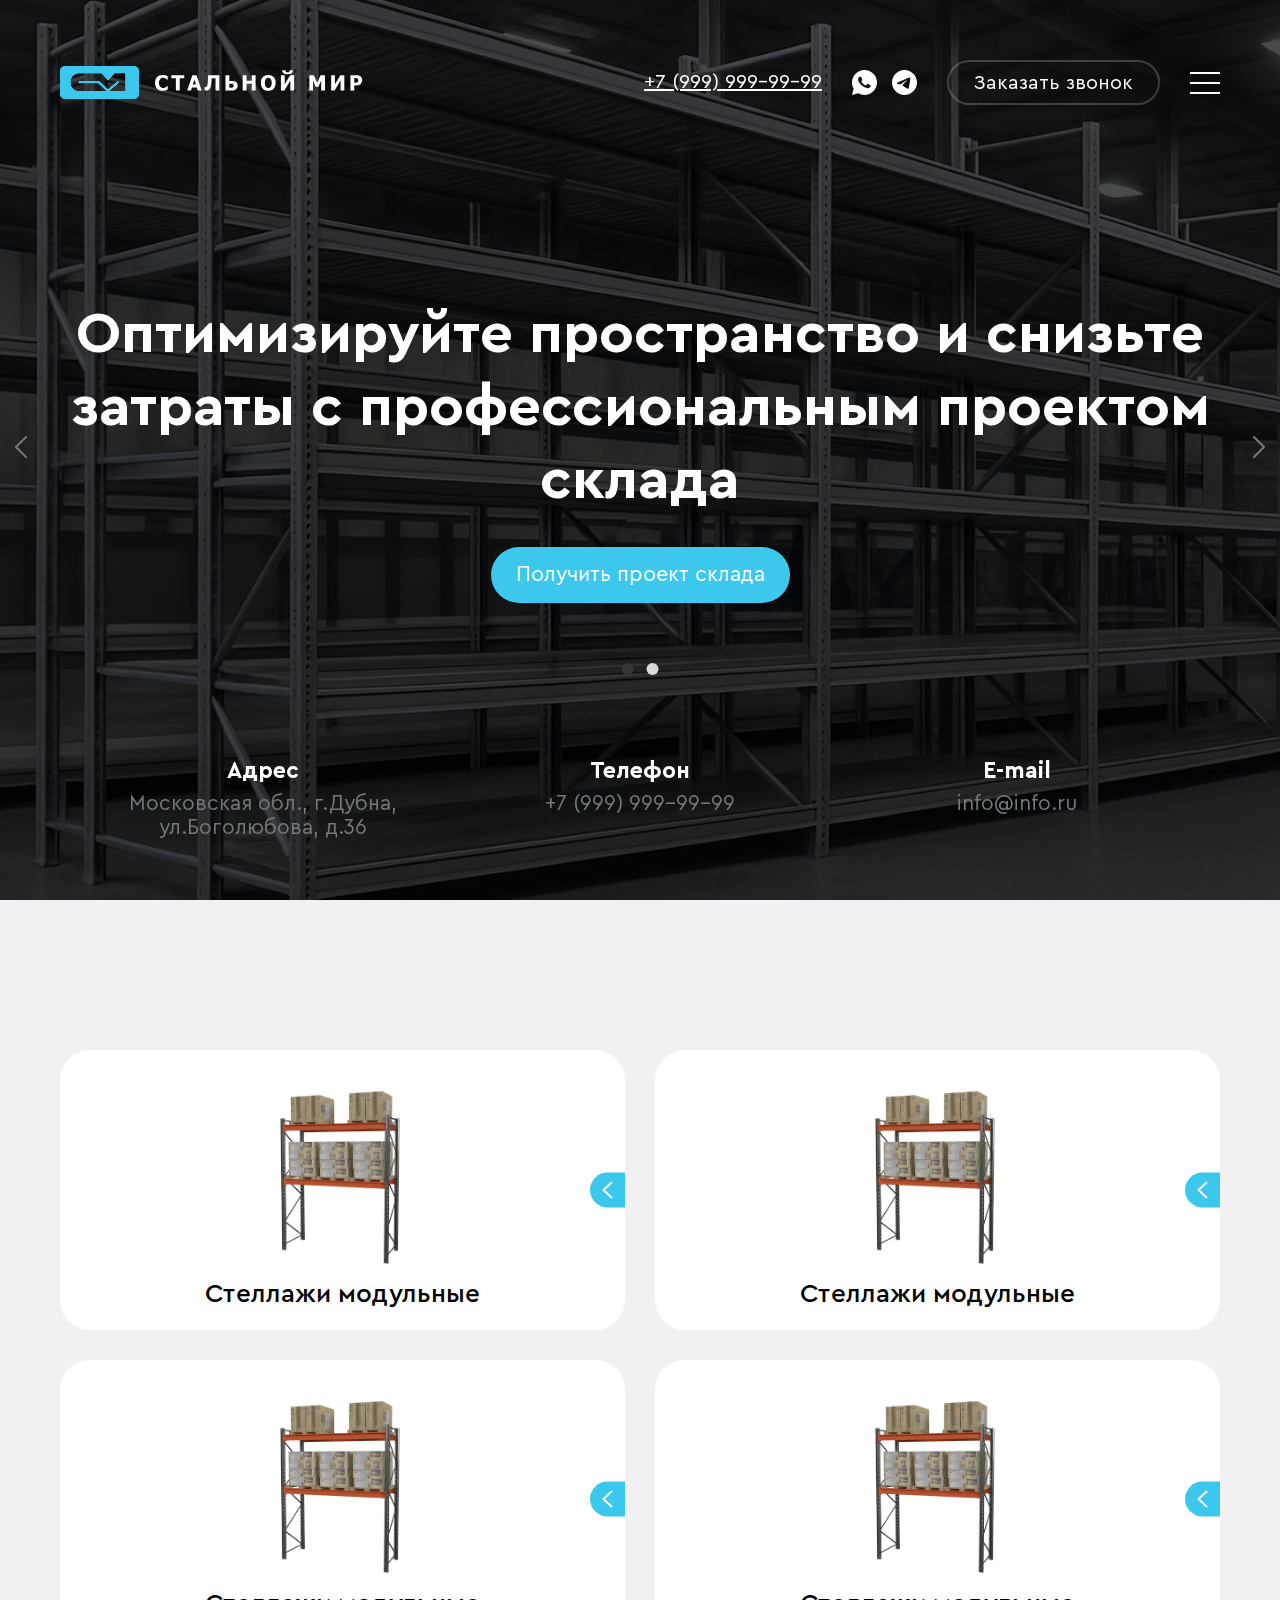
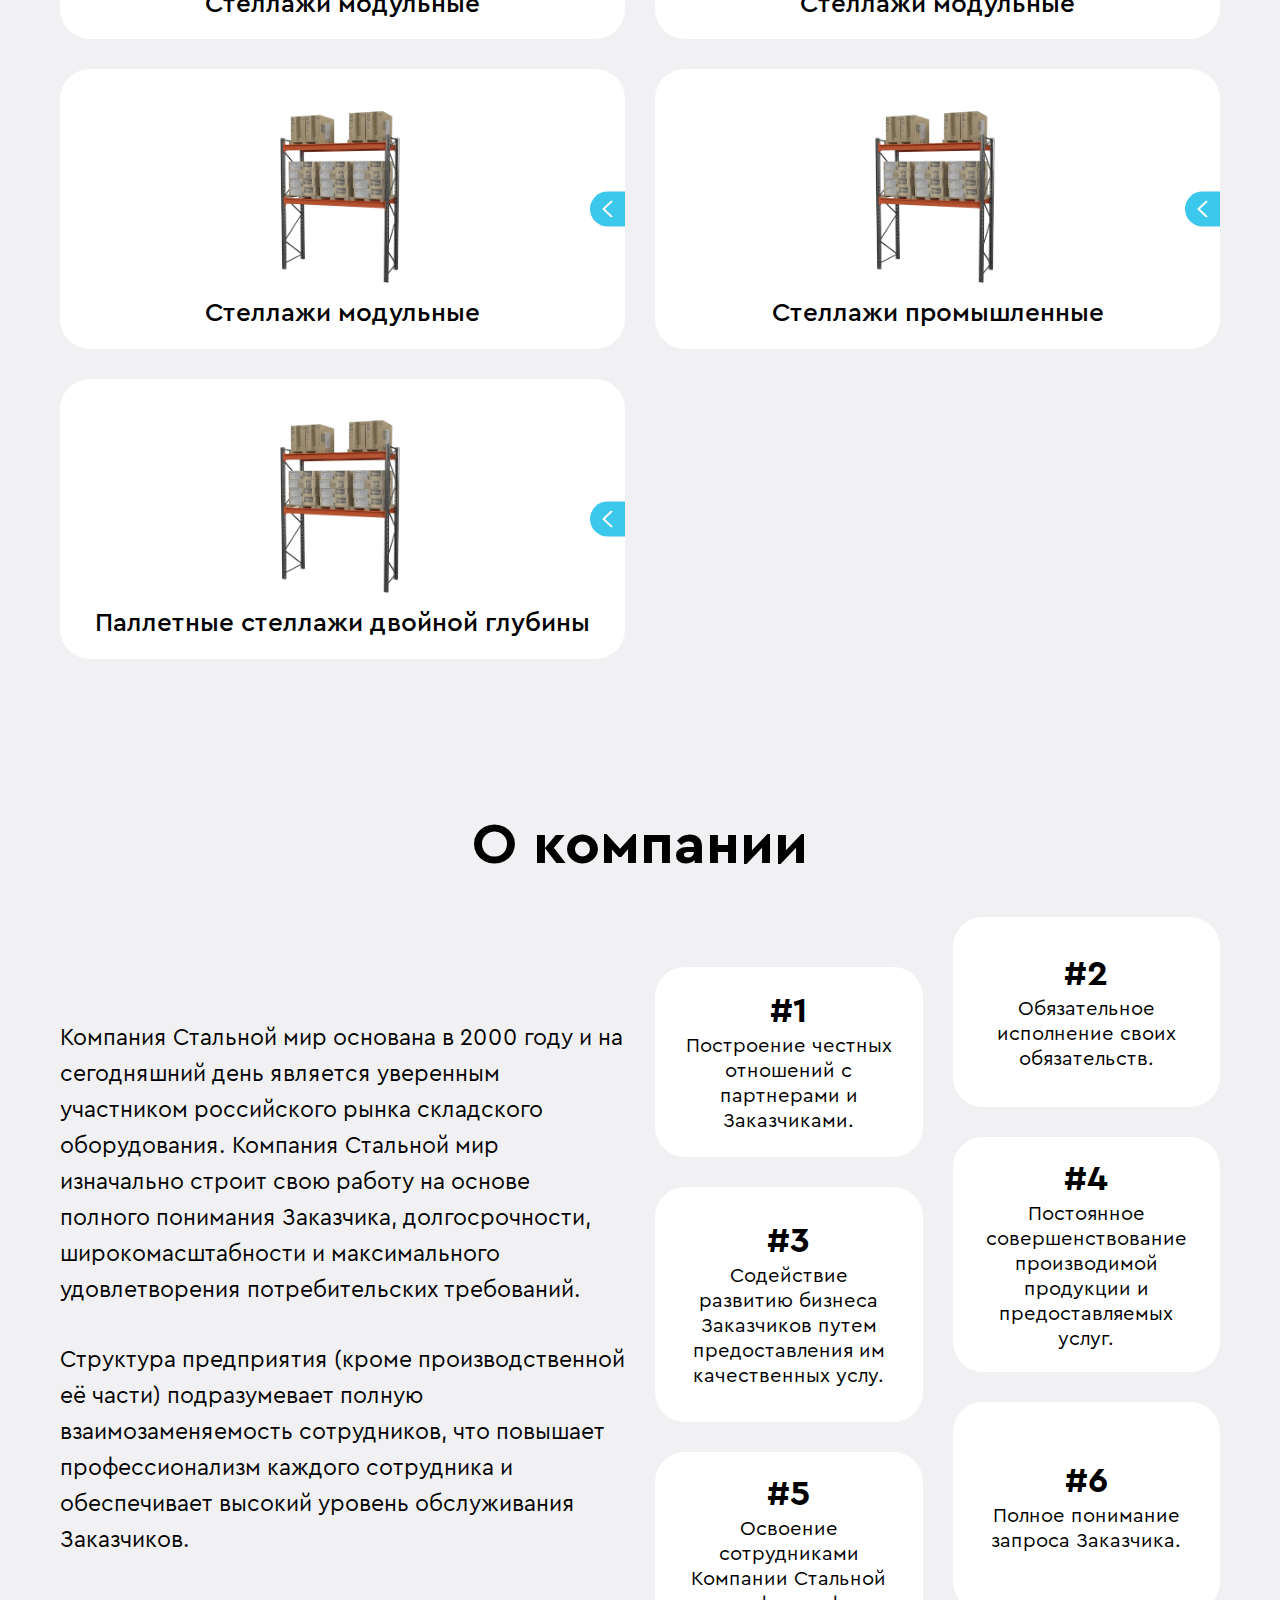
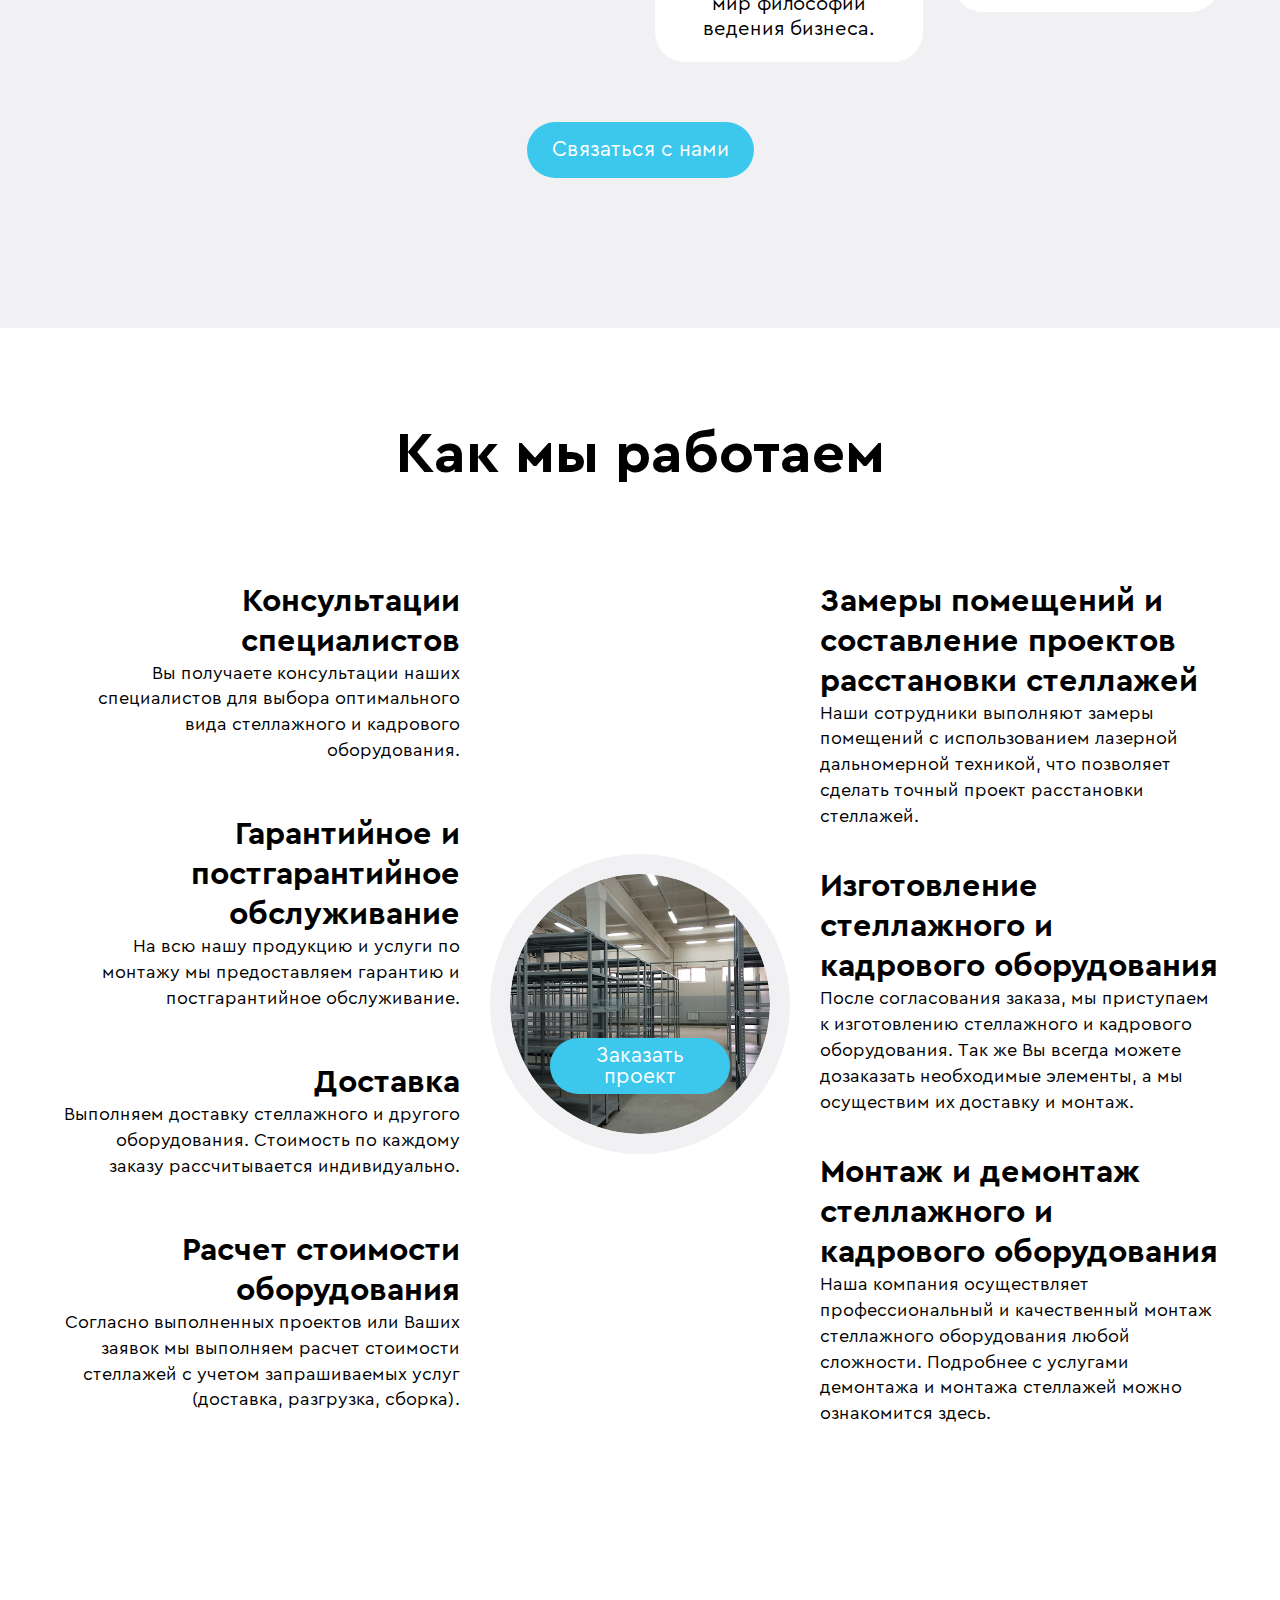
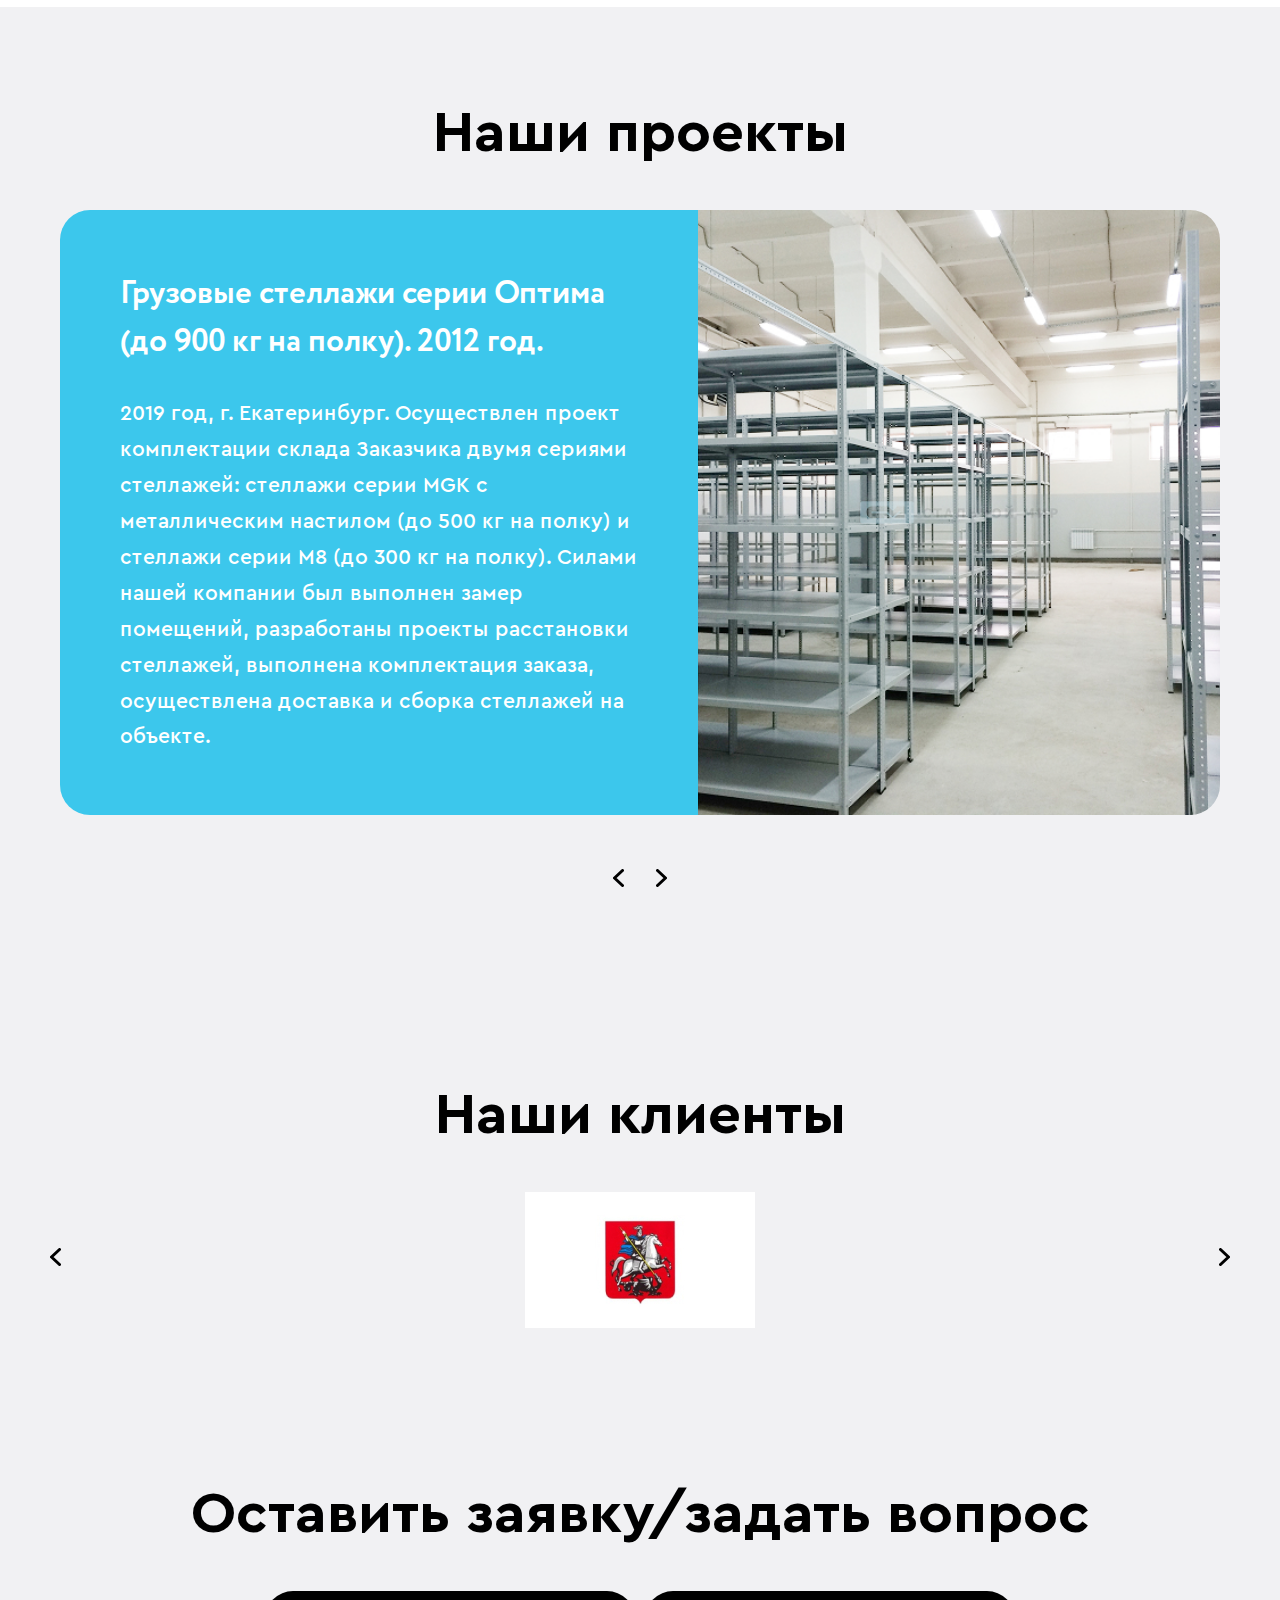
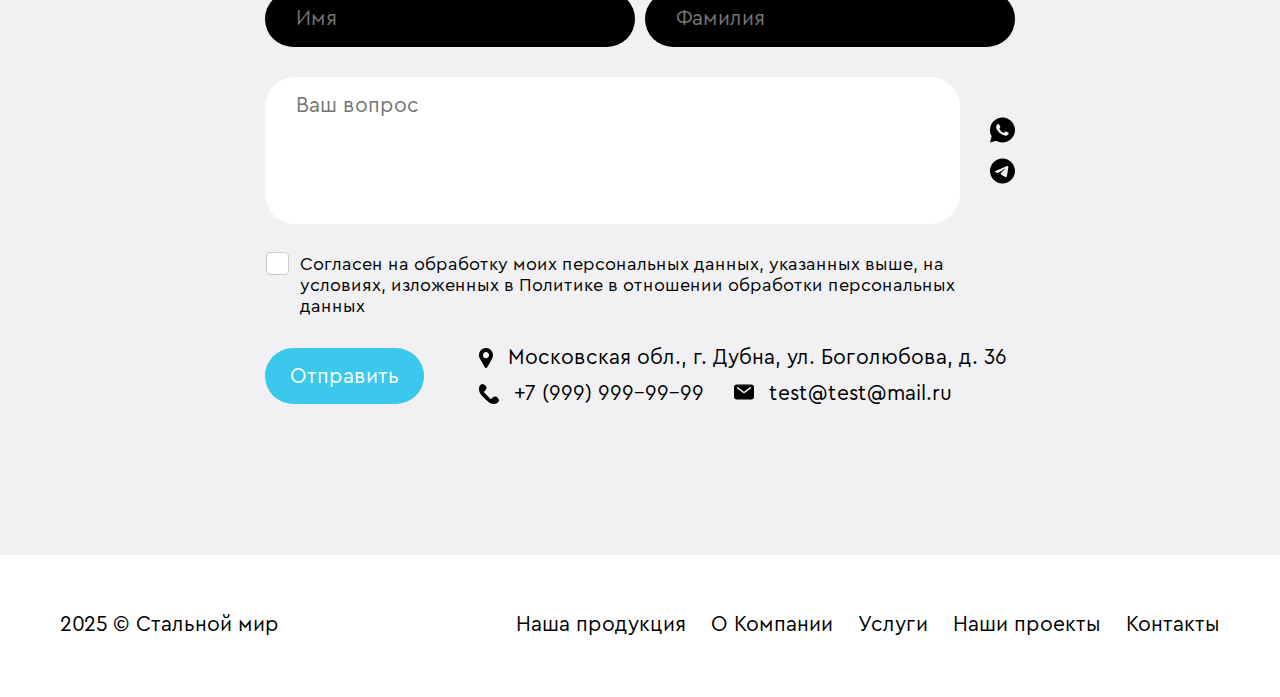
<file: index.html>
<!DOCTYPE html>
<html lang="ru">

<head>
	<title>Стартовая сборка</title>
	<meta charset="UTF-8">
	<meta name="format-detection" content="telephone=no">
	<link rel="stylesheet" href="assets/css/style.css">
	<link rel="shortcut icon" href="favicon.ico">
	<meta name="viewport" content="width=device-width, initial-scale=1.0">

	<script>
		const LOCALIZATION = 'Russian'; // English, Spanish... Ключ локализации. При необходимости изменять в соответствии с ответом сервера.
	</script>
</head>

<body>
	<div class="wrapper">
		<header class="header" data-fix>
			<div class="header__container _container-longer">
				<div class="header__body">
					<div class="header__logo">
						<img class="logo" src="assets/img/logo.svg" alt="logo">
					</div>
					<div class="header__content">
						<div class="header__menu menu" data-menu="menu">
							<nav class="menu__body" data-menu-container="menu">
								<ul class="menu__list">
									<li class="menu__item" data-menu-item><a class="menu__link" data-goto="catalog">Наша продукция</a></li>
									<li class="menu__item" data-menu-item><a class="menu__link" data-goto="about">О компании</a></li>
									<li class="menu__item" data-menu-item><a class="menu__link" data-goto="how">Услуги</a></li>
									<li class="menu__item" data-menu-item><a class="menu__link" data-goto="projects">Наши проекты</a></li>
									<li class="menu__item" data-menu-item><a class="menu__link" data-goto="form-section">Контакты</a></li>
								</ul>
								<div class="menu__actions">
									<div class="menu__socials">
										<a class="menu__wu social" href="#">
											<svg xmlns="http://www.w3.org/2000/svg" width="25" height="25" viewBox="0 0 25 25" fill="none">
												<path d="M12.5 0C19.4038 0 25 5.59625 25 12.5C25 19.4037 19.4038 25 12.5 25C10.291 25.0038 8.12074 24.4192 6.21251 23.3062L0.00501932 25L1.69502 18.79C0.581217 16.8812 -0.00385203 14.71 1.90858e-05 12.5C1.90858e-05 5.59625 5.59627 0 12.5 0ZM8.24001 6.625L7.99001 6.63499C7.82838 6.64613 7.67045 6.68859 7.52501 6.75999C7.38948 6.83688 7.26572 6.93287 7.15751 7.04499C7.00751 7.18624 6.92251 7.30874 6.83126 7.42749C6.36892 8.02862 6.11998 8.76663 6.12376 9.52499C6.12626 10.1375 6.28626 10.7337 6.53626 11.2912C7.04751 12.4187 7.88876 13.6125 8.99876 14.7187C9.26626 14.985 9.52876 15.2525 9.81126 15.5012C11.1906 16.7155 12.8341 17.5912 14.6113 18.0587L15.3213 18.1675C15.5525 18.18 15.7838 18.1625 16.0163 18.1512C16.3802 18.132 16.7356 18.0335 17.0575 17.8625C17.2211 17.7779 17.3808 17.6862 17.5363 17.5875C17.5363 17.5875 17.5892 17.5517 17.6925 17.475C17.8613 17.35 17.965 17.2612 18.105 17.115C18.21 17.0067 18.2975 16.8808 18.3675 16.7375C18.465 16.5337 18.5625 16.145 18.6025 15.8212C18.6325 15.5737 18.6238 15.4387 18.62 15.355C18.615 15.2212 18.5038 15.0825 18.3825 15.0237L17.655 14.6975C17.655 14.6975 16.5675 14.2237 15.9025 13.9212C15.8329 13.8909 15.7583 13.8736 15.6825 13.87C15.597 13.861 15.5105 13.8706 15.429 13.898C15.3475 13.9254 15.2728 13.97 15.21 14.0287C15.2038 14.0262 15.12 14.0975 14.2163 15.1925C14.1644 15.2622 14.0929 15.3149 14.011 15.3438C13.9291 15.3727 13.8404 15.3766 13.7563 15.355C13.6748 15.3333 13.595 15.3057 13.5175 15.2725C13.3625 15.2075 13.3088 15.1825 13.2025 15.1375C12.4849 14.8249 11.8206 14.4018 11.2338 13.8837C11.0763 13.7462 10.93 13.5962 10.78 13.4512C10.2883 12.9802 9.8597 12.4475 9.50501 11.8662L9.43126 11.7475C9.37909 11.6672 9.33631 11.5813 9.30376 11.4912C9.25626 11.3075 9.38001 11.16 9.38001 11.16C9.38001 11.16 9.68376 10.8275 9.82501 10.6475C9.96251 10.4725 10.0788 10.3025 10.1538 10.1812C10.3013 9.94374 10.3475 9.69999 10.27 9.51124C9.92001 8.65624 9.55834 7.80583 9.18501 6.95999C9.11126 6.79249 8.89251 6.67249 8.69376 6.64874C8.62626 6.64041 8.55876 6.63375 8.49126 6.62875C8.32342 6.61912 8.15513 6.62079 7.98751 6.63375L8.24001 6.625Z" fill="currentColor" />
											</svg>
										</a>
										<a class="menu__tg social" href="#">
											<svg xmlns="http://www.w3.org/2000/svg" width="25" height="25" viewBox="0 0 25 25" fill="none">
												<path d="M12.5 0C5.6 0 0 5.6 0 12.5C0 19.4 5.6 25 12.5 25C19.4 25 25 19.4 25 12.5C25 5.6 19.4 0 12.5 0ZM18.3 8.5C18.1125 10.475 17.3 15.275 16.8875 17.4875C16.7125 18.425 16.3625 18.7375 16.0375 18.775C15.3125 18.8375 14.7625 18.3 14.0625 17.8375C12.9625 17.1125 12.3375 16.6625 11.275 15.9625C10.0375 15.15 10.8375 14.7 11.55 13.975C11.7375 13.7875 14.9375 10.875 15 10.6125C15.0087 10.5727 15.0075 10.5315 14.9966 10.4923C14.9857 10.453 14.9654 10.4171 14.9375 10.3875C14.8625 10.325 14.7625 10.35 14.675 10.3625C14.5625 10.3875 12.8125 11.55 9.4 13.85C8.9 14.1875 8.45 14.3625 8.05 14.35C7.6 14.3375 6.75 14.1 6.1125 13.8875C5.325 13.6375 4.7125 13.5 4.7625 13.0625C4.7875 12.8375 5.1 12.6125 5.6875 12.375C9.3375 10.7875 11.7625 9.7375 12.975 9.2375C16.45 7.7875 17.1625 7.5375 17.6375 7.5375C17.7375 7.5375 17.975 7.5625 18.125 7.6875C18.25 7.7875 18.2875 7.925 18.3 8.025C18.2875 8.1 18.3125 8.325 18.3 8.5Z" fill="currentColor" />
											</svg>
										</a>
									</div>
									<a class="menu__phone" href="tel:+79999999999">+7 (999) 999-99-99</a>
									<button class="menu__btn btn btn_trans" type="button" data-goto="form-section">Заказать звонок</button>
								</div>
							</nav>
						</div>
						<div class="header__actions">
							<a class="header__phone" href="tel:+79999999999">+7 (999) 999-99-99</a>
							<div class="header__socials">
								<a class="header__wu social" href="#">
									<svg xmlns="http://www.w3.org/2000/svg" width="25" height="25" viewBox="0 0 25 25" fill="none">
										<path d="M12.5 0C19.4038 0 25 5.59625 25 12.5C25 19.4037 19.4038 25 12.5 25C10.291 25.0038 8.12074 24.4192 6.21251 23.3062L0.00501932 25L1.69502 18.79C0.581217 16.8812 -0.00385203 14.71 1.90858e-05 12.5C1.90858e-05 5.59625 5.59627 0 12.5 0ZM8.24001 6.625L7.99001 6.63499C7.82838 6.64613 7.67045 6.68859 7.52501 6.75999C7.38948 6.83688 7.26572 6.93287 7.15751 7.04499C7.00751 7.18624 6.92251 7.30874 6.83126 7.42749C6.36892 8.02862 6.11998 8.76663 6.12376 9.52499C6.12626 10.1375 6.28626 10.7337 6.53626 11.2912C7.04751 12.4187 7.88876 13.6125 8.99876 14.7187C9.26626 14.985 9.52876 15.2525 9.81126 15.5012C11.1906 16.7155 12.8341 17.5912 14.6113 18.0587L15.3213 18.1675C15.5525 18.18 15.7838 18.1625 16.0163 18.1512C16.3802 18.132 16.7356 18.0335 17.0575 17.8625C17.2211 17.7779 17.3808 17.6862 17.5363 17.5875C17.5363 17.5875 17.5892 17.5517 17.6925 17.475C17.8613 17.35 17.965 17.2612 18.105 17.115C18.21 17.0067 18.2975 16.8808 18.3675 16.7375C18.465 16.5337 18.5625 16.145 18.6025 15.8212C18.6325 15.5737 18.6238 15.4387 18.62 15.355C18.615 15.2212 18.5038 15.0825 18.3825 15.0237L17.655 14.6975C17.655 14.6975 16.5675 14.2237 15.9025 13.9212C15.8329 13.8909 15.7583 13.8736 15.6825 13.87C15.597 13.861 15.5105 13.8706 15.429 13.898C15.3475 13.9254 15.2728 13.97 15.21 14.0287C15.2038 14.0262 15.12 14.0975 14.2163 15.1925C14.1644 15.2622 14.0929 15.3149 14.011 15.3438C13.9291 15.3727 13.8404 15.3766 13.7563 15.355C13.6748 15.3333 13.595 15.3057 13.5175 15.2725C13.3625 15.2075 13.3088 15.1825 13.2025 15.1375C12.4849 14.8249 11.8206 14.4018 11.2338 13.8837C11.0763 13.7462 10.93 13.5962 10.78 13.4512C10.2883 12.9802 9.8597 12.4475 9.50501 11.8662L9.43126 11.7475C9.37909 11.6672 9.33631 11.5813 9.30376 11.4912C9.25626 11.3075 9.38001 11.16 9.38001 11.16C9.38001 11.16 9.68376 10.8275 9.82501 10.6475C9.96251 10.4725 10.0788 10.3025 10.1538 10.1812C10.3013 9.94374 10.3475 9.69999 10.27 9.51124C9.92001 8.65624 9.55834 7.80583 9.18501 6.95999C9.11126 6.79249 8.89251 6.67249 8.69376 6.64874C8.62626 6.64041 8.55876 6.63375 8.49126 6.62875C8.32342 6.61912 8.15513 6.62079 7.98751 6.63375L8.24001 6.625Z" fill="currentColor" />
									</svg>
								</a>
								<a class="header__tg social" href="#">
									<svg xmlns="http://www.w3.org/2000/svg" width="25" height="25" viewBox="0 0 25 25" fill="none">
										<path d="M12.5 0C5.6 0 0 5.6 0 12.5C0 19.4 5.6 25 12.5 25C19.4 25 25 19.4 25 12.5C25 5.6 19.4 0 12.5 0ZM18.3 8.5C18.1125 10.475 17.3 15.275 16.8875 17.4875C16.7125 18.425 16.3625 18.7375 16.0375 18.775C15.3125 18.8375 14.7625 18.3 14.0625 17.8375C12.9625 17.1125 12.3375 16.6625 11.275 15.9625C10.0375 15.15 10.8375 14.7 11.55 13.975C11.7375 13.7875 14.9375 10.875 15 10.6125C15.0087 10.5727 15.0075 10.5315 14.9966 10.4923C14.9857 10.453 14.9654 10.4171 14.9375 10.3875C14.8625 10.325 14.7625 10.35 14.675 10.3625C14.5625 10.3875 12.8125 11.55 9.4 13.85C8.9 14.1875 8.45 14.3625 8.05 14.35C7.6 14.3375 6.75 14.1 6.1125 13.8875C5.325 13.6375 4.7125 13.5 4.7625 13.0625C4.7875 12.8375 5.1 12.6125 5.6875 12.375C9.3375 10.7875 11.7625 9.7375 12.975 9.2375C16.45 7.7875 17.1625 7.5375 17.6375 7.5375C17.7375 7.5375 17.975 7.5625 18.125 7.6875C18.25 7.7875 18.2875 7.925 18.3 8.025C18.2875 8.1 18.3125 8.325 18.3 8.5Z" fill="currentColor" />
									</svg>
								</a>
							</div>
							<button class="header__btn btn btn_trans shiny-button" type="button" data-goto="form-section">Заказать звонок</button>
							<button class="menu-icon" type="button" data-menu-icon="menu"></button>
						</div>
					</div>
				</div>
			</div>
		</header>

		<main class="page">
			<section class="slider-section">
				<div class="slider-section__slider main-slider" data-swiper>
					<div class="main-slider__slides">
						<div class="main-slider__slide slide">
							<div class="slide__container _container-long">
								<div class="slide__content">
									<h2 class="slide__title">Оптимизируйте пространство и снизьте затраты с профессиональным проектом склада</h2>
									<button class="slide__btn btn" type="button" data-goto="form-section">Получить проект склада</button>
								</div>
							</div>
							<figure class="slide__bg _ibg">
								<img src="assets/img/slide1.jpg" alt="slide">
							</figure>
						</div>
						<div class="main-slider__slide slide">
							<div class="slide__container _container-long">
								<div class="slide__content">
									<h2 class="slide__title">test</h2>
									<button class="slide__btn btn" type="button" data-goto="form-section">Получить проект склада</button>
								</div>
							</div>
							<figure class="slide__bg _ibg">
								<img src="assets/img/slide1.jpg" alt="slide">
							</figure>
						</div>
					</div>
					<div class="main-slider__arrows">
						<div class="main-slider__arrow main-slider__arrow_prev">
							<svg xmlns="http://www.w3.org/2000/svg" width="12" height="23" viewBox="0 0 12 23" fill="none">
								<path d="M11 1.5L1 11.5L11 21.5" stroke="currentColor" stroke-width="2" stroke-linecap="round" stroke-linejoin="round" />
							</svg>
						</div>
						<div class="main-slider__arrow main-slider__arrow_next">
							<svg xmlns="http://www.w3.org/2000/svg" width="12" height="23" viewBox="0 0 12 23" fill="none">
								<path d="M1 1.5L11 11.5L1 21.5" stroke="currentColor" stroke-width="2" stroke-linecap="round" stroke-linejoin="round" />
							</svg>
						</div>
					</div>
					<div class="main-slider__pagination"></div>
				</div>
				<div class="slider-section__contacts slider-contacts">
					<div class="slider-contacts__container _container">
						<div class="slider-contacts__body">
							<div class="slider-contacts__item">
								<div class="slider-contacts__param">Адрес</div>
								<div class="slider-contacts__value"><a href="https://yandex.ru/maps/215/dubna/house/prospekt_bogolyubova_36/Z04YdwNnTkUOQFtsfXtycHtmZw==/?ll=37.147709%2C56.731754&z=16.87" target="_blank">Московская обл., г.Дубна, ул.Боголюбова, д.36</a></div>
							</div>
							<div class="slider-contacts__item">
								<div class="slider-contacts__param">Телефон</div>
								<div class="slider-contacts__value"><a href="tel:+79999999999">+7 (999) 999-99-99</a></div>
							</div>
							<div class="slider-contacts__item">
								<div class="slider-contacts__param">E-mail</div>
								<div class="slider-contacts__value"><a href="mailto:info@info.ru">info@info.ru</a></div>
							</div>
						</div>
					</div>
				</div>
			</section>

			<section class="catalog">
				<div class="catalog__container _container">
					<div class="catalog__body">
						<div class="catalog__item catalog-item catalog-item_big catalog-item_tall">
							<div class="catalog-item__main">
								<figure class="catalog-item__img">
									<img src="assets/img/product.png" alt="img">
								</figure>
								<h4 class="catalog-item__title">Стеллажи модульные</h4>
								<div class="catalog-item__arrow">
									<svg xmlns="http://www.w3.org/2000/svg" width="11" height="17" viewBox="0 0 11 17" fill="none">
										<path d="M9.49121 1L1.49121 8.5L9.49121 16" stroke="currentColor" stroke-width="2" stroke-linecap="round" stroke-linejoin="round" />
									</svg>
								</div>
							</div>
							<div class="catalog-item__content" data-modal-opener="product-1">
								<h4 class="catalog-item__sub-title">Стеллажи модульные</h4>
								<p class="catalog-item__desc">Краткое описание раздела 1-3 строки Кра-ткое описание раздела 1-3 строки </p>
								<div class="catalog-item__actions">
									<button class="catalog-item__btn btn btn_small btn_black" type="button">Посмотреть товары</button>
									<button class="catalog-item__btn btn btn_small" type="button" data-goto="form-section">Заказать проект</button>
								</div>
							</div>
						</div>
						<div class="catalog__item catalog-item">
							<div class="catalog-item__main">
								<figure class="catalog-item__img">
									<img src="assets/img/product.png" alt="img">
								</figure>
								<h4 class="catalog-item__title">Стеллажи модульные</h4>
								<div class="catalog-item__arrow">
									<svg xmlns="http://www.w3.org/2000/svg" width="11" height="17" viewBox="0 0 11 17" fill="none">
										<path d="M9.49121 1L1.49121 8.5L9.49121 16" stroke="currentColor" stroke-width="2" stroke-linecap="round" stroke-linejoin="round" />
									</svg>
								</div>
							</div>
							<div class="catalog-item__content" data-modal-opener="product-2">
								<h4 class="catalog-item__sub-title">Стеллажи модульные</h4>
								<p class="catalog-item__desc">Краткое описание раздела 1-3 строки Кра-ткое описание раздела 1-3 строки </p>
								<div class="catalog-item__actions">
									<button class="catalog-item__btn btn btn_small btn_black" type="button">Посмотреть товары</button>
									<button class="catalog-item__btn btn btn_small" type="button" data-goto="form-section">Заказать проект</button>
								</div>
							</div>
						</div>
						<div class="catalog__item catalog-item">
							<div class="catalog-item__main">
								<figure class="catalog-item__img">
									<img src="assets/img/product.png" alt="img">
								</figure>
								<h4 class="catalog-item__title">Стеллажи модульные</h4>
								<div class="catalog-item__arrow">
									<svg xmlns="http://www.w3.org/2000/svg" width="11" height="17" viewBox="0 0 11 17" fill="none">
										<path d="M9.49121 1L1.49121 8.5L9.49121 16" stroke="currentColor" stroke-width="2" stroke-linecap="round" stroke-linejoin="round" />
									</svg>
								</div>
							</div>
							<div class="catalog-item__content" data-modal-opener="product-3">
								<h4 class="catalog-item__sub-title">Стеллажи модульные</h4>
								<p class="catalog-item__desc">Краткое описание раздела 1-3 строки Кра-ткое описание раздела 1-3 строки </p>
								<div class="catalog-item__actions">
									<button class="catalog-item__btn btn btn_small btn_black" type="button">Посмотреть товары</button>
									<button class="catalog-item__btn btn btn_small" type="button" data-goto="form-section">Заказать проект</button>
								</div>
							</div>
						</div>
						<div class="catalog__item catalog-item">
							<div class="catalog-item__main">
								<figure class="catalog-item__img">
									<img src="assets/img/product.png" alt="img">
								</figure>
								<h4 class="catalog-item__title">Стеллажи модульные</h4>
								<div class="catalog-item__arrow">
									<svg xmlns="http://www.w3.org/2000/svg" width="11" height="17" viewBox="0 0 11 17" fill="none">
										<path d="M9.49121 1L1.49121 8.5L9.49121 16" stroke="currentColor" stroke-width="2" stroke-linecap="round" stroke-linejoin="round" />
									</svg>
								</div>
							</div>
							<div class="catalog-item__content" data-modal-opener="product-4">
								<h4 class="catalog-item__sub-title">Стеллажи модульные</h4>
								<p class="catalog-item__desc">Краткое описание раздела 1-3 строки Кра-ткое описание раздела 1-3 строки </p>
								<div class="catalog-item__actions">
									<button class="catalog-item__btn btn btn_small btn_black" type="button">Посмотреть товары</button>
									<button class="catalog-item__btn btn btn_small" type="button" data-goto="form-section">Заказать проект</button>
								</div>
							</div>
						</div>
						<div class="catalog__item catalog-item">
							<div class="catalog-item__main">
								<figure class="catalog-item__img">
									<img src="assets/img/product.png" alt="img">
								</figure>
								<h4 class="catalog-item__title">Стеллажи модульные</h4>
								<div class="catalog-item__arrow">
									<svg xmlns="http://www.w3.org/2000/svg" width="11" height="17" viewBox="0 0 11 17" fill="none">
										<path d="M9.49121 1L1.49121 8.5L9.49121 16" stroke="currentColor" stroke-width="2" stroke-linecap="round" stroke-linejoin="round" />
									</svg>
								</div>
							</div>
							<div class="catalog-item__content" data-modal-opener="product-5">
								<h4 class="catalog-item__sub-title">Стеллажи модульные</h4>
								<p class="catalog-item__desc">Краткое описание раздела 1-3 строки Кра-ткое описание раздела 1-3 строки </p>
								<div class="catalog-item__actions">
									<button class="catalog-item__btn btn btn_small btn_black" type="button">Посмотреть товары</button>
									<button class="catalog-item__btn btn btn_small" type="button" data-goto="form-section">Заказать проект</button>
								</div>
							</div>
						</div>
						<div class="catalog__item catalog-item catalog-item_big catalog-item_horizontal">
							<div class="catalog-item__main">
								<figure class="catalog-item__img">
									<img src="assets/img/product.png" alt="img">
								</figure>
								<h4 class="catalog-item__title">Стеллажи промышленные</h4>
								<div class="catalog-item__arrow">
									<svg xmlns="http://www.w3.org/2000/svg" width="11" height="17" viewBox="0 0 11 17" fill="none">
										<path d="M9.49121 1L1.49121 8.5L9.49121 16" stroke="currentColor" stroke-width="2" stroke-linecap="round" stroke-linejoin="round" />
									</svg>
								</div>
							</div>
							<div class="catalog-item__content" data-modal-opener="product-6">
								<h4 class="catalog-item__sub-title">Стеллажи промышленные</h4>
								<p class="catalog-item__desc">Краткое описание раздела 1-3 строки Кра-ткое описание раздела 1-3 строки </p>
								<div class="catalog-item__actions">
									<button class="catalog-item__btn btn btn_small btn_black" type="button">Посмотреть товары</button>
									<button class="catalog-item__btn btn btn_small" type="button" data-goto="form-section">Заказать проект</button>
								</div>
							</div>
						</div>
						<div class="catalog__item catalog-item catalog-item_big catalog-item_long catalog-item_horizontal">
							<div class="catalog-item__main">
								<figure class="catalog-item__img">
									<img src="assets/img/product.png" alt="img">
								</figure>
								<h4 class="catalog-item__title">Паллетные стеллажи двойной глубины</h4>
								<div class="catalog-item__arrow">
									<svg xmlns="http://www.w3.org/2000/svg" width="11" height="17" viewBox="0 0 11 17" fill="none">
										<path d="M9.49121 1L1.49121 8.5L9.49121 16" stroke="currentColor" stroke-width="2" stroke-linecap="round" stroke-linejoin="round" />
									</svg>
								</div>
							</div>
							<div class="catalog-item__content" data-modal-opener="product-7">
								<h4 class="catalog-item__sub-title">Паллетные стеллажи двойной глубины</h4>
								<p class="catalog-item__desc">Краткое описание раздела 1-3 строки Кра-ткое описание раздела 1-3 строки </p>
								<div class="catalog-item__actions">
									<button class="catalog-item__btn btn btn_small btn_black" type="button">Посмотреть товары</button>
									<button class="catalog-item__btn btn btn_small" type="button" data-goto="form-section">Заказать проект</button>
								</div>
							</div>
						</div>
					</div>
				</div>
			</section>

			<section class="about">
				<div class="about__container _container">
					<h2 class="about__title">О компании</h2>
					<div class="about__body">
						<div class="about__left">
							<p>Компания Стальной мир основана в 2000 году и на сегодняшний день является уверенным участником российского рынка складского оборудования. Компания Стальной мир изначально строит свою работу на основе полного понимания Заказчика, долгосрочности, широкомасштабности и максимального удовлетворения потребительских требований.</p>
							<p>Структура предприятия (кроме производственной её части) подразумевает полную взаимозаменяемость сотрудников, что повышает профессионализм каждого сотрудника и обеспечивает высокий уровень обслуживания Заказчиков.</p>
						</div>
						<div class="about__right">
							<div class="about__item about-item">
								<div class="about-item__num">#1</div>
								<div class="about-item__text">Построение честных отношений с партнерами и Заказчиками.</div>
							</div>
							<div class="about__item about-item">
								<div class="about-item__num">#2</div>
								<div class="about-item__text">Обязательное исполнение своих обязательств.</div>
							</div>
							<div class="about__item about-item">
								<div class="about-item__num">#3</div>
								<div class="about-item__text">Содействие развитию бизнеса Заказчиков путем предоставления им качественных услу.</div>
							</div>
							<div class="about__item about-item">
								<div class="about-item__num">#4</div>
								<div class="about-item__text">Постоянное совершенствование производимой продукции и предоставляемых услуг.</div>
							</div>
							<div class="about__item about-item">
								<div class="about-item__num">#5</div>
								<div class="about-item__text">Освоение сотрудниками Компании Стальной мир философии ведения бизнеса.</div>
							</div>
							<div class="about__item about-item">
								<div class="about-item__num">#6</div>
								<div class="about-item__text">Полное понимание запроса Заказчика.</div>
							</div>
						</div>
					</div>
					<div class="about__footer">
						<button class="about__btn btn" type="button" data-goto="form-section">Связаться с нами</button>
					</div>
				</div>
			</section>

			<section class="how">
				<div class="how__container _container-long">
					<h2 class="how__title">Как мы работаем</h2>
					<div class="how__body">
						<div class="how__left">
							<div class="how__item how-item">
								<h3 class="how-item__title">Консультации специалистов</h3>
								<div class="how-item__text">Вы получаете консультации наших специалистов для выбора оптимального вида стеллажного и кадрового оборудования.</div>
							</div>
							<div class="how__item how-item">
								<h3 class="how-item__title">Гарантийное и постгарантийное обслуживание</h3>
								<div class="how-item__text">На всю нашу продукцию и услуги по монтажу мы предоставляем гарантию и постгарантийное обслуживание.</div>
							</div>
							<div class="how__item how-item">
								<h3 class="how-item__title">Доставка</h3>
								<div class="how-item__text">Выполняем доставку стеллажного и другого оборудования. Стоимость по каждому заказу рассчитывается индивидуально.</div>
							</div>
							<div class="how__item how-item">
								<h3 class="how-item__title">Расчет стоимости оборудования</h3>
								<div class="how-item__text">Согласно выполненных проектов или Ваших заявок мы выполняем расчет стоимости стеллажей с учетом запрашиваемых услуг (доставка, разгрузка, сборка).</div>
							</div>
						</div>
						<div class="how__center">
							<figure class="how__img _ibg">
								<img src="assets/img/circle-img.jpg" alt="img">
							</figure>
							<button class="how__btn btn" type="button" data-goto="form-section">Заказать проект</button>
						</div>
						<div class="how__right">
							<div class="how__item how-item">
								<h3 class="how-item__title">Замеры помещений и составление проектов расстановки стеллажей</h3>
								<div class="how-item__text">Наши сотрудники выполняют замеры помещений с использованием лазерной дальномерной техникой, что позволяет сделать точный проект расстановки стеллажей.</div>
							</div>
							<div class="how__item how-item">
								<h3 class="how-item__title">Изготовление стеллажного и кадрового оборудования</h3>
								<div class="how-item__text">После согласования заказа, мы приступаем к изготовлению стеллажного и кадрового оборудования. Так же Вы всегда можете дозаказать необходимые элементы, а мы осуществим их доставку и монтаж.</div>
							</div>
							<div class="how__item how-item">
								<h3 class="how-item__title">Монтаж и демонтаж стеллажного и кадрового оборудования</h3>
								<div class="how-item__text">Наша компания осуществляет профессиональный и качественный монтаж стеллажного оборудования любой сложности. Подробнее с услугами демонтажа и монтажа стеллажей можно ознакомится здесь.</div>
							</div>
						</div>
					</div>
				</div>
			</section>

			<section class="projects">
				<div class="projects__container _container">
					<h2 class="projects__title">Наши проекты</h2>
					<div class="projects-slider" data-swiper>
						<div class="projects-slider__slides">
							<div class="projects-slider__slide projects-slide" data-title="г. Екатеринбург - 2019 год">
								<div class="projects-slide__content">
									<h4 class="projects-slide__title">Грузовые стеллажи серии Оптима (до 900 кг на полку). 2012 год.</h4>
									<div class="projects-slide__text">2019 год, г. Екатеринбург. Осуществлен проект комплектации склада Заказчика двумя сериями стеллажей: стеллажи серии MGK с металлическим настилом (до 500 кг на полку) и стеллажи серии М8 (до 300 кг на полку). Силами нашей компании был выполнен замер помещений, разработаны проекты расстановки стеллажей, выполнена комплектация заказа, осуществлена доставка и сборка стеллажей на объекте.</div>
								</div>
								<figure class="projects-slide__img _ibg">
									<img src="assets/img/project.jpg" alt="img">
								</figure>
							</div>
							<div class="projects-slider__slide projects-slide" data-title="Lorem ipsum dolor sit amet consectetur adipisicing elit. Quasi, quod Lorem ipsum dolor sit amet consectetur adipisicing elit. Quasi, quod">
								<div class="projects-slide__content">
									<h4 class="projects-slide__title">test</h4>
									<div class="projects-slide__text">test</div>
								</div>
								<figure class="projects-slide__img _ibg">
									<img src="assets/img/project.jpg" alt="img">
								</figure>
							</div>
						</div>
						<div class="projects-slider__arrows">
							<div class="projects-slider__arrow projects-slider__arrow_prev">
								<svg xmlns="http://www.w3.org/2000/svg" width="11" height="18" viewBox="0 0 11 18" fill="none">
									<path d="M9.5 1.5L1.5 9L9.5 16.5" stroke="currentColor" stroke-width="3" stroke-linecap="round" stroke-linejoin="round" />
								</svg>
							</div>
							<div class="projects-slider__title" data-slider-title></div>
							<div class="projects-slider__arrow projects-slider__arrow_next">
								<svg xmlns="http://www.w3.org/2000/svg" width="11" height="18" viewBox="0 0 11 18" fill="none">
									<path d="M1.5 1.5L9.5 9L1.5 16.5" stroke="currentColor" stroke-width="3" stroke-linecap="round" stroke-linejoin="round" />
								</svg>
							</div>
						</div>
					</div>
				</div>
			</section>

			<section class="partners">
				<div class="partners__container _container">
					<h2 class="partners__title">Наши клиенты</h2>
					<div class="partners__wrapper">
						<div class="partners-slider" data-swiper>
							<div class="partners-slider__slides">
								<div class="partners-slider__slide">
									<figure class="partners-slider__img">
										<img src="assets/img/p1.jpg" alt="partner">
									</figure>
								</div>
								<div class="partners-slider__slide">
									<figure class="partners-slider__img">
										<img src="assets/img/p2.jpg" alt="partner">
									</figure>
								</div>
								<div class="partners-slider__slide">
									<figure class="partners-slider__img">
										<img src="assets/img/p3.jpg" alt="partner">
									</figure>
								</div>
								<div class="partners-slider__slide">
									<figure class="partners-slider__img">
										<img src="assets/img/p4.jpg" alt="partner">
									</figure>
								</div>
								<div class="partners-slider__slide">
									<figure class="partners-slider__img">
										<img src="assets/img/p5.jpg" alt="partner">
									</figure>
								</div>
								<div class="partners-slider__slide">
									<figure class="partners-slider__img">
										<img src="assets/img/p1.jpg" alt="partner">
									</figure>
								</div>
								<div class="partners-slider__slide">
									<figure class="partners-slider__img">
										<img src="assets/img/p2.jpg" alt="partner">
									</figure>
								</div>
								<div class="partners-slider__slide">
									<figure class="partners-slider__img">
										<img src="assets/img/p3.jpg" alt="partner">
									</figure>
								</div>
								<div class="partners-slider__slide">
									<figure class="partners-slider__img">
										<img src="assets/img/p4.jpg" alt="partner">
									</figure>
								</div>
								<div class="partners-slider__slide">
									<figure class="partners-slider__img">
										<img src="assets/img/p5.jpg" alt="partner">
									</figure>
								</div>
							</div>
						</div>
						<div class="partners__arrows">
							<div class="partners__arrow partners__arrow_prev">
								<svg xmlns="http://www.w3.org/2000/svg" width="11" height="18" viewBox="0 0 11 18" fill="none">
									<path d="M9.5 1.5L1.5 9L9.5 16.5" stroke="currentColor" stroke-width="3" stroke-linecap="round" stroke-linejoin="round" />
								</svg>
							</div>
							<div class="partners__arrow partners__arrow_next">
								<svg xmlns="http://www.w3.org/2000/svg" width="11" height="18" viewBox="0 0 11 18" fill="none">
									<path d="M1.5 1.5L9.5 9L1.5 16.5" stroke="currentColor" stroke-width="3" stroke-linecap="round" stroke-linejoin="round" />
								</svg>
							</div>
						</div>
					</div>
				</div>
			</section>

			<section class="form-section">
				<div class="form-section__container _container">
					<h2 class="form-section__title">Оставить заявку/задать вопрос</h2>
					<form class="main-form" name="form" action="./" method="post" data-form data-validation data-autocomplete-off>
						<div class="main-form__row main-form__row_1">
							<div class="main-form__column">
								<input class="main-form__input input input_black" type="text" name="Name" required placeholder="Имя">
							</div>
							<div class="main-form__column">
								<input class="main-form__input input input_black" type="text" name="Surname" required placeholder="Фамилия">
							</div>
						</div>
						<div class="main-form__row main-form__row_2">
							<div class="main-form__column main-form__column_textarea">
								<textarea class="main-form__input input" name="Message" required placeholder="Ваш вопрос"></textarea>
							</div>
							<div class="main-form__column main-form__column_socials">
								<a href="#">
									<svg xmlns="http://www.w3.org/2000/svg" width="25" height="26" viewBox="0 0 25 26" fill="none">
										<path d="M12.5 0.5C19.4038 0.5 25 6.09625 25 13C25 19.9037 19.4038 25.5 12.5 25.5C10.291 25.5038 8.12074 24.9192 6.21251 23.8062L0.00501932 25.5L1.69502 19.29C0.581217 17.3811 -0.00385203 15.21 1.90858e-05 13C1.90858e-05 6.09625 5.59627 0.5 12.5 0.5ZM8.24001 7.125L7.99001 7.13499C7.82838 7.14613 7.67045 7.18859 7.52501 7.25999C7.38948 7.33688 7.26572 7.43287 7.15751 7.54499C7.00751 7.68624 6.92251 7.80874 6.83126 7.92749C6.36892 8.52862 6.11998 9.26663 6.12376 10.025C6.12626 10.6375 6.28626 11.2337 6.53626 11.7912C7.04751 12.9187 7.88876 14.1125 8.99876 15.2187C9.26626 15.485 9.52876 15.7525 9.81126 16.0012C11.1906 17.2155 12.8341 18.0912 14.6113 18.5587L15.3213 18.6675C15.5525 18.68 15.7838 18.6625 16.0163 18.6512C16.3802 18.632 16.7356 18.5335 17.0575 18.3625C17.2211 18.2779 17.3808 18.1862 17.5363 18.0875C17.5363 18.0875 17.5892 18.0517 17.6925 17.975C17.8613 17.85 17.965 17.7612 18.105 17.615C18.21 17.5067 18.2975 17.3808 18.3675 17.2375C18.465 17.0337 18.5625 16.645 18.6025 16.3212C18.6325 16.0737 18.6238 15.9387 18.62 15.855C18.615 15.7212 18.5038 15.5825 18.3825 15.5237L17.655 15.1975C17.655 15.1975 16.5675 14.7237 15.9025 14.4212C15.8329 14.3909 15.7583 14.3736 15.6825 14.37C15.597 14.361 15.5105 14.3706 15.429 14.398C15.3475 14.4254 15.2728 14.47 15.21 14.5287C15.2038 14.5262 15.12 14.5975 14.2163 15.6925C14.1644 15.7622 14.0929 15.8149 14.011 15.8438C13.9291 15.8727 13.8404 15.8766 13.7563 15.855C13.6748 15.8333 13.595 15.8057 13.5175 15.7725C13.3625 15.7075 13.3088 15.6825 13.2025 15.6375C12.4849 15.3249 11.8206 14.9018 11.2338 14.3837C11.0763 14.2462 10.93 14.0962 10.78 13.9512C10.2883 13.4802 9.8597 12.9475 9.50501 12.3662L9.43126 12.2475C9.37909 12.1672 9.33631 12.0813 9.30376 11.9912C9.25626 11.8075 9.38001 11.66 9.38001 11.66C9.38001 11.66 9.68376 11.3275 9.82501 11.1475C9.96251 10.9725 10.0788 10.8025 10.1538 10.6812C10.3013 10.4437 10.3475 10.2 10.27 10.0112C9.92001 9.15624 9.55834 8.30583 9.18501 7.45999C9.11126 7.29249 8.89251 7.17249 8.69376 7.14874C8.62626 7.14041 8.55876 7.13374 8.49126 7.12875C8.32342 7.11912 8.15513 7.12079 7.98751 7.13375L8.24001 7.125Z" fill="currentColor" />
									</svg>
								</a>
								<a href="#">
									<svg xmlns="http://www.w3.org/2000/svg" width="25" height="26" viewBox="0 0 25 26" fill="none">
										<path d="M12.5 0.5C5.6 0.5 0 6.1 0 13C0 19.9 5.6 25.5 12.5 25.5C19.4 25.5 25 19.9 25 13C25 6.1 19.4 0.5 12.5 0.5ZM18.3 9C18.1125 10.975 17.3 15.775 16.8875 17.9875C16.7125 18.925 16.3625 19.2375 16.0375 19.275C15.3125 19.3375 14.7625 18.8 14.0625 18.3375C12.9625 17.6125 12.3375 17.1625 11.275 16.4625C10.0375 15.65 10.8375 15.2 11.55 14.475C11.7375 14.2875 14.9375 11.375 15 11.1125C15.0087 11.0727 15.0075 11.0315 14.9966 10.9923C14.9857 10.953 14.9654 10.9171 14.9375 10.8875C14.8625 10.825 14.7625 10.85 14.675 10.8625C14.5625 10.8875 12.8125 12.05 9.4 14.35C8.9 14.6875 8.45 14.8625 8.05 14.85C7.6 14.8375 6.75 14.6 6.1125 14.3875C5.325 14.1375 4.7125 14 4.7625 13.5625C4.7875 13.3375 5.1 13.1125 5.6875 12.875C9.3375 11.2875 11.7625 10.2375 12.975 9.7375C16.45 8.2875 17.1625 8.0375 17.6375 8.0375C17.7375 8.0375 17.975 8.0625 18.125 8.1875C18.25 8.2875 18.2875 8.425 18.3 8.525C18.2875 8.6 18.3125 8.825 18.3 9Z" fill="currentColor" />
									</svg>
								</a>
							</div>
						</div>
						<div class="main-form__row main-form__row_3">
							<div class="main-form__column main-form__column_agreement">
								<input type="checkbox" name="Agreement" value="1" required data-check data-label="Согласен на обработку моих персональных данных, указанных выше, на условиях, изложенных в <a href='#'>Политике</a> в отношении обработки персональных данных">
							</div>
						</div>
						<div class="main-form__row main-form__row_4">
							<div class="main-form__column main-form__column_action">
								<button class="main-form__btn btn" type="submit">Отправить</button>
							</div>
							<div class="main-form__column main-form__column_contacts">
								<div class="form-contacts">
									<div class="form-contacts__row form-contacts__row_1">
										<div class="form-contacts__item">
											<svg xmlns="http://www.w3.org/2000/svg" width="14" height="20" viewBox="0 0 14 20" fill="none">
												<path d="M7.00047 0C3.1551 0 0 3.21281 0 7.13164C0 8.63817 0.468759 10.0416 1.26025 11.1955L5.79779 19.2077L5.81713 19.2335C5.99619 19.4723 6.171 19.6607 6.37625 19.7993C6.58149 19.938 6.83628 20.0209 7.08634 19.9954C7.58601 19.9443 7.89199 19.5838 8.18239 19.1819L8.19796 19.1612L13.2073 10.4524L13.2102 10.4469C13.3276 10.23 13.4145 10.0093 13.4881 9.79432C13.8257 8.94892 13.9995 8.04466 14 7.13164C14 3.21281 10.8458 0 7.00047 0ZM7.00047 4.10727C8.66861 4.10727 9.97061 5.43476 9.97061 7.1314C9.97061 8.82853 8.66861 10.1555 7.00047 10.1555C5.3321 10.1555 4.02939 8.82829 4.02939 7.1314C4.02939 5.435 5.33233 4.10727 7.00047 4.10727Z" fill="currentColor" />
											</svg>
											Московская обл., г. Дубна, ул. Боголюбова, д. 36
										</div>
									</div>
									<div class="form-contacts__row form-contacts__row_2">
										<div class="form-contacts__item">
											<svg xmlns="http://www.w3.org/2000/svg" width="20" height="20" viewBox="0 0 20 20" fill="none">
												<path d="M4.64444 8.07778L11.8711 15.2556C12.6456 14.3589 17.5489 9.10222 20 16.2822C20 16.2822 19.7422 20 14.4511 20C10.71 20 6.83889 15.5133 4.12889 12.9489C1.80667 10.7689 0 7.94889 0 5.38444C0 0.128889 3.61333 0 3.61333 0C11.8711 2.82 4.64556 8.07778 4.64556 8.07778" fill="currentColor" />
											</svg>
											<a class="nowrap" href="tel:+79999999999">+7 (999) 999-99-99</a>
										</div>
										<div class="form-contacts__item">
											<svg xmlns="http://www.w3.org/2000/svg" width="20" height="16" viewBox="0 0 20 16" fill="none">
												<path d="M17.5 0.5H2.5C1.83718 0.500677 1.2017 0.752314 0.733016 1.1997C0.264329 1.64708 0.000709029 2.25367 0 2.88636V13.1136C0.000709029 13.7463 0.264329 14.3529 0.733016 14.8003C1.2017 15.2477 1.83718 15.4993 2.5 15.5H17.5C18.1628 15.4993 18.7983 15.2477 19.267 14.8003C19.7357 14.3529 19.9993 13.7463 20 13.1136V2.88636C19.9993 2.25367 19.7357 1.64708 19.267 1.1997C18.7983 0.752314 18.1628 0.500677 17.5 0.5ZM16.867 4.4473L10.4384 9.22003C10.313 9.31305 10.1588 9.36355 10 9.36355C9.84122 9.36355 9.68696 9.31305 9.56161 9.22003L3.13304 4.4473C3.05751 4.39286 2.99407 4.32462 2.9464 4.24657C2.89873 4.16852 2.86779 4.0822 2.85538 3.99264C2.84296 3.90308 2.84932 3.81205 2.87408 3.72485C2.89884 3.63765 2.9415 3.55602 2.9996 3.48469C3.05769 3.41337 3.13006 3.35378 3.21249 3.30938C3.29492 3.26499 3.38577 3.23667 3.47977 3.22608C3.57376 3.21549 3.66903 3.22284 3.76002 3.2477C3.85102 3.27256 3.93593 3.31443 4.00982 3.37088L10 7.81804L15.9902 3.37088C16.14 3.26291 16.3283 3.21555 16.5143 3.23905C16.7004 3.26256 16.8693 3.35503 16.9845 3.49647C17.0997 3.63792 17.152 3.81697 17.13 3.9949C17.108 4.17283 17.0135 4.33535 16.867 4.4473Z" fill="currentColor" />
											</svg>
											<a class="nowrap" href="maleto:test@test@mail.ru">test@test@mail.ru</a>
										</div>
									</div>
								</div>
							</div>
						</div>
					</form>
				</div>
			</section>

		</main>


		<footer class="footer">
			<div class="footer__container _container">
				<div class="footer__body">
					<div class="footer__copy">
						2025 © Стальной мир
					</div>
					<nav class="footer__menu">
						<ul class="footer__list">
							<li class="footer__item"><a class="footer__link" data-goto="catalog">Наша продукция</a></li>
							<li class="footer__item"><a class="footer__link" data-goto="about">О Компании</a></li>
							<li class="footer__item"><a class="footer__link" data-goto="how">Услуги</a></li>
							<li class="footer__item"><a class="footer__link" data-goto="projects">Наши проекты</a></li>
							<li class="footer__item"><a class="footer__link" data-goto="form-section">Контакты</a></li>
						</ul>
					</nav>
				</div>
			</div>
		</footer>
	</div>

	<button class="move-up _fixed-block" type="button" data-move-up data-goto="header"></button>


	<div id="modal">

		<div class="product-details" data-modal="product-1">
			<div class="product-details__container _container-longer">
				<div class="product-details__body">
					<h2 class="product-details__title">Паллетные стеллажи двойной глубины</h2>
					<div class="product-details__line details-line">
						<div class="details-line__left">
							<div class="details-line__item">
								<svg xmlns="http://www.w3.org/2000/svg" width="41" height="41" viewBox="0 0 41 41" fill="none">
									<path d="M17.3059 28.3434L9.59131 20.627L12.1622 18.0561L17.3059 23.1979L27.5895 12.9125L30.1622 15.4852L17.3059 28.3434Z" fill="currentColor" />
									<path fill-rule="evenodd" clip-rule="evenodd" d="M0.5 20.5C0.5 9.45455 9.45455 0.5 20.5 0.5C31.5455 0.5 40.5 9.45455 40.5 20.5C40.5 31.5455 31.5455 40.5 20.5 40.5C9.45455 40.5 0.5 31.5455 0.5 20.5ZM20.5 36.8636C18.3511 36.8636 16.2232 36.4404 14.2379 35.618C12.2526 34.7957 10.4487 33.5903 8.92916 32.0708C7.40966 30.5513 6.20432 28.7474 5.38197 26.7621C4.55962 24.7768 4.13636 22.6489 4.13636 20.5C4.13636 18.3511 4.55962 16.2232 5.38197 14.2379C6.20432 12.2526 7.40966 10.4487 8.92916 8.92916C10.4487 7.40966 12.2526 6.20432 14.2379 5.38197C16.2232 4.55962 18.3511 4.13636 20.5 4.13636C24.8399 4.13636 29.0021 5.86038 32.0708 8.92916C35.1396 11.9979 36.8636 16.1601 36.8636 20.5C36.8636 24.8399 35.1396 29.0021 32.0708 32.0708C29.0021 35.1396 24.8399 36.8636 20.5 36.8636Z" fill="currentColor" />
								</svg>
								Стеллажи в наличии
							</div>
							<div class="details-line__item">
								<svg xmlns="http://www.w3.org/2000/svg" width="45" height="31" viewBox="0 0 45 31" fill="none">
									<path d="M22.1062 2.36165L22.086 2.34815L20.3018 1.14895C19.077 0.325243 17.616 -0.0743376 16.1425 0.0114033C14.669 0.0971442 13.2642 0.66348 12.1432 1.62368L7.7625 5.37876C7.45653 5.64041 7.06709 5.78404 6.6645 5.78375H1.6875C1.23995 5.78375 0.810725 5.96153 0.494257 6.27798C0.177789 6.59443 0 7.02364 0 7.47117V21.0381C0 21.9695 0.756 22.7255 1.6875 22.7255H6.3855C6.62512 22.7253 6.86202 22.7762 7.08044 22.8748C7.29885 22.9733 7.49378 23.1172 7.65225 23.297L12.915 29.2817C13.7343 30.2128 14.8669 30.8108 16.0978 30.9621C17.3288 31.1135 18.5725 30.8078 19.593 30.1029L21.132 29.0387L22.7835 29.6012C23.804 29.9472 24.9084 29.9586 25.9359 29.6337C26.9633 29.3087 27.8603 28.6644 28.4963 27.7945L29.5538 26.3501L30.2873 26.4491C31.3031 26.5859 32.3366 26.4112 33.251 25.948C34.1654 25.4848 34.9177 24.7549 35.4082 23.8549L35.5185 23.6524H43.3125C43.7601 23.6524 44.1893 23.4747 44.5057 23.1582C44.8222 22.8418 45 22.4125 45 21.965V7.47342C45 7.02589 44.8222 6.59668 44.5057 6.28023C44.1893 5.96378 43.7601 5.786 43.3125 5.786H38.3377C37.933 5.78612 37.5418 5.64079 37.2352 5.37651L33.435 2.09391C31.8498 0.724243 29.8118 -0.00675607 27.7174 0.0431474C25.623 0.0930509 23.6221 0.920287 22.104 2.3639M18.414 3.95008L19.6785 4.80054L15.2685 9.23509C14.7932 9.71305 14.4182 10.2811 14.1654 10.9059C13.9126 11.5308 13.7871 12.1998 13.7963 12.8737C13.8056 13.5477 13.9493 14.213 14.2191 14.8307C14.4889 15.4484 14.8793 16.006 15.3675 16.4708L15.5205 16.6148C17.343 18.3494 20.16 18.4844 22.1377 16.9297L26.8155 13.2579L32.7938 19.0064C33.0608 19.2629 33.2361 19.6 33.2927 19.966C33.3492 20.3319 33.2838 20.7062 33.1065 21.0313L33.0502 21.1303L33.0187 21.1888L32.445 22.2395C32.2815 22.5391 32.0309 22.7821 31.7264 22.9363C31.4219 23.0905 31.0778 23.1488 30.7395 23.1035L29.0092 22.8717C28.7086 22.8313 28.4026 22.8726 28.1234 22.9914C27.8443 23.1102 27.6023 23.302 27.423 23.5467L25.7715 25.8011C25.5597 26.091 25.2608 26.3059 24.9185 26.4143C24.5762 26.5228 24.2082 26.5192 23.868 26.4041L21.4155 25.5716C21.166 25.4867 20.9002 25.4614 20.6392 25.4978C20.3782 25.5341 20.1293 25.631 19.9125 25.7808L17.676 27.3265C17.3356 27.5618 16.9207 27.6639 16.51 27.6132C16.0993 27.5626 15.7216 27.3629 15.4485 27.052L10.1858 21.0673C9.7103 20.5274 9.12525 20.0951 8.46957 19.7991C7.81389 19.5031 7.10265 19.3502 6.38325 19.3506H3.375V9.15859H6.66225C7.87032 9.15886 9.03866 8.72714 9.95625 7.9414L14.3393 4.18632C14.8996 3.70605 15.6019 3.42268 16.3387 3.3796C17.0754 3.33653 17.806 3.53613 18.4185 3.94783M36.6885 20.2798C36.6966 19.5886 36.5631 18.9029 36.2961 18.2652C36.0291 17.6275 35.6343 17.0513 35.136 16.572L29.4638 11.1183C29.7183 10.7937 29.8452 10.3872 29.8204 9.97543C29.7956 9.5637 29.6209 9.1753 29.3292 8.88364C29.0375 8.59197 28.6491 8.41724 28.2374 8.39245C27.8256 8.36767 27.4191 8.49454 27.0945 8.74911L25.956 9.64232L25.821 9.74807L20.0565 14.2771C19.7374 14.5279 19.3386 14.6552 18.9332 14.6358C18.5278 14.6163 18.1429 14.4515 17.8492 14.1714L17.6962 14.0251C17.5335 13.8702 17.4033 13.6844 17.3133 13.4786C17.2233 13.2727 17.1753 13.0509 17.1722 12.8263C17.169 12.6016 17.2108 12.3786 17.295 12.1703C17.3792 11.962 17.5041 11.7726 17.6625 11.6132L24.3337 4.90853C25.2372 4.00029 26.4514 3.46832 27.7316 3.41989C29.0118 3.37146 30.2627 3.81016 31.2322 4.64755L35.028 7.9279C35.9484 8.72256 37.124 9.15942 38.34 9.15859H41.625V20.2798H36.6885Z" fill="currentColor" />
								</svg>
								Персональные условия
							</div>
							<div class="details-line__item">
								<svg xmlns="http://www.w3.org/2000/svg" width="45" height="41" viewBox="0 0 45 41" fill="none">
									<path d="M0.899718 15.5044H13.6849C13.9047 15.5044 14.0845 15.6842 14.0845 15.9039V18.3012C14.0845 18.5209 13.9047 18.7007 13.6849 18.7007H0.899718C0.679973 18.7007 0.500182 18.5209 0.500182 18.3012V15.9039C0.500182 15.6842 0.679973 15.5044 0.899718 15.5044ZM7.59198 22.2966H13.6849C13.9047 22.2966 14.0845 22.4764 14.0845 22.6961V25.0934C14.0845 25.3131 13.9047 25.4929 13.6849 25.4929H7.59198C7.37223 25.4929 7.19244 25.3131 7.19244 25.0934V22.6961C7.19244 22.4764 7.37223 22.2966 7.59198 22.2966Z" fill="currentColor" />
									<path d="M25.7341 11.0347H23.5716C23.2619 11.0347 23.0122 11.2844 23.0122 11.594V23.9798C23.0122 24.1596 23.0971 24.3244 23.2419 24.4293L30.6783 29.853C30.9281 30.0328 31.2777 29.9829 31.4574 29.7332L32.741 27.9802V27.9752C32.9207 27.7255 32.8658 27.3759 32.6161 27.1961L26.2884 22.6213V11.594C26.2934 11.2844 26.0387 11.0347 25.7341 11.0347Z" fill="currentColor" />
									<path d="M7.90229 28.584H10.7889C11.0686 28.584 11.3333 28.7288 11.4831 28.9686C12.1174 29.9724 12.8566 30.9013 13.7056 31.7504C15.1689 33.2137 16.8719 34.3624 18.7647 35.1614C20.7275 35.9905 22.81 36.41 24.9576 36.41C27.1101 36.41 29.1927 35.9905 31.1504 35.1614C33.0432 34.3624 34.7462 33.2137 36.2096 31.7504C37.6729 30.287 38.8215 28.584 39.6206 26.6912C40.4496 24.7334 40.8692 22.6508 40.8692 20.4983C40.8692 18.3458 40.4496 16.2682 39.6206 14.3054C38.8215 12.4126 37.6729 10.7096 36.2096 9.24625C34.7462 7.78294 33.0432 6.63426 31.1504 5.83518C29.1927 5.00613 27.1051 4.58661 24.9576 4.58661C22.8051 4.58661 20.7225 5.00613 18.7647 5.83518C16.8719 6.63426 15.1689 7.78294 13.7056 9.24625C12.8566 10.0953 12.1174 11.0242 11.4831 12.0281C11.3333 12.2678 11.0686 12.4126 10.7889 12.4126H7.90229C7.55768 12.4126 7.33794 12.053 7.49276 11.7484C10.749 5.27082 17.3514 1.06067 24.7228 0.975767C35.5154 0.840922 44.48 9.67576 44.5 20.4584C44.5199 31.2609 35.7651 40.0258 24.9626 40.0258C17.4962 40.0258 10.784 35.8007 7.49276 29.2482C7.33794 28.9436 7.56268 28.584 7.90229 28.584Z" fill="currentColor" />
								</svg>
								Проект за 1 день
							</div>
						</div>
						<div class="details-line__right">
							<button class="details-line__btn line-btn" type="button" data-goto="form-section">
								<svg class="line-btn__icon" xmlns="http://www.w3.org/2000/svg" width="36" height="35" viewBox="0 0 36 35" fill="none">
									<path fill-rule="evenodd" clip-rule="evenodd" d="M29.8146 3.76515C30.0225 3.56116 30.4025 3.40379 30.8925 3.41545C31.3142 3.41265 31.7219 3.56221 32.0364 3.83509C32.2964 4.08765 32.4804 4.49563 32.4984 4.95219C32.5164 5.40874 32.3684 5.75456 32.1644 5.95272L17.1852 20.5236L14.6393 20.749L14.8393 18.3302L29.8146 3.76515ZM34.1603 1.77574C33.2864 0.924797 32.0864 0.526526 30.9605 0.50127C29.8346 0.476014 28.5966 0.825715 27.6907 1.7058L12.3274 16.6497C12.0758 16.8944 11.922 17.218 11.8934 17.5628L11.5055 22.2391C11.4879 22.4508 11.5183 22.6637 11.5943 22.8628C11.6704 23.062 11.7904 23.2426 11.9458 23.3919C12.1013 23.5413 12.2885 23.6558 12.4943 23.7275C12.7002 23.7992 12.9196 23.8263 13.1374 23.8069L17.9971 23.3795C18.3474 23.3482 18.6751 23.1982 18.9231 22.956L34.2863 8.01208C35.1983 7.12617 35.5403 5.92747 35.4963 4.83562C35.4587 3.68965 34.9823 2.59854 34.1603 1.77574ZM5.62575 3.41545C4.2678 3.41903 2.96649 3.94453 2.00608 4.87714C1.04567 5.80976 0.504222 7.07369 0.5 8.39286V29.5206C0.503695 30.8401 1.04491 32.1046 2.00538 33.0376C2.96584 33.9706 4.26745 34.4964 5.62575 34.5H27.3747C28.7326 34.4964 30.0339 33.9709 30.9943 33.0383C31.9547 32.1057 32.4962 30.8418 32.5004 29.5226V18.9577C32.5004 18.5713 32.3424 18.2007 32.0611 17.9274C31.7798 17.6541 31.3983 17.5006 31.0005 17.5006C30.6027 17.5006 30.2212 17.6541 29.9399 17.9274C29.6586 18.2007 29.5006 18.5713 29.5006 18.9577V29.5226C29.5006 30.6533 28.5406 31.5858 27.3747 31.5858H5.62575C4.4598 31.5858 3.49985 30.6533 3.49985 29.5226V8.39286C3.49985 7.26216 4.4598 6.32962 5.62575 6.32962H16.4992C16.897 6.32962 17.2785 6.17611 17.5598 5.90285C17.8411 5.6296 17.9991 5.25898 17.9991 4.87254C17.9991 4.48609 17.8411 4.11548 17.5598 3.84222C17.2785 3.56896 16.897 3.41545 16.4992 3.41545H5.62575Z" fill="currentColor" />
								</svg>
								Заказать бесплатный проект склада
							</button>
						</div>
					</div>
					<div class="product-details__content details-content">
						<div class="details-content__left">
							<div class="details-slider details-slider_1" data-swiper>
								<div class="details-slider__slides">
									<div class="details-slider__slide details-slide">
										<figure class="details-slide__img _ibg">
											<img src="assets/img/product-slide.jpg" alt="img">
										</figure>
									</div>
									<div class="details-slider__slide details-slide">
										<figure class="details-slide__img _ibg">
											<img src="assets/img/product-slide.jpg" alt="img">
										</figure>
									</div>
									<div class="details-slider__slide details-slide">
										<figure class="details-slide__img _ibg">
											<img src="assets/img/product-slide.jpg" alt="img">
										</figure>
									</div>
								</div>
								<div class="details-slider__arrows">
									<div class="details-slider__arrow details-slider__arrow_prev details-slider__arrow_prev_1">
										<svg xmlns="http://www.w3.org/2000/svg" width="12" height="18" viewBox="0 0 12 18" fill="none">
											<path d="M10 1.5L2 9L10 16.5" stroke="currentColor" stroke-width="3" stroke-linecap="round" stroke-linejoin="round" />
										</svg>
									</div>
									<div class="details-slider__arrow details-slider__arrow_next details-slider__arrow_next_1">
										<svg xmlns="http://www.w3.org/2000/svg" width="12" height="18" viewBox="0 0 12 18" fill="none">
											<path d="M2 1.5L10 9L2 16.5" stroke="currentColor" stroke-width="3" stroke-linecap="round" stroke-linejoin="round" />
										</svg>
									</div>
								</div>
							</div>
							<div class="details-content__footer details-footer">
								<h4 class="details-footer__title">Оптимально подходит для</h4>
								<div class="details-footer__body">
									<div class="details-footer__item details-footer-item">
										<div class="details-footer-item__left">
											<svg xmlns="http://www.w3.org/2000/svg" width="42" height="42" viewBox="0 0 42 42" fill="none">
												<path d="M39.0166 35.2119C39.6456 35.212 40.1828 35.4258 40.6104 35.8564C41.0373 36.2866 41.2499 36.8237 41.25 37.4502V39.7227C41.25 40.0941 41.1371 40.4225 40.9111 40.6963L40.8066 40.8105C40.5113 41.1036 40.143 41.2499 39.7188 41.25H37.9199C37.4937 41.25 37.1242 41.1023 36.8301 40.8066C36.5372 40.512 36.3896 40.1443 36.3877 39.7207V38.1729H23.4297V39.7197C23.4297 40.147 23.2822 40.516 22.9854 40.8086C22.6905 41.0992 22.3235 41.2462 21.9004 41.25H20.0996C19.6734 41.25 19.3038 41.1023 19.0098 40.8066C18.7534 40.5487 18.6086 40.2352 18.5752 39.877L18.5674 39.7207V38.1729H5.6123V39.7197C5.6123 40.1469 5.4647 40.5161 5.16797 40.8086C4.87312 41.0992 4.50604 41.2461 4.08301 41.25H2.28125C1.85652 41.2499 1.48853 41.1024 1.19336 40.8076V40.8066C0.897514 40.5143 0.75 40.1463 0.75 39.7197V37.4502C0.750062 36.8223 0.966345 36.2843 1.40039 35.8545C1.83406 35.4251 2.37472 35.2119 3.00391 35.2119H39.0166ZM33.75 0.75L33.9805 0.759766C34.5088 0.806666 34.9678 1.01774 35.3457 1.39355L35.4971 1.56055C35.8278 1.96013 35.9927 2.44002 35.9912 2.98926V28.1709C35.9911 28.8107 35.8065 29.3702 35.4355 29.8379L35.2656 30.0322C34.7818 30.5356 34.1759 30.7881 33.4658 30.7881H8.25293C7.62663 30.7881 7.08954 30.5743 6.65918 30.1445C6.22881 29.7147 6.01354 29.1769 6.01172 28.5498V2.98926C6.01172 2.3621 6.22593 1.82453 6.65625 1.39453L6.65723 1.39355L6.82422 1.24316C7.22499 0.914423 7.70487 0.75 8.25293 0.75H33.75ZM8.97559 27.8271H33.0264V3.71191H8.97559V27.8271ZM27.1621 9.55469C27.573 9.55469 27.9301 9.69609 28.2158 9.97949C28.5022 10.2636 28.6445 10.6207 28.6445 11.0332C28.6445 11.4454 28.5012 11.8015 28.2158 12.0869L28.2168 12.0879C27.9324 12.374 27.5749 12.5166 27.1621 12.5166H14.8398C14.4304 12.5165 14.0739 12.3753 13.7871 12.0928C13.4986 11.8085 13.3565 11.4505 13.3584 11.0371C13.3603 10.6257 13.5017 10.2687 13.7852 9.9834C14.0695 9.6974 14.4272 9.55477 14.8398 9.55469H27.1621Z" fill="currentColor" stroke="currentColor" stroke-width="0.5" />
											</svg>
										</div>
										<div class="details-footer-item__right">
											<div class="details-footer-item__text">Cкладирования грузов как на паллетах всех типов, так и в ящиках, бочках, рулонах и т.д.</div>
											<div class="details-footer-item__actions">
												<a class="details-footer-item__btn btn" href="https://steel-world.ru" target="_blank">Посмотреть товары в каталоге</a>
											</div>
										</div>
									</div>
									<div class="details-footer__item details-footer-item">
										<div class="details-footer-item__left">
											<svg xmlns="http://www.w3.org/2000/svg" width="40" height="42" viewBox="0 0 40 42" fill="none">
												<path d="M15.125 28.3496C15.4892 28.3496 15.8374 28.4988 16.0938 28.7617C16.35 29.0245 16.4941 29.3799 16.4941 29.75C16.4941 30.706 16.8645 31.622 17.5225 32.2969L17.6484 32.4199C18.2918 33.0173 19.1294 33.3496 20 33.3496C20.9286 33.3496 21.8197 32.9715 22.4775 32.2969L22.5977 32.168C23.1807 31.5077 23.5059 30.6464 23.5059 29.75C23.5059 29.3799 23.65 29.0245 23.9062 28.7617L24.0059 28.668C24.2493 28.4634 24.5563 28.3496 24.875 28.3496H38.2812L38.4268 28.3584C38.5712 28.3742 38.7129 28.4131 38.8457 28.4746L38.9746 28.543C39.0997 28.6182 39.2125 28.7135 39.3086 28.8252C39.4366 28.974 39.5319 29.1488 39.5889 29.3379L39.624 29.4814C39.6425 29.5783 39.6512 29.6768 39.6494 29.7754L39.6396 29.9229L38.6885 37.7334C38.5808 38.6167 38.1819 39.4344 37.5596 40.0518L37.4316 40.1729C36.7795 40.7631 35.9506 41.1063 35.084 41.1465L34.9102 41.1504H5.08984C4.21891 41.1507 3.37623 40.8449 2.70117 40.2881L2.56836 40.1729C1.91637 39.5827 1.4832 38.7833 1.33691 37.9092L1.31152 37.7334L0.360352 29.9229C0.336346 29.7266 0.35337 29.5271 0.410156 29.3379L0.459961 29.1992C0.516743 29.0632 0.594476 28.9369 0.69043 28.8252L0.954102 28.5176V28.5908C1.01725 28.5472 1.08351 28.5081 1.15332 28.4756C1.33059 28.3932 1.52382 28.3499 1.71875 28.3496H15.125ZM4.02734 37.3867L4.04395 37.4863C4.09271 37.7145 4.21072 37.9213 4.38184 38.0762L4.45801 38.1387C4.64097 38.276 4.86245 38.35 5.08984 38.3496H34.9102L35.0068 38.3457C35.2313 38.3247 35.4452 38.231 35.6162 38.0762C35.8117 37.8991 35.9382 37.6537 35.9707 37.3867L36.7295 31.1504H26.0928C25.8081 32.4577 25.1319 33.6404 24.1582 34.5312L23.9531 34.71C22.9077 35.5863 21.6147 36.0908 20.2695 36.1504L20 36.1562C18.6489 36.1563 17.3372 35.7071 16.2598 34.8809L16.0469 34.71C14.9634 33.8015 14.2115 32.5474 13.9072 31.1504H3.26758L4.02734 37.3867ZM27.3584 0.849609L27.5732 0.856445C28.0711 0.885004 28.5593 1.01341 29.0098 1.23535L29.2002 1.33594C29.6367 1.58285 30.0221 1.91556 30.334 2.31543L39.3525 13.8779L39.4326 13.9912C39.5064 14.1085 39.5628 14.2365 39.5996 14.3711L39.6299 14.5068C39.6456 14.5984 39.6517 14.6913 39.6494 14.7842L39.6396 14.9229L38.6885 22.7334C38.5736 23.6758 38.1271 24.5434 37.4316 25.1729C36.7795 25.7631 35.9506 26.1063 35.084 26.1465L34.9102 26.1504H5.08984C4.21891 26.1507 3.37623 25.8449 2.70117 25.2881L2.56836 25.1729C1.91636 24.5827 1.4832 23.7833 1.33691 22.9092L1.31152 22.7334L0.360352 14.9229C0.338069 14.7379 0.352815 14.5504 0.402344 14.3711L0.445312 14.2383C0.495206 14.1087 0.564051 13.9873 0.649414 13.8779L9.66602 2.31543L9.80371 2.14844C10.1362 1.76791 10.5394 1.45748 10.9902 1.23535L11.1855 1.14551C11.6462 0.950436 12.1406 0.850432 12.6406 0.850586V0.849609H27.3584ZM4.02734 22.3867L4.04395 22.4863C4.09281 22.7149 4.21115 22.9222 4.38281 23.0771L4.45898 23.1396C4.64233 23.2769 4.86413 23.3505 5.0918 23.3496H34.9131L35.0098 23.3457C35.234 23.3246 35.4473 23.2308 35.6182 23.0762C35.8137 22.8991 35.9401 22.6537 35.9727 22.3867L36.7324 16.1504H26.0928C25.8081 17.4577 25.1319 18.6404 24.1582 19.5312L23.9531 19.71C22.8381 20.6447 21.4413 21.1562 20 21.1562C18.5587 21.1562 17.1619 20.6447 16.0469 19.71C14.9634 18.8015 14.2115 17.5474 13.9072 16.1504H3.26758L4.02734 22.3867ZM12.5195 3.65723C12.4012 3.67109 12.2857 3.70541 12.1777 3.75879C12.0697 3.81221 11.9715 3.88389 11.8867 3.9707L11.8066 4.0625L4.56055 13.3496H15.125C15.4892 13.3496 15.8374 13.4988 16.0938 13.7617L16.1846 13.8643C16.3837 14.1135 16.4941 14.4261 16.4941 14.75C16.4941 15.706 16.8645 16.622 17.5225 17.2969L17.6484 17.4199C18.2918 18.0173 19.1294 18.3496 20 18.3496C20.9286 18.3496 21.8197 17.9715 22.4775 17.2969L22.5977 17.168C23.1807 16.5077 23.5059 15.6464 23.5059 14.75C23.5059 14.3799 23.65 14.0245 23.9062 13.7617L24.0059 13.668C24.2493 13.4634 24.5563 13.3496 24.875 13.3496H35.4395L28.1934 4.0625C28.1181 3.9658 28.0281 3.88267 27.9268 3.81738L27.8223 3.75879C27.7143 3.70541 27.5988 3.67109 27.4805 3.65723L27.3613 3.65039H12.6387L12.5195 3.65723Z" fill="currentColor" stroke="currentColor" stroke-width="0.3" />
											</svg>
										</div>
										<div class="details-footer-item__right">
											<div class="details-footer-item__text">Хранения как однотипных, так и комбинированных грузов, обеспечивая легкий доступ к каждому виду продукции</div>
											<div class="details-footer-item__actions">
												<button class="details-footer-item__btn btn" type="button" data-goto="form-section">Связаться с нами</button>
											</div>
										</div>
									</div>
								</div>
							</div>
						</div>
						<div class="details-content__right">
							<div class="details-content__text _special-styles">
								<p>Паллетные стеллажи двойной глубины (Double Deep) конструктивно идентичны паллетным стеллажам с фронтальной загрузкой, но устанавливаются в два ряда "спина к спине". Это позволяет:</p>
								<ul>
									<li>разместить на ~30% больше поддонов по сравнению со стандартной планировкой;</li>
									<li>уменьшить количество проходов для работы техники и более эффективно использовать площадь склада;</li>
									<li>сохранить все плюсы классических фронтальных стеллажей и быстрый доступ ко всем поддонам;</li>
									<li>не переплачивать за нестандартное решение: система изготавливается из элементов фронтальных стеллажей.</li>
								</ul>
								<mark>Стеллажи <b>Double Deep</b> - это экономичное решение, которое дает возможность значительно увеличить плотность хранения и эффективность склада.</mark>
							</div>
							<div class="details-content__params details-params">
								<h4 class="details-params__title">Характеристики стеллажей двойной глубины</h4>
								<dl class="details-params__list">
									<div class="details-params__row">
										<dt class="details-params__term">Масса 1 паллеты</dt>
										<dd class="details-params__def">до 2000 кг</dd>
									</div>
									<div class="details-params__row">
										<dt class="details-params__term">Высота стеллажа</dt>
										<dd class="details-params__def">до 13000 мм</dd>
									</div>
									<div class="details-params__row">
										<dt class="details-params__term">Ширина 1 секции</dt>
										<dd class="details-params__def">до 4100 мм</dd>
									</div>
									<div class="details-params__row">
										<dt class="details-params__term">Глубина 1 секции</dt>
										<dd class="details-params__def">до 2000 мм</dd>
									</div>
								</dl>
							</div>
						</div>
					</div>
				</div>
			</div>
		</div>
		<div class="product-details" data-modal="product-2">
			<div class="product-details__container _container-longer">
				<div class="product-details__body">
					<h2 class="product-details__title">Паллетные стеллажи двойной глубины</h2>
					<div class="product-details__line details-line">
						<div class="details-line__left">
							<div class="details-line__item">
								<svg xmlns="http://www.w3.org/2000/svg" width="41" height="41" viewBox="0 0 41 41" fill="none">
									<path d="M17.3059 28.3434L9.59131 20.627L12.1622 18.0561L17.3059 23.1979L27.5895 12.9125L30.1622 15.4852L17.3059 28.3434Z" fill="currentColor" />
									<path fill-rule="evenodd" clip-rule="evenodd" d="M0.5 20.5C0.5 9.45455 9.45455 0.5 20.5 0.5C31.5455 0.5 40.5 9.45455 40.5 20.5C40.5 31.5455 31.5455 40.5 20.5 40.5C9.45455 40.5 0.5 31.5455 0.5 20.5ZM20.5 36.8636C18.3511 36.8636 16.2232 36.4404 14.2379 35.618C12.2526 34.7957 10.4487 33.5903 8.92916 32.0708C7.40966 30.5513 6.20432 28.7474 5.38197 26.7621C4.55962 24.7768 4.13636 22.6489 4.13636 20.5C4.13636 18.3511 4.55962 16.2232 5.38197 14.2379C6.20432 12.2526 7.40966 10.4487 8.92916 8.92916C10.4487 7.40966 12.2526 6.20432 14.2379 5.38197C16.2232 4.55962 18.3511 4.13636 20.5 4.13636C24.8399 4.13636 29.0021 5.86038 32.0708 8.92916C35.1396 11.9979 36.8636 16.1601 36.8636 20.5C36.8636 24.8399 35.1396 29.0021 32.0708 32.0708C29.0021 35.1396 24.8399 36.8636 20.5 36.8636Z" fill="currentColor" />
								</svg>
								Стеллажи в наличии
							</div>
							<div class="details-line__item">
								<svg xmlns="http://www.w3.org/2000/svg" width="45" height="31" viewBox="0 0 45 31" fill="none">
									<path d="M22.1062 2.36165L22.086 2.34815L20.3018 1.14895C19.077 0.325243 17.616 -0.0743376 16.1425 0.0114033C14.669 0.0971442 13.2642 0.66348 12.1432 1.62368L7.7625 5.37876C7.45653 5.64041 7.06709 5.78404 6.6645 5.78375H1.6875C1.23995 5.78375 0.810725 5.96153 0.494257 6.27798C0.177789 6.59443 0 7.02364 0 7.47117V21.0381C0 21.9695 0.756 22.7255 1.6875 22.7255H6.3855C6.62512 22.7253 6.86202 22.7762 7.08044 22.8748C7.29885 22.9733 7.49378 23.1172 7.65225 23.297L12.915 29.2817C13.7343 30.2128 14.8669 30.8108 16.0978 30.9621C17.3288 31.1135 18.5725 30.8078 19.593 30.1029L21.132 29.0387L22.7835 29.6012C23.804 29.9472 24.9084 29.9586 25.9359 29.6337C26.9633 29.3087 27.8603 28.6644 28.4963 27.7945L29.5538 26.3501L30.2873 26.4491C31.3031 26.5859 32.3366 26.4112 33.251 25.948C34.1654 25.4848 34.9177 24.7549 35.4082 23.8549L35.5185 23.6524H43.3125C43.7601 23.6524 44.1893 23.4747 44.5057 23.1582C44.8222 22.8418 45 22.4125 45 21.965V7.47342C45 7.02589 44.8222 6.59668 44.5057 6.28023C44.1893 5.96378 43.7601 5.786 43.3125 5.786H38.3377C37.933 5.78612 37.5418 5.64079 37.2352 5.37651L33.435 2.09391C31.8498 0.724243 29.8118 -0.00675607 27.7174 0.0431474C25.623 0.0930509 23.6221 0.920287 22.104 2.3639M18.414 3.95008L19.6785 4.80054L15.2685 9.23509C14.7932 9.71305 14.4182 10.2811 14.1654 10.9059C13.9126 11.5308 13.7871 12.1998 13.7963 12.8737C13.8056 13.5477 13.9493 14.213 14.2191 14.8307C14.4889 15.4484 14.8793 16.006 15.3675 16.4708L15.5205 16.6148C17.343 18.3494 20.16 18.4844 22.1377 16.9297L26.8155 13.2579L32.7938 19.0064C33.0608 19.2629 33.2361 19.6 33.2927 19.966C33.3492 20.3319 33.2838 20.7062 33.1065 21.0313L33.0502 21.1303L33.0187 21.1888L32.445 22.2395C32.2815 22.5391 32.0309 22.7821 31.7264 22.9363C31.4219 23.0905 31.0778 23.1488 30.7395 23.1035L29.0092 22.8717C28.7086 22.8313 28.4026 22.8726 28.1234 22.9914C27.8443 23.1102 27.6023 23.302 27.423 23.5467L25.7715 25.8011C25.5597 26.091 25.2608 26.3059 24.9185 26.4143C24.5762 26.5228 24.2082 26.5192 23.868 26.4041L21.4155 25.5716C21.166 25.4867 20.9002 25.4614 20.6392 25.4978C20.3782 25.5341 20.1293 25.631 19.9125 25.7808L17.676 27.3265C17.3356 27.5618 16.9207 27.6639 16.51 27.6132C16.0993 27.5626 15.7216 27.3629 15.4485 27.052L10.1858 21.0673C9.7103 20.5274 9.12525 20.0951 8.46957 19.7991C7.81389 19.5031 7.10265 19.3502 6.38325 19.3506H3.375V9.15859H6.66225C7.87032 9.15886 9.03866 8.72714 9.95625 7.9414L14.3393 4.18632C14.8996 3.70605 15.6019 3.42268 16.3387 3.3796C17.0754 3.33653 17.806 3.53613 18.4185 3.94783M36.6885 20.2798C36.6966 19.5886 36.5631 18.9029 36.2961 18.2652C36.0291 17.6275 35.6343 17.0513 35.136 16.572L29.4638 11.1183C29.7183 10.7937 29.8452 10.3872 29.8204 9.97543C29.7956 9.5637 29.6209 9.1753 29.3292 8.88364C29.0375 8.59197 28.6491 8.41724 28.2374 8.39245C27.8256 8.36767 27.4191 8.49454 27.0945 8.74911L25.956 9.64232L25.821 9.74807L20.0565 14.2771C19.7374 14.5279 19.3386 14.6552 18.9332 14.6358C18.5278 14.6163 18.1429 14.4515 17.8492 14.1714L17.6962 14.0251C17.5335 13.8702 17.4033 13.6844 17.3133 13.4786C17.2233 13.2727 17.1753 13.0509 17.1722 12.8263C17.169 12.6016 17.2108 12.3786 17.295 12.1703C17.3792 11.962 17.5041 11.7726 17.6625 11.6132L24.3337 4.90853C25.2372 4.00029 26.4514 3.46832 27.7316 3.41989C29.0118 3.37146 30.2627 3.81016 31.2322 4.64755L35.028 7.9279C35.9484 8.72256 37.124 9.15942 38.34 9.15859H41.625V20.2798H36.6885Z" fill="currentColor" />
								</svg>
								Персональные условия
							</div>
							<div class="details-line__item">
								<svg xmlns="http://www.w3.org/2000/svg" width="45" height="41" viewBox="0 0 45 41" fill="none">
									<path d="M0.899718 15.5044H13.6849C13.9047 15.5044 14.0845 15.6842 14.0845 15.9039V18.3012C14.0845 18.5209 13.9047 18.7007 13.6849 18.7007H0.899718C0.679973 18.7007 0.500182 18.5209 0.500182 18.3012V15.9039C0.500182 15.6842 0.679973 15.5044 0.899718 15.5044ZM7.59198 22.2966H13.6849C13.9047 22.2966 14.0845 22.4764 14.0845 22.6961V25.0934C14.0845 25.3131 13.9047 25.4929 13.6849 25.4929H7.59198C7.37223 25.4929 7.19244 25.3131 7.19244 25.0934V22.6961C7.19244 22.4764 7.37223 22.2966 7.59198 22.2966Z" fill="currentColor" />
									<path d="M25.7341 11.0347H23.5716C23.2619 11.0347 23.0122 11.2844 23.0122 11.594V23.9798C23.0122 24.1596 23.0971 24.3244 23.2419 24.4293L30.6783 29.853C30.9281 30.0328 31.2777 29.9829 31.4574 29.7332L32.741 27.9802V27.9752C32.9207 27.7255 32.8658 27.3759 32.6161 27.1961L26.2884 22.6213V11.594C26.2934 11.2844 26.0387 11.0347 25.7341 11.0347Z" fill="currentColor" />
									<path d="M7.90229 28.584H10.7889C11.0686 28.584 11.3333 28.7288 11.4831 28.9686C12.1174 29.9724 12.8566 30.9013 13.7056 31.7504C15.1689 33.2137 16.8719 34.3624 18.7647 35.1614C20.7275 35.9905 22.81 36.41 24.9576 36.41C27.1101 36.41 29.1927 35.9905 31.1504 35.1614C33.0432 34.3624 34.7462 33.2137 36.2096 31.7504C37.6729 30.287 38.8215 28.584 39.6206 26.6912C40.4496 24.7334 40.8692 22.6508 40.8692 20.4983C40.8692 18.3458 40.4496 16.2682 39.6206 14.3054C38.8215 12.4126 37.6729 10.7096 36.2096 9.24625C34.7462 7.78294 33.0432 6.63426 31.1504 5.83518C29.1927 5.00613 27.1051 4.58661 24.9576 4.58661C22.8051 4.58661 20.7225 5.00613 18.7647 5.83518C16.8719 6.63426 15.1689 7.78294 13.7056 9.24625C12.8566 10.0953 12.1174 11.0242 11.4831 12.0281C11.3333 12.2678 11.0686 12.4126 10.7889 12.4126H7.90229C7.55768 12.4126 7.33794 12.053 7.49276 11.7484C10.749 5.27082 17.3514 1.06067 24.7228 0.975767C35.5154 0.840922 44.48 9.67576 44.5 20.4584C44.5199 31.2609 35.7651 40.0258 24.9626 40.0258C17.4962 40.0258 10.784 35.8007 7.49276 29.2482C7.33794 28.9436 7.56268 28.584 7.90229 28.584Z" fill="currentColor" />
								</svg>
								Проект за 1 день
							</div>
						</div>
						<div class="details-line__right">
							<button class="details-line__btn line-btn" type="button" data-goto="form-section">
								<svg class="line-btn__icon" xmlns="http://www.w3.org/2000/svg" width="36" height="35" viewBox="0 0 36 35" fill="none">
									<path fill-rule="evenodd" clip-rule="evenodd" d="M29.8146 3.76515C30.0225 3.56116 30.4025 3.40379 30.8925 3.41545C31.3142 3.41265 31.7219 3.56221 32.0364 3.83509C32.2964 4.08765 32.4804 4.49563 32.4984 4.95219C32.5164 5.40874 32.3684 5.75456 32.1644 5.95272L17.1852 20.5236L14.6393 20.749L14.8393 18.3302L29.8146 3.76515ZM34.1603 1.77574C33.2864 0.924797 32.0864 0.526526 30.9605 0.50127C29.8346 0.476014 28.5966 0.825715 27.6907 1.7058L12.3274 16.6497C12.0758 16.8944 11.922 17.218 11.8934 17.5628L11.5055 22.2391C11.4879 22.4508 11.5183 22.6637 11.5943 22.8628C11.6704 23.062 11.7904 23.2426 11.9458 23.3919C12.1013 23.5413 12.2885 23.6558 12.4943 23.7275C12.7002 23.7992 12.9196 23.8263 13.1374 23.8069L17.9971 23.3795C18.3474 23.3482 18.6751 23.1982 18.9231 22.956L34.2863 8.01208C35.1983 7.12617 35.5403 5.92747 35.4963 4.83562C35.4587 3.68965 34.9823 2.59854 34.1603 1.77574ZM5.62575 3.41545C4.2678 3.41903 2.96649 3.94453 2.00608 4.87714C1.04567 5.80976 0.504222 7.07369 0.5 8.39286V29.5206C0.503695 30.8401 1.04491 32.1046 2.00538 33.0376C2.96584 33.9706 4.26745 34.4964 5.62575 34.5H27.3747C28.7326 34.4964 30.0339 33.9709 30.9943 33.0383C31.9547 32.1057 32.4962 30.8418 32.5004 29.5226V18.9577C32.5004 18.5713 32.3424 18.2007 32.0611 17.9274C31.7798 17.6541 31.3983 17.5006 31.0005 17.5006C30.6027 17.5006 30.2212 17.6541 29.9399 17.9274C29.6586 18.2007 29.5006 18.5713 29.5006 18.9577V29.5226C29.5006 30.6533 28.5406 31.5858 27.3747 31.5858H5.62575C4.4598 31.5858 3.49985 30.6533 3.49985 29.5226V8.39286C3.49985 7.26216 4.4598 6.32962 5.62575 6.32962H16.4992C16.897 6.32962 17.2785 6.17611 17.5598 5.90285C17.8411 5.6296 17.9991 5.25898 17.9991 4.87254C17.9991 4.48609 17.8411 4.11548 17.5598 3.84222C17.2785 3.56896 16.897 3.41545 16.4992 3.41545H5.62575Z" fill="currentColor" />
								</svg>
								Заказать бесплатный проект склада
							</button>
						</div>
					</div>
					<div class="product-details__content details-content">
						<div class="details-content__left">
							<div class="details-slider details-slider_1" data-swiper>
								<div class="details-slider__slides">
									<div class="details-slider__slide details-slide">
										<figure class="details-slide__img _ibg">
											<img src="assets/img/product-slide.jpg" alt="img">
										</figure>
									</div>
									<div class="details-slider__slide details-slide">
										<figure class="details-slide__img _ibg">
											<img src="assets/img/product-slide.jpg" alt="img">
										</figure>
									</div>
								</div>
								<div class="details-slider__arrows">
									<div class="details-slider__arrow details-slider__arrow_prev details-slider__arrow_prev_1">
										<svg xmlns="http://www.w3.org/2000/svg" width="12" height="18" viewBox="0 0 12 18" fill="none">
											<path d="M10 1.5L2 9L10 16.5" stroke="currentColor" stroke-width="3" stroke-linecap="round" stroke-linejoin="round" />
										</svg>
									</div>
									<div class="details-slider__arrow details-slider__arrow_next details-slider__arrow_next_1">
										<svg xmlns="http://www.w3.org/2000/svg" width="12" height="18" viewBox="0 0 12 18" fill="none">
											<path d="M2 1.5L10 9L2 16.5" stroke="currentColor" stroke-width="3" stroke-linecap="round" stroke-linejoin="round" />
										</svg>
									</div>
								</div>
							</div>
							<div class="details-content__footer details-footer">
								<h4 class="details-footer__title">Оптимально подходит для</h4>
								<div class="details-footer__body">
									<div class="details-footer__item details-footer-item">
										<div class="details-footer-item__left">
											<svg xmlns="http://www.w3.org/2000/svg" width="42" height="42" viewBox="0 0 42 42" fill="none">
												<path d="M39.0166 35.2119C39.6456 35.212 40.1828 35.4258 40.6104 35.8564C41.0373 36.2866 41.2499 36.8237 41.25 37.4502V39.7227C41.25 40.0941 41.1371 40.4225 40.9111 40.6963L40.8066 40.8105C40.5113 41.1036 40.143 41.2499 39.7188 41.25H37.9199C37.4937 41.25 37.1242 41.1023 36.8301 40.8066C36.5372 40.512 36.3896 40.1443 36.3877 39.7207V38.1729H23.4297V39.7197C23.4297 40.147 23.2822 40.516 22.9854 40.8086C22.6905 41.0992 22.3235 41.2462 21.9004 41.25H20.0996C19.6734 41.25 19.3038 41.1023 19.0098 40.8066C18.7534 40.5487 18.6086 40.2352 18.5752 39.877L18.5674 39.7207V38.1729H5.6123V39.7197C5.6123 40.1469 5.4647 40.5161 5.16797 40.8086C4.87312 41.0992 4.50604 41.2461 4.08301 41.25H2.28125C1.85652 41.2499 1.48853 41.1024 1.19336 40.8076V40.8066C0.897514 40.5143 0.75 40.1463 0.75 39.7197V37.4502C0.750062 36.8223 0.966345 36.2843 1.40039 35.8545C1.83406 35.4251 2.37472 35.2119 3.00391 35.2119H39.0166ZM33.75 0.75L33.9805 0.759766C34.5088 0.806666 34.9678 1.01774 35.3457 1.39355L35.4971 1.56055C35.8278 1.96013 35.9927 2.44002 35.9912 2.98926V28.1709C35.9911 28.8107 35.8065 29.3702 35.4355 29.8379L35.2656 30.0322C34.7818 30.5356 34.1759 30.7881 33.4658 30.7881H8.25293C7.62663 30.7881 7.08954 30.5743 6.65918 30.1445C6.22881 29.7147 6.01354 29.1769 6.01172 28.5498V2.98926C6.01172 2.3621 6.22593 1.82453 6.65625 1.39453L6.65723 1.39355L6.82422 1.24316C7.22499 0.914423 7.70487 0.75 8.25293 0.75H33.75ZM8.97559 27.8271H33.0264V3.71191H8.97559V27.8271ZM27.1621 9.55469C27.573 9.55469 27.9301 9.69609 28.2158 9.97949C28.5022 10.2636 28.6445 10.6207 28.6445 11.0332C28.6445 11.4454 28.5012 11.8015 28.2158 12.0869L28.2168 12.0879C27.9324 12.374 27.5749 12.5166 27.1621 12.5166H14.8398C14.4304 12.5165 14.0739 12.3753 13.7871 12.0928C13.4986 11.8085 13.3565 11.4505 13.3584 11.0371C13.3603 10.6257 13.5017 10.2687 13.7852 9.9834C14.0695 9.6974 14.4272 9.55477 14.8398 9.55469H27.1621Z" fill="currentColor" stroke="currentColor" stroke-width="0.5" />
											</svg>
										</div>
										<div class="details-footer-item__right">
											<div class="details-footer-item__text">Cкладирования грузов как на паллетах всех типов, так и в ящиках, бочках, рулонах и т.д.</div>
											<div class="details-footer-item__actions">
												<a class="details-footer-item__btn btn" href="https://steel-world.ru" target="_blank">Посмотреть товары в каталоге</a>
											</div>
										</div>
									</div>
									<div class="details-footer__item details-footer-item">
										<div class="details-footer-item__left">
											<svg xmlns="http://www.w3.org/2000/svg" width="40" height="42" viewBox="0 0 40 42" fill="none">
												<path d="M15.125 28.3496C15.4892 28.3496 15.8374 28.4988 16.0938 28.7617C16.35 29.0245 16.4941 29.3799 16.4941 29.75C16.4941 30.706 16.8645 31.622 17.5225 32.2969L17.6484 32.4199C18.2918 33.0173 19.1294 33.3496 20 33.3496C20.9286 33.3496 21.8197 32.9715 22.4775 32.2969L22.5977 32.168C23.1807 31.5077 23.5059 30.6464 23.5059 29.75C23.5059 29.3799 23.65 29.0245 23.9062 28.7617L24.0059 28.668C24.2493 28.4634 24.5563 28.3496 24.875 28.3496H38.2812L38.4268 28.3584C38.5712 28.3742 38.7129 28.4131 38.8457 28.4746L38.9746 28.543C39.0997 28.6182 39.2125 28.7135 39.3086 28.8252C39.4366 28.974 39.5319 29.1488 39.5889 29.3379L39.624 29.4814C39.6425 29.5783 39.6512 29.6768 39.6494 29.7754L39.6396 29.9229L38.6885 37.7334C38.5808 38.6167 38.1819 39.4344 37.5596 40.0518L37.4316 40.1729C36.7795 40.7631 35.9506 41.1063 35.084 41.1465L34.9102 41.1504H5.08984C4.21891 41.1507 3.37623 40.8449 2.70117 40.2881L2.56836 40.1729C1.91637 39.5827 1.4832 38.7833 1.33691 37.9092L1.31152 37.7334L0.360352 29.9229C0.336346 29.7266 0.35337 29.5271 0.410156 29.3379L0.459961 29.1992C0.516743 29.0632 0.594476 28.9369 0.69043 28.8252L0.954102 28.5176V28.5908C1.01725 28.5472 1.08351 28.5081 1.15332 28.4756C1.33059 28.3932 1.52382 28.3499 1.71875 28.3496H15.125ZM4.02734 37.3867L4.04395 37.4863C4.09271 37.7145 4.21072 37.9213 4.38184 38.0762L4.45801 38.1387C4.64097 38.276 4.86245 38.35 5.08984 38.3496H34.9102L35.0068 38.3457C35.2313 38.3247 35.4452 38.231 35.6162 38.0762C35.8117 37.8991 35.9382 37.6537 35.9707 37.3867L36.7295 31.1504H26.0928C25.8081 32.4577 25.1319 33.6404 24.1582 34.5312L23.9531 34.71C22.9077 35.5863 21.6147 36.0908 20.2695 36.1504L20 36.1562C18.6489 36.1563 17.3372 35.7071 16.2598 34.8809L16.0469 34.71C14.9634 33.8015 14.2115 32.5474 13.9072 31.1504H3.26758L4.02734 37.3867ZM27.3584 0.849609L27.5732 0.856445C28.0711 0.885004 28.5593 1.01341 29.0098 1.23535L29.2002 1.33594C29.6367 1.58285 30.0221 1.91556 30.334 2.31543L39.3525 13.8779L39.4326 13.9912C39.5064 14.1085 39.5628 14.2365 39.5996 14.3711L39.6299 14.5068C39.6456 14.5984 39.6517 14.6913 39.6494 14.7842L39.6396 14.9229L38.6885 22.7334C38.5736 23.6758 38.1271 24.5434 37.4316 25.1729C36.7795 25.7631 35.9506 26.1063 35.084 26.1465L34.9102 26.1504H5.08984C4.21891 26.1507 3.37623 25.8449 2.70117 25.2881L2.56836 25.1729C1.91636 24.5827 1.4832 23.7833 1.33691 22.9092L1.31152 22.7334L0.360352 14.9229C0.338069 14.7379 0.352815 14.5504 0.402344 14.3711L0.445312 14.2383C0.495206 14.1087 0.564051 13.9873 0.649414 13.8779L9.66602 2.31543L9.80371 2.14844C10.1362 1.76791 10.5394 1.45748 10.9902 1.23535L11.1855 1.14551C11.6462 0.950436 12.1406 0.850432 12.6406 0.850586V0.849609H27.3584ZM4.02734 22.3867L4.04395 22.4863C4.09281 22.7149 4.21115 22.9222 4.38281 23.0771L4.45898 23.1396C4.64233 23.2769 4.86413 23.3505 5.0918 23.3496H34.9131L35.0098 23.3457C35.234 23.3246 35.4473 23.2308 35.6182 23.0762C35.8137 22.8991 35.9401 22.6537 35.9727 22.3867L36.7324 16.1504H26.0928C25.8081 17.4577 25.1319 18.6404 24.1582 19.5312L23.9531 19.71C22.8381 20.6447 21.4413 21.1562 20 21.1562C18.5587 21.1562 17.1619 20.6447 16.0469 19.71C14.9634 18.8015 14.2115 17.5474 13.9072 16.1504H3.26758L4.02734 22.3867ZM12.5195 3.65723C12.4012 3.67109 12.2857 3.70541 12.1777 3.75879C12.0697 3.81221 11.9715 3.88389 11.8867 3.9707L11.8066 4.0625L4.56055 13.3496H15.125C15.4892 13.3496 15.8374 13.4988 16.0938 13.7617L16.1846 13.8643C16.3837 14.1135 16.4941 14.4261 16.4941 14.75C16.4941 15.706 16.8645 16.622 17.5225 17.2969L17.6484 17.4199C18.2918 18.0173 19.1294 18.3496 20 18.3496C20.9286 18.3496 21.8197 17.9715 22.4775 17.2969L22.5977 17.168C23.1807 16.5077 23.5059 15.6464 23.5059 14.75C23.5059 14.3799 23.65 14.0245 23.9062 13.7617L24.0059 13.668C24.2493 13.4634 24.5563 13.3496 24.875 13.3496H35.4395L28.1934 4.0625C28.1181 3.9658 28.0281 3.88267 27.9268 3.81738L27.8223 3.75879C27.7143 3.70541 27.5988 3.67109 27.4805 3.65723L27.3613 3.65039H12.6387L12.5195 3.65723Z" fill="currentColor" stroke="currentColor" stroke-width="0.3" />
											</svg>
										</div>
										<div class="details-footer-item__right">
											<div class="details-footer-item__text">Хранения как однотипных, так и комбинированных грузов, обеспечивая легкий доступ к каждому виду продукции</div>
											<div class="details-footer-item__actions">
												<button class="details-footer-item__btn btn" type="button" data-goto="form-section">Связаться с нами</button>
											</div>
										</div>
									</div>
								</div>
							</div>
						</div>
						<div class="details-content__right">
							<div class="details-content__text _special-styles">
								<p>Паллетные стеллажи двойной глубины (Double Deep) конструктивно идентичны паллетным стеллажам с фронтальной загрузкой, но устанавливаются в два ряда "спина к спине". Это позволяет:</p>
								<ul>
									<li>разместить на ~30% больше поддонов по сравнению со стандартной планировкой;</li>
									<li>уменьшить количество проходов для работы техники и более эффективно использовать площадь склада;</li>
									<li>сохранить все плюсы классических фронтальных стеллажей и быстрый доступ ко всем поддонам;</li>
									<li>не переплачивать за нестандартное решение: система изготавливается из элементов фронтальных стеллажей.</li>
								</ul>
								<mark>Стеллажи <b>Double Deep</b> - это экономичное решение, которое дает возможность значительно увеличить плотность хранения и эффективность склада.</mark>
							</div>
							<div class="details-content__params details-params">
								<h4 class="details-params__title">Характеристики стеллажей двойной глубины</h4>
								<dl class="details-params__list">
									<div class="details-params__row">
										<dt class="details-params__term">Масса 1 паллеты</dt>
										<dd class="details-params__def">до 2000 кг</dd>
									</div>
									<div class="details-params__row">
										<dt class="details-params__term">Высота стеллажа</dt>
										<dd class="details-params__def">до 13000 мм</dd>
									</div>
									<div class="details-params__row">
										<dt class="details-params__term">Ширина 1 секции</dt>
										<dd class="details-params__def">до 4100 мм</dd>
									</div>
									<div class="details-params__row">
										<dt class="details-params__term">Глубина 1 секции</dt>
										<dd class="details-params__def">до 2000 мм</dd>
									</div>
								</dl>
							</div>
						</div>
					</div>
				</div>
			</div>
		</div>
		<div class="product-details" data-modal="product-3">
			<div class="product-details__container _container-longer">
				<div class="product-details__body">
					<h2 class="product-details__title">Паллетные стеллажи двойной глубины</h2>
					<div class="product-details__line details-line">
						<div class="details-line__left">
							<div class="details-line__item">
								<svg xmlns="http://www.w3.org/2000/svg" width="41" height="41" viewBox="0 0 41 41" fill="none">
									<path d="M17.3059 28.3434L9.59131 20.627L12.1622 18.0561L17.3059 23.1979L27.5895 12.9125L30.1622 15.4852L17.3059 28.3434Z" fill="currentColor" />
									<path fill-rule="evenodd" clip-rule="evenodd" d="M0.5 20.5C0.5 9.45455 9.45455 0.5 20.5 0.5C31.5455 0.5 40.5 9.45455 40.5 20.5C40.5 31.5455 31.5455 40.5 20.5 40.5C9.45455 40.5 0.5 31.5455 0.5 20.5ZM20.5 36.8636C18.3511 36.8636 16.2232 36.4404 14.2379 35.618C12.2526 34.7957 10.4487 33.5903 8.92916 32.0708C7.40966 30.5513 6.20432 28.7474 5.38197 26.7621C4.55962 24.7768 4.13636 22.6489 4.13636 20.5C4.13636 18.3511 4.55962 16.2232 5.38197 14.2379C6.20432 12.2526 7.40966 10.4487 8.92916 8.92916C10.4487 7.40966 12.2526 6.20432 14.2379 5.38197C16.2232 4.55962 18.3511 4.13636 20.5 4.13636C24.8399 4.13636 29.0021 5.86038 32.0708 8.92916C35.1396 11.9979 36.8636 16.1601 36.8636 20.5C36.8636 24.8399 35.1396 29.0021 32.0708 32.0708C29.0021 35.1396 24.8399 36.8636 20.5 36.8636Z" fill="currentColor" />
								</svg>
								Стеллажи в наличии
							</div>
							<div class="details-line__item">
								<svg xmlns="http://www.w3.org/2000/svg" width="45" height="31" viewBox="0 0 45 31" fill="none">
									<path d="M22.1062 2.36165L22.086 2.34815L20.3018 1.14895C19.077 0.325243 17.616 -0.0743376 16.1425 0.0114033C14.669 0.0971442 13.2642 0.66348 12.1432 1.62368L7.7625 5.37876C7.45653 5.64041 7.06709 5.78404 6.6645 5.78375H1.6875C1.23995 5.78375 0.810725 5.96153 0.494257 6.27798C0.177789 6.59443 0 7.02364 0 7.47117V21.0381C0 21.9695 0.756 22.7255 1.6875 22.7255H6.3855C6.62512 22.7253 6.86202 22.7762 7.08044 22.8748C7.29885 22.9733 7.49378 23.1172 7.65225 23.297L12.915 29.2817C13.7343 30.2128 14.8669 30.8108 16.0978 30.9621C17.3288 31.1135 18.5725 30.8078 19.593 30.1029L21.132 29.0387L22.7835 29.6012C23.804 29.9472 24.9084 29.9586 25.9359 29.6337C26.9633 29.3087 27.8603 28.6644 28.4963 27.7945L29.5538 26.3501L30.2873 26.4491C31.3031 26.5859 32.3366 26.4112 33.251 25.948C34.1654 25.4848 34.9177 24.7549 35.4082 23.8549L35.5185 23.6524H43.3125C43.7601 23.6524 44.1893 23.4747 44.5057 23.1582C44.8222 22.8418 45 22.4125 45 21.965V7.47342C45 7.02589 44.8222 6.59668 44.5057 6.28023C44.1893 5.96378 43.7601 5.786 43.3125 5.786H38.3377C37.933 5.78612 37.5418 5.64079 37.2352 5.37651L33.435 2.09391C31.8498 0.724243 29.8118 -0.00675607 27.7174 0.0431474C25.623 0.0930509 23.6221 0.920287 22.104 2.3639M18.414 3.95008L19.6785 4.80054L15.2685 9.23509C14.7932 9.71305 14.4182 10.2811 14.1654 10.9059C13.9126 11.5308 13.7871 12.1998 13.7963 12.8737C13.8056 13.5477 13.9493 14.213 14.2191 14.8307C14.4889 15.4484 14.8793 16.006 15.3675 16.4708L15.5205 16.6148C17.343 18.3494 20.16 18.4844 22.1377 16.9297L26.8155 13.2579L32.7938 19.0064C33.0608 19.2629 33.2361 19.6 33.2927 19.966C33.3492 20.3319 33.2838 20.7062 33.1065 21.0313L33.0502 21.1303L33.0187 21.1888L32.445 22.2395C32.2815 22.5391 32.0309 22.7821 31.7264 22.9363C31.4219 23.0905 31.0778 23.1488 30.7395 23.1035L29.0092 22.8717C28.7086 22.8313 28.4026 22.8726 28.1234 22.9914C27.8443 23.1102 27.6023 23.302 27.423 23.5467L25.7715 25.8011C25.5597 26.091 25.2608 26.3059 24.9185 26.4143C24.5762 26.5228 24.2082 26.5192 23.868 26.4041L21.4155 25.5716C21.166 25.4867 20.9002 25.4614 20.6392 25.4978C20.3782 25.5341 20.1293 25.631 19.9125 25.7808L17.676 27.3265C17.3356 27.5618 16.9207 27.6639 16.51 27.6132C16.0993 27.5626 15.7216 27.3629 15.4485 27.052L10.1858 21.0673C9.7103 20.5274 9.12525 20.0951 8.46957 19.7991C7.81389 19.5031 7.10265 19.3502 6.38325 19.3506H3.375V9.15859H6.66225C7.87032 9.15886 9.03866 8.72714 9.95625 7.9414L14.3393 4.18632C14.8996 3.70605 15.6019 3.42268 16.3387 3.3796C17.0754 3.33653 17.806 3.53613 18.4185 3.94783M36.6885 20.2798C36.6966 19.5886 36.5631 18.9029 36.2961 18.2652C36.0291 17.6275 35.6343 17.0513 35.136 16.572L29.4638 11.1183C29.7183 10.7937 29.8452 10.3872 29.8204 9.97543C29.7956 9.5637 29.6209 9.1753 29.3292 8.88364C29.0375 8.59197 28.6491 8.41724 28.2374 8.39245C27.8256 8.36767 27.4191 8.49454 27.0945 8.74911L25.956 9.64232L25.821 9.74807L20.0565 14.2771C19.7374 14.5279 19.3386 14.6552 18.9332 14.6358C18.5278 14.6163 18.1429 14.4515 17.8492 14.1714L17.6962 14.0251C17.5335 13.8702 17.4033 13.6844 17.3133 13.4786C17.2233 13.2727 17.1753 13.0509 17.1722 12.8263C17.169 12.6016 17.2108 12.3786 17.295 12.1703C17.3792 11.962 17.5041 11.7726 17.6625 11.6132L24.3337 4.90853C25.2372 4.00029 26.4514 3.46832 27.7316 3.41989C29.0118 3.37146 30.2627 3.81016 31.2322 4.64755L35.028 7.9279C35.9484 8.72256 37.124 9.15942 38.34 9.15859H41.625V20.2798H36.6885Z" fill="currentColor" />
								</svg>
								Персональные условия
							</div>
							<div class="details-line__item">
								<svg xmlns="http://www.w3.org/2000/svg" width="45" height="41" viewBox="0 0 45 41" fill="none">
									<path d="M0.899718 15.5044H13.6849C13.9047 15.5044 14.0845 15.6842 14.0845 15.9039V18.3012C14.0845 18.5209 13.9047 18.7007 13.6849 18.7007H0.899718C0.679973 18.7007 0.500182 18.5209 0.500182 18.3012V15.9039C0.500182 15.6842 0.679973 15.5044 0.899718 15.5044ZM7.59198 22.2966H13.6849C13.9047 22.2966 14.0845 22.4764 14.0845 22.6961V25.0934C14.0845 25.3131 13.9047 25.4929 13.6849 25.4929H7.59198C7.37223 25.4929 7.19244 25.3131 7.19244 25.0934V22.6961C7.19244 22.4764 7.37223 22.2966 7.59198 22.2966Z" fill="currentColor" />
									<path d="M25.7341 11.0347H23.5716C23.2619 11.0347 23.0122 11.2844 23.0122 11.594V23.9798C23.0122 24.1596 23.0971 24.3244 23.2419 24.4293L30.6783 29.853C30.9281 30.0328 31.2777 29.9829 31.4574 29.7332L32.741 27.9802V27.9752C32.9207 27.7255 32.8658 27.3759 32.6161 27.1961L26.2884 22.6213V11.594C26.2934 11.2844 26.0387 11.0347 25.7341 11.0347Z" fill="currentColor" />
									<path d="M7.90229 28.584H10.7889C11.0686 28.584 11.3333 28.7288 11.4831 28.9686C12.1174 29.9724 12.8566 30.9013 13.7056 31.7504C15.1689 33.2137 16.8719 34.3624 18.7647 35.1614C20.7275 35.9905 22.81 36.41 24.9576 36.41C27.1101 36.41 29.1927 35.9905 31.1504 35.1614C33.0432 34.3624 34.7462 33.2137 36.2096 31.7504C37.6729 30.287 38.8215 28.584 39.6206 26.6912C40.4496 24.7334 40.8692 22.6508 40.8692 20.4983C40.8692 18.3458 40.4496 16.2682 39.6206 14.3054C38.8215 12.4126 37.6729 10.7096 36.2096 9.24625C34.7462 7.78294 33.0432 6.63426 31.1504 5.83518C29.1927 5.00613 27.1051 4.58661 24.9576 4.58661C22.8051 4.58661 20.7225 5.00613 18.7647 5.83518C16.8719 6.63426 15.1689 7.78294 13.7056 9.24625C12.8566 10.0953 12.1174 11.0242 11.4831 12.0281C11.3333 12.2678 11.0686 12.4126 10.7889 12.4126H7.90229C7.55768 12.4126 7.33794 12.053 7.49276 11.7484C10.749 5.27082 17.3514 1.06067 24.7228 0.975767C35.5154 0.840922 44.48 9.67576 44.5 20.4584C44.5199 31.2609 35.7651 40.0258 24.9626 40.0258C17.4962 40.0258 10.784 35.8007 7.49276 29.2482C7.33794 28.9436 7.56268 28.584 7.90229 28.584Z" fill="currentColor" />
								</svg>
								Проект за 1 день
							</div>
						</div>
						<div class="details-line__right">
							<button class="details-line__btn line-btn" type="button" data-goto="form-section">
								<svg class="line-btn__icon" xmlns="http://www.w3.org/2000/svg" width="36" height="35" viewBox="0 0 36 35" fill="none">
									<path fill-rule="evenodd" clip-rule="evenodd" d="M29.8146 3.76515C30.0225 3.56116 30.4025 3.40379 30.8925 3.41545C31.3142 3.41265 31.7219 3.56221 32.0364 3.83509C32.2964 4.08765 32.4804 4.49563 32.4984 4.95219C32.5164 5.40874 32.3684 5.75456 32.1644 5.95272L17.1852 20.5236L14.6393 20.749L14.8393 18.3302L29.8146 3.76515ZM34.1603 1.77574C33.2864 0.924797 32.0864 0.526526 30.9605 0.50127C29.8346 0.476014 28.5966 0.825715 27.6907 1.7058L12.3274 16.6497C12.0758 16.8944 11.922 17.218 11.8934 17.5628L11.5055 22.2391C11.4879 22.4508 11.5183 22.6637 11.5943 22.8628C11.6704 23.062 11.7904 23.2426 11.9458 23.3919C12.1013 23.5413 12.2885 23.6558 12.4943 23.7275C12.7002 23.7992 12.9196 23.8263 13.1374 23.8069L17.9971 23.3795C18.3474 23.3482 18.6751 23.1982 18.9231 22.956L34.2863 8.01208C35.1983 7.12617 35.5403 5.92747 35.4963 4.83562C35.4587 3.68965 34.9823 2.59854 34.1603 1.77574ZM5.62575 3.41545C4.2678 3.41903 2.96649 3.94453 2.00608 4.87714C1.04567 5.80976 0.504222 7.07369 0.5 8.39286V29.5206C0.503695 30.8401 1.04491 32.1046 2.00538 33.0376C2.96584 33.9706 4.26745 34.4964 5.62575 34.5H27.3747C28.7326 34.4964 30.0339 33.9709 30.9943 33.0383C31.9547 32.1057 32.4962 30.8418 32.5004 29.5226V18.9577C32.5004 18.5713 32.3424 18.2007 32.0611 17.9274C31.7798 17.6541 31.3983 17.5006 31.0005 17.5006C30.6027 17.5006 30.2212 17.6541 29.9399 17.9274C29.6586 18.2007 29.5006 18.5713 29.5006 18.9577V29.5226C29.5006 30.6533 28.5406 31.5858 27.3747 31.5858H5.62575C4.4598 31.5858 3.49985 30.6533 3.49985 29.5226V8.39286C3.49985 7.26216 4.4598 6.32962 5.62575 6.32962H16.4992C16.897 6.32962 17.2785 6.17611 17.5598 5.90285C17.8411 5.6296 17.9991 5.25898 17.9991 4.87254C17.9991 4.48609 17.8411 4.11548 17.5598 3.84222C17.2785 3.56896 16.897 3.41545 16.4992 3.41545H5.62575Z" fill="currentColor" />
								</svg>
								Заказать бесплатный проект склада
							</button>
						</div>
					</div>
					<div class="product-details__content details-content">
						<div class="details-content__left">
							<div class="details-slider details-slider_1" data-swiper>
								<div class="details-slider__slides">
									<div class="details-slider__slide details-slide">
										<figure class="details-slide__img _ibg">
											<img src="assets/img/product-slide.jpg" alt="img">
										</figure>
									</div>
									<div class="details-slider__slide details-slide">
										<figure class="details-slide__img _ibg">
											<img src="assets/img/product-slide.jpg" alt="img">
										</figure>
									</div>
								</div>
								<div class="details-slider__arrows">
									<div class="details-slider__arrow details-slider__arrow_prev details-slider__arrow_prev_1">
										<svg xmlns="http://www.w3.org/2000/svg" width="12" height="18" viewBox="0 0 12 18" fill="none">
											<path d="M10 1.5L2 9L10 16.5" stroke="currentColor" stroke-width="3" stroke-linecap="round" stroke-linejoin="round" />
										</svg>
									</div>
									<div class="details-slider__arrow details-slider__arrow_next details-slider__arrow_next_1">
										<svg xmlns="http://www.w3.org/2000/svg" width="12" height="18" viewBox="0 0 12 18" fill="none">
											<path d="M2 1.5L10 9L2 16.5" stroke="currentColor" stroke-width="3" stroke-linecap="round" stroke-linejoin="round" />
										</svg>
									</div>
								</div>
							</div>
							<div class="details-content__footer details-footer">
								<h4 class="details-footer__title">Оптимально подходит для</h4>
								<div class="details-footer__body">
									<div class="details-footer__item details-footer-item">
										<div class="details-footer-item__left">
											<svg xmlns="http://www.w3.org/2000/svg" width="42" height="42" viewBox="0 0 42 42" fill="none">
												<path d="M39.0166 35.2119C39.6456 35.212 40.1828 35.4258 40.6104 35.8564C41.0373 36.2866 41.2499 36.8237 41.25 37.4502V39.7227C41.25 40.0941 41.1371 40.4225 40.9111 40.6963L40.8066 40.8105C40.5113 41.1036 40.143 41.2499 39.7188 41.25H37.9199C37.4937 41.25 37.1242 41.1023 36.8301 40.8066C36.5372 40.512 36.3896 40.1443 36.3877 39.7207V38.1729H23.4297V39.7197C23.4297 40.147 23.2822 40.516 22.9854 40.8086C22.6905 41.0992 22.3235 41.2462 21.9004 41.25H20.0996C19.6734 41.25 19.3038 41.1023 19.0098 40.8066C18.7534 40.5487 18.6086 40.2352 18.5752 39.877L18.5674 39.7207V38.1729H5.6123V39.7197C5.6123 40.1469 5.4647 40.5161 5.16797 40.8086C4.87312 41.0992 4.50604 41.2461 4.08301 41.25H2.28125C1.85652 41.2499 1.48853 41.1024 1.19336 40.8076V40.8066C0.897514 40.5143 0.75 40.1463 0.75 39.7197V37.4502C0.750062 36.8223 0.966345 36.2843 1.40039 35.8545C1.83406 35.4251 2.37472 35.2119 3.00391 35.2119H39.0166ZM33.75 0.75L33.9805 0.759766C34.5088 0.806666 34.9678 1.01774 35.3457 1.39355L35.4971 1.56055C35.8278 1.96013 35.9927 2.44002 35.9912 2.98926V28.1709C35.9911 28.8107 35.8065 29.3702 35.4355 29.8379L35.2656 30.0322C34.7818 30.5356 34.1759 30.7881 33.4658 30.7881H8.25293C7.62663 30.7881 7.08954 30.5743 6.65918 30.1445C6.22881 29.7147 6.01354 29.1769 6.01172 28.5498V2.98926C6.01172 2.3621 6.22593 1.82453 6.65625 1.39453L6.65723 1.39355L6.82422 1.24316C7.22499 0.914423 7.70487 0.75 8.25293 0.75H33.75ZM8.97559 27.8271H33.0264V3.71191H8.97559V27.8271ZM27.1621 9.55469C27.573 9.55469 27.9301 9.69609 28.2158 9.97949C28.5022 10.2636 28.6445 10.6207 28.6445 11.0332C28.6445 11.4454 28.5012 11.8015 28.2158 12.0869L28.2168 12.0879C27.9324 12.374 27.5749 12.5166 27.1621 12.5166H14.8398C14.4304 12.5165 14.0739 12.3753 13.7871 12.0928C13.4986 11.8085 13.3565 11.4505 13.3584 11.0371C13.3603 10.6257 13.5017 10.2687 13.7852 9.9834C14.0695 9.6974 14.4272 9.55477 14.8398 9.55469H27.1621Z" fill="currentColor" stroke="currentColor" stroke-width="0.5" />
											</svg>
										</div>
										<div class="details-footer-item__right">
											<div class="details-footer-item__text">Cкладирования грузов как на паллетах всех типов, так и в ящиках, бочках, рулонах и т.д.</div>
											<div class="details-footer-item__actions">
												<a class="details-footer-item__btn btn" href="https://steel-world.ru" target="_blank">Посмотреть товары в каталоге</a>
											</div>
										</div>
									</div>
									<div class="details-footer__item details-footer-item">
										<div class="details-footer-item__left">
											<svg xmlns="http://www.w3.org/2000/svg" width="40" height="42" viewBox="0 0 40 42" fill="none">
												<path d="M15.125 28.3496C15.4892 28.3496 15.8374 28.4988 16.0938 28.7617C16.35 29.0245 16.4941 29.3799 16.4941 29.75C16.4941 30.706 16.8645 31.622 17.5225 32.2969L17.6484 32.4199C18.2918 33.0173 19.1294 33.3496 20 33.3496C20.9286 33.3496 21.8197 32.9715 22.4775 32.2969L22.5977 32.168C23.1807 31.5077 23.5059 30.6464 23.5059 29.75C23.5059 29.3799 23.65 29.0245 23.9062 28.7617L24.0059 28.668C24.2493 28.4634 24.5563 28.3496 24.875 28.3496H38.2812L38.4268 28.3584C38.5712 28.3742 38.7129 28.4131 38.8457 28.4746L38.9746 28.543C39.0997 28.6182 39.2125 28.7135 39.3086 28.8252C39.4366 28.974 39.5319 29.1488 39.5889 29.3379L39.624 29.4814C39.6425 29.5783 39.6512 29.6768 39.6494 29.7754L39.6396 29.9229L38.6885 37.7334C38.5808 38.6167 38.1819 39.4344 37.5596 40.0518L37.4316 40.1729C36.7795 40.7631 35.9506 41.1063 35.084 41.1465L34.9102 41.1504H5.08984C4.21891 41.1507 3.37623 40.8449 2.70117 40.2881L2.56836 40.1729C1.91637 39.5827 1.4832 38.7833 1.33691 37.9092L1.31152 37.7334L0.360352 29.9229C0.336346 29.7266 0.35337 29.5271 0.410156 29.3379L0.459961 29.1992C0.516743 29.0632 0.594476 28.9369 0.69043 28.8252L0.954102 28.5176V28.5908C1.01725 28.5472 1.08351 28.5081 1.15332 28.4756C1.33059 28.3932 1.52382 28.3499 1.71875 28.3496H15.125ZM4.02734 37.3867L4.04395 37.4863C4.09271 37.7145 4.21072 37.9213 4.38184 38.0762L4.45801 38.1387C4.64097 38.276 4.86245 38.35 5.08984 38.3496H34.9102L35.0068 38.3457C35.2313 38.3247 35.4452 38.231 35.6162 38.0762C35.8117 37.8991 35.9382 37.6537 35.9707 37.3867L36.7295 31.1504H26.0928C25.8081 32.4577 25.1319 33.6404 24.1582 34.5312L23.9531 34.71C22.9077 35.5863 21.6147 36.0908 20.2695 36.1504L20 36.1562C18.6489 36.1563 17.3372 35.7071 16.2598 34.8809L16.0469 34.71C14.9634 33.8015 14.2115 32.5474 13.9072 31.1504H3.26758L4.02734 37.3867ZM27.3584 0.849609L27.5732 0.856445C28.0711 0.885004 28.5593 1.01341 29.0098 1.23535L29.2002 1.33594C29.6367 1.58285 30.0221 1.91556 30.334 2.31543L39.3525 13.8779L39.4326 13.9912C39.5064 14.1085 39.5628 14.2365 39.5996 14.3711L39.6299 14.5068C39.6456 14.5984 39.6517 14.6913 39.6494 14.7842L39.6396 14.9229L38.6885 22.7334C38.5736 23.6758 38.1271 24.5434 37.4316 25.1729C36.7795 25.7631 35.9506 26.1063 35.084 26.1465L34.9102 26.1504H5.08984C4.21891 26.1507 3.37623 25.8449 2.70117 25.2881L2.56836 25.1729C1.91636 24.5827 1.4832 23.7833 1.33691 22.9092L1.31152 22.7334L0.360352 14.9229C0.338069 14.7379 0.352815 14.5504 0.402344 14.3711L0.445312 14.2383C0.495206 14.1087 0.564051 13.9873 0.649414 13.8779L9.66602 2.31543L9.80371 2.14844C10.1362 1.76791 10.5394 1.45748 10.9902 1.23535L11.1855 1.14551C11.6462 0.950436 12.1406 0.850432 12.6406 0.850586V0.849609H27.3584ZM4.02734 22.3867L4.04395 22.4863C4.09281 22.7149 4.21115 22.9222 4.38281 23.0771L4.45898 23.1396C4.64233 23.2769 4.86413 23.3505 5.0918 23.3496H34.9131L35.0098 23.3457C35.234 23.3246 35.4473 23.2308 35.6182 23.0762C35.8137 22.8991 35.9401 22.6537 35.9727 22.3867L36.7324 16.1504H26.0928C25.8081 17.4577 25.1319 18.6404 24.1582 19.5312L23.9531 19.71C22.8381 20.6447 21.4413 21.1562 20 21.1562C18.5587 21.1562 17.1619 20.6447 16.0469 19.71C14.9634 18.8015 14.2115 17.5474 13.9072 16.1504H3.26758L4.02734 22.3867ZM12.5195 3.65723C12.4012 3.67109 12.2857 3.70541 12.1777 3.75879C12.0697 3.81221 11.9715 3.88389 11.8867 3.9707L11.8066 4.0625L4.56055 13.3496H15.125C15.4892 13.3496 15.8374 13.4988 16.0938 13.7617L16.1846 13.8643C16.3837 14.1135 16.4941 14.4261 16.4941 14.75C16.4941 15.706 16.8645 16.622 17.5225 17.2969L17.6484 17.4199C18.2918 18.0173 19.1294 18.3496 20 18.3496C20.9286 18.3496 21.8197 17.9715 22.4775 17.2969L22.5977 17.168C23.1807 16.5077 23.5059 15.6464 23.5059 14.75C23.5059 14.3799 23.65 14.0245 23.9062 13.7617L24.0059 13.668C24.2493 13.4634 24.5563 13.3496 24.875 13.3496H35.4395L28.1934 4.0625C28.1181 3.9658 28.0281 3.88267 27.9268 3.81738L27.8223 3.75879C27.7143 3.70541 27.5988 3.67109 27.4805 3.65723L27.3613 3.65039H12.6387L12.5195 3.65723Z" fill="currentColor" stroke="currentColor" stroke-width="0.3" />
											</svg>
										</div>
										<div class="details-footer-item__right">
											<div class="details-footer-item__text">Хранения как однотипных, так и комбинированных грузов, обеспечивая легкий доступ к каждому виду продукции</div>
											<div class="details-footer-item__actions">
												<button class="details-footer-item__btn btn" type="button" data-goto="form-section">Связаться с нами</button>
											</div>
										</div>
									</div>
								</div>
							</div>
						</div>
						<div class="details-content__right">
							<div class="details-content__text _special-styles">
								<p>Паллетные стеллажи двойной глубины (Double Deep) конструктивно идентичны паллетным стеллажам с фронтальной загрузкой, но устанавливаются в два ряда "спина к спине". Это позволяет:</p>
								<ul>
									<li>разместить на ~30% больше поддонов по сравнению со стандартной планировкой;</li>
									<li>уменьшить количество проходов для работы техники и более эффективно использовать площадь склада;</li>
									<li>сохранить все плюсы классических фронтальных стеллажей и быстрый доступ ко всем поддонам;</li>
									<li>не переплачивать за нестандартное решение: система изготавливается из элементов фронтальных стеллажей.</li>
								</ul>
								<mark>Стеллажи <b>Double Deep</b> - это экономичное решение, которое дает возможность значительно увеличить плотность хранения и эффективность склада.</mark>
							</div>
							<div class="details-content__params details-params">
								<h4 class="details-params__title">Характеристики стеллажей двойной глубины</h4>
								<dl class="details-params__list">
									<div class="details-params__row">
										<dt class="details-params__term">Масса 1 паллеты</dt>
										<dd class="details-params__def">до 2000 кг</dd>
									</div>
									<div class="details-params__row">
										<dt class="details-params__term">Высота стеллажа</dt>
										<dd class="details-params__def">до 13000 мм</dd>
									</div>
									<div class="details-params__row">
										<dt class="details-params__term">Ширина 1 секции</dt>
										<dd class="details-params__def">до 4100 мм</dd>
									</div>
									<div class="details-params__row">
										<dt class="details-params__term">Глубина 1 секции</dt>
										<dd class="details-params__def">до 2000 мм</dd>
									</div>
								</dl>
							</div>
						</div>
					</div>
				</div>
			</div>
		</div>
		<div class="product-details" data-modal="product-4">
			<div class="product-details__container _container-longer">
				<div class="product-details__body">
					<h2 class="product-details__title">Паллетные стеллажи двойной глубины</h2>
					<div class="product-details__line details-line">
						<div class="details-line__left">
							<div class="details-line__item">
								<svg xmlns="http://www.w3.org/2000/svg" width="41" height="41" viewBox="0 0 41 41" fill="none">
									<path d="M17.3059 28.3434L9.59131 20.627L12.1622 18.0561L17.3059 23.1979L27.5895 12.9125L30.1622 15.4852L17.3059 28.3434Z" fill="currentColor" />
									<path fill-rule="evenodd" clip-rule="evenodd" d="M0.5 20.5C0.5 9.45455 9.45455 0.5 20.5 0.5C31.5455 0.5 40.5 9.45455 40.5 20.5C40.5 31.5455 31.5455 40.5 20.5 40.5C9.45455 40.5 0.5 31.5455 0.5 20.5ZM20.5 36.8636C18.3511 36.8636 16.2232 36.4404 14.2379 35.618C12.2526 34.7957 10.4487 33.5903 8.92916 32.0708C7.40966 30.5513 6.20432 28.7474 5.38197 26.7621C4.55962 24.7768 4.13636 22.6489 4.13636 20.5C4.13636 18.3511 4.55962 16.2232 5.38197 14.2379C6.20432 12.2526 7.40966 10.4487 8.92916 8.92916C10.4487 7.40966 12.2526 6.20432 14.2379 5.38197C16.2232 4.55962 18.3511 4.13636 20.5 4.13636C24.8399 4.13636 29.0021 5.86038 32.0708 8.92916C35.1396 11.9979 36.8636 16.1601 36.8636 20.5C36.8636 24.8399 35.1396 29.0021 32.0708 32.0708C29.0021 35.1396 24.8399 36.8636 20.5 36.8636Z" fill="currentColor" />
								</svg>
								Стеллажи в наличии
							</div>
							<div class="details-line__item">
								<svg xmlns="http://www.w3.org/2000/svg" width="45" height="31" viewBox="0 0 45 31" fill="none">
									<path d="M22.1062 2.36165L22.086 2.34815L20.3018 1.14895C19.077 0.325243 17.616 -0.0743376 16.1425 0.0114033C14.669 0.0971442 13.2642 0.66348 12.1432 1.62368L7.7625 5.37876C7.45653 5.64041 7.06709 5.78404 6.6645 5.78375H1.6875C1.23995 5.78375 0.810725 5.96153 0.494257 6.27798C0.177789 6.59443 0 7.02364 0 7.47117V21.0381C0 21.9695 0.756 22.7255 1.6875 22.7255H6.3855C6.62512 22.7253 6.86202 22.7762 7.08044 22.8748C7.29885 22.9733 7.49378 23.1172 7.65225 23.297L12.915 29.2817C13.7343 30.2128 14.8669 30.8108 16.0978 30.9621C17.3288 31.1135 18.5725 30.8078 19.593 30.1029L21.132 29.0387L22.7835 29.6012C23.804 29.9472 24.9084 29.9586 25.9359 29.6337C26.9633 29.3087 27.8603 28.6644 28.4963 27.7945L29.5538 26.3501L30.2873 26.4491C31.3031 26.5859 32.3366 26.4112 33.251 25.948C34.1654 25.4848 34.9177 24.7549 35.4082 23.8549L35.5185 23.6524H43.3125C43.7601 23.6524 44.1893 23.4747 44.5057 23.1582C44.8222 22.8418 45 22.4125 45 21.965V7.47342C45 7.02589 44.8222 6.59668 44.5057 6.28023C44.1893 5.96378 43.7601 5.786 43.3125 5.786H38.3377C37.933 5.78612 37.5418 5.64079 37.2352 5.37651L33.435 2.09391C31.8498 0.724243 29.8118 -0.00675607 27.7174 0.0431474C25.623 0.0930509 23.6221 0.920287 22.104 2.3639M18.414 3.95008L19.6785 4.80054L15.2685 9.23509C14.7932 9.71305 14.4182 10.2811 14.1654 10.9059C13.9126 11.5308 13.7871 12.1998 13.7963 12.8737C13.8056 13.5477 13.9493 14.213 14.2191 14.8307C14.4889 15.4484 14.8793 16.006 15.3675 16.4708L15.5205 16.6148C17.343 18.3494 20.16 18.4844 22.1377 16.9297L26.8155 13.2579L32.7938 19.0064C33.0608 19.2629 33.2361 19.6 33.2927 19.966C33.3492 20.3319 33.2838 20.7062 33.1065 21.0313L33.0502 21.1303L33.0187 21.1888L32.445 22.2395C32.2815 22.5391 32.0309 22.7821 31.7264 22.9363C31.4219 23.0905 31.0778 23.1488 30.7395 23.1035L29.0092 22.8717C28.7086 22.8313 28.4026 22.8726 28.1234 22.9914C27.8443 23.1102 27.6023 23.302 27.423 23.5467L25.7715 25.8011C25.5597 26.091 25.2608 26.3059 24.9185 26.4143C24.5762 26.5228 24.2082 26.5192 23.868 26.4041L21.4155 25.5716C21.166 25.4867 20.9002 25.4614 20.6392 25.4978C20.3782 25.5341 20.1293 25.631 19.9125 25.7808L17.676 27.3265C17.3356 27.5618 16.9207 27.6639 16.51 27.6132C16.0993 27.5626 15.7216 27.3629 15.4485 27.052L10.1858 21.0673C9.7103 20.5274 9.12525 20.0951 8.46957 19.7991C7.81389 19.5031 7.10265 19.3502 6.38325 19.3506H3.375V9.15859H6.66225C7.87032 9.15886 9.03866 8.72714 9.95625 7.9414L14.3393 4.18632C14.8996 3.70605 15.6019 3.42268 16.3387 3.3796C17.0754 3.33653 17.806 3.53613 18.4185 3.94783M36.6885 20.2798C36.6966 19.5886 36.5631 18.9029 36.2961 18.2652C36.0291 17.6275 35.6343 17.0513 35.136 16.572L29.4638 11.1183C29.7183 10.7937 29.8452 10.3872 29.8204 9.97543C29.7956 9.5637 29.6209 9.1753 29.3292 8.88364C29.0375 8.59197 28.6491 8.41724 28.2374 8.39245C27.8256 8.36767 27.4191 8.49454 27.0945 8.74911L25.956 9.64232L25.821 9.74807L20.0565 14.2771C19.7374 14.5279 19.3386 14.6552 18.9332 14.6358C18.5278 14.6163 18.1429 14.4515 17.8492 14.1714L17.6962 14.0251C17.5335 13.8702 17.4033 13.6844 17.3133 13.4786C17.2233 13.2727 17.1753 13.0509 17.1722 12.8263C17.169 12.6016 17.2108 12.3786 17.295 12.1703C17.3792 11.962 17.5041 11.7726 17.6625 11.6132L24.3337 4.90853C25.2372 4.00029 26.4514 3.46832 27.7316 3.41989C29.0118 3.37146 30.2627 3.81016 31.2322 4.64755L35.028 7.9279C35.9484 8.72256 37.124 9.15942 38.34 9.15859H41.625V20.2798H36.6885Z" fill="currentColor" />
								</svg>
								Персональные условия
							</div>
							<div class="details-line__item">
								<svg xmlns="http://www.w3.org/2000/svg" width="45" height="41" viewBox="0 0 45 41" fill="none">
									<path d="M0.899718 15.5044H13.6849C13.9047 15.5044 14.0845 15.6842 14.0845 15.9039V18.3012C14.0845 18.5209 13.9047 18.7007 13.6849 18.7007H0.899718C0.679973 18.7007 0.500182 18.5209 0.500182 18.3012V15.9039C0.500182 15.6842 0.679973 15.5044 0.899718 15.5044ZM7.59198 22.2966H13.6849C13.9047 22.2966 14.0845 22.4764 14.0845 22.6961V25.0934C14.0845 25.3131 13.9047 25.4929 13.6849 25.4929H7.59198C7.37223 25.4929 7.19244 25.3131 7.19244 25.0934V22.6961C7.19244 22.4764 7.37223 22.2966 7.59198 22.2966Z" fill="currentColor" />
									<path d="M25.7341 11.0347H23.5716C23.2619 11.0347 23.0122 11.2844 23.0122 11.594V23.9798C23.0122 24.1596 23.0971 24.3244 23.2419 24.4293L30.6783 29.853C30.9281 30.0328 31.2777 29.9829 31.4574 29.7332L32.741 27.9802V27.9752C32.9207 27.7255 32.8658 27.3759 32.6161 27.1961L26.2884 22.6213V11.594C26.2934 11.2844 26.0387 11.0347 25.7341 11.0347Z" fill="currentColor" />
									<path d="M7.90229 28.584H10.7889C11.0686 28.584 11.3333 28.7288 11.4831 28.9686C12.1174 29.9724 12.8566 30.9013 13.7056 31.7504C15.1689 33.2137 16.8719 34.3624 18.7647 35.1614C20.7275 35.9905 22.81 36.41 24.9576 36.41C27.1101 36.41 29.1927 35.9905 31.1504 35.1614C33.0432 34.3624 34.7462 33.2137 36.2096 31.7504C37.6729 30.287 38.8215 28.584 39.6206 26.6912C40.4496 24.7334 40.8692 22.6508 40.8692 20.4983C40.8692 18.3458 40.4496 16.2682 39.6206 14.3054C38.8215 12.4126 37.6729 10.7096 36.2096 9.24625C34.7462 7.78294 33.0432 6.63426 31.1504 5.83518C29.1927 5.00613 27.1051 4.58661 24.9576 4.58661C22.8051 4.58661 20.7225 5.00613 18.7647 5.83518C16.8719 6.63426 15.1689 7.78294 13.7056 9.24625C12.8566 10.0953 12.1174 11.0242 11.4831 12.0281C11.3333 12.2678 11.0686 12.4126 10.7889 12.4126H7.90229C7.55768 12.4126 7.33794 12.053 7.49276 11.7484C10.749 5.27082 17.3514 1.06067 24.7228 0.975767C35.5154 0.840922 44.48 9.67576 44.5 20.4584C44.5199 31.2609 35.7651 40.0258 24.9626 40.0258C17.4962 40.0258 10.784 35.8007 7.49276 29.2482C7.33794 28.9436 7.56268 28.584 7.90229 28.584Z" fill="currentColor" />
								</svg>
								Проект за 1 день
							</div>
						</div>
						<div class="details-line__right">
							<button class="details-line__btn line-btn" type="button" data-goto="form-section">
								<svg class="line-btn__icon" xmlns="http://www.w3.org/2000/svg" width="36" height="35" viewBox="0 0 36 35" fill="none">
									<path fill-rule="evenodd" clip-rule="evenodd" d="M29.8146 3.76515C30.0225 3.56116 30.4025 3.40379 30.8925 3.41545C31.3142 3.41265 31.7219 3.56221 32.0364 3.83509C32.2964 4.08765 32.4804 4.49563 32.4984 4.95219C32.5164 5.40874 32.3684 5.75456 32.1644 5.95272L17.1852 20.5236L14.6393 20.749L14.8393 18.3302L29.8146 3.76515ZM34.1603 1.77574C33.2864 0.924797 32.0864 0.526526 30.9605 0.50127C29.8346 0.476014 28.5966 0.825715 27.6907 1.7058L12.3274 16.6497C12.0758 16.8944 11.922 17.218 11.8934 17.5628L11.5055 22.2391C11.4879 22.4508 11.5183 22.6637 11.5943 22.8628C11.6704 23.062 11.7904 23.2426 11.9458 23.3919C12.1013 23.5413 12.2885 23.6558 12.4943 23.7275C12.7002 23.7992 12.9196 23.8263 13.1374 23.8069L17.9971 23.3795C18.3474 23.3482 18.6751 23.1982 18.9231 22.956L34.2863 8.01208C35.1983 7.12617 35.5403 5.92747 35.4963 4.83562C35.4587 3.68965 34.9823 2.59854 34.1603 1.77574ZM5.62575 3.41545C4.2678 3.41903 2.96649 3.94453 2.00608 4.87714C1.04567 5.80976 0.504222 7.07369 0.5 8.39286V29.5206C0.503695 30.8401 1.04491 32.1046 2.00538 33.0376C2.96584 33.9706 4.26745 34.4964 5.62575 34.5H27.3747C28.7326 34.4964 30.0339 33.9709 30.9943 33.0383C31.9547 32.1057 32.4962 30.8418 32.5004 29.5226V18.9577C32.5004 18.5713 32.3424 18.2007 32.0611 17.9274C31.7798 17.6541 31.3983 17.5006 31.0005 17.5006C30.6027 17.5006 30.2212 17.6541 29.9399 17.9274C29.6586 18.2007 29.5006 18.5713 29.5006 18.9577V29.5226C29.5006 30.6533 28.5406 31.5858 27.3747 31.5858H5.62575C4.4598 31.5858 3.49985 30.6533 3.49985 29.5226V8.39286C3.49985 7.26216 4.4598 6.32962 5.62575 6.32962H16.4992C16.897 6.32962 17.2785 6.17611 17.5598 5.90285C17.8411 5.6296 17.9991 5.25898 17.9991 4.87254C17.9991 4.48609 17.8411 4.11548 17.5598 3.84222C17.2785 3.56896 16.897 3.41545 16.4992 3.41545H5.62575Z" fill="currentColor" />
								</svg>
								Заказать бесплатный проект склада
							</button>
						</div>
					</div>
					<div class="product-details__content details-content">
						<div class="details-content__left">
							<div class="details-slider details-slider_1" data-swiper>
								<div class="details-slider__slides">
									<div class="details-slider__slide details-slide">
										<figure class="details-slide__img _ibg">
											<img src="assets/img/product-slide.jpg" alt="img">
										</figure>
									</div>
									<div class="details-slider__slide details-slide">
										<figure class="details-slide__img _ibg">
											<img src="assets/img/product-slide.jpg" alt="img">
										</figure>
									</div>
								</div>
								<div class="details-slider__arrows">
									<div class="details-slider__arrow details-slider__arrow_prev details-slider__arrow_prev_1">
										<svg xmlns="http://www.w3.org/2000/svg" width="12" height="18" viewBox="0 0 12 18" fill="none">
											<path d="M10 1.5L2 9L10 16.5" stroke="currentColor" stroke-width="3" stroke-linecap="round" stroke-linejoin="round" />
										</svg>
									</div>
									<div class="details-slider__arrow details-slider__arrow_next details-slider__arrow_next_1">
										<svg xmlns="http://www.w3.org/2000/svg" width="12" height="18" viewBox="0 0 12 18" fill="none">
											<path d="M2 1.5L10 9L2 16.5" stroke="currentColor" stroke-width="3" stroke-linecap="round" stroke-linejoin="round" />
										</svg>
									</div>
								</div>
							</div>
							<div class="details-content__footer details-footer">
								<h4 class="details-footer__title">Оптимально подходит для</h4>
								<div class="details-footer__body">
									<div class="details-footer__item details-footer-item">
										<div class="details-footer-item__left">
											<svg xmlns="http://www.w3.org/2000/svg" width="42" height="42" viewBox="0 0 42 42" fill="none">
												<path d="M39.0166 35.2119C39.6456 35.212 40.1828 35.4258 40.6104 35.8564C41.0373 36.2866 41.2499 36.8237 41.25 37.4502V39.7227C41.25 40.0941 41.1371 40.4225 40.9111 40.6963L40.8066 40.8105C40.5113 41.1036 40.143 41.2499 39.7188 41.25H37.9199C37.4937 41.25 37.1242 41.1023 36.8301 40.8066C36.5372 40.512 36.3896 40.1443 36.3877 39.7207V38.1729H23.4297V39.7197C23.4297 40.147 23.2822 40.516 22.9854 40.8086C22.6905 41.0992 22.3235 41.2462 21.9004 41.25H20.0996C19.6734 41.25 19.3038 41.1023 19.0098 40.8066C18.7534 40.5487 18.6086 40.2352 18.5752 39.877L18.5674 39.7207V38.1729H5.6123V39.7197C5.6123 40.1469 5.4647 40.5161 5.16797 40.8086C4.87312 41.0992 4.50604 41.2461 4.08301 41.25H2.28125C1.85652 41.2499 1.48853 41.1024 1.19336 40.8076V40.8066C0.897514 40.5143 0.75 40.1463 0.75 39.7197V37.4502C0.750062 36.8223 0.966345 36.2843 1.40039 35.8545C1.83406 35.4251 2.37472 35.2119 3.00391 35.2119H39.0166ZM33.75 0.75L33.9805 0.759766C34.5088 0.806666 34.9678 1.01774 35.3457 1.39355L35.4971 1.56055C35.8278 1.96013 35.9927 2.44002 35.9912 2.98926V28.1709C35.9911 28.8107 35.8065 29.3702 35.4355 29.8379L35.2656 30.0322C34.7818 30.5356 34.1759 30.7881 33.4658 30.7881H8.25293C7.62663 30.7881 7.08954 30.5743 6.65918 30.1445C6.22881 29.7147 6.01354 29.1769 6.01172 28.5498V2.98926C6.01172 2.3621 6.22593 1.82453 6.65625 1.39453L6.65723 1.39355L6.82422 1.24316C7.22499 0.914423 7.70487 0.75 8.25293 0.75H33.75ZM8.97559 27.8271H33.0264V3.71191H8.97559V27.8271ZM27.1621 9.55469C27.573 9.55469 27.9301 9.69609 28.2158 9.97949C28.5022 10.2636 28.6445 10.6207 28.6445 11.0332C28.6445 11.4454 28.5012 11.8015 28.2158 12.0869L28.2168 12.0879C27.9324 12.374 27.5749 12.5166 27.1621 12.5166H14.8398C14.4304 12.5165 14.0739 12.3753 13.7871 12.0928C13.4986 11.8085 13.3565 11.4505 13.3584 11.0371C13.3603 10.6257 13.5017 10.2687 13.7852 9.9834C14.0695 9.6974 14.4272 9.55477 14.8398 9.55469H27.1621Z" fill="currentColor" stroke="currentColor" stroke-width="0.5" />
											</svg>
										</div>
										<div class="details-footer-item__right">
											<div class="details-footer-item__text">Cкладирования грузов как на паллетах всех типов, так и в ящиках, бочках, рулонах и т.д.</div>
											<div class="details-footer-item__actions">
												<a class="details-footer-item__btn btn" href="https://steel-world.ru" target="_blank">Посмотреть товары в каталоге</a>
											</div>
										</div>
									</div>
									<div class="details-footer__item details-footer-item">
										<div class="details-footer-item__left">
											<svg xmlns="http://www.w3.org/2000/svg" width="40" height="42" viewBox="0 0 40 42" fill="none">
												<path d="M15.125 28.3496C15.4892 28.3496 15.8374 28.4988 16.0938 28.7617C16.35 29.0245 16.4941 29.3799 16.4941 29.75C16.4941 30.706 16.8645 31.622 17.5225 32.2969L17.6484 32.4199C18.2918 33.0173 19.1294 33.3496 20 33.3496C20.9286 33.3496 21.8197 32.9715 22.4775 32.2969L22.5977 32.168C23.1807 31.5077 23.5059 30.6464 23.5059 29.75C23.5059 29.3799 23.65 29.0245 23.9062 28.7617L24.0059 28.668C24.2493 28.4634 24.5563 28.3496 24.875 28.3496H38.2812L38.4268 28.3584C38.5712 28.3742 38.7129 28.4131 38.8457 28.4746L38.9746 28.543C39.0997 28.6182 39.2125 28.7135 39.3086 28.8252C39.4366 28.974 39.5319 29.1488 39.5889 29.3379L39.624 29.4814C39.6425 29.5783 39.6512 29.6768 39.6494 29.7754L39.6396 29.9229L38.6885 37.7334C38.5808 38.6167 38.1819 39.4344 37.5596 40.0518L37.4316 40.1729C36.7795 40.7631 35.9506 41.1063 35.084 41.1465L34.9102 41.1504H5.08984C4.21891 41.1507 3.37623 40.8449 2.70117 40.2881L2.56836 40.1729C1.91637 39.5827 1.4832 38.7833 1.33691 37.9092L1.31152 37.7334L0.360352 29.9229C0.336346 29.7266 0.35337 29.5271 0.410156 29.3379L0.459961 29.1992C0.516743 29.0632 0.594476 28.9369 0.69043 28.8252L0.954102 28.5176V28.5908C1.01725 28.5472 1.08351 28.5081 1.15332 28.4756C1.33059 28.3932 1.52382 28.3499 1.71875 28.3496H15.125ZM4.02734 37.3867L4.04395 37.4863C4.09271 37.7145 4.21072 37.9213 4.38184 38.0762L4.45801 38.1387C4.64097 38.276 4.86245 38.35 5.08984 38.3496H34.9102L35.0068 38.3457C35.2313 38.3247 35.4452 38.231 35.6162 38.0762C35.8117 37.8991 35.9382 37.6537 35.9707 37.3867L36.7295 31.1504H26.0928C25.8081 32.4577 25.1319 33.6404 24.1582 34.5312L23.9531 34.71C22.9077 35.5863 21.6147 36.0908 20.2695 36.1504L20 36.1562C18.6489 36.1563 17.3372 35.7071 16.2598 34.8809L16.0469 34.71C14.9634 33.8015 14.2115 32.5474 13.9072 31.1504H3.26758L4.02734 37.3867ZM27.3584 0.849609L27.5732 0.856445C28.0711 0.885004 28.5593 1.01341 29.0098 1.23535L29.2002 1.33594C29.6367 1.58285 30.0221 1.91556 30.334 2.31543L39.3525 13.8779L39.4326 13.9912C39.5064 14.1085 39.5628 14.2365 39.5996 14.3711L39.6299 14.5068C39.6456 14.5984 39.6517 14.6913 39.6494 14.7842L39.6396 14.9229L38.6885 22.7334C38.5736 23.6758 38.1271 24.5434 37.4316 25.1729C36.7795 25.7631 35.9506 26.1063 35.084 26.1465L34.9102 26.1504H5.08984C4.21891 26.1507 3.37623 25.8449 2.70117 25.2881L2.56836 25.1729C1.91636 24.5827 1.4832 23.7833 1.33691 22.9092L1.31152 22.7334L0.360352 14.9229C0.338069 14.7379 0.352815 14.5504 0.402344 14.3711L0.445312 14.2383C0.495206 14.1087 0.564051 13.9873 0.649414 13.8779L9.66602 2.31543L9.80371 2.14844C10.1362 1.76791 10.5394 1.45748 10.9902 1.23535L11.1855 1.14551C11.6462 0.950436 12.1406 0.850432 12.6406 0.850586V0.849609H27.3584ZM4.02734 22.3867L4.04395 22.4863C4.09281 22.7149 4.21115 22.9222 4.38281 23.0771L4.45898 23.1396C4.64233 23.2769 4.86413 23.3505 5.0918 23.3496H34.9131L35.0098 23.3457C35.234 23.3246 35.4473 23.2308 35.6182 23.0762C35.8137 22.8991 35.9401 22.6537 35.9727 22.3867L36.7324 16.1504H26.0928C25.8081 17.4577 25.1319 18.6404 24.1582 19.5312L23.9531 19.71C22.8381 20.6447 21.4413 21.1562 20 21.1562C18.5587 21.1562 17.1619 20.6447 16.0469 19.71C14.9634 18.8015 14.2115 17.5474 13.9072 16.1504H3.26758L4.02734 22.3867ZM12.5195 3.65723C12.4012 3.67109 12.2857 3.70541 12.1777 3.75879C12.0697 3.81221 11.9715 3.88389 11.8867 3.9707L11.8066 4.0625L4.56055 13.3496H15.125C15.4892 13.3496 15.8374 13.4988 16.0938 13.7617L16.1846 13.8643C16.3837 14.1135 16.4941 14.4261 16.4941 14.75C16.4941 15.706 16.8645 16.622 17.5225 17.2969L17.6484 17.4199C18.2918 18.0173 19.1294 18.3496 20 18.3496C20.9286 18.3496 21.8197 17.9715 22.4775 17.2969L22.5977 17.168C23.1807 16.5077 23.5059 15.6464 23.5059 14.75C23.5059 14.3799 23.65 14.0245 23.9062 13.7617L24.0059 13.668C24.2493 13.4634 24.5563 13.3496 24.875 13.3496H35.4395L28.1934 4.0625C28.1181 3.9658 28.0281 3.88267 27.9268 3.81738L27.8223 3.75879C27.7143 3.70541 27.5988 3.67109 27.4805 3.65723L27.3613 3.65039H12.6387L12.5195 3.65723Z" fill="currentColor" stroke="currentColor" stroke-width="0.3" />
											</svg>
										</div>
										<div class="details-footer-item__right">
											<div class="details-footer-item__text">Хранения как однотипных, так и комбинированных грузов, обеспечивая легкий доступ к каждому виду продукции</div>
											<div class="details-footer-item__actions">
												<button class="details-footer-item__btn btn" type="button" data-goto="form-section">Связаться с нами</button>
											</div>
										</div>
									</div>
								</div>
							</div>
						</div>
						<div class="details-content__right">
							<div class="details-content__text _special-styles">
								<p>Паллетные стеллажи двойной глубины (Double Deep) конструктивно идентичны паллетным стеллажам с фронтальной загрузкой, но устанавливаются в два ряда "спина к спине". Это позволяет:</p>
								<ul>
									<li>разместить на ~30% больше поддонов по сравнению со стандартной планировкой;</li>
									<li>уменьшить количество проходов для работы техники и более эффективно использовать площадь склада;</li>
									<li>сохранить все плюсы классических фронтальных стеллажей и быстрый доступ ко всем поддонам;</li>
									<li>не переплачивать за нестандартное решение: система изготавливается из элементов фронтальных стеллажей.</li>
								</ul>
								<mark>Стеллажи <b>Double Deep</b> - это экономичное решение, которое дает возможность значительно увеличить плотность хранения и эффективность склада.</mark>
							</div>
							<div class="details-content__params details-params">
								<h4 class="details-params__title">Характеристики стеллажей двойной глубины</h4>
								<dl class="details-params__list">
									<div class="details-params__row">
										<dt class="details-params__term">Масса 1 паллеты</dt>
										<dd class="details-params__def">до 2000 кг</dd>
									</div>
									<div class="details-params__row">
										<dt class="details-params__term">Высота стеллажа</dt>
										<dd class="details-params__def">до 13000 мм</dd>
									</div>
									<div class="details-params__row">
										<dt class="details-params__term">Ширина 1 секции</dt>
										<dd class="details-params__def">до 4100 мм</dd>
									</div>
									<div class="details-params__row">
										<dt class="details-params__term">Глубина 1 секции</dt>
										<dd class="details-params__def">до 2000 мм</dd>
									</div>
								</dl>
							</div>
						</div>
					</div>
				</div>
			</div>
		</div>
		<div class="product-details" data-modal="product-5">
			<div class="product-details__container _container-longer">
				<div class="product-details__body">
					<h2 class="product-details__title">Паллетные стеллажи двойной глубины</h2>
					<div class="product-details__line details-line">
						<div class="details-line__left">
							<div class="details-line__item">
								<svg xmlns="http://www.w3.org/2000/svg" width="41" height="41" viewBox="0 0 41 41" fill="none">
									<path d="M17.3059 28.3434L9.59131 20.627L12.1622 18.0561L17.3059 23.1979L27.5895 12.9125L30.1622 15.4852L17.3059 28.3434Z" fill="currentColor" />
									<path fill-rule="evenodd" clip-rule="evenodd" d="M0.5 20.5C0.5 9.45455 9.45455 0.5 20.5 0.5C31.5455 0.5 40.5 9.45455 40.5 20.5C40.5 31.5455 31.5455 40.5 20.5 40.5C9.45455 40.5 0.5 31.5455 0.5 20.5ZM20.5 36.8636C18.3511 36.8636 16.2232 36.4404 14.2379 35.618C12.2526 34.7957 10.4487 33.5903 8.92916 32.0708C7.40966 30.5513 6.20432 28.7474 5.38197 26.7621C4.55962 24.7768 4.13636 22.6489 4.13636 20.5C4.13636 18.3511 4.55962 16.2232 5.38197 14.2379C6.20432 12.2526 7.40966 10.4487 8.92916 8.92916C10.4487 7.40966 12.2526 6.20432 14.2379 5.38197C16.2232 4.55962 18.3511 4.13636 20.5 4.13636C24.8399 4.13636 29.0021 5.86038 32.0708 8.92916C35.1396 11.9979 36.8636 16.1601 36.8636 20.5C36.8636 24.8399 35.1396 29.0021 32.0708 32.0708C29.0021 35.1396 24.8399 36.8636 20.5 36.8636Z" fill="currentColor" />
								</svg>
								Стеллажи в наличии
							</div>
							<div class="details-line__item">
								<svg xmlns="http://www.w3.org/2000/svg" width="45" height="31" viewBox="0 0 45 31" fill="none">
									<path d="M22.1062 2.36165L22.086 2.34815L20.3018 1.14895C19.077 0.325243 17.616 -0.0743376 16.1425 0.0114033C14.669 0.0971442 13.2642 0.66348 12.1432 1.62368L7.7625 5.37876C7.45653 5.64041 7.06709 5.78404 6.6645 5.78375H1.6875C1.23995 5.78375 0.810725 5.96153 0.494257 6.27798C0.177789 6.59443 0 7.02364 0 7.47117V21.0381C0 21.9695 0.756 22.7255 1.6875 22.7255H6.3855C6.62512 22.7253 6.86202 22.7762 7.08044 22.8748C7.29885 22.9733 7.49378 23.1172 7.65225 23.297L12.915 29.2817C13.7343 30.2128 14.8669 30.8108 16.0978 30.9621C17.3288 31.1135 18.5725 30.8078 19.593 30.1029L21.132 29.0387L22.7835 29.6012C23.804 29.9472 24.9084 29.9586 25.9359 29.6337C26.9633 29.3087 27.8603 28.6644 28.4963 27.7945L29.5538 26.3501L30.2873 26.4491C31.3031 26.5859 32.3366 26.4112 33.251 25.948C34.1654 25.4848 34.9177 24.7549 35.4082 23.8549L35.5185 23.6524H43.3125C43.7601 23.6524 44.1893 23.4747 44.5057 23.1582C44.8222 22.8418 45 22.4125 45 21.965V7.47342C45 7.02589 44.8222 6.59668 44.5057 6.28023C44.1893 5.96378 43.7601 5.786 43.3125 5.786H38.3377C37.933 5.78612 37.5418 5.64079 37.2352 5.37651L33.435 2.09391C31.8498 0.724243 29.8118 -0.00675607 27.7174 0.0431474C25.623 0.0930509 23.6221 0.920287 22.104 2.3639M18.414 3.95008L19.6785 4.80054L15.2685 9.23509C14.7932 9.71305 14.4182 10.2811 14.1654 10.9059C13.9126 11.5308 13.7871 12.1998 13.7963 12.8737C13.8056 13.5477 13.9493 14.213 14.2191 14.8307C14.4889 15.4484 14.8793 16.006 15.3675 16.4708L15.5205 16.6148C17.343 18.3494 20.16 18.4844 22.1377 16.9297L26.8155 13.2579L32.7938 19.0064C33.0608 19.2629 33.2361 19.6 33.2927 19.966C33.3492 20.3319 33.2838 20.7062 33.1065 21.0313L33.0502 21.1303L33.0187 21.1888L32.445 22.2395C32.2815 22.5391 32.0309 22.7821 31.7264 22.9363C31.4219 23.0905 31.0778 23.1488 30.7395 23.1035L29.0092 22.8717C28.7086 22.8313 28.4026 22.8726 28.1234 22.9914C27.8443 23.1102 27.6023 23.302 27.423 23.5467L25.7715 25.8011C25.5597 26.091 25.2608 26.3059 24.9185 26.4143C24.5762 26.5228 24.2082 26.5192 23.868 26.4041L21.4155 25.5716C21.166 25.4867 20.9002 25.4614 20.6392 25.4978C20.3782 25.5341 20.1293 25.631 19.9125 25.7808L17.676 27.3265C17.3356 27.5618 16.9207 27.6639 16.51 27.6132C16.0993 27.5626 15.7216 27.3629 15.4485 27.052L10.1858 21.0673C9.7103 20.5274 9.12525 20.0951 8.46957 19.7991C7.81389 19.5031 7.10265 19.3502 6.38325 19.3506H3.375V9.15859H6.66225C7.87032 9.15886 9.03866 8.72714 9.95625 7.9414L14.3393 4.18632C14.8996 3.70605 15.6019 3.42268 16.3387 3.3796C17.0754 3.33653 17.806 3.53613 18.4185 3.94783M36.6885 20.2798C36.6966 19.5886 36.5631 18.9029 36.2961 18.2652C36.0291 17.6275 35.6343 17.0513 35.136 16.572L29.4638 11.1183C29.7183 10.7937 29.8452 10.3872 29.8204 9.97543C29.7956 9.5637 29.6209 9.1753 29.3292 8.88364C29.0375 8.59197 28.6491 8.41724 28.2374 8.39245C27.8256 8.36767 27.4191 8.49454 27.0945 8.74911L25.956 9.64232L25.821 9.74807L20.0565 14.2771C19.7374 14.5279 19.3386 14.6552 18.9332 14.6358C18.5278 14.6163 18.1429 14.4515 17.8492 14.1714L17.6962 14.0251C17.5335 13.8702 17.4033 13.6844 17.3133 13.4786C17.2233 13.2727 17.1753 13.0509 17.1722 12.8263C17.169 12.6016 17.2108 12.3786 17.295 12.1703C17.3792 11.962 17.5041 11.7726 17.6625 11.6132L24.3337 4.90853C25.2372 4.00029 26.4514 3.46832 27.7316 3.41989C29.0118 3.37146 30.2627 3.81016 31.2322 4.64755L35.028 7.9279C35.9484 8.72256 37.124 9.15942 38.34 9.15859H41.625V20.2798H36.6885Z" fill="currentColor" />
								</svg>
								Персональные условия
							</div>
							<div class="details-line__item">
								<svg xmlns="http://www.w3.org/2000/svg" width="45" height="41" viewBox="0 0 45 41" fill="none">
									<path d="M0.899718 15.5044H13.6849C13.9047 15.5044 14.0845 15.6842 14.0845 15.9039V18.3012C14.0845 18.5209 13.9047 18.7007 13.6849 18.7007H0.899718C0.679973 18.7007 0.500182 18.5209 0.500182 18.3012V15.9039C0.500182 15.6842 0.679973 15.5044 0.899718 15.5044ZM7.59198 22.2966H13.6849C13.9047 22.2966 14.0845 22.4764 14.0845 22.6961V25.0934C14.0845 25.3131 13.9047 25.4929 13.6849 25.4929H7.59198C7.37223 25.4929 7.19244 25.3131 7.19244 25.0934V22.6961C7.19244 22.4764 7.37223 22.2966 7.59198 22.2966Z" fill="currentColor" />
									<path d="M25.7341 11.0347H23.5716C23.2619 11.0347 23.0122 11.2844 23.0122 11.594V23.9798C23.0122 24.1596 23.0971 24.3244 23.2419 24.4293L30.6783 29.853C30.9281 30.0328 31.2777 29.9829 31.4574 29.7332L32.741 27.9802V27.9752C32.9207 27.7255 32.8658 27.3759 32.6161 27.1961L26.2884 22.6213V11.594C26.2934 11.2844 26.0387 11.0347 25.7341 11.0347Z" fill="currentColor" />
									<path d="M7.90229 28.584H10.7889C11.0686 28.584 11.3333 28.7288 11.4831 28.9686C12.1174 29.9724 12.8566 30.9013 13.7056 31.7504C15.1689 33.2137 16.8719 34.3624 18.7647 35.1614C20.7275 35.9905 22.81 36.41 24.9576 36.41C27.1101 36.41 29.1927 35.9905 31.1504 35.1614C33.0432 34.3624 34.7462 33.2137 36.2096 31.7504C37.6729 30.287 38.8215 28.584 39.6206 26.6912C40.4496 24.7334 40.8692 22.6508 40.8692 20.4983C40.8692 18.3458 40.4496 16.2682 39.6206 14.3054C38.8215 12.4126 37.6729 10.7096 36.2096 9.24625C34.7462 7.78294 33.0432 6.63426 31.1504 5.83518C29.1927 5.00613 27.1051 4.58661 24.9576 4.58661C22.8051 4.58661 20.7225 5.00613 18.7647 5.83518C16.8719 6.63426 15.1689 7.78294 13.7056 9.24625C12.8566 10.0953 12.1174 11.0242 11.4831 12.0281C11.3333 12.2678 11.0686 12.4126 10.7889 12.4126H7.90229C7.55768 12.4126 7.33794 12.053 7.49276 11.7484C10.749 5.27082 17.3514 1.06067 24.7228 0.975767C35.5154 0.840922 44.48 9.67576 44.5 20.4584C44.5199 31.2609 35.7651 40.0258 24.9626 40.0258C17.4962 40.0258 10.784 35.8007 7.49276 29.2482C7.33794 28.9436 7.56268 28.584 7.90229 28.584Z" fill="currentColor" />
								</svg>
								Проект за 1 день
							</div>
						</div>
						<div class="details-line__right">
							<button class="details-line__btn line-btn" type="button" data-goto="form-section">
								<svg class="line-btn__icon" xmlns="http://www.w3.org/2000/svg" width="36" height="35" viewBox="0 0 36 35" fill="none">
									<path fill-rule="evenodd" clip-rule="evenodd" d="M29.8146 3.76515C30.0225 3.56116 30.4025 3.40379 30.8925 3.41545C31.3142 3.41265 31.7219 3.56221 32.0364 3.83509C32.2964 4.08765 32.4804 4.49563 32.4984 4.95219C32.5164 5.40874 32.3684 5.75456 32.1644 5.95272L17.1852 20.5236L14.6393 20.749L14.8393 18.3302L29.8146 3.76515ZM34.1603 1.77574C33.2864 0.924797 32.0864 0.526526 30.9605 0.50127C29.8346 0.476014 28.5966 0.825715 27.6907 1.7058L12.3274 16.6497C12.0758 16.8944 11.922 17.218 11.8934 17.5628L11.5055 22.2391C11.4879 22.4508 11.5183 22.6637 11.5943 22.8628C11.6704 23.062 11.7904 23.2426 11.9458 23.3919C12.1013 23.5413 12.2885 23.6558 12.4943 23.7275C12.7002 23.7992 12.9196 23.8263 13.1374 23.8069L17.9971 23.3795C18.3474 23.3482 18.6751 23.1982 18.9231 22.956L34.2863 8.01208C35.1983 7.12617 35.5403 5.92747 35.4963 4.83562C35.4587 3.68965 34.9823 2.59854 34.1603 1.77574ZM5.62575 3.41545C4.2678 3.41903 2.96649 3.94453 2.00608 4.87714C1.04567 5.80976 0.504222 7.07369 0.5 8.39286V29.5206C0.503695 30.8401 1.04491 32.1046 2.00538 33.0376C2.96584 33.9706 4.26745 34.4964 5.62575 34.5H27.3747C28.7326 34.4964 30.0339 33.9709 30.9943 33.0383C31.9547 32.1057 32.4962 30.8418 32.5004 29.5226V18.9577C32.5004 18.5713 32.3424 18.2007 32.0611 17.9274C31.7798 17.6541 31.3983 17.5006 31.0005 17.5006C30.6027 17.5006 30.2212 17.6541 29.9399 17.9274C29.6586 18.2007 29.5006 18.5713 29.5006 18.9577V29.5226C29.5006 30.6533 28.5406 31.5858 27.3747 31.5858H5.62575C4.4598 31.5858 3.49985 30.6533 3.49985 29.5226V8.39286C3.49985 7.26216 4.4598 6.32962 5.62575 6.32962H16.4992C16.897 6.32962 17.2785 6.17611 17.5598 5.90285C17.8411 5.6296 17.9991 5.25898 17.9991 4.87254C17.9991 4.48609 17.8411 4.11548 17.5598 3.84222C17.2785 3.56896 16.897 3.41545 16.4992 3.41545H5.62575Z" fill="currentColor" />
								</svg>
								Заказать бесплатный проект склада
							</button>
						</div>
					</div>
					<div class="product-details__content details-content">
						<div class="details-content__left">
							<div class="details-slider details-slider_1" data-swiper>
								<div class="details-slider__slides">
									<div class="details-slider__slide details-slide">
										<figure class="details-slide__img _ibg">
											<img src="assets/img/product-slide.jpg" alt="img">
										</figure>
									</div>
									<div class="details-slider__slide details-slide">
										<figure class="details-slide__img _ibg">
											<img src="assets/img/product-slide.jpg" alt="img">
										</figure>
									</div>
								</div>
								<div class="details-slider__arrows">
									<div class="details-slider__arrow details-slider__arrow_prev details-slider__arrow_prev_1">
										<svg xmlns="http://www.w3.org/2000/svg" width="12" height="18" viewBox="0 0 12 18" fill="none">
											<path d="M10 1.5L2 9L10 16.5" stroke="currentColor" stroke-width="3" stroke-linecap="round" stroke-linejoin="round" />
										</svg>
									</div>
									<div class="details-slider__arrow details-slider__arrow_next details-slider__arrow_next_1">
										<svg xmlns="http://www.w3.org/2000/svg" width="12" height="18" viewBox="0 0 12 18" fill="none">
											<path d="M2 1.5L10 9L2 16.5" stroke="currentColor" stroke-width="3" stroke-linecap="round" stroke-linejoin="round" />
										</svg>
									</div>
								</div>
							</div>
							<div class="details-content__footer details-footer">
								<h4 class="details-footer__title">Оптимально подходит для</h4>
								<div class="details-footer__body">
									<div class="details-footer__item details-footer-item">
										<div class="details-footer-item__left">
											<svg xmlns="http://www.w3.org/2000/svg" width="42" height="42" viewBox="0 0 42 42" fill="none">
												<path d="M39.0166 35.2119C39.6456 35.212 40.1828 35.4258 40.6104 35.8564C41.0373 36.2866 41.2499 36.8237 41.25 37.4502V39.7227C41.25 40.0941 41.1371 40.4225 40.9111 40.6963L40.8066 40.8105C40.5113 41.1036 40.143 41.2499 39.7188 41.25H37.9199C37.4937 41.25 37.1242 41.1023 36.8301 40.8066C36.5372 40.512 36.3896 40.1443 36.3877 39.7207V38.1729H23.4297V39.7197C23.4297 40.147 23.2822 40.516 22.9854 40.8086C22.6905 41.0992 22.3235 41.2462 21.9004 41.25H20.0996C19.6734 41.25 19.3038 41.1023 19.0098 40.8066C18.7534 40.5487 18.6086 40.2352 18.5752 39.877L18.5674 39.7207V38.1729H5.6123V39.7197C5.6123 40.1469 5.4647 40.5161 5.16797 40.8086C4.87312 41.0992 4.50604 41.2461 4.08301 41.25H2.28125C1.85652 41.2499 1.48853 41.1024 1.19336 40.8076V40.8066C0.897514 40.5143 0.75 40.1463 0.75 39.7197V37.4502C0.750062 36.8223 0.966345 36.2843 1.40039 35.8545C1.83406 35.4251 2.37472 35.2119 3.00391 35.2119H39.0166ZM33.75 0.75L33.9805 0.759766C34.5088 0.806666 34.9678 1.01774 35.3457 1.39355L35.4971 1.56055C35.8278 1.96013 35.9927 2.44002 35.9912 2.98926V28.1709C35.9911 28.8107 35.8065 29.3702 35.4355 29.8379L35.2656 30.0322C34.7818 30.5356 34.1759 30.7881 33.4658 30.7881H8.25293C7.62663 30.7881 7.08954 30.5743 6.65918 30.1445C6.22881 29.7147 6.01354 29.1769 6.01172 28.5498V2.98926C6.01172 2.3621 6.22593 1.82453 6.65625 1.39453L6.65723 1.39355L6.82422 1.24316C7.22499 0.914423 7.70487 0.75 8.25293 0.75H33.75ZM8.97559 27.8271H33.0264V3.71191H8.97559V27.8271ZM27.1621 9.55469C27.573 9.55469 27.9301 9.69609 28.2158 9.97949C28.5022 10.2636 28.6445 10.6207 28.6445 11.0332C28.6445 11.4454 28.5012 11.8015 28.2158 12.0869L28.2168 12.0879C27.9324 12.374 27.5749 12.5166 27.1621 12.5166H14.8398C14.4304 12.5165 14.0739 12.3753 13.7871 12.0928C13.4986 11.8085 13.3565 11.4505 13.3584 11.0371C13.3603 10.6257 13.5017 10.2687 13.7852 9.9834C14.0695 9.6974 14.4272 9.55477 14.8398 9.55469H27.1621Z" fill="currentColor" stroke="currentColor" stroke-width="0.5" />
											</svg>
										</div>
										<div class="details-footer-item__right">
											<div class="details-footer-item__text">Cкладирования грузов как на паллетах всех типов, так и в ящиках, бочках, рулонах и т.д.</div>
											<div class="details-footer-item__actions">
												<a class="details-footer-item__btn btn" href="https://steel-world.ru" target="_blank">Посмотреть товары в каталоге</a>
											</div>
										</div>
									</div>
									<div class="details-footer__item details-footer-item">
										<div class="details-footer-item__left">
											<svg xmlns="http://www.w3.org/2000/svg" width="40" height="42" viewBox="0 0 40 42" fill="none">
												<path d="M15.125 28.3496C15.4892 28.3496 15.8374 28.4988 16.0938 28.7617C16.35 29.0245 16.4941 29.3799 16.4941 29.75C16.4941 30.706 16.8645 31.622 17.5225 32.2969L17.6484 32.4199C18.2918 33.0173 19.1294 33.3496 20 33.3496C20.9286 33.3496 21.8197 32.9715 22.4775 32.2969L22.5977 32.168C23.1807 31.5077 23.5059 30.6464 23.5059 29.75C23.5059 29.3799 23.65 29.0245 23.9062 28.7617L24.0059 28.668C24.2493 28.4634 24.5563 28.3496 24.875 28.3496H38.2812L38.4268 28.3584C38.5712 28.3742 38.7129 28.4131 38.8457 28.4746L38.9746 28.543C39.0997 28.6182 39.2125 28.7135 39.3086 28.8252C39.4366 28.974 39.5319 29.1488 39.5889 29.3379L39.624 29.4814C39.6425 29.5783 39.6512 29.6768 39.6494 29.7754L39.6396 29.9229L38.6885 37.7334C38.5808 38.6167 38.1819 39.4344 37.5596 40.0518L37.4316 40.1729C36.7795 40.7631 35.9506 41.1063 35.084 41.1465L34.9102 41.1504H5.08984C4.21891 41.1507 3.37623 40.8449 2.70117 40.2881L2.56836 40.1729C1.91637 39.5827 1.4832 38.7833 1.33691 37.9092L1.31152 37.7334L0.360352 29.9229C0.336346 29.7266 0.35337 29.5271 0.410156 29.3379L0.459961 29.1992C0.516743 29.0632 0.594476 28.9369 0.69043 28.8252L0.954102 28.5176V28.5908C1.01725 28.5472 1.08351 28.5081 1.15332 28.4756C1.33059 28.3932 1.52382 28.3499 1.71875 28.3496H15.125ZM4.02734 37.3867L4.04395 37.4863C4.09271 37.7145 4.21072 37.9213 4.38184 38.0762L4.45801 38.1387C4.64097 38.276 4.86245 38.35 5.08984 38.3496H34.9102L35.0068 38.3457C35.2313 38.3247 35.4452 38.231 35.6162 38.0762C35.8117 37.8991 35.9382 37.6537 35.9707 37.3867L36.7295 31.1504H26.0928C25.8081 32.4577 25.1319 33.6404 24.1582 34.5312L23.9531 34.71C22.9077 35.5863 21.6147 36.0908 20.2695 36.1504L20 36.1562C18.6489 36.1563 17.3372 35.7071 16.2598 34.8809L16.0469 34.71C14.9634 33.8015 14.2115 32.5474 13.9072 31.1504H3.26758L4.02734 37.3867ZM27.3584 0.849609L27.5732 0.856445C28.0711 0.885004 28.5593 1.01341 29.0098 1.23535L29.2002 1.33594C29.6367 1.58285 30.0221 1.91556 30.334 2.31543L39.3525 13.8779L39.4326 13.9912C39.5064 14.1085 39.5628 14.2365 39.5996 14.3711L39.6299 14.5068C39.6456 14.5984 39.6517 14.6913 39.6494 14.7842L39.6396 14.9229L38.6885 22.7334C38.5736 23.6758 38.1271 24.5434 37.4316 25.1729C36.7795 25.7631 35.9506 26.1063 35.084 26.1465L34.9102 26.1504H5.08984C4.21891 26.1507 3.37623 25.8449 2.70117 25.2881L2.56836 25.1729C1.91636 24.5827 1.4832 23.7833 1.33691 22.9092L1.31152 22.7334L0.360352 14.9229C0.338069 14.7379 0.352815 14.5504 0.402344 14.3711L0.445312 14.2383C0.495206 14.1087 0.564051 13.9873 0.649414 13.8779L9.66602 2.31543L9.80371 2.14844C10.1362 1.76791 10.5394 1.45748 10.9902 1.23535L11.1855 1.14551C11.6462 0.950436 12.1406 0.850432 12.6406 0.850586V0.849609H27.3584ZM4.02734 22.3867L4.04395 22.4863C4.09281 22.7149 4.21115 22.9222 4.38281 23.0771L4.45898 23.1396C4.64233 23.2769 4.86413 23.3505 5.0918 23.3496H34.9131L35.0098 23.3457C35.234 23.3246 35.4473 23.2308 35.6182 23.0762C35.8137 22.8991 35.9401 22.6537 35.9727 22.3867L36.7324 16.1504H26.0928C25.8081 17.4577 25.1319 18.6404 24.1582 19.5312L23.9531 19.71C22.8381 20.6447 21.4413 21.1562 20 21.1562C18.5587 21.1562 17.1619 20.6447 16.0469 19.71C14.9634 18.8015 14.2115 17.5474 13.9072 16.1504H3.26758L4.02734 22.3867ZM12.5195 3.65723C12.4012 3.67109 12.2857 3.70541 12.1777 3.75879C12.0697 3.81221 11.9715 3.88389 11.8867 3.9707L11.8066 4.0625L4.56055 13.3496H15.125C15.4892 13.3496 15.8374 13.4988 16.0938 13.7617L16.1846 13.8643C16.3837 14.1135 16.4941 14.4261 16.4941 14.75C16.4941 15.706 16.8645 16.622 17.5225 17.2969L17.6484 17.4199C18.2918 18.0173 19.1294 18.3496 20 18.3496C20.9286 18.3496 21.8197 17.9715 22.4775 17.2969L22.5977 17.168C23.1807 16.5077 23.5059 15.6464 23.5059 14.75C23.5059 14.3799 23.65 14.0245 23.9062 13.7617L24.0059 13.668C24.2493 13.4634 24.5563 13.3496 24.875 13.3496H35.4395L28.1934 4.0625C28.1181 3.9658 28.0281 3.88267 27.9268 3.81738L27.8223 3.75879C27.7143 3.70541 27.5988 3.67109 27.4805 3.65723L27.3613 3.65039H12.6387L12.5195 3.65723Z" fill="currentColor" stroke="currentColor" stroke-width="0.3" />
											</svg>
										</div>
										<div class="details-footer-item__right">
											<div class="details-footer-item__text">Хранения как однотипных, так и комбинированных грузов, обеспечивая легкий доступ к каждому виду продукции</div>
											<div class="details-footer-item__actions">
												<button class="details-footer-item__btn btn" type="button" data-goto="form-section">Связаться с нами</button>
											</div>
										</div>
									</div>
								</div>
							</div>
						</div>
						<div class="details-content__right">
							<div class="details-content__text _special-styles">
								<p>Паллетные стеллажи двойной глубины (Double Deep) конструктивно идентичны паллетным стеллажам с фронтальной загрузкой, но устанавливаются в два ряда "спина к спине". Это позволяет:</p>
								<ul>
									<li>разместить на ~30% больше поддонов по сравнению со стандартной планировкой;</li>
									<li>уменьшить количество проходов для работы техники и более эффективно использовать площадь склада;</li>
									<li>сохранить все плюсы классических фронтальных стеллажей и быстрый доступ ко всем поддонам;</li>
									<li>не переплачивать за нестандартное решение: система изготавливается из элементов фронтальных стеллажей.</li>
								</ul>
								<mark>Стеллажи <b>Double Deep</b> - это экономичное решение, которое дает возможность значительно увеличить плотность хранения и эффективность склада.</mark>
							</div>
							<div class="details-content__params details-params">
								<h4 class="details-params__title">Характеристики стеллажей двойной глубины</h4>
								<dl class="details-params__list">
									<div class="details-params__row">
										<dt class="details-params__term">Масса 1 паллеты</dt>
										<dd class="details-params__def">до 2000 кг</dd>
									</div>
									<div class="details-params__row">
										<dt class="details-params__term">Высота стеллажа</dt>
										<dd class="details-params__def">до 13000 мм</dd>
									</div>
									<div class="details-params__row">
										<dt class="details-params__term">Ширина 1 секции</dt>
										<dd class="details-params__def">до 4100 мм</dd>
									</div>
									<div class="details-params__row">
										<dt class="details-params__term">Глубина 1 секции</dt>
										<dd class="details-params__def">до 2000 мм</dd>
									</div>
								</dl>
							</div>
						</div>
					</div>
				</div>
			</div>
		</div>
		<div class="product-details" data-modal="product-6">
			<div class="product-details__container _container-longer">
				<div class="product-details__body">
					<h2 class="product-details__title">Паллетные стеллажи двойной глубины</h2>
					<div class="product-details__line details-line">
						<div class="details-line__left">
							<div class="details-line__item">
								<svg xmlns="http://www.w3.org/2000/svg" width="41" height="41" viewBox="0 0 41 41" fill="none">
									<path d="M17.3059 28.3434L9.59131 20.627L12.1622 18.0561L17.3059 23.1979L27.5895 12.9125L30.1622 15.4852L17.3059 28.3434Z" fill="currentColor" />
									<path fill-rule="evenodd" clip-rule="evenodd" d="M0.5 20.5C0.5 9.45455 9.45455 0.5 20.5 0.5C31.5455 0.5 40.5 9.45455 40.5 20.5C40.5 31.5455 31.5455 40.5 20.5 40.5C9.45455 40.5 0.5 31.5455 0.5 20.5ZM20.5 36.8636C18.3511 36.8636 16.2232 36.4404 14.2379 35.618C12.2526 34.7957 10.4487 33.5903 8.92916 32.0708C7.40966 30.5513 6.20432 28.7474 5.38197 26.7621C4.55962 24.7768 4.13636 22.6489 4.13636 20.5C4.13636 18.3511 4.55962 16.2232 5.38197 14.2379C6.20432 12.2526 7.40966 10.4487 8.92916 8.92916C10.4487 7.40966 12.2526 6.20432 14.2379 5.38197C16.2232 4.55962 18.3511 4.13636 20.5 4.13636C24.8399 4.13636 29.0021 5.86038 32.0708 8.92916C35.1396 11.9979 36.8636 16.1601 36.8636 20.5C36.8636 24.8399 35.1396 29.0021 32.0708 32.0708C29.0021 35.1396 24.8399 36.8636 20.5 36.8636Z" fill="currentColor" />
								</svg>
								Стеллажи в наличии
							</div>
							<div class="details-line__item">
								<svg xmlns="http://www.w3.org/2000/svg" width="45" height="31" viewBox="0 0 45 31" fill="none">
									<path d="M22.1062 2.36165L22.086 2.34815L20.3018 1.14895C19.077 0.325243 17.616 -0.0743376 16.1425 0.0114033C14.669 0.0971442 13.2642 0.66348 12.1432 1.62368L7.7625 5.37876C7.45653 5.64041 7.06709 5.78404 6.6645 5.78375H1.6875C1.23995 5.78375 0.810725 5.96153 0.494257 6.27798C0.177789 6.59443 0 7.02364 0 7.47117V21.0381C0 21.9695 0.756 22.7255 1.6875 22.7255H6.3855C6.62512 22.7253 6.86202 22.7762 7.08044 22.8748C7.29885 22.9733 7.49378 23.1172 7.65225 23.297L12.915 29.2817C13.7343 30.2128 14.8669 30.8108 16.0978 30.9621C17.3288 31.1135 18.5725 30.8078 19.593 30.1029L21.132 29.0387L22.7835 29.6012C23.804 29.9472 24.9084 29.9586 25.9359 29.6337C26.9633 29.3087 27.8603 28.6644 28.4963 27.7945L29.5538 26.3501L30.2873 26.4491C31.3031 26.5859 32.3366 26.4112 33.251 25.948C34.1654 25.4848 34.9177 24.7549 35.4082 23.8549L35.5185 23.6524H43.3125C43.7601 23.6524 44.1893 23.4747 44.5057 23.1582C44.8222 22.8418 45 22.4125 45 21.965V7.47342C45 7.02589 44.8222 6.59668 44.5057 6.28023C44.1893 5.96378 43.7601 5.786 43.3125 5.786H38.3377C37.933 5.78612 37.5418 5.64079 37.2352 5.37651L33.435 2.09391C31.8498 0.724243 29.8118 -0.00675607 27.7174 0.0431474C25.623 0.0930509 23.6221 0.920287 22.104 2.3639M18.414 3.95008L19.6785 4.80054L15.2685 9.23509C14.7932 9.71305 14.4182 10.2811 14.1654 10.9059C13.9126 11.5308 13.7871 12.1998 13.7963 12.8737C13.8056 13.5477 13.9493 14.213 14.2191 14.8307C14.4889 15.4484 14.8793 16.006 15.3675 16.4708L15.5205 16.6148C17.343 18.3494 20.16 18.4844 22.1377 16.9297L26.8155 13.2579L32.7938 19.0064C33.0608 19.2629 33.2361 19.6 33.2927 19.966C33.3492 20.3319 33.2838 20.7062 33.1065 21.0313L33.0502 21.1303L33.0187 21.1888L32.445 22.2395C32.2815 22.5391 32.0309 22.7821 31.7264 22.9363C31.4219 23.0905 31.0778 23.1488 30.7395 23.1035L29.0092 22.8717C28.7086 22.8313 28.4026 22.8726 28.1234 22.9914C27.8443 23.1102 27.6023 23.302 27.423 23.5467L25.7715 25.8011C25.5597 26.091 25.2608 26.3059 24.9185 26.4143C24.5762 26.5228 24.2082 26.5192 23.868 26.4041L21.4155 25.5716C21.166 25.4867 20.9002 25.4614 20.6392 25.4978C20.3782 25.5341 20.1293 25.631 19.9125 25.7808L17.676 27.3265C17.3356 27.5618 16.9207 27.6639 16.51 27.6132C16.0993 27.5626 15.7216 27.3629 15.4485 27.052L10.1858 21.0673C9.7103 20.5274 9.12525 20.0951 8.46957 19.7991C7.81389 19.5031 7.10265 19.3502 6.38325 19.3506H3.375V9.15859H6.66225C7.87032 9.15886 9.03866 8.72714 9.95625 7.9414L14.3393 4.18632C14.8996 3.70605 15.6019 3.42268 16.3387 3.3796C17.0754 3.33653 17.806 3.53613 18.4185 3.94783M36.6885 20.2798C36.6966 19.5886 36.5631 18.9029 36.2961 18.2652C36.0291 17.6275 35.6343 17.0513 35.136 16.572L29.4638 11.1183C29.7183 10.7937 29.8452 10.3872 29.8204 9.97543C29.7956 9.5637 29.6209 9.1753 29.3292 8.88364C29.0375 8.59197 28.6491 8.41724 28.2374 8.39245C27.8256 8.36767 27.4191 8.49454 27.0945 8.74911L25.956 9.64232L25.821 9.74807L20.0565 14.2771C19.7374 14.5279 19.3386 14.6552 18.9332 14.6358C18.5278 14.6163 18.1429 14.4515 17.8492 14.1714L17.6962 14.0251C17.5335 13.8702 17.4033 13.6844 17.3133 13.4786C17.2233 13.2727 17.1753 13.0509 17.1722 12.8263C17.169 12.6016 17.2108 12.3786 17.295 12.1703C17.3792 11.962 17.5041 11.7726 17.6625 11.6132L24.3337 4.90853C25.2372 4.00029 26.4514 3.46832 27.7316 3.41989C29.0118 3.37146 30.2627 3.81016 31.2322 4.64755L35.028 7.9279C35.9484 8.72256 37.124 9.15942 38.34 9.15859H41.625V20.2798H36.6885Z" fill="currentColor" />
								</svg>
								Персональные условия
							</div>
							<div class="details-line__item">
								<svg xmlns="http://www.w3.org/2000/svg" width="45" height="41" viewBox="0 0 45 41" fill="none">
									<path d="M0.899718 15.5044H13.6849C13.9047 15.5044 14.0845 15.6842 14.0845 15.9039V18.3012C14.0845 18.5209 13.9047 18.7007 13.6849 18.7007H0.899718C0.679973 18.7007 0.500182 18.5209 0.500182 18.3012V15.9039C0.500182 15.6842 0.679973 15.5044 0.899718 15.5044ZM7.59198 22.2966H13.6849C13.9047 22.2966 14.0845 22.4764 14.0845 22.6961V25.0934C14.0845 25.3131 13.9047 25.4929 13.6849 25.4929H7.59198C7.37223 25.4929 7.19244 25.3131 7.19244 25.0934V22.6961C7.19244 22.4764 7.37223 22.2966 7.59198 22.2966Z" fill="currentColor" />
									<path d="M25.7341 11.0347H23.5716C23.2619 11.0347 23.0122 11.2844 23.0122 11.594V23.9798C23.0122 24.1596 23.0971 24.3244 23.2419 24.4293L30.6783 29.853C30.9281 30.0328 31.2777 29.9829 31.4574 29.7332L32.741 27.9802V27.9752C32.9207 27.7255 32.8658 27.3759 32.6161 27.1961L26.2884 22.6213V11.594C26.2934 11.2844 26.0387 11.0347 25.7341 11.0347Z" fill="currentColor" />
									<path d="M7.90229 28.584H10.7889C11.0686 28.584 11.3333 28.7288 11.4831 28.9686C12.1174 29.9724 12.8566 30.9013 13.7056 31.7504C15.1689 33.2137 16.8719 34.3624 18.7647 35.1614C20.7275 35.9905 22.81 36.41 24.9576 36.41C27.1101 36.41 29.1927 35.9905 31.1504 35.1614C33.0432 34.3624 34.7462 33.2137 36.2096 31.7504C37.6729 30.287 38.8215 28.584 39.6206 26.6912C40.4496 24.7334 40.8692 22.6508 40.8692 20.4983C40.8692 18.3458 40.4496 16.2682 39.6206 14.3054C38.8215 12.4126 37.6729 10.7096 36.2096 9.24625C34.7462 7.78294 33.0432 6.63426 31.1504 5.83518C29.1927 5.00613 27.1051 4.58661 24.9576 4.58661C22.8051 4.58661 20.7225 5.00613 18.7647 5.83518C16.8719 6.63426 15.1689 7.78294 13.7056 9.24625C12.8566 10.0953 12.1174 11.0242 11.4831 12.0281C11.3333 12.2678 11.0686 12.4126 10.7889 12.4126H7.90229C7.55768 12.4126 7.33794 12.053 7.49276 11.7484C10.749 5.27082 17.3514 1.06067 24.7228 0.975767C35.5154 0.840922 44.48 9.67576 44.5 20.4584C44.5199 31.2609 35.7651 40.0258 24.9626 40.0258C17.4962 40.0258 10.784 35.8007 7.49276 29.2482C7.33794 28.9436 7.56268 28.584 7.90229 28.584Z" fill="currentColor" />
								</svg>
								Проект за 1 день
							</div>
						</div>
						<div class="details-line__right">
							<button class="details-line__btn line-btn" type="button" data-goto="form-section">
								<svg class="line-btn__icon" xmlns="http://www.w3.org/2000/svg" width="36" height="35" viewBox="0 0 36 35" fill="none">
									<path fill-rule="evenodd" clip-rule="evenodd" d="M29.8146 3.76515C30.0225 3.56116 30.4025 3.40379 30.8925 3.41545C31.3142 3.41265 31.7219 3.56221 32.0364 3.83509C32.2964 4.08765 32.4804 4.49563 32.4984 4.95219C32.5164 5.40874 32.3684 5.75456 32.1644 5.95272L17.1852 20.5236L14.6393 20.749L14.8393 18.3302L29.8146 3.76515ZM34.1603 1.77574C33.2864 0.924797 32.0864 0.526526 30.9605 0.50127C29.8346 0.476014 28.5966 0.825715 27.6907 1.7058L12.3274 16.6497C12.0758 16.8944 11.922 17.218 11.8934 17.5628L11.5055 22.2391C11.4879 22.4508 11.5183 22.6637 11.5943 22.8628C11.6704 23.062 11.7904 23.2426 11.9458 23.3919C12.1013 23.5413 12.2885 23.6558 12.4943 23.7275C12.7002 23.7992 12.9196 23.8263 13.1374 23.8069L17.9971 23.3795C18.3474 23.3482 18.6751 23.1982 18.9231 22.956L34.2863 8.01208C35.1983 7.12617 35.5403 5.92747 35.4963 4.83562C35.4587 3.68965 34.9823 2.59854 34.1603 1.77574ZM5.62575 3.41545C4.2678 3.41903 2.96649 3.94453 2.00608 4.87714C1.04567 5.80976 0.504222 7.07369 0.5 8.39286V29.5206C0.503695 30.8401 1.04491 32.1046 2.00538 33.0376C2.96584 33.9706 4.26745 34.4964 5.62575 34.5H27.3747C28.7326 34.4964 30.0339 33.9709 30.9943 33.0383C31.9547 32.1057 32.4962 30.8418 32.5004 29.5226V18.9577C32.5004 18.5713 32.3424 18.2007 32.0611 17.9274C31.7798 17.6541 31.3983 17.5006 31.0005 17.5006C30.6027 17.5006 30.2212 17.6541 29.9399 17.9274C29.6586 18.2007 29.5006 18.5713 29.5006 18.9577V29.5226C29.5006 30.6533 28.5406 31.5858 27.3747 31.5858H5.62575C4.4598 31.5858 3.49985 30.6533 3.49985 29.5226V8.39286C3.49985 7.26216 4.4598 6.32962 5.62575 6.32962H16.4992C16.897 6.32962 17.2785 6.17611 17.5598 5.90285C17.8411 5.6296 17.9991 5.25898 17.9991 4.87254C17.9991 4.48609 17.8411 4.11548 17.5598 3.84222C17.2785 3.56896 16.897 3.41545 16.4992 3.41545H5.62575Z" fill="currentColor" />
								</svg>
								Заказать бесплатный проект склада
							</button>
						</div>
					</div>
					<div class="product-details__content details-content">
						<div class="details-content__left">
							<div class="details-slider details-slider_1" data-swiper>
								<div class="details-slider__slides">
									<div class="details-slider__slide details-slide">
										<figure class="details-slide__img _ibg">
											<img src="assets/img/product-slide.jpg" alt="img">
										</figure>
									</div>
									<div class="details-slider__slide details-slide">
										<figure class="details-slide__img _ibg">
											<img src="assets/img/product-slide.jpg" alt="img">
										</figure>
									</div>
								</div>
								<div class="details-slider__arrows">
									<div class="details-slider__arrow details-slider__arrow_prev details-slider__arrow_prev_1">
										<svg xmlns="http://www.w3.org/2000/svg" width="12" height="18" viewBox="0 0 12 18" fill="none">
											<path d="M10 1.5L2 9L10 16.5" stroke="currentColor" stroke-width="3" stroke-linecap="round" stroke-linejoin="round" />
										</svg>
									</div>
									<div class="details-slider__arrow details-slider__arrow_next details-slider__arrow_next_1">
										<svg xmlns="http://www.w3.org/2000/svg" width="12" height="18" viewBox="0 0 12 18" fill="none">
											<path d="M2 1.5L10 9L2 16.5" stroke="currentColor" stroke-width="3" stroke-linecap="round" stroke-linejoin="round" />
										</svg>
									</div>
								</div>
							</div>
							<div class="details-content__footer details-footer">
								<h4 class="details-footer__title">Оптимально подходит для</h4>
								<div class="details-footer__body">
									<div class="details-footer__item details-footer-item">
										<div class="details-footer-item__left">
											<svg xmlns="http://www.w3.org/2000/svg" width="42" height="42" viewBox="0 0 42 42" fill="none">
												<path d="M39.0166 35.2119C39.6456 35.212 40.1828 35.4258 40.6104 35.8564C41.0373 36.2866 41.2499 36.8237 41.25 37.4502V39.7227C41.25 40.0941 41.1371 40.4225 40.9111 40.6963L40.8066 40.8105C40.5113 41.1036 40.143 41.2499 39.7188 41.25H37.9199C37.4937 41.25 37.1242 41.1023 36.8301 40.8066C36.5372 40.512 36.3896 40.1443 36.3877 39.7207V38.1729H23.4297V39.7197C23.4297 40.147 23.2822 40.516 22.9854 40.8086C22.6905 41.0992 22.3235 41.2462 21.9004 41.25H20.0996C19.6734 41.25 19.3038 41.1023 19.0098 40.8066C18.7534 40.5487 18.6086 40.2352 18.5752 39.877L18.5674 39.7207V38.1729H5.6123V39.7197C5.6123 40.1469 5.4647 40.5161 5.16797 40.8086C4.87312 41.0992 4.50604 41.2461 4.08301 41.25H2.28125C1.85652 41.2499 1.48853 41.1024 1.19336 40.8076V40.8066C0.897514 40.5143 0.75 40.1463 0.75 39.7197V37.4502C0.750062 36.8223 0.966345 36.2843 1.40039 35.8545C1.83406 35.4251 2.37472 35.2119 3.00391 35.2119H39.0166ZM33.75 0.75L33.9805 0.759766C34.5088 0.806666 34.9678 1.01774 35.3457 1.39355L35.4971 1.56055C35.8278 1.96013 35.9927 2.44002 35.9912 2.98926V28.1709C35.9911 28.8107 35.8065 29.3702 35.4355 29.8379L35.2656 30.0322C34.7818 30.5356 34.1759 30.7881 33.4658 30.7881H8.25293C7.62663 30.7881 7.08954 30.5743 6.65918 30.1445C6.22881 29.7147 6.01354 29.1769 6.01172 28.5498V2.98926C6.01172 2.3621 6.22593 1.82453 6.65625 1.39453L6.65723 1.39355L6.82422 1.24316C7.22499 0.914423 7.70487 0.75 8.25293 0.75H33.75ZM8.97559 27.8271H33.0264V3.71191H8.97559V27.8271ZM27.1621 9.55469C27.573 9.55469 27.9301 9.69609 28.2158 9.97949C28.5022 10.2636 28.6445 10.6207 28.6445 11.0332C28.6445 11.4454 28.5012 11.8015 28.2158 12.0869L28.2168 12.0879C27.9324 12.374 27.5749 12.5166 27.1621 12.5166H14.8398C14.4304 12.5165 14.0739 12.3753 13.7871 12.0928C13.4986 11.8085 13.3565 11.4505 13.3584 11.0371C13.3603 10.6257 13.5017 10.2687 13.7852 9.9834C14.0695 9.6974 14.4272 9.55477 14.8398 9.55469H27.1621Z" fill="currentColor" stroke="currentColor" stroke-width="0.5" />
											</svg>
										</div>
										<div class="details-footer-item__right">
											<div class="details-footer-item__text">Cкладирования грузов как на паллетах всех типов, так и в ящиках, бочках, рулонах и т.д.</div>
											<div class="details-footer-item__actions">
												<a class="details-footer-item__btn btn" href="https://steel-world.ru" target="_blank">Посмотреть товары в каталоге</a>
											</div>
										</div>
									</div>
									<div class="details-footer__item details-footer-item">
										<div class="details-footer-item__left">
											<svg xmlns="http://www.w3.org/2000/svg" width="40" height="42" viewBox="0 0 40 42" fill="none">
												<path d="M15.125 28.3496C15.4892 28.3496 15.8374 28.4988 16.0938 28.7617C16.35 29.0245 16.4941 29.3799 16.4941 29.75C16.4941 30.706 16.8645 31.622 17.5225 32.2969L17.6484 32.4199C18.2918 33.0173 19.1294 33.3496 20 33.3496C20.9286 33.3496 21.8197 32.9715 22.4775 32.2969L22.5977 32.168C23.1807 31.5077 23.5059 30.6464 23.5059 29.75C23.5059 29.3799 23.65 29.0245 23.9062 28.7617L24.0059 28.668C24.2493 28.4634 24.5563 28.3496 24.875 28.3496H38.2812L38.4268 28.3584C38.5712 28.3742 38.7129 28.4131 38.8457 28.4746L38.9746 28.543C39.0997 28.6182 39.2125 28.7135 39.3086 28.8252C39.4366 28.974 39.5319 29.1488 39.5889 29.3379L39.624 29.4814C39.6425 29.5783 39.6512 29.6768 39.6494 29.7754L39.6396 29.9229L38.6885 37.7334C38.5808 38.6167 38.1819 39.4344 37.5596 40.0518L37.4316 40.1729C36.7795 40.7631 35.9506 41.1063 35.084 41.1465L34.9102 41.1504H5.08984C4.21891 41.1507 3.37623 40.8449 2.70117 40.2881L2.56836 40.1729C1.91637 39.5827 1.4832 38.7833 1.33691 37.9092L1.31152 37.7334L0.360352 29.9229C0.336346 29.7266 0.35337 29.5271 0.410156 29.3379L0.459961 29.1992C0.516743 29.0632 0.594476 28.9369 0.69043 28.8252L0.954102 28.5176V28.5908C1.01725 28.5472 1.08351 28.5081 1.15332 28.4756C1.33059 28.3932 1.52382 28.3499 1.71875 28.3496H15.125ZM4.02734 37.3867L4.04395 37.4863C4.09271 37.7145 4.21072 37.9213 4.38184 38.0762L4.45801 38.1387C4.64097 38.276 4.86245 38.35 5.08984 38.3496H34.9102L35.0068 38.3457C35.2313 38.3247 35.4452 38.231 35.6162 38.0762C35.8117 37.8991 35.9382 37.6537 35.9707 37.3867L36.7295 31.1504H26.0928C25.8081 32.4577 25.1319 33.6404 24.1582 34.5312L23.9531 34.71C22.9077 35.5863 21.6147 36.0908 20.2695 36.1504L20 36.1562C18.6489 36.1563 17.3372 35.7071 16.2598 34.8809L16.0469 34.71C14.9634 33.8015 14.2115 32.5474 13.9072 31.1504H3.26758L4.02734 37.3867ZM27.3584 0.849609L27.5732 0.856445C28.0711 0.885004 28.5593 1.01341 29.0098 1.23535L29.2002 1.33594C29.6367 1.58285 30.0221 1.91556 30.334 2.31543L39.3525 13.8779L39.4326 13.9912C39.5064 14.1085 39.5628 14.2365 39.5996 14.3711L39.6299 14.5068C39.6456 14.5984 39.6517 14.6913 39.6494 14.7842L39.6396 14.9229L38.6885 22.7334C38.5736 23.6758 38.1271 24.5434 37.4316 25.1729C36.7795 25.7631 35.9506 26.1063 35.084 26.1465L34.9102 26.1504H5.08984C4.21891 26.1507 3.37623 25.8449 2.70117 25.2881L2.56836 25.1729C1.91636 24.5827 1.4832 23.7833 1.33691 22.9092L1.31152 22.7334L0.360352 14.9229C0.338069 14.7379 0.352815 14.5504 0.402344 14.3711L0.445312 14.2383C0.495206 14.1087 0.564051 13.9873 0.649414 13.8779L9.66602 2.31543L9.80371 2.14844C10.1362 1.76791 10.5394 1.45748 10.9902 1.23535L11.1855 1.14551C11.6462 0.950436 12.1406 0.850432 12.6406 0.850586V0.849609H27.3584ZM4.02734 22.3867L4.04395 22.4863C4.09281 22.7149 4.21115 22.9222 4.38281 23.0771L4.45898 23.1396C4.64233 23.2769 4.86413 23.3505 5.0918 23.3496H34.9131L35.0098 23.3457C35.234 23.3246 35.4473 23.2308 35.6182 23.0762C35.8137 22.8991 35.9401 22.6537 35.9727 22.3867L36.7324 16.1504H26.0928C25.8081 17.4577 25.1319 18.6404 24.1582 19.5312L23.9531 19.71C22.8381 20.6447 21.4413 21.1562 20 21.1562C18.5587 21.1562 17.1619 20.6447 16.0469 19.71C14.9634 18.8015 14.2115 17.5474 13.9072 16.1504H3.26758L4.02734 22.3867ZM12.5195 3.65723C12.4012 3.67109 12.2857 3.70541 12.1777 3.75879C12.0697 3.81221 11.9715 3.88389 11.8867 3.9707L11.8066 4.0625L4.56055 13.3496H15.125C15.4892 13.3496 15.8374 13.4988 16.0938 13.7617L16.1846 13.8643C16.3837 14.1135 16.4941 14.4261 16.4941 14.75C16.4941 15.706 16.8645 16.622 17.5225 17.2969L17.6484 17.4199C18.2918 18.0173 19.1294 18.3496 20 18.3496C20.9286 18.3496 21.8197 17.9715 22.4775 17.2969L22.5977 17.168C23.1807 16.5077 23.5059 15.6464 23.5059 14.75C23.5059 14.3799 23.65 14.0245 23.9062 13.7617L24.0059 13.668C24.2493 13.4634 24.5563 13.3496 24.875 13.3496H35.4395L28.1934 4.0625C28.1181 3.9658 28.0281 3.88267 27.9268 3.81738L27.8223 3.75879C27.7143 3.70541 27.5988 3.67109 27.4805 3.65723L27.3613 3.65039H12.6387L12.5195 3.65723Z" fill="currentColor" stroke="currentColor" stroke-width="0.3" />
											</svg>
										</div>
										<div class="details-footer-item__right">
											<div class="details-footer-item__text">Хранения как однотипных, так и комбинированных грузов, обеспечивая легкий доступ к каждому виду продукции</div>
											<div class="details-footer-item__actions">
												<button class="details-footer-item__btn btn" type="button" data-goto="form-section">Связаться с нами</button>
											</div>
										</div>
									</div>
								</div>
							</div>
						</div>
						<div class="details-content__right">
							<div class="details-content__text _special-styles">
								<p>Паллетные стеллажи двойной глубины (Double Deep) конструктивно идентичны паллетным стеллажам с фронтальной загрузкой, но устанавливаются в два ряда "спина к спине". Это позволяет:</p>
								<ul>
									<li>разместить на ~30% больше поддонов по сравнению со стандартной планировкой;</li>
									<li>уменьшить количество проходов для работы техники и более эффективно использовать площадь склада;</li>
									<li>сохранить все плюсы классических фронтальных стеллажей и быстрый доступ ко всем поддонам;</li>
									<li>не переплачивать за нестандартное решение: система изготавливается из элементов фронтальных стеллажей.</li>
								</ul>
								<mark>Стеллажи <b>Double Deep</b> - это экономичное решение, которое дает возможность значительно увеличить плотность хранения и эффективность склада.</mark>
							</div>
							<div class="details-content__params details-params">
								<h4 class="details-params__title">Характеристики стеллажей двойной глубины</h4>
								<dl class="details-params__list">
									<div class="details-params__row">
										<dt class="details-params__term">Масса 1 паллеты</dt>
										<dd class="details-params__def">до 2000 кг</dd>
									</div>
									<div class="details-params__row">
										<dt class="details-params__term">Высота стеллажа</dt>
										<dd class="details-params__def">до 13000 мм</dd>
									</div>
									<div class="details-params__row">
										<dt class="details-params__term">Ширина 1 секции</dt>
										<dd class="details-params__def">до 4100 мм</dd>
									</div>
									<div class="details-params__row">
										<dt class="details-params__term">Глубина 1 секции</dt>
										<dd class="details-params__def">до 2000 мм</dd>
									</div>
								</dl>
							</div>
						</div>
					</div>
				</div>
			</div>
		</div>
		<div class="product-details" data-modal="product-7">
			<div class="product-details__container _container-longer">
				<div class="product-details__body">
					<h2 class="product-details__title">Паллетные стеллажи двойной глубины</h2>
					<div class="product-details__line details-line">
						<div class="details-line__left">
							<div class="details-line__item">
								<svg xmlns="http://www.w3.org/2000/svg" width="41" height="41" viewBox="0 0 41 41" fill="none">
									<path d="M17.3059 28.3434L9.59131 20.627L12.1622 18.0561L17.3059 23.1979L27.5895 12.9125L30.1622 15.4852L17.3059 28.3434Z" fill="currentColor" />
									<path fill-rule="evenodd" clip-rule="evenodd" d="M0.5 20.5C0.5 9.45455 9.45455 0.5 20.5 0.5C31.5455 0.5 40.5 9.45455 40.5 20.5C40.5 31.5455 31.5455 40.5 20.5 40.5C9.45455 40.5 0.5 31.5455 0.5 20.5ZM20.5 36.8636C18.3511 36.8636 16.2232 36.4404 14.2379 35.618C12.2526 34.7957 10.4487 33.5903 8.92916 32.0708C7.40966 30.5513 6.20432 28.7474 5.38197 26.7621C4.55962 24.7768 4.13636 22.6489 4.13636 20.5C4.13636 18.3511 4.55962 16.2232 5.38197 14.2379C6.20432 12.2526 7.40966 10.4487 8.92916 8.92916C10.4487 7.40966 12.2526 6.20432 14.2379 5.38197C16.2232 4.55962 18.3511 4.13636 20.5 4.13636C24.8399 4.13636 29.0021 5.86038 32.0708 8.92916C35.1396 11.9979 36.8636 16.1601 36.8636 20.5C36.8636 24.8399 35.1396 29.0021 32.0708 32.0708C29.0021 35.1396 24.8399 36.8636 20.5 36.8636Z" fill="currentColor" />
								</svg>
								Стеллажи в наличии
							</div>
							<div class="details-line__item">
								<svg xmlns="http://www.w3.org/2000/svg" width="45" height="31" viewBox="0 0 45 31" fill="none">
									<path d="M22.1062 2.36165L22.086 2.34815L20.3018 1.14895C19.077 0.325243 17.616 -0.0743376 16.1425 0.0114033C14.669 0.0971442 13.2642 0.66348 12.1432 1.62368L7.7625 5.37876C7.45653 5.64041 7.06709 5.78404 6.6645 5.78375H1.6875C1.23995 5.78375 0.810725 5.96153 0.494257 6.27798C0.177789 6.59443 0 7.02364 0 7.47117V21.0381C0 21.9695 0.756 22.7255 1.6875 22.7255H6.3855C6.62512 22.7253 6.86202 22.7762 7.08044 22.8748C7.29885 22.9733 7.49378 23.1172 7.65225 23.297L12.915 29.2817C13.7343 30.2128 14.8669 30.8108 16.0978 30.9621C17.3288 31.1135 18.5725 30.8078 19.593 30.1029L21.132 29.0387L22.7835 29.6012C23.804 29.9472 24.9084 29.9586 25.9359 29.6337C26.9633 29.3087 27.8603 28.6644 28.4963 27.7945L29.5538 26.3501L30.2873 26.4491C31.3031 26.5859 32.3366 26.4112 33.251 25.948C34.1654 25.4848 34.9177 24.7549 35.4082 23.8549L35.5185 23.6524H43.3125C43.7601 23.6524 44.1893 23.4747 44.5057 23.1582C44.8222 22.8418 45 22.4125 45 21.965V7.47342C45 7.02589 44.8222 6.59668 44.5057 6.28023C44.1893 5.96378 43.7601 5.786 43.3125 5.786H38.3377C37.933 5.78612 37.5418 5.64079 37.2352 5.37651L33.435 2.09391C31.8498 0.724243 29.8118 -0.00675607 27.7174 0.0431474C25.623 0.0930509 23.6221 0.920287 22.104 2.3639M18.414 3.95008L19.6785 4.80054L15.2685 9.23509C14.7932 9.71305 14.4182 10.2811 14.1654 10.9059C13.9126 11.5308 13.7871 12.1998 13.7963 12.8737C13.8056 13.5477 13.9493 14.213 14.2191 14.8307C14.4889 15.4484 14.8793 16.006 15.3675 16.4708L15.5205 16.6148C17.343 18.3494 20.16 18.4844 22.1377 16.9297L26.8155 13.2579L32.7938 19.0064C33.0608 19.2629 33.2361 19.6 33.2927 19.966C33.3492 20.3319 33.2838 20.7062 33.1065 21.0313L33.0502 21.1303L33.0187 21.1888L32.445 22.2395C32.2815 22.5391 32.0309 22.7821 31.7264 22.9363C31.4219 23.0905 31.0778 23.1488 30.7395 23.1035L29.0092 22.8717C28.7086 22.8313 28.4026 22.8726 28.1234 22.9914C27.8443 23.1102 27.6023 23.302 27.423 23.5467L25.7715 25.8011C25.5597 26.091 25.2608 26.3059 24.9185 26.4143C24.5762 26.5228 24.2082 26.5192 23.868 26.4041L21.4155 25.5716C21.166 25.4867 20.9002 25.4614 20.6392 25.4978C20.3782 25.5341 20.1293 25.631 19.9125 25.7808L17.676 27.3265C17.3356 27.5618 16.9207 27.6639 16.51 27.6132C16.0993 27.5626 15.7216 27.3629 15.4485 27.052L10.1858 21.0673C9.7103 20.5274 9.12525 20.0951 8.46957 19.7991C7.81389 19.5031 7.10265 19.3502 6.38325 19.3506H3.375V9.15859H6.66225C7.87032 9.15886 9.03866 8.72714 9.95625 7.9414L14.3393 4.18632C14.8996 3.70605 15.6019 3.42268 16.3387 3.3796C17.0754 3.33653 17.806 3.53613 18.4185 3.94783M36.6885 20.2798C36.6966 19.5886 36.5631 18.9029 36.2961 18.2652C36.0291 17.6275 35.6343 17.0513 35.136 16.572L29.4638 11.1183C29.7183 10.7937 29.8452 10.3872 29.8204 9.97543C29.7956 9.5637 29.6209 9.1753 29.3292 8.88364C29.0375 8.59197 28.6491 8.41724 28.2374 8.39245C27.8256 8.36767 27.4191 8.49454 27.0945 8.74911L25.956 9.64232L25.821 9.74807L20.0565 14.2771C19.7374 14.5279 19.3386 14.6552 18.9332 14.6358C18.5278 14.6163 18.1429 14.4515 17.8492 14.1714L17.6962 14.0251C17.5335 13.8702 17.4033 13.6844 17.3133 13.4786C17.2233 13.2727 17.1753 13.0509 17.1722 12.8263C17.169 12.6016 17.2108 12.3786 17.295 12.1703C17.3792 11.962 17.5041 11.7726 17.6625 11.6132L24.3337 4.90853C25.2372 4.00029 26.4514 3.46832 27.7316 3.41989C29.0118 3.37146 30.2627 3.81016 31.2322 4.64755L35.028 7.9279C35.9484 8.72256 37.124 9.15942 38.34 9.15859H41.625V20.2798H36.6885Z" fill="currentColor" />
								</svg>
								Персональные условия
							</div>
							<div class="details-line__item">
								<svg xmlns="http://www.w3.org/2000/svg" width="45" height="41" viewBox="0 0 45 41" fill="none">
									<path d="M0.899718 15.5044H13.6849C13.9047 15.5044 14.0845 15.6842 14.0845 15.9039V18.3012C14.0845 18.5209 13.9047 18.7007 13.6849 18.7007H0.899718C0.679973 18.7007 0.500182 18.5209 0.500182 18.3012V15.9039C0.500182 15.6842 0.679973 15.5044 0.899718 15.5044ZM7.59198 22.2966H13.6849C13.9047 22.2966 14.0845 22.4764 14.0845 22.6961V25.0934C14.0845 25.3131 13.9047 25.4929 13.6849 25.4929H7.59198C7.37223 25.4929 7.19244 25.3131 7.19244 25.0934V22.6961C7.19244 22.4764 7.37223 22.2966 7.59198 22.2966Z" fill="currentColor" />
									<path d="M25.7341 11.0347H23.5716C23.2619 11.0347 23.0122 11.2844 23.0122 11.594V23.9798C23.0122 24.1596 23.0971 24.3244 23.2419 24.4293L30.6783 29.853C30.9281 30.0328 31.2777 29.9829 31.4574 29.7332L32.741 27.9802V27.9752C32.9207 27.7255 32.8658 27.3759 32.6161 27.1961L26.2884 22.6213V11.594C26.2934 11.2844 26.0387 11.0347 25.7341 11.0347Z" fill="currentColor" />
									<path d="M7.90229 28.584H10.7889C11.0686 28.584 11.3333 28.7288 11.4831 28.9686C12.1174 29.9724 12.8566 30.9013 13.7056 31.7504C15.1689 33.2137 16.8719 34.3624 18.7647 35.1614C20.7275 35.9905 22.81 36.41 24.9576 36.41C27.1101 36.41 29.1927 35.9905 31.1504 35.1614C33.0432 34.3624 34.7462 33.2137 36.2096 31.7504C37.6729 30.287 38.8215 28.584 39.6206 26.6912C40.4496 24.7334 40.8692 22.6508 40.8692 20.4983C40.8692 18.3458 40.4496 16.2682 39.6206 14.3054C38.8215 12.4126 37.6729 10.7096 36.2096 9.24625C34.7462 7.78294 33.0432 6.63426 31.1504 5.83518C29.1927 5.00613 27.1051 4.58661 24.9576 4.58661C22.8051 4.58661 20.7225 5.00613 18.7647 5.83518C16.8719 6.63426 15.1689 7.78294 13.7056 9.24625C12.8566 10.0953 12.1174 11.0242 11.4831 12.0281C11.3333 12.2678 11.0686 12.4126 10.7889 12.4126H7.90229C7.55768 12.4126 7.33794 12.053 7.49276 11.7484C10.749 5.27082 17.3514 1.06067 24.7228 0.975767C35.5154 0.840922 44.48 9.67576 44.5 20.4584C44.5199 31.2609 35.7651 40.0258 24.9626 40.0258C17.4962 40.0258 10.784 35.8007 7.49276 29.2482C7.33794 28.9436 7.56268 28.584 7.90229 28.584Z" fill="currentColor" />
								</svg>
								Проект за 1 день
							</div>
						</div>
						<div class="details-line__right">
							<button class="details-line__btn line-btn" type="button" data-goto="form-section">
								<svg class="line-btn__icon" xmlns="http://www.w3.org/2000/svg" width="36" height="35" viewBox="0 0 36 35" fill="none">
									<path fill-rule="evenodd" clip-rule="evenodd" d="M29.8146 3.76515C30.0225 3.56116 30.4025 3.40379 30.8925 3.41545C31.3142 3.41265 31.7219 3.56221 32.0364 3.83509C32.2964 4.08765 32.4804 4.49563 32.4984 4.95219C32.5164 5.40874 32.3684 5.75456 32.1644 5.95272L17.1852 20.5236L14.6393 20.749L14.8393 18.3302L29.8146 3.76515ZM34.1603 1.77574C33.2864 0.924797 32.0864 0.526526 30.9605 0.50127C29.8346 0.476014 28.5966 0.825715 27.6907 1.7058L12.3274 16.6497C12.0758 16.8944 11.922 17.218 11.8934 17.5628L11.5055 22.2391C11.4879 22.4508 11.5183 22.6637 11.5943 22.8628C11.6704 23.062 11.7904 23.2426 11.9458 23.3919C12.1013 23.5413 12.2885 23.6558 12.4943 23.7275C12.7002 23.7992 12.9196 23.8263 13.1374 23.8069L17.9971 23.3795C18.3474 23.3482 18.6751 23.1982 18.9231 22.956L34.2863 8.01208C35.1983 7.12617 35.5403 5.92747 35.4963 4.83562C35.4587 3.68965 34.9823 2.59854 34.1603 1.77574ZM5.62575 3.41545C4.2678 3.41903 2.96649 3.94453 2.00608 4.87714C1.04567 5.80976 0.504222 7.07369 0.5 8.39286V29.5206C0.503695 30.8401 1.04491 32.1046 2.00538 33.0376C2.96584 33.9706 4.26745 34.4964 5.62575 34.5H27.3747C28.7326 34.4964 30.0339 33.9709 30.9943 33.0383C31.9547 32.1057 32.4962 30.8418 32.5004 29.5226V18.9577C32.5004 18.5713 32.3424 18.2007 32.0611 17.9274C31.7798 17.6541 31.3983 17.5006 31.0005 17.5006C30.6027 17.5006 30.2212 17.6541 29.9399 17.9274C29.6586 18.2007 29.5006 18.5713 29.5006 18.9577V29.5226C29.5006 30.6533 28.5406 31.5858 27.3747 31.5858H5.62575C4.4598 31.5858 3.49985 30.6533 3.49985 29.5226V8.39286C3.49985 7.26216 4.4598 6.32962 5.62575 6.32962H16.4992C16.897 6.32962 17.2785 6.17611 17.5598 5.90285C17.8411 5.6296 17.9991 5.25898 17.9991 4.87254C17.9991 4.48609 17.8411 4.11548 17.5598 3.84222C17.2785 3.56896 16.897 3.41545 16.4992 3.41545H5.62575Z" fill="currentColor" />
								</svg>
								Заказать бесплатный проект склада
							</button>
						</div>
					</div>
					<div class="product-details__content details-content">
						<div class="details-content__left">
							<div class="details-slider details-slider_1" data-swiper>
								<div class="details-slider__slides">
									<div class="details-slider__slide details-slide">
										<figure class="details-slide__img _ibg">
											<img src="assets/img/product-slide.jpg" alt="img">
										</figure>
									</div>
									<div class="details-slider__slide details-slide">
										<figure class="details-slide__img _ibg">
											<img src="assets/img/product-slide.jpg" alt="img">
										</figure>
									</div>
								</div>
								<div class="details-slider__arrows">
									<div class="details-slider__arrow details-slider__arrow_prev details-slider__arrow_prev_1">
										<svg xmlns="http://www.w3.org/2000/svg" width="12" height="18" viewBox="0 0 12 18" fill="none">
											<path d="M10 1.5L2 9L10 16.5" stroke="currentColor" stroke-width="3" stroke-linecap="round" stroke-linejoin="round" />
										</svg>
									</div>
									<div class="details-slider__arrow details-slider__arrow_next details-slider__arrow_next_1">
										<svg xmlns="http://www.w3.org/2000/svg" width="12" height="18" viewBox="0 0 12 18" fill="none">
											<path d="M2 1.5L10 9L2 16.5" stroke="currentColor" stroke-width="3" stroke-linecap="round" stroke-linejoin="round" />
										</svg>
									</div>
								</div>
							</div>
							<div class="details-content__footer details-footer">
								<h4 class="details-footer__title">Оптимально подходит для</h4>
								<div class="details-footer__body">
									<div class="details-footer__item details-footer-item">
										<div class="details-footer-item__left">
											<svg xmlns="http://www.w3.org/2000/svg" width="42" height="42" viewBox="0 0 42 42" fill="none">
												<path d="M39.0166 35.2119C39.6456 35.212 40.1828 35.4258 40.6104 35.8564C41.0373 36.2866 41.2499 36.8237 41.25 37.4502V39.7227C41.25 40.0941 41.1371 40.4225 40.9111 40.6963L40.8066 40.8105C40.5113 41.1036 40.143 41.2499 39.7188 41.25H37.9199C37.4937 41.25 37.1242 41.1023 36.8301 40.8066C36.5372 40.512 36.3896 40.1443 36.3877 39.7207V38.1729H23.4297V39.7197C23.4297 40.147 23.2822 40.516 22.9854 40.8086C22.6905 41.0992 22.3235 41.2462 21.9004 41.25H20.0996C19.6734 41.25 19.3038 41.1023 19.0098 40.8066C18.7534 40.5487 18.6086 40.2352 18.5752 39.877L18.5674 39.7207V38.1729H5.6123V39.7197C5.6123 40.1469 5.4647 40.5161 5.16797 40.8086C4.87312 41.0992 4.50604 41.2461 4.08301 41.25H2.28125C1.85652 41.2499 1.48853 41.1024 1.19336 40.8076V40.8066C0.897514 40.5143 0.75 40.1463 0.75 39.7197V37.4502C0.750062 36.8223 0.966345 36.2843 1.40039 35.8545C1.83406 35.4251 2.37472 35.2119 3.00391 35.2119H39.0166ZM33.75 0.75L33.9805 0.759766C34.5088 0.806666 34.9678 1.01774 35.3457 1.39355L35.4971 1.56055C35.8278 1.96013 35.9927 2.44002 35.9912 2.98926V28.1709C35.9911 28.8107 35.8065 29.3702 35.4355 29.8379L35.2656 30.0322C34.7818 30.5356 34.1759 30.7881 33.4658 30.7881H8.25293C7.62663 30.7881 7.08954 30.5743 6.65918 30.1445C6.22881 29.7147 6.01354 29.1769 6.01172 28.5498V2.98926C6.01172 2.3621 6.22593 1.82453 6.65625 1.39453L6.65723 1.39355L6.82422 1.24316C7.22499 0.914423 7.70487 0.75 8.25293 0.75H33.75ZM8.97559 27.8271H33.0264V3.71191H8.97559V27.8271ZM27.1621 9.55469C27.573 9.55469 27.9301 9.69609 28.2158 9.97949C28.5022 10.2636 28.6445 10.6207 28.6445 11.0332C28.6445 11.4454 28.5012 11.8015 28.2158 12.0869L28.2168 12.0879C27.9324 12.374 27.5749 12.5166 27.1621 12.5166H14.8398C14.4304 12.5165 14.0739 12.3753 13.7871 12.0928C13.4986 11.8085 13.3565 11.4505 13.3584 11.0371C13.3603 10.6257 13.5017 10.2687 13.7852 9.9834C14.0695 9.6974 14.4272 9.55477 14.8398 9.55469H27.1621Z" fill="currentColor" stroke="currentColor" stroke-width="0.5" />
											</svg>
										</div>
										<div class="details-footer-item__right">
											<div class="details-footer-item__text">Cкладирования грузов как на паллетах всех типов, так и в ящиках, бочках, рулонах и т.д.</div>
											<div class="details-footer-item__actions">
												<a class="details-footer-item__btn btn" href="https://steel-world.ru" target="_blank">Посмотреть товары в каталоге</a>
											</div>
										</div>
									</div>
									<div class="details-footer__item details-footer-item">
										<div class="details-footer-item__left">
											<svg xmlns="http://www.w3.org/2000/svg" width="40" height="42" viewBox="0 0 40 42" fill="none">
												<path d="M15.125 28.3496C15.4892 28.3496 15.8374 28.4988 16.0938 28.7617C16.35 29.0245 16.4941 29.3799 16.4941 29.75C16.4941 30.706 16.8645 31.622 17.5225 32.2969L17.6484 32.4199C18.2918 33.0173 19.1294 33.3496 20 33.3496C20.9286 33.3496 21.8197 32.9715 22.4775 32.2969L22.5977 32.168C23.1807 31.5077 23.5059 30.6464 23.5059 29.75C23.5059 29.3799 23.65 29.0245 23.9062 28.7617L24.0059 28.668C24.2493 28.4634 24.5563 28.3496 24.875 28.3496H38.2812L38.4268 28.3584C38.5712 28.3742 38.7129 28.4131 38.8457 28.4746L38.9746 28.543C39.0997 28.6182 39.2125 28.7135 39.3086 28.8252C39.4366 28.974 39.5319 29.1488 39.5889 29.3379L39.624 29.4814C39.6425 29.5783 39.6512 29.6768 39.6494 29.7754L39.6396 29.9229L38.6885 37.7334C38.5808 38.6167 38.1819 39.4344 37.5596 40.0518L37.4316 40.1729C36.7795 40.7631 35.9506 41.1063 35.084 41.1465L34.9102 41.1504H5.08984C4.21891 41.1507 3.37623 40.8449 2.70117 40.2881L2.56836 40.1729C1.91637 39.5827 1.4832 38.7833 1.33691 37.9092L1.31152 37.7334L0.360352 29.9229C0.336346 29.7266 0.35337 29.5271 0.410156 29.3379L0.459961 29.1992C0.516743 29.0632 0.594476 28.9369 0.69043 28.8252L0.954102 28.5176V28.5908C1.01725 28.5472 1.08351 28.5081 1.15332 28.4756C1.33059 28.3932 1.52382 28.3499 1.71875 28.3496H15.125ZM4.02734 37.3867L4.04395 37.4863C4.09271 37.7145 4.21072 37.9213 4.38184 38.0762L4.45801 38.1387C4.64097 38.276 4.86245 38.35 5.08984 38.3496H34.9102L35.0068 38.3457C35.2313 38.3247 35.4452 38.231 35.6162 38.0762C35.8117 37.8991 35.9382 37.6537 35.9707 37.3867L36.7295 31.1504H26.0928C25.8081 32.4577 25.1319 33.6404 24.1582 34.5312L23.9531 34.71C22.9077 35.5863 21.6147 36.0908 20.2695 36.1504L20 36.1562C18.6489 36.1563 17.3372 35.7071 16.2598 34.8809L16.0469 34.71C14.9634 33.8015 14.2115 32.5474 13.9072 31.1504H3.26758L4.02734 37.3867ZM27.3584 0.849609L27.5732 0.856445C28.0711 0.885004 28.5593 1.01341 29.0098 1.23535L29.2002 1.33594C29.6367 1.58285 30.0221 1.91556 30.334 2.31543L39.3525 13.8779L39.4326 13.9912C39.5064 14.1085 39.5628 14.2365 39.5996 14.3711L39.6299 14.5068C39.6456 14.5984 39.6517 14.6913 39.6494 14.7842L39.6396 14.9229L38.6885 22.7334C38.5736 23.6758 38.1271 24.5434 37.4316 25.1729C36.7795 25.7631 35.9506 26.1063 35.084 26.1465L34.9102 26.1504H5.08984C4.21891 26.1507 3.37623 25.8449 2.70117 25.2881L2.56836 25.1729C1.91636 24.5827 1.4832 23.7833 1.33691 22.9092L1.31152 22.7334L0.360352 14.9229C0.338069 14.7379 0.352815 14.5504 0.402344 14.3711L0.445312 14.2383C0.495206 14.1087 0.564051 13.9873 0.649414 13.8779L9.66602 2.31543L9.80371 2.14844C10.1362 1.76791 10.5394 1.45748 10.9902 1.23535L11.1855 1.14551C11.6462 0.950436 12.1406 0.850432 12.6406 0.850586V0.849609H27.3584ZM4.02734 22.3867L4.04395 22.4863C4.09281 22.7149 4.21115 22.9222 4.38281 23.0771L4.45898 23.1396C4.64233 23.2769 4.86413 23.3505 5.0918 23.3496H34.9131L35.0098 23.3457C35.234 23.3246 35.4473 23.2308 35.6182 23.0762C35.8137 22.8991 35.9401 22.6537 35.9727 22.3867L36.7324 16.1504H26.0928C25.8081 17.4577 25.1319 18.6404 24.1582 19.5312L23.9531 19.71C22.8381 20.6447 21.4413 21.1562 20 21.1562C18.5587 21.1562 17.1619 20.6447 16.0469 19.71C14.9634 18.8015 14.2115 17.5474 13.9072 16.1504H3.26758L4.02734 22.3867ZM12.5195 3.65723C12.4012 3.67109 12.2857 3.70541 12.1777 3.75879C12.0697 3.81221 11.9715 3.88389 11.8867 3.9707L11.8066 4.0625L4.56055 13.3496H15.125C15.4892 13.3496 15.8374 13.4988 16.0938 13.7617L16.1846 13.8643C16.3837 14.1135 16.4941 14.4261 16.4941 14.75C16.4941 15.706 16.8645 16.622 17.5225 17.2969L17.6484 17.4199C18.2918 18.0173 19.1294 18.3496 20 18.3496C20.9286 18.3496 21.8197 17.9715 22.4775 17.2969L22.5977 17.168C23.1807 16.5077 23.5059 15.6464 23.5059 14.75C23.5059 14.3799 23.65 14.0245 23.9062 13.7617L24.0059 13.668C24.2493 13.4634 24.5563 13.3496 24.875 13.3496H35.4395L28.1934 4.0625C28.1181 3.9658 28.0281 3.88267 27.9268 3.81738L27.8223 3.75879C27.7143 3.70541 27.5988 3.67109 27.4805 3.65723L27.3613 3.65039H12.6387L12.5195 3.65723Z" fill="currentColor" stroke="currentColor" stroke-width="0.3" />
											</svg>
										</div>
										<div class="details-footer-item__right">
											<div class="details-footer-item__text">Хранения как однотипных, так и комбинированных грузов, обеспечивая легкий доступ к каждому виду продукции</div>
											<div class="details-footer-item__actions">
												<button class="details-footer-item__btn btn" type="button" data-goto="form-section">Связаться с нами</button>
											</div>
										</div>
									</div>
								</div>
							</div>
						</div>
						<div class="details-content__right">
							<div class="details-content__text _special-styles">
								<p>Паллетные стеллажи двойной глубины (Double Deep) конструктивно идентичны паллетным стеллажам с фронтальной загрузкой, но устанавливаются в два ряда "спина к спине". Это позволяет:</p>
								<ul>
									<li>разместить на ~30% больше поддонов по сравнению со стандартной планировкой;</li>
									<li>уменьшить количество проходов для работы техники и более эффективно использовать площадь склада;</li>
									<li>сохранить все плюсы классических фронтальных стеллажей и быстрый доступ ко всем поддонам;</li>
									<li>не переплачивать за нестандартное решение: система изготавливается из элементов фронтальных стеллажей.</li>
								</ul>
								<mark>Стеллажи <b>Double Deep</b> - это экономичное решение, которое дает возможность значительно увеличить плотность хранения и эффективность склада.</mark>
							</div>
							<div class="details-content__params details-params">
								<h4 class="details-params__title">Характеристики стеллажей двойной глубины</h4>
								<dl class="details-params__list">
									<div class="details-params__row">
										<dt class="details-params__term">Масса 1 паллеты</dt>
										<dd class="details-params__def">до 2000 кг</dd>
									</div>
									<div class="details-params__row">
										<dt class="details-params__term">Высота стеллажа</dt>
										<dd class="details-params__def">до 13000 мм</dd>
									</div>
									<div class="details-params__row">
										<dt class="details-params__term">Ширина 1 секции</dt>
										<dd class="details-params__def">до 4100 мм</dd>
									</div>
									<div class="details-params__row">
										<dt class="details-params__term">Глубина 1 секции</dt>
										<dd class="details-params__def">до 2000 мм</dd>
									</div>
								</dl>
							</div>
						</div>
					</div>
				</div>
			</div>
		</div>

	</div>



	<!-- services -->
	<script src="https://www.google.com/recaptcha/api.js?render=<reCAPTCHA_site_key>&badge=bottomleft"></script>
	<script src="https://api-maps.yandex.ru/2.1/?lang=ru_RU&amp;apikey=<ваш API-ключ>"></script>

	<!-- libs -->
	<script src="assets/js/libs/lazyload.min.js"></script>
	<script src="assets/js/libs/choices.min.js"></script>
	<script src="assets/js/libs/nouislider.min.js"></script>
	<script src="assets/js/libs/inputmask.min.js"></script>
	<script src="assets/js/libs/justvalidate.min.js"></script>
	<script src="assets/js/libs/datepicker.min.js"></script>
	<script src="assets/js/libs/swiper.min.js"></script>
	<script src="assets/js/libs/lightgallery.min.js"></script>
	<script src="assets/js/libs/aos.min.js"></script>

	<!-- plugins -->
	<script src="assets/js/plugins/adapt.js"></script>
	<script src="assets/js/plugins/menu.js"></script>
	<script src="assets/js/plugins/modal.js"></script>
	<script src="assets/js/plugins/tabs.js"></script>
	<script src="assets/js/plugins/spoiler.js"></script>
	<script src="assets/js/plugins/rating.js"></script>

	<!-- files -->
	<script src="assets/js/files/functions.js"></script>
	<script src="assets/js/files/forms.js"></script>
	<script src="assets/js/files/sliders.js"></script>
	<script src="assets/js/files/scroll.js"></script>
	<script src="assets/js/files/media.js"></script>
	<script src="assets/js/files/scripts.js"></script>

</body>

</html>
</file>
<file: assets/css/style.css>
@charset "UTF-8";
/**
 * style.scss
 * 
 * Copyright (c) 2023 Moiseev Evgeny
 * Organization: WebisGroup
 */
@font-face {
  font-family: "Cera Pro";
  font-display: swap;
  src: url("../fonts/CeraPro-Regular.woff") format("woff"), url("../fonts/CeraPro-Regular.woff2") format("woff2");
  font-weight: 400;
  font-style: normal;
}
@font-face {
  font-family: "Cera Pro";
  font-display: swap;
  src: url("../fonts/CeraPro-Medium.woff") format("woff"), url("../fonts/CeraPro-Medium.woff2") format("woff2");
  font-weight: 500;
  font-style: normal;
}
@font-face {
  font-family: "Cera Pro";
  font-display: swap;
  src: url("../fonts/CeraPro-Bold.woff") format("woff"), url("../fonts/CeraPro-Bold.woff2") format("woff2");
  font-weight: 700;
  font-style: normal;
}
@font-face {
  font-family: "Circe";
  font-display: swap;
  src: url("../fonts/Circe-Regular.woff") format("woff"), url("../fonts/Circe-Regular.woff2") format("woff2");
  font-weight: 400;
  font-style: normal;
}
@font-face {
  font-family: "Circe";
  font-display: swap;
  src: url("../fonts/Circe-Bold.woff") format("woff"), url("../fonts/Circe-Bold.woff2") format("woff2");
  font-weight: 700;
  font-style: normal;
}
@font-face {
  font-family: "icons-system";
  src: url("../fonts/system-icons/icons-system.ttf") format("truetype"), url("../fonts/system-icons/icons-system.woff") format("woff"), url("../fonts/system-icons/icons-system.svg") format("svg");
  font-weight: normal;
  font-style: normal;
  font-display: block;
}
@font-face {
  font-family: "icons";
  src: url("../fonts/icons.ttf") format("truetype"), url("../fonts/icons.woff") format("woff"), url("../fonts/icons.svg") format("svg");
  font-weight: normal;
  font-style: normal;
  font-display: block;
}
[class^=_icon-]:before,
[class*=" _icon-"]:before, [class^=_system-icon]:before,
[class*=" _system-icon"]:before {
  font-style: normal;
  font-weight: normal;
  font-variant: normal;
  text-transform: none;
  line-height: 1;
  -webkit-font-smoothing: antialiased;
  -moz-osx-font-smoothing: grayscale;
}

[class^=_system-icon]:before,
[class*=" _system-icon"]:before {
  font-family: "icons-system";
}

[class^=_icon-]:before,
[class*=" _icon-"]:before {
  font-family: "icons";
}

* {
  padding: 0px;
  margin: 0px;
  border: 0px;
}

*,
*:before,
*:after {
  -moz-box-sizing: border-box;
  -webkit-box-sizing: border-box;
  -webkit-tap-highlight-color: transparent;
  box-sizing: border-box;
}

:focus,
:active {
  outline: none;
}

a:focus,
a:active {
  outline: none;
}

aside,
nav,
footer,
header,
section {
  display: block;
}

html,
body {
  height: 100%;
  min-width: 320px;
}

body {
  line-height: 1;
  font-family: "Cera Pro";
  -ms-text-size-adjust: 100%;
  -moz-text-size-adjust: 100%;
  -webkit-text-size-adjust: 100%;
}

input,
button,
textarea {
  font-family: "Cera Pro";
}

input::-ms-clear {
  display: none;
}

button {
  cursor: pointer;
  background: transparent;
}

button::-moz-focus-inner {
  padding: 0;
  border: 0;
}

a,
a:visited {
  text-decoration: none;
}

a:hover {
  text-decoration: none;
}

ul li {
  list-style: none;
}

img {
  vertical-align: top;
}

h1,
h2,
h3,
h4,
h5,
h6 {
  font-weight: inherit;
  font-size: inherit;
}

img {
  max-width: 100%;
}

[data-goto] {
  cursor: pointer;
}

._tabs {
  --spoller-time: 0.3s;
}
._tabs._loading ._tabs-button {
  cursor: progress;
}
._tabs ._tabs-container ._tabs-panel {
  -webkit-transition: all var(--spoller-time) ease-in-out;
  transition: all var(--spoller-time) ease-in-out;
  display: none;
  opacity: 0;
  visibility: hidden;
}
._tabs ._tabs-container ._tabs-panel._active {
  display: block;
}
._tabs ._tabs-container ._tabs-panel._animate {
  opacity: 1;
  visibility: visible;
}

/**
 * _modal.scss
 * 
 * Copyright (c) 2023 Moiseev Evgeny
 * Organization: WebisGroup
 * 
 * Определение стилей модальных окон
 */
a[data-modal-opener] {
  cursor: pointer;
}

#modal {
  min-width: 0px;
  position: fixed;
  left: 0;
  top: 0;
  right: 0;
  bottom: 0;
  z-index: 1000;
  background-color: rgba(0, 0, 0, 0.5);
  cursor: pointer;
  overflow-y: auto;
  overflow-x: hidden;
  text-align: center;
  opacity: 0;
  visibility: hidden;
  -webkit-transition: opacity var(--transition-time), visibility var(--transition-time);
  transition: opacity var(--transition-time), visibility var(--transition-time);
}
#modal::before {
  content: "";
  display: inline-block;
  vertical-align: middle;
  height: 100%;
}
#modal._active {
  opacity: 1;
  visibility: visible;
}
#modal [data-modal] {
  min-width: 0px;
  position: relative;
  width: 99.6%;
  display: none;
  vertical-align: middle;
  background-color: #fff;
  cursor: default;
  text-align: left;
}
#modal [data-modal]::before {
  content: "";
  position: absolute;
  top: 0;
  left: 50%;
  translate: -50% 0;
  width: 624.9375rem;
  height: 100%;
  background: #fff;
  z-index: -1;
}
@media (max-width: 75em) {
  #modal [data-modal] {
    width: 99%;
  }
}
@media (max-width: 29.9375em) {
  #modal [data-modal] {
    width: 98%;
  }
}
#modal [data-modal]._active {
  display: inline-block;
}
#modal [data-modal] iframe {
  width: 100%;
  height: 100%;
}
#modal [data-modal] > [data-close]:first-child {
  position: absolute;
  top: 0.625rem;
  right: 0.625rem;
  width: 0.9375rem;
  height: 0.9375rem;
  padding: 1.25rem;
  color: #000000;
  -webkit-transition: all 0.3s ease 0s;
  transition: all 0.3s ease 0s;
}
#modal [data-modal] > [data-close]:first-child:before, #modal [data-modal] > [data-close]:first-child:after {
  content: "";
  position: absolute;
  top: 50%;
  left: 50%;
  width: 1.875rem;
  height: 0.1875rem;
  background: #000000;
  border-radius: 0.125rem;
}
#modal [data-modal] > [data-close]:first-child::before {
  -webkit-transform: translate(-50%, -50%) rotate(-45deg);
      -ms-transform: translate(-50%, -50%) rotate(-45deg);
          transform: translate(-50%, -50%) rotate(-45deg);
}
#modal [data-modal] > [data-close]:first-child::after {
  -webkit-transform: translate(-50%, -50%) rotate(45deg);
      -ms-transform: translate(-50%, -50%) rotate(45deg);
          transform: translate(-50%, -50%) rotate(45deg);
}
@media (any-hover: hover) {
  #modal [data-modal] > [data-close]:first-child:hover {
    color: #000000;
  }
}
#modal [data-modal].fade {
  opacity: 0;
  -webkit-transition: opacity var(--transition-time);
  transition: opacity var(--transition-time);
}
#modal [data-modal].fade._animate {
  opacity: 1;
  -webkit-transition: opacity var(--transition-time);
  transition: opacity var(--transition-time);
}
#modal [data-modal].fadeIn {
  opacity: 0;
  -webkit-transform: scale(0.8);
      -ms-transform: scale(0.8);
          transform: scale(0.8);
  -webkit-transition: opacity var(--transition-time), -webkit-transform var(--transition-time);
  transition: opacity var(--transition-time), -webkit-transform var(--transition-time);
  transition: opacity var(--transition-time), transform var(--transition-time);
  transition: opacity var(--transition-time), transform var(--transition-time), -webkit-transform var(--transition-time);
}
#modal [data-modal].fadeIn._animate {
  opacity: 1;
  -webkit-transform: scale(1);
      -ms-transform: scale(1);
          transform: scale(1);
  -webkit-transition: opacity var(--transition-time), -webkit-transform var(--transition-time);
  transition: opacity var(--transition-time), -webkit-transform var(--transition-time);
  transition: opacity var(--transition-time), transform var(--transition-time);
  transition: opacity var(--transition-time), transform var(--transition-time), -webkit-transform var(--transition-time);
}
#modal [data-modal].fadeInUp {
  opacity: 0;
  -webkit-transform: translateY(-100px) scale(0.95);
      -ms-transform: translateY(-100px) scale(0.95);
          transform: translateY(-100px) scale(0.95);
  -webkit-transition: opacity var(--transition-time), -webkit-transform var(--transition-time);
  transition: opacity var(--transition-time), -webkit-transform var(--transition-time);
  transition: opacity var(--transition-time), transform var(--transition-time);
  transition: opacity var(--transition-time), transform var(--transition-time), -webkit-transform var(--transition-time);
}
#modal [data-modal].fadeInUp._animate {
  opacity: 1;
  -webkit-transform: translateY(0) scale(1);
      -ms-transform: translateY(0) scale(1);
          transform: translateY(0) scale(1);
  -webkit-transition: opacity var(--transition-time), -webkit-transform var(--transition-time);
  transition: opacity var(--transition-time), -webkit-transform var(--transition-time);
  transition: opacity var(--transition-time), transform var(--transition-time);
  transition: opacity var(--transition-time), transform var(--transition-time), -webkit-transform var(--transition-time);
}
#modal [data-modal].fadeInDown {
  opacity: 0;
  -webkit-transform: translateY(100px) scale(0.95);
      -ms-transform: translateY(100px) scale(0.95);
          transform: translateY(100px) scale(0.95);
  -webkit-transition: opacity var(--transition-time), -webkit-transform var(--transition-time);
  transition: opacity var(--transition-time), -webkit-transform var(--transition-time);
  transition: opacity var(--transition-time), transform var(--transition-time);
  transition: opacity var(--transition-time), transform var(--transition-time), -webkit-transform var(--transition-time);
}
#modal [data-modal].fadeInDown._animate {
  opacity: 1;
  -webkit-transform: translateY(0) scale(1);
      -ms-transform: translateY(0) scale(1);
          transform: translateY(0) scale(1);
  -webkit-transition: opacity var(--transition-time), -webkit-transform var(--transition-time);
  transition: opacity var(--transition-time), -webkit-transform var(--transition-time);
  transition: opacity var(--transition-time), transform var(--transition-time);
  transition: opacity var(--transition-time), transform var(--transition-time), -webkit-transform var(--transition-time);
}
#modal .modal-info {
  width: 75rem;
}
@media (max-width: 92.625em) {
  #modal .modal-info {
    width: 98%;
  }
}

.swiper,
swiper-container {
  margin-left: auto;
  margin-right: auto;
  position: relative;
  overflow: hidden;
  list-style: none;
  padding: 0;
  /* Fix of Webkit flickering */
  z-index: 1;
  display: block;
}

.swiper-vertical > .swiper-wrapper {
  -webkit-box-orient: vertical;
  -webkit-box-direction: normal;
      -ms-flex-direction: column;
          flex-direction: column;
}

.swiper-wrapper {
  position: relative;
  width: 100%;
  height: 100%;
  z-index: 1;
  display: -webkit-box;
  display: -ms-flexbox;
  display: flex;
  -webkit-transition-property: -webkit-transform;
  transition-property: -webkit-transform;
  transition-property: transform;
  transition-property: transform, -webkit-transform;
  -webkit-transition-timing-function: var(--swiper-wrapper-transition-timing-function, initial);
          transition-timing-function: var(--swiper-wrapper-transition-timing-function, initial);
  -webkit-box-sizing: content-box;
          box-sizing: content-box;
}

.swiper-android .swiper-slide,
.swiper-wrapper {
  -webkit-transform: translate3d(0px, 0, 0);
          transform: translate3d(0px, 0, 0);
}

.swiper-horizontal {
  -ms-touch-action: pan-y;
      touch-action: pan-y;
}

.swiper-vertical {
  -ms-touch-action: pan-x;
      touch-action: pan-x;
}

.swiper-slide,
swiper-slide {
  -ms-flex-negative: 0;
      flex-shrink: 0;
  width: 100%;
  height: 100%;
  position: relative;
  -webkit-transition-property: -webkit-transform;
  transition-property: -webkit-transform;
  transition-property: transform;
  transition-property: transform, -webkit-transform;
  display: block;
}

.swiper-slide-invisible-blank {
  visibility: hidden;
}

/* Auto Height */
.swiper-autoheight,
.swiper-autoheight .swiper-slide {
  height: auto;
}

.swiper-autoheight .swiper-wrapper {
  -webkit-box-align: start;
      -ms-flex-align: start;
          align-items: flex-start;
  -webkit-transition-property: height, -webkit-transform;
  transition-property: height, -webkit-transform;
  transition-property: transform, height;
  transition-property: transform, height, -webkit-transform;
}

.swiper-backface-hidden .swiper-slide {
  -webkit-transform: translateZ(0);
          transform: translateZ(0);
  -webkit-backface-visibility: hidden;
  backface-visibility: hidden;
}

/* 3D Effects */
.swiper-3d.swiper-css-mode .swiper-wrapper {
  -webkit-perspective: 1200px;
          perspective: 1200px;
}

.swiper-3d .swiper-wrapper {
  -webkit-transform-style: preserve-3d;
          transform-style: preserve-3d;
}

.swiper-3d {
  -webkit-perspective: 1200px;
          perspective: 1200px;
}

.swiper-3d .swiper-slide,
.swiper-3d .swiper-slide-shadow,
.swiper-3d .swiper-slide-shadow-left,
.swiper-3d .swiper-slide-shadow-right,
.swiper-3d .swiper-slide-shadow-top,
.swiper-3d .swiper-slide-shadow-bottom,
.swiper-3d .swiper-cube-shadow {
  -webkit-transform-style: preserve-3d;
          transform-style: preserve-3d;
}

.swiper-3d .swiper-slide-shadow,
.swiper-3d .swiper-slide-shadow-left,
.swiper-3d .swiper-slide-shadow-right,
.swiper-3d .swiper-slide-shadow-top,
.swiper-3d .swiper-slide-shadow-bottom {
  position: absolute;
  left: 0;
  top: 0;
  width: 100%;
  height: 100%;
  pointer-events: none;
  z-index: 10;
}

.swiper-3d .swiper-slide-shadow {
  background: rgba(0, 0, 0, 0.15);
}

.swiper-3d .swiper-slide-shadow-left {
  background-image: -webkit-gradient(linear, right top, left top, from(rgba(0, 0, 0, 0.5)), to(rgba(0, 0, 0, 0)));
  background-image: linear-gradient(to left, rgba(0, 0, 0, 0.5), rgba(0, 0, 0, 0));
}

.swiper-3d .swiper-slide-shadow-right {
  background-image: -webkit-gradient(linear, left top, right top, from(rgba(0, 0, 0, 0.5)), to(rgba(0, 0, 0, 0)));
  background-image: linear-gradient(to right, rgba(0, 0, 0, 0.5), rgba(0, 0, 0, 0));
}

.swiper-3d .swiper-slide-shadow-top {
  background-image: -webkit-gradient(linear, left bottom, left top, from(rgba(0, 0, 0, 0.5)), to(rgba(0, 0, 0, 0)));
  background-image: linear-gradient(to top, rgba(0, 0, 0, 0.5), rgba(0, 0, 0, 0));
}

.swiper-3d .swiper-slide-shadow-bottom {
  background-image: -webkit-gradient(linear, left top, left bottom, from(rgba(0, 0, 0, 0.5)), to(rgba(0, 0, 0, 0)));
  background-image: linear-gradient(to bottom, rgba(0, 0, 0, 0.5), rgba(0, 0, 0, 0));
}

/* CSS Mode */
.swiper-css-mode > .swiper-wrapper {
  overflow: auto;
  scrollbar-width: none;
  /* For Firefox */
  -ms-overflow-style: none;
  /* For Internet Explorer and Edge */
}

.swiper-css-mode > .swiper-wrapper::-webkit-scrollbar {
  display: none;
}

.swiper-css-mode > .swiper-wrapper > .swiper-slide {
  scroll-snap-align: start start;
}

.swiper-horizontal.swiper-css-mode > .swiper-wrapper {
  -ms-scroll-snap-type: x mandatory;
      scroll-snap-type: x mandatory;
}

.swiper-vertical.swiper-css-mode > .swiper-wrapper {
  -ms-scroll-snap-type: y mandatory;
      scroll-snap-type: y mandatory;
}

.swiper-centered > .swiper-wrapper::before {
  content: "";
  -ms-flex-negative: 0;
      flex-shrink: 0;
  -webkit-box-ordinal-group: 10000;
      -ms-flex-order: 9999;
          order: 9999;
}

.swiper-centered > .swiper-wrapper > .swiper-slide {
  scroll-snap-align: center center;
  scroll-snap-stop: always;
}

.swiper-centered.swiper-horizontal > .swiper-wrapper > .swiper-slide:first-child {
  -webkit-margin-start: var(--swiper-centered-offset-before);
          margin-inline-start: var(--swiper-centered-offset-before);
}

.swiper-centered.swiper-horizontal > .swiper-wrapper::before {
  height: 100%;
  min-height: 1px;
  width: var(--swiper-centered-offset-after);
}

.swiper-centered.swiper-vertical > .swiper-wrapper > .swiper-slide:first-child {
  -webkit-margin-before: var(--swiper-centered-offset-before);
          margin-block-start: var(--swiper-centered-offset-before);
}

.swiper-centered.swiper-vertical > .swiper-wrapper::before {
  width: 100%;
  min-width: 1px;
  height: var(--swiper-centered-offset-after);
}

.swiper-lazy-preloader {
  width: 42px;
  height: 42px;
  position: absolute;
  left: 50%;
  top: 50%;
  margin-left: -21px;
  margin-top: -21px;
  z-index: 10;
  -webkit-transform-origin: 50%;
      -ms-transform-origin: 50%;
          transform-origin: 50%;
  -webkit-box-sizing: border-box;
          box-sizing: border-box;
  border: 4px solid var(--swiper-preloader-color, var(--swiper-theme-color));
  border-radius: 50%;
  border-top-color: transparent;
}

.swiper:not(.swiper-watch-progress) .swiper-lazy-preloader,
swiper-container:not(.swiper-watch-progress) .swiper-lazy-preloader,
.swiper-watch-progress .swiper-slide-visible .swiper-lazy-preloader {
  -webkit-animation: swiper-preloader-spin 1s infinite linear;
          animation: swiper-preloader-spin 1s infinite linear;
}

.swiper-lazy-preloader-white {
  --swiper-preloader-color: #fff;
}

.swiper-lazy-preloader-black {
  --swiper-preloader-color: #000;
}

@-webkit-keyframes swiper-preloader-spin {
  0% {
    -webkit-transform: rotate(0deg);
            transform: rotate(0deg);
  }
  100% {
    -webkit-transform: rotate(360deg);
            transform: rotate(360deg);
  }
}

@keyframes swiper-preloader-spin {
  0% {
    -webkit-transform: rotate(0deg);
            transform: rotate(0deg);
  }
  100% {
    -webkit-transform: rotate(360deg);
            transform: rotate(360deg);
  }
}
.swiper-virtual .swiper-slide {
  -webkit-backface-visibility: hidden;
  -webkit-transform: translateZ(0);
          transform: translateZ(0);
}

.swiper-virtual.swiper-css-mode .swiper-wrapper::after {
  content: "";
  position: absolute;
  left: 0;
  top: 0;
  pointer-events: none;
}

.swiper-virtual.swiper-css-mode.swiper-horizontal .swiper-wrapper::after {
  height: 1px;
  width: var(--swiper-virtual-size);
}

.swiper-virtual.swiper-css-mode.swiper-vertical .swiper-wrapper::after {
  width: 1px;
  height: var(--swiper-virtual-size);
}

:root {
  --swiper-navigation-size: 44px;
  /*
   --swiper-navigation-top-offset: 50%;
   --swiper-navigation-sides-offset: 10px;
   --swiper-navigation-color: var(--swiper-theme-color);
   */
}

.swiper-button-prev,
.swiper-button-next {
  position: absolute;
  top: var(--swiper-navigation-top-offset, 50%);
  width: calc(var(--swiper-navigation-size) / 44 * 27);
  height: var(--swiper-navigation-size);
  margin-top: calc(0px - var(--swiper-navigation-size) / 2);
  z-index: 10;
  cursor: pointer;
  display: -webkit-box;
  display: -ms-flexbox;
  display: flex;
  -webkit-box-align: center;
      -ms-flex-align: center;
          align-items: center;
  -webkit-box-pack: center;
      -ms-flex-pack: center;
          justify-content: center;
  color: var(--swiper-navigation-color, var(--swiper-theme-color));
}

.swiper-button-prev.swiper-button-disabled,
.swiper-button-next.swiper-button-disabled {
  opacity: 0.35;
  cursor: auto;
  pointer-events: none;
}

.swiper-button-prev.swiper-button-hidden,
.swiper-button-next.swiper-button-hidden {
  opacity: 0;
  cursor: auto;
  pointer-events: none;
}

.swiper-navigation-disabled .swiper-button-prev,
.swiper-navigation-disabled .swiper-button-next {
  display: none !important;
}

.swiper-button-prev:after,
.swiper-button-next:after {
  font-family: swiper-icons;
  font-size: var(--swiper-navigation-size);
  text-transform: none !important;
  letter-spacing: 0;
  font-variant: initial;
  line-height: 1;
}

.swiper-button-prev,
.swiper-rtl .swiper-button-next {
  left: var(--swiper-navigation-sides-offset, 10px);
  right: auto;
}

.swiper-button-prev:after,
.swiper-rtl .swiper-button-next:after {
  content: "prev";
}

.swiper-button-next,
.swiper-rtl .swiper-button-prev {
  right: var(--swiper-navigation-sides-offset, 10px);
  left: auto;
}

.swiper-button-next:after,
.swiper-rtl .swiper-button-prev:after {
  content: "next";
}

.swiper-button-lock {
  display: none;
}

.swiper-scrollbar {
  border-radius: var(--swiper-scrollbar-border-radius, 10px);
  position: relative;
  -ms-touch-action: none;
  background: var(--swiper-scrollbar-bg-color, rgba(0, 0, 0, 0.1));
}

.swiper-scrollbar-disabled > .swiper-scrollbar,
.swiper-scrollbar.swiper-scrollbar-disabled {
  display: none !important;
}

.swiper-horizontal > .swiper-scrollbar,
.swiper-scrollbar.swiper-scrollbar-horizontal {
  position: absolute;
  left: var(--swiper-scrollbar-sides-offset, 1%);
  bottom: var(--swiper-scrollbar-bottom, 4px);
  top: var(--swiper-scrollbar-top, auto);
  z-index: 50;
  height: var(--swiper-scrollbar-size, 4px);
  width: calc(100% - 2 * var(--swiper-scrollbar-sides-offset, 1%));
}

.swiper-vertical > .swiper-scrollbar,
.swiper-scrollbar.swiper-scrollbar-vertical {
  position: absolute;
  left: var(--swiper-scrollbar-left, auto);
  right: var(--swiper-scrollbar-right, 4px);
  top: var(--swiper-scrollbar-sides-offset, 1%);
  z-index: 50;
  width: var(--swiper-scrollbar-size, 4px);
  height: calc(100% - 2 * var(--swiper-scrollbar-sides-offset, 1%));
}

.swiper-scrollbar-drag {
  height: 100%;
  width: 100%;
  position: relative;
  background: var(--swiper-scrollbar-drag-bg-color, rgba(0, 0, 0, 0.5));
  border-radius: var(--swiper-scrollbar-border-radius, 10px);
  left: 0;
  top: 0;
}

.swiper-scrollbar-cursor-drag {
  cursor: move;
}

.swiper-scrollbar-lock {
  display: none;
}

.swiper-zoom-container {
  width: 100%;
  height: 100%;
  display: -webkit-box;
  display: -ms-flexbox;
  display: flex;
  -webkit-box-pack: center;
      -ms-flex-pack: center;
          justify-content: center;
  -webkit-box-align: center;
      -ms-flex-align: center;
          align-items: center;
  text-align: center;
}

.swiper-zoom-container > img,
.swiper-zoom-container > svg,
.swiper-zoom-container > canvas {
  max-width: 100%;
  max-height: 100%;
  -o-object-fit: contain;
     object-fit: contain;
}

.swiper-slide-zoomed {
  cursor: move;
  -ms-touch-action: none;
      touch-action: none;
}

/* a11y */
.swiper .swiper-notification,
swiper-container .swiper-notification {
  position: absolute;
  left: 0;
  top: 0;
  pointer-events: none;
  opacity: 0;
  z-index: -1000;
}

.swiper-free-mode > .swiper-wrapper {
  -webkit-transition-timing-function: ease-out;
          transition-timing-function: ease-out;
  margin: 0 auto;
}

.swiper-grid > .swiper-wrapper {
  -ms-flex-wrap: wrap;
      flex-wrap: wrap;
}

.swiper-grid-column > .swiper-wrapper {
  -ms-flex-wrap: wrap;
      flex-wrap: wrap;
  -webkit-box-orient: vertical;
  -webkit-box-direction: normal;
      -ms-flex-direction: column;
          flex-direction: column;
}

.swiper-fade.swiper-free-mode .swiper-slide {
  -webkit-transition-timing-function: ease-out;
          transition-timing-function: ease-out;
}

.swiper-fade .swiper-slide {
  pointer-events: none;
  -webkit-transition-property: opacity;
  transition-property: opacity;
}

.swiper-fade .swiper-slide .swiper-slide {
  pointer-events: none;
}

.swiper-fade .swiper-slide-active,
.swiper-fade .swiper-slide-active .swiper-slide-active {
  pointer-events: auto;
}

.swiper-cube {
  overflow: visible;
}

.swiper-cube .swiper-slide {
  pointer-events: none;
  -webkit-backface-visibility: hidden;
  backface-visibility: hidden;
  z-index: 1;
  visibility: hidden;
  -webkit-transform-origin: 0 0;
      -ms-transform-origin: 0 0;
          transform-origin: 0 0;
  width: 100%;
  height: 100%;
}

.swiper-cube .swiper-slide .swiper-slide {
  pointer-events: none;
}

.swiper-cube.swiper-rtl .swiper-slide {
  -webkit-transform-origin: 100% 0;
      -ms-transform-origin: 100% 0;
          transform-origin: 100% 0;
}

.swiper-cube .swiper-slide-active,
.swiper-cube .swiper-slide-active .swiper-slide-active {
  pointer-events: auto;
}

.swiper-cube .swiper-slide-active,
.swiper-cube .swiper-slide-next,
.swiper-cube .swiper-slide-prev,
.swiper-cube .swiper-slide-next + .swiper-slide {
  pointer-events: auto;
  visibility: visible;
}

.swiper-cube .swiper-slide-shadow-top,
.swiper-cube .swiper-slide-shadow-bottom,
.swiper-cube .swiper-slide-shadow-left,
.swiper-cube .swiper-slide-shadow-right {
  z-index: 0;
  -webkit-backface-visibility: hidden;
  backface-visibility: hidden;
}

.swiper-cube .swiper-cube-shadow {
  position: absolute;
  left: 0;
  bottom: 0px;
  width: 100%;
  height: 100%;
  opacity: 0.6;
  z-index: 0;
}

.swiper-cube .swiper-cube-shadow:before {
  content: "";
  background: #000;
  position: absolute;
  left: 0;
  top: 0;
  bottom: 0;
  right: 0;
  -webkit-filter: blur(50px);
          filter: blur(50px);
}

.swiper-flip {
  overflow: visible;
}

.swiper-flip .swiper-slide {
  pointer-events: none;
  -webkit-backface-visibility: hidden;
  backface-visibility: hidden;
  z-index: 1;
}

.swiper-flip .swiper-slide .swiper-slide {
  pointer-events: none;
}

.swiper-flip .swiper-slide-active,
.swiper-flip .swiper-slide-active .swiper-slide-active {
  pointer-events: auto;
}

.swiper-flip .swiper-slide-shadow-top,
.swiper-flip .swiper-slide-shadow-bottom,
.swiper-flip .swiper-slide-shadow-left,
.swiper-flip .swiper-slide-shadow-right {
  z-index: 0;
  -webkit-backface-visibility: hidden;
  backface-visibility: hidden;
}

.swiper-creative .swiper-slide {
  -webkit-backface-visibility: hidden;
  backface-visibility: hidden;
  overflow: hidden;
  -webkit-transition-property: opacity, height, -webkit-transform;
  transition-property: opacity, height, -webkit-transform;
  transition-property: transform, opacity, height;
  transition-property: transform, opacity, height, -webkit-transform;
}

.swiper-cards {
  overflow: visible;
}

.swiper-cards .swiper-slide {
  -webkit-transform-origin: center bottom;
      -ms-transform-origin: center bottom;
          transform-origin: center bottom;
  -webkit-backface-visibility: hidden;
  backface-visibility: hidden;
  overflow: hidden;
}

.rating {
  display: -webkit-inline-box;
  display: -ms-inline-flexbox;
  display: inline-flex;
  -webkit-box-align: center;
      -ms-flex-align: center;
          align-items: center;
  gap: 0.625em;
}
.rating._disable {
  pointer-events: none;
}
.rating__bullets {
  display: -webkit-box;
  display: -ms-flexbox;
  display: flex;
  gap: 0.625em;
}
.rating__bullet {
  --active-fraction: 0;
  cursor: pointer;
  position: relative;
  display: block;
  width: 1.875em;
  height: 1.875em;
}
.rating._disable .rating__bullet {
  cursor: default;
  opacity: 0.65;
}
.rating__bullet::before {
  content: "";
  position: absolute;
  width: 100%;
  height: 100%;
  top: 0;
  left: 0;
  background: -webkit-gradient(linear, left top, right top, from(#ffd700), to(#cccccc));
  background: linear-gradient(to right, #ffd700 var(--active-fraction), #cccccc var(--active-fraction));
  -webkit-clip-path: polygon(51% 0, 64% 36%, 100% 38%, 72% 62%, 81% 100%, 50% 79%, 19% 100%, 28% 62%, 0 38%, 37% 35%);
          clip-path: polygon(51% 0, 64% 36%, 100% 38%, 72% 62%, 81% 100%, 50% 79%, 19% 100%, 28% 62%, 0 38%, 37% 35%);
}
.rating__bullet._hover::before {
  background: #ffd700;
}
.rating__bullet._unhover::before {
  background: #cccccc;
}
.rating__bullet::after {
  content: "";
  position: absolute;
  width: 0.625em;
  height: 100%;
  top: 0;
  right: -0.625em;
}
.rating__input {
  position: absolute;
  top: 50%;
  left: 50%;
  -webkit-transform: translate(-50%, -50%);
      -ms-transform: translate(-50%, -50%);
          transform: translate(-50%, -50%);
  opacity: 0;
  visibility: hidden;
}
.rating__value {
  display: -webkit-inline-box;
  display: -ms-inline-flexbox;
  display: inline-flex;
  -webkit-box-pack: center;
      -ms-flex-pack: center;
          justify-content: center;
  -webkit-box-align: center;
      -ms-flex-align: center;
          align-items: center;
  cursor: default;
  text-align: center;
  font-size: 1.625em;
  height: 1.875em;
  min-width: 1.875em;
  padding: 0.25em 0px 0px 0px;
}
.rating__value._active {
  cursor: pointer;
  font-weight: 700;
}

/* ===============================
=            Choices            =
=============================== */
.choices {
  position: relative;
  overflow: hidden;
  font-size: 1rem;
}

.choices:focus {
  outline: none;
}

.choices:last-child {
  margin-bottom: 0;
}

.choices.is-open {
  overflow: visible;
}

.choices.is-disabled .choices__inner,
.choices.is-disabled .choices__input {
  cursor: not-allowed;
  -webkit-user-select: none;
     -moz-user-select: none;
      -ms-user-select: none;
          user-select: none;
}

.choices.is-disabled .choices__item {
  cursor: not-allowed;
}

.choices [hidden] {
  display: none !important;
}

.choices[data-type*=select-one] {
  cursor: pointer;
}

.choices[data-type*=select-one] .choices__input {
  display: block;
  width: 100%;
  padding: 10px;
  margin: 0;
  border-bottom: 0.0625rem solid #cccccc;
}

.choices[data-type*=select-one] .choices__button {
  position: absolute;
  right: 1.875rem;
  top: 50%;
  -webkit-transform: translateY(-50%);
      -ms-transform: translateY(-50%);
          transform: translateY(-50%);
  height: 1.25rem;
  width: 1.25rem;
}
.choices[data-type*=select-one] .choices__button::before, .choices[data-type*=select-one] .choices__button::after {
  content: "";
  position: absolute;
  z-index: 100;
  top: 50%;
  right: calc(50% - 0.3125rem);
  width: 0.625rem;
  height: 0.0625rem;
  background: rgba(0, 0, 0, 0.5);
}
.choices[data-type*=select-one] .choices__button::before {
  -webkit-transform: rotate(45deg);
      -ms-transform: rotate(45deg);
          transform: rotate(45deg);
}
.choices[data-type*=select-one] .choices__button::after {
  -webkit-transform: rotate(-45deg);
      -ms-transform: rotate(-45deg);
          transform: rotate(-45deg);
}

.choices[data-type*=select-one] .choices__button:hover,
.choices[data-type*=select-one] .choices__button:focus {
  opacity: 1;
}

.choices[data-type*=select-one] .choices__button:focus {
  -webkit-box-shadow: 0 0 0 2px #00bcd4;
          box-shadow: 0 0 0 2px #00bcd4;
}

.choices[data-type*=select-one] .choices__item[data-value=""] .choices__button {
  display: none;
}

.choices[data-type*=select-one]::before {
  content: "";
  position: absolute;
  z-index: 4;
  right: 2.5rem;
  top: 50%;
  -webkit-transform: translate(0, -50%);
      -ms-transform: translate(0, -50%);
          transform: translate(0, -50%);
  height: 1.5625rem;
  width: 0.0625rem;
  background: #cccccc;
}

.choices[data-type*=select-one]::after {
  content: "";
  height: 0;
  width: 0;
  border-style: solid;
  border-color: #aaaaaa transparent transparent transparent;
  border-width: 0.3125rem;
  position: absolute;
  right: 0.9375rem;
  top: 50%;
  margin-top: -0.15625rem;
  pointer-events: none;
}

.choices[data-type*=select-one].is-open::after {
  border-color: transparent transparent #aaaaaa transparent;
  margin-top: -7.5px;
}

.choices[data-type*=select-one][dir=rtl]::after {
  left: 11.5px;
  right: auto;
}

.choices[data-type*=select-one][dir=rtl] .choices__button {
  right: auto;
  left: 0;
  margin-left: 25px;
  margin-right: 0;
}

.choices[data-type*=select-multiple] .choices__inner {
  padding: 0.3125rem 0.625rem;
}

.choices[data-type*=select-multiple] .choices__inner,
.choices[data-type*=text] .choices__inner {
  cursor: text;
}

.choices[data-type*=select-multiple] .choices__button,
.choices[data-type*=text] .choices__button {
  position: relative;
  border-left: 1px solid rgba(255, 255, 255, 0.5);
  margin: 0px 0px 0px 0.625rem;
  width: 1.25rem;
  height: 1rem;
  line-height: 1;
}
.choices[data-type*=select-multiple] .choices__button::before, .choices[data-type*=select-multiple] .choices__button::after,
.choices[data-type*=text] .choices__button::before,
.choices[data-type*=text] .choices__button::after {
  content: "";
  position: absolute;
  z-index: 100;
  top: 50%;
  right: calc(50% - 0.625rem);
  width: 0.625rem;
  height: 0.0625rem;
  background: #fff;
}
.choices[data-type*=select-multiple] .choices__button::before,
.choices[data-type*=text] .choices__button::before {
  -webkit-transform: rotate(45deg);
      -ms-transform: rotate(45deg);
          transform: rotate(45deg);
}
.choices[data-type*=select-multiple] .choices__button::after,
.choices[data-type*=text] .choices__button::after {
  -webkit-transform: rotate(-45deg);
      -ms-transform: rotate(-45deg);
          transform: rotate(-45deg);
}

.choices[data-type*=select-multiple] .choices__button:hover,
.choices[data-type*=select-multiple] .choices__button:focus,
.choices[data-type*=text] .choices__button:hover,
.choices[data-type*=text] .choices__button:focus {
  opacity: 1;
}

.choices__inner {
  display: -webkit-inline-box;
  display: -ms-inline-flexbox;
  display: inline-flex;
  gap: 0.625rem 0rem;
  -ms-flex-wrap: wrap;
      flex-wrap: wrap;
  -webkit-box-align: center;
      -ms-flex-align: center;
          align-items: center;
  width: 100%;
  background-color: #ffffff;
  padding: 0.3125rem 2.8125rem 0.3125rem 0.75rem;
  border: 0.0625rem solid #cccccc;
  border-radius: 0.25rem;
  font-size: 1rem;
  min-height: 2.6875rem;
  overflow: hidden;
}
.choices__inner._error {
  border: 0.0625rem solid var(--color-error);
  background-image: url("data:image/svg+xml;charset=utf-8,%3Csvg xmlns='http://www.w3.org/2000/svg' width='12' height='12' fill='none' stroke='%23B81111'%3E%3Ccircle cx='6' cy='6' r='4.5'/%3E%3Cpath stroke-linejoin='round' d='M5.8 3.6h.4L6 6.5z'/%3E%3Ccircle cx='6' cy='8.2' r='.6' fill='%23B81111' stroke='none'/%3E%3C/svg%3E");
  background-position: calc(100% - 3.125rem), center;
  background-repeat: no-repeat;
  background-size: 1.125rem;
}
.choices__inner._success {
  border: 0.0625rem solid var(--color-success);
  background-image: url("data:image/svg+xml;charset=utf-8,%3Csvg xmlns='http://www.w3.org/2000/svg' viewBox='0 0 8 8'%3E%3Cpath fill='%23198754' d='M2.3 6.73.6 4.53c-.4-1.04.46-1.4 1.1-.8l1.1 1.4 3.4-3.8c.6-.63 1.6-.27 1.2.7l-4 4.6c-.43.5-.8.4-1.1.1z'/%3E%3C/svg%3E");
  background-position: calc(100% - 3.125rem), center;
  background-repeat: no-repeat;
  background-size: 1.125rem;
}

.choices__list--single {
  display: inline-block;
  padding: 0px 1rem 0px 0px;
  width: 100%;
}

[dir=rtl] .choices__list--single {
  padding-right: 4px;
  padding-left: 16px;
}

.choices__list--single .choices__item {
  width: 100%;
}

.choices__list--multiple {
  display: -webkit-inline-box;
  display: -ms-inline-flexbox;
  display: inline-flex;
  -ms-flex-wrap: wrap;
      flex-wrap: wrap;
  gap: 0.1875rem;
  -webkit-box-align: center;
      -ms-flex-align: center;
          align-items: center;
}

.choices__list--multiple .choices__item {
  display: -webkit-inline-box;
  display: -ms-inline-flexbox;
  display: inline-flex;
  -webkit-box-pack: center;
      -ms-flex-pack: center;
          justify-content: center;
  -webkit-box-align: center;
      -ms-flex-align: center;
          align-items: center;
  vertical-align: middle;
  padding: 0.1875rem 0.625rem;
  font-size: 0.75rem;
  background: var(--color-main);
  border: 0.0625rem solid var(--color-main-dark);
  border-radius: 0.1875rem;
  color: #ffffff;
  white-space: nowrap;
}
.choices__list--multiple .choices__item:last-child {
  margin: 0px 0.625rem 0px 0px;
}

.choices__list--multiple .choices__item.is-highlighted {
  background: var(--color-main-dark);
}

.is-disabled .choices__list--multiple .choices__item {
  background-color: #aaaaaa;
  border: 1px solid #919191;
}

.choices__list--dropdown,
.choices__list[aria-expanded] {
  visibility: hidden;
  z-index: 10;
  position: absolute;
  width: 100%;
  background-color: #fff;
  border: 1px solid #ddd;
  top: 100%;
  margin-top: -1px;
  overflow: hidden;
  will-change: visibility;
}

.is-active.choices__list--dropdown,
.is-active.choices__list[aria-expanded] {
  visibility: visible;
}

.is-open .choices__list--dropdown,
.is-open .choices__list[aria-expanded] {
  border-color: #b7b7b7;
}

.is-flipped .choices__list--dropdown,
.is-flipped .choices__list[aria-expanded] {
  top: auto;
  bottom: 100%;
  margin-bottom: -1px;
}

.choices__list--dropdown .choices__list,
.choices__list[aria-expanded] .choices__list {
  position: relative;
  max-height: 18.75rem;
  overflow: auto;
  -webkit-overflow-scrolling: touch;
  will-change: scroll-position;
}

.choices__list--dropdown .choices__item,
.choices__list[aria-expanded] .choices__item {
  position: relative;
  padding: 0.3125rem 0.625rem;
  font-size: 0.875rem;
}

[dir=rtl] .choices__list--dropdown .choices__item,
[dir=rtl] .choices__list[aria-expanded] .choices__item {
  text-align: right;
}

@media (min-width: 640px) {
  .choices__list--dropdown .choices__item--selectable,
  .choices__list[aria-expanded] .choices__item--selectable {
    padding-right: 3.125rem;
  }
  .choices__list--dropdown .choices__item--selectable::after,
  .choices__list[aria-expanded] .choices__item--selectable::after {
    content: attr(data-select-text);
    font-size: 0.75rem;
    opacity: 0;
    position: absolute;
    right: 0.625rem;
    top: 50%;
    -webkit-transform: translateY(-50%);
        -ms-transform: translateY(-50%);
            transform: translateY(-50%);
  }
  [dir=rtl] .choices__list--dropdown .choices__item--selectable,
  [dir=rtl] .choices__list[aria-expanded] .choices__item--selectable {
    text-align: right;
    padding-left: 6.25rem;
    padding-right: 0.625rem;
  }
  [dir=rtl] .choices__list--dropdown .choices__item--selectable::after,
  [dir=rtl] .choices__list[aria-expanded] .choices__item--selectable::after {
    right: auto;
    left: 0.625rem;
  }
}
.choices__list--dropdown .choices__item--selectable.is-highlighted,
.choices__list[aria-expanded] .choices__item--selectable.is-highlighted {
  background-color: #f2f2f2;
}

.choices__list--dropdown .choices__item--selectable.is-highlighted::after,
.choices__list[aria-expanded] .choices__item--selectable.is-highlighted::after {
  opacity: 0.5;
}

.choices__item {
  cursor: default;
}

.choices__item--selectable {
  cursor: pointer;
}

.choices__item--disabled {
  cursor: not-allowed;
  -webkit-user-select: none;
     -moz-user-select: none;
      -ms-user-select: none;
          user-select: none;
  opacity: 0.5;
}

.choices__heading {
  font-size: 1rem;
  padding: 0.3125rem 0.625rem;
  background: #f8f8f8;
  border-top: 0.0625rem solid #cccccc;
  border-bottom: 0.0625rem solid #cccccc;
  color: #000000;
  font-weight: 700;
}

.choices__button {
  text-indent: -9999px;
  -webkit-appearance: none;
     -moz-appearance: none;
          appearance: none;
  border: 0;
  background-color: transparent;
  background-repeat: no-repeat;
  background-position: center;
  cursor: pointer;
}

.choices__button:focus {
  outline: none;
}

.choices__input {
  display: -webkit-inline-box;
  display: -ms-inline-flexbox;
  display: inline-flex;
  font-size: 0.875rem;
  max-width: 100%;
}

.choices__input:focus {
  outline: 0;
}

.choices__input::-webkit-search-decoration,
.choices__input::-webkit-search-cancel-button,
.choices__input::-webkit-search-results-button,
.choices__input::-webkit-search-results-decoration {
  display: none;
}

.choices__input::-ms-clear,
.choices__input::-ms-reveal {
  display: none;
  width: 0;
  height: 0;
}

.choices__placeholder {
  opacity: 0.5;
}

/* =====  End of Choices  ====== */
._spoiler._init {
  --spoiler-time: 0.3s;
}
._spoiler._init ._spoiler-container {
  display: grid;
  grid-template-rows: 0fr;
  overflow: hidden;
  -webkit-transition: all var(--spoiler-time) ease-out;
  transition: all var(--spoiler-time) ease-out;
}
._spoiler._init ._spoiler-container ._spoiler-wrapper {
  min-height: 0px;
}
._spoiler._init ._spoiler-container._active {
  grid-template-rows: 1fr;
}

/* Functional styling;
 * These styles are required for noUiSlider to function.
 * You don't need to change these rules to apply your design.
 */
.noUi-target,
.noUi-target * {
  -webkit-touch-callout: none;
  -webkit-tap-highlight-color: rgba(0, 0, 0, 0);
  -webkit-user-select: none;
  -ms-touch-action: none;
  touch-action: none;
  -ms-user-select: none;
  -moz-user-select: none;
  user-select: none;
  -webkit-box-sizing: border-box;
          box-sizing: border-box;
}

.noUi-target {
  position: relative;
}

.noUi-base,
.noUi-connects {
  width: 100%;
  height: 100%;
  position: relative;
  z-index: 1;
}

/* Wrapper for all connect elements.
 */
.noUi-connects {
  overflow: hidden;
  z-index: 0;
}

.noUi-connect,
.noUi-origin {
  will-change: transform;
  position: absolute;
  z-index: 1;
  top: 0;
  right: 0;
  height: 100%;
  width: 100%;
  -ms-transform-origin: 0 0;
  -webkit-transform-origin: 0 0;
  -webkit-transform-style: preserve-3d;
  transform-origin: 0 0;
  -webkit-transform-style: flat;
          transform-style: flat;
}

/* Offset direction
 */
.noUi-txt-dir-rtl.noUi-horizontal .noUi-origin {
  left: 0;
  right: auto;
}

/* Give origins 0 height/width so they don't interfere with clicking the
 * connect elements.
 */
.noUi-vertical .noUi-origin {
  top: -100%;
  width: 0;
}

.noUi-horizontal .noUi-origin {
  height: 0;
}

.noUi-handle {
  -webkit-backface-visibility: hidden;
  backface-visibility: hidden;
  position: absolute;
}

.noUi-touch-area {
  cursor: pointer;
  height: 100%;
  width: 100%;
}

.noUi-state-tap .noUi-connect,
.noUi-state-tap .noUi-origin {
  -webkit-transition: transform 0.3s;
  -webkit-transition: -webkit-transform 0.3s;
  transition: -webkit-transform 0.3s;
  transition: transform 0.3s;
  transition: transform 0.3s, -webkit-transform 0.3s;
}

.noUi-state-drag * {
  cursor: inherit !important;
}

/* Slider size and handle placement;
 */
.noUi-horizontal {
  height: 0.625rem;
}

.noUi-horizontal .noUi-handle {
  width: 1.25rem;
  height: 1.25rem;
  right: -0.625rem;
  top: -0.375rem;
}

.noUi-vertical {
  width: 0.625rem;
}

.noUi-vertical .noUi-handle {
  width: 1.25rem;
  height: 1.25rem;
  right: -0.375rem;
  bottom: -0.625rem;
}

.noUi-txt-dir-rtl.noUi-horizontal .noUi-handle {
  left: -0.625rem;
  right: auto;
}

/* Styling;
 * Giving the connect element a border radius causes issues with using transform: scale
 */
.noUi-target {
  background: #ffffff;
  border-radius: 0.25rem;
  border: 0.0625rem solid #d8d8d8;
}

.noUi-connects {
  border-radius: 3px;
}

.noUi-connect {
  background: var(--color-main-light);
}

/* Handles and cursors;
 */
.noUi-draggable {
  cursor: ew-resize;
}

.noUi-vertical .noUi-draggable {
  cursor: ns-resize;
}

.noUi-handle {
  border: 0.0625rem solid #cccccc;
  border-radius: 50%;
  background: #ffffff;
  cursor: default;
  -webkit-transition: -webkit-box-shadow 0.1s ease 0s;
  transition: -webkit-box-shadow 0.1s ease 0s;
  transition: box-shadow 0.1s ease 0s;
  transition: box-shadow 0.1s ease 0s, -webkit-box-shadow 0.1s ease 0s;
}

.noUi-active {
  -webkit-box-shadow: inset 0 0 0.0625rem #FFF, inset 0 0.0625rem 0.3125rem #DDD;
          box-shadow: inset 0 0 0.0625rem #FFF, inset 0 0.0625rem 0.3125rem #DDD;
}

/* Disabled state;
 */
[disabled] .noUi-connect {
  background: #B8B8B8;
}

[disabled].noUi-target,
[disabled].noUi-handle,
[disabled] .noUi-handle {
  cursor: not-allowed;
}

/* Base;
 *
 */
.noUi-pips,
.noUi-pips * {
  -webkit-box-sizing: border-box;
          box-sizing: border-box;
}

.noUi-pips {
  position: absolute;
  color: #999;
}

/* Values;
 *
 */
.noUi-value {
  position: absolute;
  white-space: nowrap;
  text-align: center;
}

.noUi-value-sub {
  color: #ccc;
  font-size: 10px;
}

/* Markings;
 *
 */
.noUi-marker {
  position: absolute;
  background: #CCC;
}

.noUi-marker-sub {
  background: #AAA;
}

.noUi-marker-large {
  background: #AAA;
}

/* Horizontal layout;
 *
 */
.noUi-pips-horizontal {
  padding: 10px 0;
  height: 80px;
  top: 100%;
  left: 0;
  width: 100%;
}

.noUi-value-horizontal {
  -webkit-transform: translate(-50%, 50%);
  -ms-transform: translate(-50%, 50%);
      transform: translate(-50%, 50%);
}

.noUi-rtl .noUi-value-horizontal {
  -webkit-transform: translate(50%, 50%);
  -ms-transform: translate(50%, 50%);
      transform: translate(50%, 50%);
}

.noUi-marker-horizontal.noUi-marker {
  margin-left: -1px;
  width: 2px;
  height: 5px;
}

.noUi-marker-horizontal.noUi-marker-sub {
  height: 10px;
}

.noUi-marker-horizontal.noUi-marker-large {
  height: 15px;
}

/* Vertical layout;
 *
 */
.noUi-pips-vertical {
  padding: 0 10px;
  height: 100%;
  top: 0;
  left: 100%;
}

.noUi-value-vertical {
  -webkit-transform: translate(0, -50%);
  -ms-transform: translate(0, -50%);
      transform: translate(0, -50%);
  padding-left: 25px;
}

.noUi-rtl .noUi-value-vertical {
  -webkit-transform: translate(0, 50%);
  -ms-transform: translate(0, 50%);
      transform: translate(0, 50%);
}

.noUi-marker-vertical.noUi-marker {
  width: 5px;
  height: 2px;
  margin-top: -1px;
}

.noUi-marker-vertical.noUi-marker-sub {
  width: 10px;
}

.noUi-marker-vertical.noUi-marker-large {
  width: 15px;
}

.noUi-tooltip {
  display: block;
  position: absolute;
  border: 1px solid #D9D9D9;
  border-radius: 3px;
  background: #fff;
  color: #000;
  padding: 5px;
  text-align: center;
  white-space: nowrap;
}

.noUi-horizontal .noUi-tooltip {
  -webkit-transform: translate(-50%, 0);
  -ms-transform: translate(-50%, 0);
      transform: translate(-50%, 0);
  left: 50%;
  bottom: 120%;
}

.noUi-vertical .noUi-tooltip {
  -webkit-transform: translate(0, -50%);
  -ms-transform: translate(0, -50%);
      transform: translate(0, -50%);
  top: 50%;
  right: 120%;
}

.noUi-horizontal .noUi-origin > .noUi-tooltip {
  -webkit-transform: translate(50%, 0);
  -ms-transform: translate(50%, 0);
      transform: translate(50%, 0);
  left: auto;
  bottom: 10px;
}

.noUi-vertical .noUi-origin > .noUi-tooltip {
  -webkit-transform: translate(0, -18px);
  -ms-transform: translate(0, -18px);
      transform: translate(0, -18px);
  top: auto;
  right: 28px;
}

.air-datepicker-cell.-year-.-other-decade-,
.air-datepicker-cell.-day-.-other-month- {
  color: var(--adp-color-other-month);
}

.air-datepicker-cell.-year-.-other-decade-:hover,
.air-datepicker-cell.-day-.-other-month-:hover {
  color: var(--adp-color-other-month-hover);
}

.-disabled-.-focus-.air-datepicker-cell.-year-.-other-decade-,
.-disabled-.-focus-.air-datepicker-cell.-day-.-other-month- {
  color: var(--adp-color-other-month);
}

.-selected-.air-datepicker-cell.-year-.-other-decade-,
.-selected-.air-datepicker-cell.-day-.-other-month- {
  color: #fff;
  background: var(--adp-background-color-selected-other-month);
}

.-selected-.-focus-.air-datepicker-cell.-year-.-other-decade-,
.-selected-.-focus-.air-datepicker-cell.-day-.-other-month- {
  background: var(--adp-background-color-selected-other-month-focused);
}

.-in-range-.air-datepicker-cell.-year-.-other-decade-,
.-in-range-.air-datepicker-cell.-day-.-other-month- {
  background-color: var(--adp-background-color-in-range);
  color: var(--adp-color);
}

.-in-range-.-focus-.air-datepicker-cell.-year-.-other-decade-,
.-in-range-.-focus-.air-datepicker-cell.-day-.-other-month- {
  background-color: var(--adp-background-color-in-range-focused);
}

.air-datepicker-cell.-year-.-other-decade-:empty,
.air-datepicker-cell.-day-.-other-month-:empty {
  background: none;
  border: none;
}

.air-datepicker-cell {
  border-radius: var(--adp-cell-border-radius);
  -webkit-box-sizing: border-box;
          box-sizing: border-box;
  cursor: pointer;
  display: -webkit-box;
  display: -ms-flexbox;
  display: flex;
  position: relative;
  -webkit-box-align: center;
      -ms-flex-align: center;
          align-items: center;
  -webkit-box-pack: center;
      -ms-flex-pack: center;
          justify-content: center;
  z-index: 1;
}

.air-datepicker-cell.-focus- {
  background: var(--adp-cell-background-color-hover);
}

.air-datepicker-cell.-current- {
  color: var(--adp-color-current-date);
}

.air-datepicker-cell.-current-.-focus- {
  color: var(--adp-color);
}

.air-datepicker-cell.-current-.-in-range- {
  color: var(--adp-color-current-date);
}

.air-datepicker-cell.-disabled- {
  cursor: default;
  color: var(--adp-color-disabled);
}

.air-datepicker-cell.-disabled-.-focus- {
  color: var(--adp-color-disabled);
}

.air-datepicker-cell.-disabled-.-in-range- {
  color: var(--adp-color-disabled-in-range);
}

.air-datepicker-cell.-disabled-.-current-.-focus- {
  color: var(--adp-color-disabled);
}

.air-datepicker-cell.-in-range- {
  background: var(--adp-cell-background-color-in-range);
  border-radius: 0;
}

.air-datepicker-cell.-in-range-:hover {
  background: var(--adp-cell-background-color-in-range-hover);
}

.air-datepicker-cell.-range-from- {
  border: 1px solid var(--adp-cell-border-color-in-range);
  background-color: var(--adp-cell-background-color-in-range);
  border-radius: var(--adp-cell-border-radius) 0 0 var(--adp-cell-border-radius);
}

.air-datepicker-cell.-range-to- {
  border: 1px solid var(--adp-cell-border-color-in-range);
  background-color: var(--adp-cell-background-color-in-range);
  border-radius: 0 var(--adp-cell-border-radius) var(--adp-cell-border-radius) 0;
}

.air-datepicker-cell.-range-to-.-range-from- {
  border-radius: var(--adp-cell-border-radius);
}

.air-datepicker-cell.-selected- {
  color: #fff;
  border: none;
  background: var(--adp-cell-background-color-selected);
}

.air-datepicker-cell.-selected-.-current- {
  color: #fff;
  background: var(--adp-cell-background-color-selected);
}

.air-datepicker-cell.-selected-.-focus- {
  background: var(--adp-cell-background-color-selected-hover);
}

.air-datepicker-body {
  -webkit-transition: all var(--adp-transition-duration) var(--adp-transition-ease);
  transition: all var(--adp-transition-duration) var(--adp-transition-ease);
}

.air-datepicker-body.-hidden- {
  display: none;
}

.air-datepicker-body--day-names {
  display: grid;
  grid-template-columns: repeat(7, var(--adp-day-cell-width));
  margin: 8px 0 3px;
}

.air-datepicker-body--day-name {
  color: var(--adp-day-name-color);
  display: -webkit-box;
  display: -ms-flexbox;
  display: flex;
  -webkit-box-align: center;
      -ms-flex-align: center;
          align-items: center;
  -webkit-box-pack: center;
      -ms-flex-pack: center;
          justify-content: center;
  -webkit-box-flex: 1;
      -ms-flex: 1;
          flex: 1;
  text-align: center;
  text-transform: uppercase;
  font-size: 0.8em;
}

.air-datepicker-body--day-name.-clickable- {
  cursor: pointer;
}

.air-datepicker-body--day-name.-clickable-:hover {
  color: var(--adp-day-name-color-hover);
}

.air-datepicker-body--cells {
  display: grid;
}

.air-datepicker-body--cells.-days- {
  grid-template-columns: repeat(7, var(--adp-day-cell-width));
  grid-auto-rows: var(--adp-day-cell-height);
}

.air-datepicker-body--cells.-months- {
  grid-template-columns: repeat(3, 1fr);
  grid-auto-rows: var(--adp-month-cell-height);
}

.air-datepicker-body--cells.-years- {
  grid-template-columns: repeat(4, 1fr);
  grid-auto-rows: var(--adp-year-cell-height);
}

.air-datepicker-nav {
  display: -webkit-box;
  display: -ms-flexbox;
  display: flex;
  -webkit-box-pack: justify;
      -ms-flex-pack: justify;
          justify-content: space-between;
  border-bottom: 1px solid var(--adp-border-color-inner);
  min-height: var(--adp-nav-height);
  padding: var(--adp-padding);
  -webkit-box-sizing: content-box;
          box-sizing: content-box;
}

.-only-timepicker- .air-datepicker-nav {
  display: none;
}

.air-datepicker-nav--title,
.air-datepicker-nav--action {
  display: -webkit-box;
  display: -ms-flexbox;
  display: flex;
  cursor: pointer;
  -webkit-box-align: center;
      -ms-flex-align: center;
          align-items: center;
  -webkit-box-pack: center;
      -ms-flex-pack: center;
          justify-content: center;
}

.air-datepicker-nav--action {
  width: var(--adp-nav-action-size);
  border-radius: var(--adp-border-radius);
  -webkit-user-select: none;
  -moz-user-select: none;
  -ms-user-select: none;
      user-select: none;
}

.air-datepicker-nav--action:hover {
  background: var(--adp-background-color-hover);
}

.air-datepicker-nav--action:active {
  background: var(--adp-background-color-active);
}

.air-datepicker-nav--action.-disabled- {
  visibility: hidden;
}

.air-datepicker-nav--action svg {
  width: 32px;
  height: 32px;
}

.air-datepicker-nav--action path {
  fill: none;
  stroke: var(--adp-nav-arrow-color);
  stroke-width: 2px;
}

.air-datepicker-nav--title {
  border-radius: var(--adp-border-radius);
  padding: 0 8px;
}

.air-datepicker-nav--title i {
  font-style: normal;
  color: var(--adp-nav-color-secondary);
  margin-left: 0.3em;
}

.air-datepicker-nav--title:hover {
  background: var(--adp-background-color-hover);
}

.air-datepicker-nav--title:active {
  background: var(--adp-background-color-active);
}

.air-datepicker-nav--title.-disabled- {
  cursor: default;
  background: none;
}

.air-datepicker-buttons {
  display: grid;
  grid-auto-columns: 1fr;
  grid-auto-flow: column;
}

.air-datepicker-button {
  display: -webkit-inline-box;
  display: -ms-inline-flexbox;
  display: inline-flex;
  color: var(--adp-btn-color);
  border-radius: var(--adp-btn-border-radius);
  cursor: pointer;
  height: var(--adp-btn-height);
  border: none;
  background: rgba(255, 255, 255, 0);
}

.air-datepicker-button:hover {
  color: var(--adp-btn-color-hover);
  background: var(--adp-btn-background-color-hover);
}

.air-datepicker-button:focus {
  color: var(--adp-btn-color-hover);
  background: var(--adp-btn-background-color-hover);
  outline: none;
}

.air-datepicker-button:active {
  background: var(--adp-btn-background-color-active);
}

.air-datepicker-button span {
  outline: none;
  display: -webkit-box;
  display: -ms-flexbox;
  display: flex;
  -webkit-box-align: center;
      -ms-flex-align: center;
          align-items: center;
  -webkit-box-pack: center;
      -ms-flex-pack: center;
          justify-content: center;
  width: 100%;
  height: 100%;
}

.air-datepicker-time {
  display: grid;
  grid-template-columns: -webkit-max-content 1fr;
  grid-template-columns: max-content 1fr;
  grid-column-gap: 12px;
  -webkit-box-align: center;
      -ms-flex-align: center;
          align-items: center;
  position: relative;
  padding: 0 var(--adp-time-padding-inner);
}

.-only-timepicker- .air-datepicker-time {
  border-top: none;
}

.air-datepicker-time--current {
  display: -webkit-box;
  display: -ms-flexbox;
  display: flex;
  -webkit-box-align: center;
      -ms-flex-align: center;
          align-items: center;
  -webkit-box-flex: 1;
      -ms-flex: 1;
          flex: 1;
  font-size: 14px;
  text-align: center;
}

.air-datepicker-time--current-colon {
  margin: 0 2px 3px;
  line-height: 1;
}

.air-datepicker-time--current-hours,
.air-datepicker-time--current-minutes {
  line-height: 1;
  font-size: 19px;
  font-family: "Century Gothic", CenturyGothic, AppleGothic, sans-serif;
  position: relative;
  z-index: 1;
}

.air-datepicker-time--current-hours:after,
.air-datepicker-time--current-minutes:after {
  content: "";
  background: var(--adp-background-color-hover);
  border-radius: var(--adp-border-radius);
  position: absolute;
  left: -2px;
  top: -3px;
  right: -2px;
  bottom: -2px;
  z-index: -1;
  opacity: 0;
}

.air-datepicker-time--current-hours.-focus-:after,
.air-datepicker-time--current-minutes.-focus-:after {
  opacity: 1;
}

.air-datepicker-time--current-ampm {
  text-transform: uppercase;
  -ms-flex-item-align: end;
      align-self: flex-end;
  color: var(--adp-time-day-period-color);
  margin-left: 6px;
  font-size: 11px;
  margin-bottom: 1px;
}

.air-datepicker-time--row {
  display: -webkit-box;
  display: -ms-flexbox;
  display: flex;
  -webkit-box-align: center;
      -ms-flex-align: center;
          align-items: center;
  font-size: 11px;
  height: 17px;
  background: -webkit-gradient(linear, left top, right top, from(var(--adp-time-track-color)), to(var(--adp-time-track-color))) left 50%/100% var(--adp-time-track-height) no-repeat;
  background: linear-gradient(to right, var(--adp-time-track-color), var(--adp-time-track-color)) left 50%/100% var(--adp-time-track-height) no-repeat;
}

.air-datepicker-time--row:first-child {
  margin-bottom: 4px;
}

.air-datepicker-time--row input[type=range] {
  background: none;
  cursor: pointer;
  -webkit-box-flex: 1;
      -ms-flex: 1;
          flex: 1;
  height: 100%;
  width: 100%;
  padding: 0;
  margin: 0;
  -webkit-appearance: none;
}

.air-datepicker-time--row input[type=range]::-webkit-slider-thumb {
  -webkit-appearance: none;
}

.air-datepicker-time--row input[type=range]::-ms-tooltip {
  display: none;
}

.air-datepicker-time--row input[type=range]:hover::-webkit-slider-thumb {
  border-color: var(--adp-time-track-color-hover);
}

.air-datepicker-time--row input[type=range]:hover::-moz-range-thumb {
  border-color: var(--adp-time-track-color-hover);
}

.air-datepicker-time--row input[type=range]:hover::-ms-thumb {
  border-color: var(--adp-time-track-color-hover);
}

.air-datepicker-time--row input[type=range]:focus {
  outline: none;
}

.air-datepicker-time--row input[type=range]:focus::-webkit-slider-thumb {
  background: var(--adp-cell-background-color-selected);
  border-color: var(--adp-cell-background-color-selected);
}

.air-datepicker-time--row input[type=range]:focus::-moz-range-thumb {
  background: var(--adp-cell-background-color-selected);
  border-color: var(--adp-cell-background-color-selected);
}

.air-datepicker-time--row input[type=range]:focus::-ms-thumb {
  background: var(--adp-cell-background-color-selected);
  border-color: var(--adp-cell-background-color-selected);
}

.air-datepicker-time--row input[type=range]::-webkit-slider-thumb {
  -webkit-box-sizing: border-box;
          box-sizing: border-box;
  height: 12px;
  width: 12px;
  border-radius: 3px;
  border: 1px solid var(--adp-time-track-color);
  background: #fff;
  cursor: pointer;
  -webkit-transition: background var(--adp-transition-duration);
  transition: background var(--adp-transition-duration);
}

.air-datepicker-time--row input[type=range]::-moz-range-thumb {
  box-sizing: border-box;
  height: 12px;
  width: 12px;
  border-radius: 3px;
  border: 1px solid var(--adp-time-track-color);
  background: #fff;
  cursor: pointer;
  -moz-transition: background var(--adp-transition-duration);
  transition: background var(--adp-transition-duration);
}

.air-datepicker-time--row input[type=range]::-ms-thumb {
  box-sizing: border-box;
  height: 12px;
  width: 12px;
  border-radius: 3px;
  border: 1px solid var(--adp-time-track-color);
  background: #fff;
  cursor: pointer;
  -ms-transition: background var(--adp-transition-duration);
  transition: background var(--adp-transition-duration);
}

.air-datepicker-time--row input[type=range]::-webkit-slider-thumb {
  margin-top: calc(var(--adp-time-thumb-size) / 2 * -1);
}

.air-datepicker-time--row input[type=range]::-webkit-slider-runnable-track {
  border: none;
  height: var(--adp-time-track-height);
  cursor: pointer;
  color: rgba(0, 0, 0, 0);
  background: rgba(0, 0, 0, 0);
}

.air-datepicker-time--row input[type=range]::-moz-range-track {
  border: none;
  height: var(--adp-time-track-height);
  cursor: pointer;
  color: rgba(0, 0, 0, 0);
  background: rgba(0, 0, 0, 0);
}

.air-datepicker-time--row input[type=range]::-ms-track {
  border: none;
  height: var(--adp-time-track-height);
  cursor: pointer;
  color: rgba(0, 0, 0, 0);
  background: rgba(0, 0, 0, 0);
}

.air-datepicker-time--row input[type=range]::-ms-fill-lower {
  background: rgba(0, 0, 0, 0);
}

.air-datepicker-time--row input[type=range]::-ms-fill-upper {
  background: rgba(0, 0, 0, 0);
}

.air-datepicker {
  --adp-font-family: -apple-system, BlinkMacSystemFont, "Segoe UI", Roboto, Helvetica, Arial, sans-serif,
  	"Apple Color Emoji", "Segoe UI Emoji", "Segoe UI Symbol";
  --adp-font-size: 14px;
  --adp-width: 246px;
  --adp-z-index: 100;
  --adp-padding: 4px;
  --adp-grid-areas: "nav" "body" "timepicker" "buttons";
  --adp-transition-duration: 0.3s;
  --adp-transition-ease: ease-out;
  --adp-transition-offset: 8px;
  --adp-background-color: #fff;
  --adp-background-color-hover: #f0f0f0;
  --adp-background-color-active: #eaeaea;
  --adp-background-color-in-range: rgba(92, 196, 239, 0.1);
  --adp-background-color-in-range-focused: rgba(92, 196, 239, 0.2);
  --adp-background-color-selected-other-month-focused: #8ad5f4;
  --adp-background-color-selected-other-month: #a2ddf6;
  --adp-color: #4a4a4a;
  --adp-color-secondary: #9c9c9c;
  --adp-accent-color: #4eb5e6;
  --adp-color-current-date: var(--adp-accent-color);
  --adp-color-other-month: #dedede;
  --adp-color-disabled: #aeaeae;
  --adp-color-disabled-in-range: #939393;
  --adp-color-other-month-hover: #c5c5c5;
  --adp-border-color: #dbdbdb;
  --adp-border-color-inner: #efefef;
  --adp-border-radius: 4px;
  --adp-border-color-inline: #d7d7d7;
  --adp-nav-height: 32px;
  --adp-nav-arrow-color: var(--adp-color-secondary);
  --adp-nav-action-size: 32px;
  --adp-nav-color-secondary: var(--adp-color-secondary);
  --adp-day-name-color: #ff9a19;
  --adp-day-name-color-hover: #8ad5f4;
  --adp-day-cell-width: 1fr;
  --adp-day-cell-height: 32px;
  --adp-month-cell-height: 42px;
  --adp-year-cell-height: 56px;
  --adp-pointer-size: 10px;
  --adp-poiner-border-radius: 2px;
  --adp-pointer-offset: 14px;
  --adp-cell-border-radius: 4px;
  --adp-cell-background-color-hover: var(--adp-background-color-hover);
  --adp-cell-background-color-selected: #5cc4ef;
  --adp-cell-background-color-selected-hover: #45bced;
  --adp-cell-background-color-in-range: rgba(92, 196, 239, 0.1);
  --adp-cell-background-color-in-range-hover: rgba(92, 196, 239, 0.2);
  --adp-cell-border-color-in-range: var(--adp-cell-background-color-selected);
  --adp-btn-height: 32px;
  --adp-btn-color: var(--adp-accent-color);
  --adp-btn-color-hover: var(--adp-color);
  --adp-btn-border-radius: var(--adp-border-radius);
  --adp-btn-background-color-hover: var(--adp-background-color-hover);
  --adp-btn-background-color-active: var(--adp-background-color-active);
  --adp-time-track-height: 1px;
  --adp-time-track-color: #dedede;
  --adp-time-track-color-hover: #b1b1b1;
  --adp-time-thumb-size: 12px;
  --adp-time-padding-inner: 10px;
  --adp-time-day-period-color: var(--adp-color-secondary);
  --adp-mobile-font-size: 16px;
  --adp-mobile-nav-height: 40px;
  --adp-mobile-width: 320px;
  --adp-mobile-day-cell-height: 38px;
  --adp-mobile-month-cell-height: 48px;
  --adp-mobile-year-cell-height: 64px;
}

.air-datepicker-overlay {
  --adp-overlay-background-color: rgba(0, 0, 0, 0.3);
  --adp-overlay-transition-duration: 0.3s;
  --adp-overlay-transition-ease: ease-out;
  --adp-overlay-z-index: 99;
}

.air-datepicker {
  background: var(--adp-background-color);
  border: 1px solid var(--adp-border-color);
  -webkit-box-shadow: 0 4px 12px rgba(0, 0, 0, 0.15);
          box-shadow: 0 4px 12px rgba(0, 0, 0, 0.15);
  border-radius: var(--adp-border-radius);
  -webkit-box-sizing: content-box;
          box-sizing: content-box;
  display: grid;
  grid-template-columns: 1fr;
  grid-template-rows: repeat(4, -webkit-max-content);
  grid-template-rows: repeat(4, max-content);
  grid-template-areas: var(--adp-grid-areas);
  font-family: var(--adp-font-family), sans-serif;
  font-size: var(--adp-font-size);
  color: var(--adp-color);
  width: var(--adp-width);
  position: absolute;
  -webkit-transition: opacity var(--adp-transition-duration) var(--adp-transition-ease), -webkit-transform var(--adp-transition-duration) var(--adp-transition-ease);
  transition: opacity var(--adp-transition-duration) var(--adp-transition-ease), -webkit-transform var(--adp-transition-duration) var(--adp-transition-ease);
  transition: opacity var(--adp-transition-duration) var(--adp-transition-ease), transform var(--adp-transition-duration) var(--adp-transition-ease);
  transition: opacity var(--adp-transition-duration) var(--adp-transition-ease), transform var(--adp-transition-duration) var(--adp-transition-ease), -webkit-transform var(--adp-transition-duration) var(--adp-transition-ease);
  z-index: var(--adp-z-index);
}

.air-datepicker:not(.-custom-position-) {
  opacity: 0;
}

.air-datepicker.-from-top- {
  -webkit-transform: translateY(calc(var(--adp-transition-offset) * -1));
      -ms-transform: translateY(calc(var(--adp-transition-offset) * -1));
          transform: translateY(calc(var(--adp-transition-offset) * -1));
}

.air-datepicker.-from-right- {
  -webkit-transform: translateX(var(--adp-transition-offset));
      -ms-transform: translateX(var(--adp-transition-offset));
          transform: translateX(var(--adp-transition-offset));
}

.air-datepicker.-from-bottom- {
  -webkit-transform: translateY(var(--adp-transition-offset));
      -ms-transform: translateY(var(--adp-transition-offset));
          transform: translateY(var(--adp-transition-offset));
}

.air-datepicker.-from-left- {
  -webkit-transform: translateX(calc(var(--adp-transition-offset) * -1));
      -ms-transform: translateX(calc(var(--adp-transition-offset) * -1));
          transform: translateX(calc(var(--adp-transition-offset) * -1));
}

.air-datepicker.-active-:not(.-custom-position-) {
  -webkit-transform: translate(0, 0);
      -ms-transform: translate(0, 0);
          transform: translate(0, 0);
  opacity: 1;
}

.air-datepicker.-active-.-custom-position- {
  -webkit-transition: none;
  transition: none;
}

.air-datepicker.-inline- {
  border-color: var(--adp-border-color-inline);
  -webkit-box-shadow: none;
          box-shadow: none;
  position: static;
  left: auto;
  right: auto;
  opacity: 1;
  -webkit-transform: none;
      -ms-transform: none;
          transform: none;
}

.air-datepicker.-inline- .air-datepicker--pointer {
  display: none;
}

.air-datepicker.-is-mobile- {
  --adp-font-size: var(--adp-mobile-font-size);
  --adp-day-cell-height: var(--adp-mobile-day-cell-height);
  --adp-month-cell-height: var(--adp-mobile-month-cell-height);
  --adp-year-cell-height: var(--adp-mobile-year-cell-height);
  --adp-nav-height: var(--adp-mobile-nav-height);
  --adp-nav-action-size: var(--adp-mobile-nav-height);
  position: fixed;
  width: var(--adp-mobile-width);
  border: none;
}

.air-datepicker.-is-mobile- * {
  -webkit-tap-highlight-color: rgba(0, 0, 0, 0);
}

.air-datepicker.-is-mobile- .air-datepicker--pointer {
  display: none;
}

.air-datepicker.-is-mobile-:not(.-custom-position-) {
  -webkit-transform: translate(-50%, calc(-50% + var(--adp-transition-offset)));
      -ms-transform: translate(-50%, calc(-50% + var(--adp-transition-offset)));
          transform: translate(-50%, calc(-50% + var(--adp-transition-offset)));
}

.air-datepicker.-is-mobile-.-active-:not(.-custom-position-) {
  -webkit-transform: translate(-50%, -50%);
      -ms-transform: translate(-50%, -50%);
          transform: translate(-50%, -50%);
}

.air-datepicker.-custom-position- {
  -webkit-transition: none;
  transition: none;
}

.air-datepicker-global-container {
  position: absolute;
  left: 0;
  top: 0;
}

.air-datepicker--pointer {
  --pointer-half-size: calc(var(--adp-pointer-size) / 2);
  position: absolute;
  width: var(--adp-pointer-size);
  height: var(--adp-pointer-size);
  z-index: -1;
}

.air-datepicker--pointer:after {
  content: "";
  position: absolute;
  background: #fff;
  border-top: 1px solid var(--adp-border-color-inline);
  border-right: 1px solid var(--adp-border-color-inline);
  border-top-right-radius: var(--adp-poiner-border-radius);
  width: var(--adp-pointer-size);
  height: var(--adp-pointer-size);
  -webkit-box-sizing: border-box;
          box-sizing: border-box;
}

.-top-left- .air-datepicker--pointer,
.-top-center- .air-datepicker--pointer,
.-top-right- .air-datepicker--pointer,
[data-popper-placement^=top] .air-datepicker--pointer {
  top: calc(100% - var(--pointer-half-size) + 1px);
}

.-top-left- .air-datepicker--pointer:after,
.-top-center- .air-datepicker--pointer:after,
.-top-right- .air-datepicker--pointer:after,
[data-popper-placement^=top] .air-datepicker--pointer:after {
  -webkit-transform: rotate(135deg);
      -ms-transform: rotate(135deg);
          transform: rotate(135deg);
}

.-right-top- .air-datepicker--pointer,
.-right-center- .air-datepicker--pointer,
.-right-bottom- .air-datepicker--pointer,
[data-popper-placement^=right] .air-datepicker--pointer {
  right: calc(100% - var(--pointer-half-size) + 1px);
}

.-right-top- .air-datepicker--pointer:after,
.-right-center- .air-datepicker--pointer:after,
.-right-bottom- .air-datepicker--pointer:after,
[data-popper-placement^=right] .air-datepicker--pointer:after {
  -webkit-transform: rotate(225deg);
      -ms-transform: rotate(225deg);
          transform: rotate(225deg);
}

.-bottom-left- .air-datepicker--pointer,
.-bottom-center- .air-datepicker--pointer,
.-bottom-right- .air-datepicker--pointer,
[data-popper-placement^=bottom] .air-datepicker--pointer {
  bottom: calc(100% - var(--pointer-half-size) + 1px);
}

.-bottom-left- .air-datepicker--pointer:after,
.-bottom-center- .air-datepicker--pointer:after,
.-bottom-right- .air-datepicker--pointer:after,
[data-popper-placement^=bottom] .air-datepicker--pointer:after {
  -webkit-transform: rotate(315deg);
      -ms-transform: rotate(315deg);
          transform: rotate(315deg);
}

.-left-top- .air-datepicker--pointer,
.-left-center- .air-datepicker--pointer,
.-left-bottom- .air-datepicker--pointer,
[data-popper-placement^=left] .air-datepicker--pointer {
  left: calc(100% - var(--pointer-half-size) + 1px);
}

.-left-top- .air-datepicker--pointer:after,
.-left-center- .air-datepicker--pointer:after,
.-left-bottom- .air-datepicker--pointer:after,
[data-popper-placement^=left] .air-datepicker--pointer:after {
  -webkit-transform: rotate(45deg);
      -ms-transform: rotate(45deg);
          transform: rotate(45deg);
}

.-top-left- .air-datepicker--pointer,
.-bottom-left- .air-datepicker--pointer {
  left: var(--adp-pointer-offset);
}

.-top-right- .air-datepicker--pointer,
.-bottom-right- .air-datepicker--pointer {
  right: var(--adp-pointer-offset);
}

.-top-center- .air-datepicker--pointer,
.-bottom-center- .air-datepicker--pointer {
  left: calc(50% - var(--adp-pointer-size) / 2);
}

.-left-top- .air-datepicker--pointer,
.-right-top- .air-datepicker--pointer {
  top: var(--adp-pointer-offset);
}

.-left-bottom- .air-datepicker--pointer,
.-right-bottom- .air-datepicker--pointer {
  bottom: var(--adp-pointer-offset);
}

.-left-center- .air-datepicker--pointer,
.-right-center- .air-datepicker--pointer {
  top: calc(50% - var(--adp-pointer-size) / 2);
}

.air-datepicker--navigation {
  grid-area: nav;
}

.air-datepicker--content {
  -webkit-box-sizing: content-box;
          box-sizing: content-box;
  padding: var(--adp-padding);
  grid-area: body;
}

.-only-timepicker- .air-datepicker--content {
  display: none;
}

.air-datepicker--time {
  grid-area: timepicker;
}

.air-datepicker--buttons {
  grid-area: buttons;
}

.air-datepicker--buttons,
.air-datepicker--time {
  padding: var(--adp-padding);
  border-top: 1px solid var(--adp-border-color-inner);
}

.air-datepicker-overlay {
  position: fixed;
  background: var(--adp-overlay-background-color);
  left: 0;
  top: 0;
  width: 0;
  height: 0;
  opacity: 0;
  -webkit-transition: opacity var(--adp-overlay-transition-duration) var(--adp-overlay-transition-ease), left 0s, height 0s, width 0s;
  transition: opacity var(--adp-overlay-transition-duration) var(--adp-overlay-transition-ease), left 0s, height 0s, width 0s;
  -webkit-transition-delay: 0s, var(--adp-overlay-transition-duration), var(--adp-overlay-transition-duration), var(--adp-overlay-transition-duration);
          transition-delay: 0s, var(--adp-overlay-transition-duration), var(--adp-overlay-transition-duration), var(--adp-overlay-transition-duration);
  z-index: var(--adp-overlay-z-index);
}

.air-datepicker-overlay.-active- {
  opacity: 1;
  width: 100%;
  height: 100%;
  -webkit-transition: opacity var(--adp-overlay-transition-duration) var(--adp-overlay-transition-ease), height 0s, width 0s;
  transition: opacity var(--adp-overlay-transition-duration) var(--adp-overlay-transition-ease), height 0s, width 0s;
}

@font-face {
  font-family: "lg";
  src: url("../fonts/lg-fonts/lg.woff2?io9a6k") format("woff2"), url("../fonts/lg-fonts/lg.ttf?io9a6k") format("truetype"), url("../fonts/lg-fonts/lg.woff?io9a6k") format("woff"), url("../fonts/lg-fonts/lg.svg?io9a6k#lg") format("svg");
  font-weight: normal;
  font-style: normal;
  font-display: block;
}
.lg-icon {
  /* use !important to prevent issues with browser extensions that change fonts */
  font-family: "lg" !important;
  speak: never;
  font-style: normal;
  font-weight: normal;
  font-variant: normal;
  text-transform: none;
  line-height: 1;
  /* Better Font Rendering =========== */
  -webkit-font-smoothing: antialiased;
  -moz-osx-font-smoothing: grayscale;
}

.lg-container {
  font-family: system-ui, -apple-system, "Segoe UI", Roboto, "Helvetica Neue", Arial, "Noto Sans", "Liberation Sans", sans-serif, "Apple Color Emoji", "Segoe UI Emoji", "Segoe UI Symbol", "Noto Color Emoji";
}

.lg-next,
.lg-prev {
  background-color: rgba(0, 0, 0, 0.45);
  border-radius: 2px;
  color: #999;
  cursor: pointer;
  display: block;
  font-size: 22px;
  margin-top: -10px;
  padding: 8px 10px 9px;
  position: absolute;
  top: 50%;
  z-index: 1084;
  outline: none;
  border: none;
}

.lg-next.disabled,
.lg-prev.disabled {
  opacity: 0 !important;
  cursor: default;
}

.lg-next:hover:not(.disabled),
.lg-prev:hover:not(.disabled) {
  color: #fff;
}

.lg-single-item .lg-next, .lg-single-item .lg-prev {
  display: none;
}

.lg-next {
  right: 20px;
}

.lg-next:before {
  content: "\e095";
}

.lg-prev {
  left: 20px;
}

.lg-prev:after {
  content: "\e094";
}

@-webkit-keyframes lg-right-end {
  0% {
    left: 0;
  }
  50% {
    left: -30px;
  }
  100% {
    left: 0;
  }
}
@keyframes lg-right-end {
  0% {
    left: 0;
  }
  50% {
    left: -30px;
  }
  100% {
    left: 0;
  }
}
@-webkit-keyframes lg-left-end {
  0% {
    left: 0;
  }
  50% {
    left: 30px;
  }
  100% {
    left: 0;
  }
}
@keyframes lg-left-end {
  0% {
    left: 0;
  }
  50% {
    left: 30px;
  }
  100% {
    left: 0;
  }
}
.lg-outer.lg-right-end .lg-object {
  -webkit-animation: lg-right-end 0.3s;
  animation: lg-right-end 0.3s;
  position: relative;
}

.lg-outer.lg-left-end .lg-object {
  -webkit-animation: lg-left-end 0.3s;
  animation: lg-left-end 0.3s;
  position: relative;
}

.lg-toolbar {
  z-index: 1082;
  left: 0;
  position: absolute;
  top: 0;
  width: 100%;
  background: rgba(0, 0, 0, 0.6);
}

.lg-media-overlap .lg-toolbar {
  background-image: -webkit-gradient(linear, left bottom, left top, from(rgba(0, 0, 0, 0)), to(rgba(0, 0, 0, 0.4)));
  background-image: linear-gradient(0deg, rgba(0, 0, 0, 0), rgba(0, 0, 0, 0.4));
}

.lg-toolbar .lg-icon {
  color: #999;
  cursor: pointer;
  float: right;
  font-size: 24px;
  height: 47px;
  line-height: 27px;
  padding: 10px 0;
  text-align: center;
  width: 50px;
  text-decoration: none !important;
  outline: medium none;
  will-change: color;
  -webkit-transition: color 0.2s linear;
  transition: color 0.2s linear;
  background: none;
  border: none;
  -webkit-box-shadow: none;
          box-shadow: none;
}

.lg-toolbar .lg-icon.lg-icon-18 {
  font-size: 18px;
}

.lg-toolbar .lg-icon:hover {
  color: #fff;
}

.lg-toolbar .lg-close:after {
  content: "\e070";
}

.lg-toolbar .lg-maximize {
  font-size: 22px;
}

.lg-toolbar .lg-maximize:after {
  content: "\e90a";
}

.lg-toolbar .lg-download:after {
  content: "\e0f2";
}

.lg-sub-html {
  color: #eee;
  font-size: 16px;
  padding: 10px 40px;
  text-align: center;
  z-index: 1080;
  opacity: 0;
  -webkit-transition: opacity 0.2s ease-out 0s;
  transition: opacity 0.2s ease-out 0s;
}

.lg-sub-html h4 {
  margin: 0;
  font-size: 13px;
  font-weight: bold;
}

.lg-sub-html p {
  font-size: 12px;
  margin: 5px 0 0;
}

.lg-sub-html a {
  color: inherit;
}

.lg-sub-html a:hover {
  text-decoration: underline;
}

.lg-media-overlap .lg-sub-html {
  background-image: -webkit-gradient(linear, left top, left bottom, from(rgba(0, 0, 0, 0)), to(rgba(0, 0, 0, 0.6)));
  background-image: linear-gradient(180deg, rgba(0, 0, 0, 0), rgba(0, 0, 0, 0.6));
}

.lg-item .lg-sub-html {
  position: absolute;
  bottom: 0;
  right: 0;
  left: 0;
}

.lg-error-msg {
  font-size: 14px;
  color: #999;
}

.lg-counter {
  color: #999;
  display: inline-block;
  font-size: 16px;
  padding-left: 20px;
  padding-top: 12px;
  height: 47px;
  vertical-align: middle;
}

.lg-closing .lg-toolbar,
.lg-closing .lg-prev,
.lg-closing .lg-next,
.lg-closing .lg-sub-html {
  opacity: 0;
  -webkit-transition: -webkit-transform 0.08 cubic-bezier(0, 0, 0.25, 1) 0s, opacity 0.08 cubic-bezier(0, 0, 0.25, 1) 0s, color 0.08 linear;
  -webkit-transition: opacity 0.08 cubic-bezier(0, 0, 0.25, 1) 0s, color 0.08 linear, -webkit-transform 0.08 cubic-bezier(0, 0, 0.25, 1) 0s;
  transition: opacity 0.08 cubic-bezier(0, 0, 0.25, 1) 0s, color 0.08 linear, -webkit-transform 0.08 cubic-bezier(0, 0, 0.25, 1) 0s;
  transition: transform 0.08 cubic-bezier(0, 0, 0.25, 1) 0s, opacity 0.08 cubic-bezier(0, 0, 0.25, 1) 0s, color 0.08 linear;
  transition: transform 0.08 cubic-bezier(0, 0, 0.25, 1) 0s, opacity 0.08 cubic-bezier(0, 0, 0.25, 1) 0s, color 0.08 linear, -webkit-transform 0.08 cubic-bezier(0, 0, 0.25, 1) 0s;
}

body:not(.lg-from-hash) .lg-outer.lg-start-zoom .lg-item:not(.lg-zoomable) .lg-img-wrap,
body:not(.lg-from-hash) .lg-outer.lg-start-zoom .lg-item:not(.lg-zoomable) .lg-video-cont {
  opacity: 0;
  -ms-transform: scale3d(0.5, 0.5, 0.5);
  -webkit-transform: scale3d(0.5, 0.5, 0.5);
  transform: scale3d(0.5, 0.5, 0.5);
  will-change: transform, opacity;
  -webkit-transition: -webkit-transform 250ms cubic-bezier(0, 0, 0.25, 1) 0s, opacity 250ms cubic-bezier(0, 0, 0.25, 1) !important;
  -webkit-transition: opacity 250ms cubic-bezier(0, 0, 0.25, 1), -webkit-transform 250ms cubic-bezier(0, 0, 0.25, 1) 0s !important;
  transition: opacity 250ms cubic-bezier(0, 0, 0.25, 1), -webkit-transform 250ms cubic-bezier(0, 0, 0.25, 1) 0s !important;
  transition: transform 250ms cubic-bezier(0, 0, 0.25, 1) 0s, opacity 250ms cubic-bezier(0, 0, 0.25, 1) !important;
  transition: transform 250ms cubic-bezier(0, 0, 0.25, 1) 0s, opacity 250ms cubic-bezier(0, 0, 0.25, 1), -webkit-transform 250ms cubic-bezier(0, 0, 0.25, 1) 0s !important;
}

body:not(.lg-from-hash) .lg-outer.lg-start-zoom .lg-item:not(.lg-zoomable).lg-complete .lg-img-wrap,
body:not(.lg-from-hash) .lg-outer.lg-start-zoom .lg-item:not(.lg-zoomable).lg-complete .lg-video-cont {
  opacity: 1;
  -ms-transform: scale3d(1, 1, 1);
  -webkit-transform: scale3d(1, 1, 1);
  transform: scale3d(1, 1, 1);
}

.lg-icon:focus-visible {
  color: #fff;
  border-radius: 3px;
  outline: 1px dashed rgba(255, 255, 255, 0.6);
}

.lg-toolbar .lg-icon:focus-visible {
  border-radius: 8px;
  outline-offset: -5px;
}

.lg-outer .lg-thumb-outer {
  background-color: rgba(0, 0, 0, 0.6);
  width: 100%;
  max-height: 350px;
  overflow: hidden;
  float: left;
}

.lg-outer .lg-thumb-outer.lg-grab .lg-thumb-item {
  cursor: -webkit-pointer;
  cursor: -moz-pointer;
  cursor: -o-pointer;
  cursor: -ms-pointer;
  cursor: pointer;
}

.lg-outer .lg-thumb-outer.lg-grabbing .lg-thumb-item {
  cursor: move;
  cursor: -webkit-grabbing;
  cursor: -o-grabbing;
  cursor: -ms-grabbing;
  cursor: grabbing;
}

.lg-outer .lg-thumb-outer.lg-dragging .lg-thumb {
  -webkit-transition-duration: 0s !important;
  transition-duration: 0s !important;
}

.lg-outer .lg-thumb-outer.lg-rebuilding-thumbnails .lg-thumb {
  -webkit-transition-duration: 0s !important;
  transition-duration: 0s !important;
}

.lg-outer .lg-thumb-outer.lg-thumb-align-middle {
  text-align: center;
}

.lg-outer .lg-thumb-outer.lg-thumb-align-left {
  text-align: left;
}

.lg-outer .lg-thumb-outer.lg-thumb-align-right {
  text-align: right;
}

.lg-outer.lg-single-item .lg-thumb-outer {
  display: none;
}

.lg-outer .lg-thumb {
  padding: 5px 0;
  height: 100%;
  margin-bottom: -5px;
  display: inline-block;
  vertical-align: middle;
}

@media (min-width: 768px) {
  .lg-outer .lg-thumb {
    padding: 10px 0;
  }
}
.lg-outer .lg-thumb-item {
  cursor: pointer;
  float: left;
  overflow: hidden;
  height: 100%;
  border-radius: 2px;
  margin-bottom: 5px;
  will-change: border-color;
}

@media (min-width: 768px) {
  .lg-outer .lg-thumb-item {
    border-radius: 4px;
    border: 2px solid #fff;
    -webkit-transition: border-color 0.25s ease;
    transition: border-color 0.25s ease;
  }
}
.lg-outer .lg-thumb-item:hover {
  border-color: var(--color-main);
}

.lg-outer .lg-thumb-item.active {
  border-color: var(--color-main-dark);
}

.lg-outer .lg-thumb-item img {
  width: 100%;
  height: 100%;
  -o-object-fit: cover;
     object-fit: cover;
  display: block;
}

.lg-outer.lg-can-toggle .lg-item {
  padding-bottom: 0;
}

.lg-outer .lg-toggle-thumb:after {
  content: "\e1ff";
}

.lg-outer.lg-animate-thumb .lg-thumb {
  -webkit-transition-timing-function: cubic-bezier(0.215, 0.61, 0.355, 1);
  transition-timing-function: cubic-bezier(0.215, 0.61, 0.355, 1);
}

.lg-outer .lg-video-cont {
  text-align: center;
  display: inline-block;
  vertical-align: middle;
  position: relative;
}

.lg-outer .lg-video-cont .lg-object {
  width: 100% !important;
  height: 100% !important;
}

.lg-outer .lg-has-iframe .lg-video-cont {
  -webkit-overflow-scrolling: touch;
  overflow: auto;
}

.lg-outer .lg-video-object {
  position: absolute;
  left: 0;
  right: 0;
  width: 100%;
  height: 100%;
  top: 0;
  bottom: 0;
  z-index: 3;
}

.lg-outer .lg-video-poster {
  z-index: 1;
}

.lg-outer .lg-has-video .lg-video-object {
  opacity: 0;
  will-change: opacity;
  -webkit-transition: opacity 0.3s ease-in;
  transition: opacity 0.3s ease-in;
}

.lg-outer .lg-has-video.lg-video-loaded .lg-video-poster,
.lg-outer .lg-has-video.lg-video-loaded .lg-video-play-button {
  opacity: 0 !important;
}

.lg-outer .lg-has-video.lg-video-loaded .lg-video-object {
  opacity: 1;
}

@-webkit-keyframes lg-play-stroke {
  0% {
    stroke-dasharray: 1, 200;
    stroke-dashoffset: 0;
  }
  50% {
    stroke-dasharray: 89, 200;
    stroke-dashoffset: -35px;
  }
  100% {
    stroke-dasharray: 89, 200;
    stroke-dashoffset: -124px;
  }
}

@keyframes lg-play-stroke {
  0% {
    stroke-dasharray: 1, 200;
    stroke-dashoffset: 0;
  }
  50% {
    stroke-dasharray: 89, 200;
    stroke-dashoffset: -35px;
  }
  100% {
    stroke-dasharray: 89, 200;
    stroke-dashoffset: -124px;
  }
}
@-webkit-keyframes lg-play-rotate {
  100% {
    -webkit-transform: rotate(360deg);
    transform: rotate(360deg);
  }
}
@keyframes lg-play-rotate {
  100% {
    -webkit-transform: rotate(360deg);
    transform: rotate(360deg);
  }
}
.lg-video-play-button {
  width: 18%;
  max-width: 140px;
  position: absolute;
  top: 50%;
  left: 50%;
  z-index: 2;
  cursor: pointer;
  -webkit-transform: translate(-50%, -50%) scale(1);
      -ms-transform: translate(-50%, -50%) scale(1);
          transform: translate(-50%, -50%) scale(1);
  will-change: opacity, transform;
  -webkit-transition: -webkit-transform 0.25s cubic-bezier(0.17, 0.88, 0.32, 1.28), opacity 0.1s;
  -webkit-transition: opacity 0.1s, -webkit-transform 0.25s cubic-bezier(0.17, 0.88, 0.32, 1.28);
  transition: opacity 0.1s, -webkit-transform 0.25s cubic-bezier(0.17, 0.88, 0.32, 1.28);
  transition: transform 0.25s cubic-bezier(0.17, 0.88, 0.32, 1.28), opacity 0.1s;
  transition: transform 0.25s cubic-bezier(0.17, 0.88, 0.32, 1.28), opacity 0.1s, -webkit-transform 0.25s cubic-bezier(0.17, 0.88, 0.32, 1.28);
}

.lg-video-play-button:hover .lg-video-play-icon-bg,
.lg-video-play-button:hover .lg-video-play-icon {
  opacity: 1;
}

.lg-video-play-icon-bg {
  fill: none;
  stroke-width: 3%;
  stroke: #fcfcfc;
  opacity: 0.6;
  will-change: opacity;
  -webkit-transition: opacity 0.12s ease-in;
  transition: opacity 0.12s ease-in;
}

.lg-video-play-icon-circle {
  position: absolute;
  top: 0;
  left: 0;
  bottom: 0;
  right: 0;
  fill: none;
  stroke-width: 3%;
  stroke: rgba(30, 30, 30, 0.9);
  stroke-opacity: 1;
  stroke-linecap: round;
  stroke-dasharray: 200;
  stroke-dashoffset: 200;
}

.lg-video-play-icon {
  position: absolute;
  width: 25%;
  max-width: 120px;
  left: 50%;
  top: 50%;
  -webkit-transform: translate3d(-50%, -50%, 0);
          transform: translate3d(-50%, -50%, 0);
  opacity: 0.6;
  will-change: opacity;
  -webkit-transition: opacity 0.12s ease-in;
  transition: opacity 0.12s ease-in;
}

.lg-video-play-icon .lg-video-play-icon-inner {
  fill: #fcfcfc;
}

.lg-video-loading .lg-video-play-icon-circle {
  -webkit-animation: lg-play-rotate 2s linear 0.25s infinite, lg-play-stroke 1.5s ease-in-out 0.25s infinite;
          animation: lg-play-rotate 2s linear 0.25s infinite, lg-play-stroke 1.5s ease-in-out 0.25s infinite;
}

.lg-video-loaded .lg-video-play-button {
  opacity: 0;
  -webkit-transform: translate(-50%, -50%) scale(0.7);
      -ms-transform: translate(-50%, -50%) scale(0.7);
          transform: translate(-50%, -50%) scale(0.7);
}

.lg-progress-bar {
  background-color: #333;
  height: 5px;
  left: 0;
  position: absolute;
  top: 0;
  width: 100%;
  z-index: 1083;
  opacity: 0;
  will-change: opacity;
  -webkit-transition: opacity 0.08s ease 0s;
  transition: opacity 0.08s ease 0s;
}

.lg-progress-bar .lg-progress {
  background-color: var(--color-main);
  height: 5px;
  width: 0;
}

.lg-progress-bar.lg-start .lg-progress {
  width: 100%;
}

.lg-show-autoplay .lg-progress-bar {
  opacity: 1;
}

.lg-autoplay-button:after {
  content: "\e01d";
}

.lg-show-autoplay .lg-autoplay-button:after {
  content: "\e01a";
}

.lg-single-item .lg-autoplay-button {
  opacity: 0.75;
  pointer-events: none;
}

.lg-outer.lg-css3.lg-zoom-dragging .lg-item.lg-complete.lg-zoomable .lg-img-wrap,
.lg-outer.lg-css3.lg-zoom-dragging .lg-item.lg-complete.lg-zoomable .lg-image {
  -webkit-transition-duration: 0ms !important;
  transition-duration: 0ms !important;
}

.lg-outer.lg-use-transition-for-zoom .lg-item.lg-complete.lg-zoomable .lg-img-wrap {
  will-change: transform;
  -webkit-transition: -webkit-transform 0.5s cubic-bezier(0.12, 0.415, 0.01, 1.19) 0s;
  transition: -webkit-transform 0.5s cubic-bezier(0.12, 0.415, 0.01, 1.19) 0s;
  transition: transform 0.5s cubic-bezier(0.12, 0.415, 0.01, 1.19) 0s;
  transition: transform 0.5s cubic-bezier(0.12, 0.415, 0.01, 1.19) 0s, -webkit-transform 0.5s cubic-bezier(0.12, 0.415, 0.01, 1.19) 0s;
}

.lg-outer.lg-use-transition-for-zoom.lg-zoom-drag-transition .lg-item.lg-complete.lg-zoomable .lg-img-wrap {
  will-change: transform;
  -webkit-transition: -webkit-transform 0.8s cubic-bezier(0, 0, 0.25, 1) 0s;
  transition: -webkit-transform 0.8s cubic-bezier(0, 0, 0.25, 1) 0s;
  transition: transform 0.8s cubic-bezier(0, 0, 0.25, 1) 0s;
  transition: transform 0.8s cubic-bezier(0, 0, 0.25, 1) 0s, -webkit-transform 0.8s cubic-bezier(0, 0, 0.25, 1) 0s;
}

.lg-outer .lg-item.lg-complete.lg-zoomable .lg-img-wrap {
  -webkit-transform: translate3d(0, 0, 0);
  transform: translate3d(0, 0, 0);
  -webkit-backface-visibility: hidden;
  backface-visibility: hidden;
}

.lg-outer .lg-item.lg-complete.lg-zoomable .lg-image,
.lg-outer .lg-item.lg-complete.lg-zoomable .lg-dummy-img {
  -webkit-transform: scale3d(1, 1, 1);
  transform: scale3d(1, 1, 1);
  -webkit-transition: -webkit-transform 0.5s cubic-bezier(0.12, 0.415, 0.01, 1.19) 0s, opacity 0.15s !important;
  -webkit-transition: opacity 0.15s, -webkit-transform 0.5s cubic-bezier(0.12, 0.415, 0.01, 1.19) 0s !important;
  transition: opacity 0.15s, -webkit-transform 0.5s cubic-bezier(0.12, 0.415, 0.01, 1.19) 0s !important;
  transition: transform 0.5s cubic-bezier(0.12, 0.415, 0.01, 1.19) 0s, opacity 0.15s !important;
  transition: transform 0.5s cubic-bezier(0.12, 0.415, 0.01, 1.19) 0s, opacity 0.15s, -webkit-transform 0.5s cubic-bezier(0.12, 0.415, 0.01, 1.19) 0s !important;
  -webkit-backface-visibility: hidden;
  backface-visibility: hidden;
}

.lg-outer .lg-item.lg-complete.lg-zoomable .lg-image.no-transition,
.lg-outer .lg-item.lg-complete.lg-zoomable .lg-dummy-img.no-transition {
  -webkit-transition: none !important;
  transition: none !important;
}

.lg-outer .lg-item.lg-complete.lg-zoomable .lg-image.reset-transition,
.lg-outer .lg-item.lg-complete.lg-zoomable .lg-dummy-img.reset-transition {
  -webkit-transform: scale3d(1, 1, 1) translate3d(-50%, -50%, 0px) !important;
          transform: scale3d(1, 1, 1) translate3d(-50%, -50%, 0px) !important;
  max-width: none !important;
  max-height: none !important;
  top: 50% !important;
  left: 50% !important;
}

.lg-outer .lg-item.lg-complete.lg-zoomable .lg-image.reset-transition-x,
.lg-outer .lg-item.lg-complete.lg-zoomable .lg-dummy-img.reset-transition-x {
  -webkit-transform: scale3d(1, 1, 1) translate3d(-50%, 0, 0px) !important;
          transform: scale3d(1, 1, 1) translate3d(-50%, 0, 0px) !important;
  top: 0 !important;
  left: 50% !important;
  max-width: none !important;
  max-height: none !important;
}

.lg-outer .lg-item.lg-complete.lg-zoomable .lg-image.reset-transition-y,
.lg-outer .lg-item.lg-complete.lg-zoomable .lg-dummy-img.reset-transition-y {
  -webkit-transform: scale3d(1, 1, 1) translate3d(0, -50%, 0px) !important;
          transform: scale3d(1, 1, 1) translate3d(0, -50%, 0px) !important;
  top: 50% !important;
  left: 0% !important;
  max-width: none !important;
  max-height: none !important;
}

.lg-icon.lg-zoom-in:after {
  content: "\e311";
}

.lg-actual-size .lg-icon.lg-zoom-in {
  opacity: 0.5;
  pointer-events: none;
}

.lg-icon.lg-actual-size {
  font-size: 20px;
}

.lg-icon.lg-actual-size:after {
  content: "\e033";
}

.lg-icon.lg-zoom-out {
  opacity: 0.5;
  pointer-events: none;
}

.lg-icon.lg-zoom-out:after {
  content: "\e312";
}

.lg-zoomed .lg-icon.lg-zoom-out {
  opacity: 1;
  pointer-events: auto;
}

.lg-outer[data-lg-slide-type=video] .lg-zoom-in,
.lg-outer[data-lg-slide-type=video] .lg-actual-size,
.lg-outer[data-lg-slide-type=video] .lg-zoom-out, .lg-outer[data-lg-slide-type=iframe] .lg-zoom-in,
.lg-outer[data-lg-slide-type=iframe] .lg-actual-size,
.lg-outer[data-lg-slide-type=iframe] .lg-zoom-out, .lg-outer.lg-first-slide-loading .lg-zoom-in,
.lg-outer.lg-first-slide-loading .lg-actual-size,
.lg-outer.lg-first-slide-loading .lg-zoom-out {
  opacity: 0.75;
  pointer-events: none;
}

.lg-outer .lg-pager-outer {
  text-align: center;
  z-index: 1080;
  height: 10px;
  margin-bottom: 10px;
}

.lg-outer .lg-pager-outer.lg-pager-hover .lg-pager-cont {
  overflow: visible;
}

.lg-outer.lg-single-item .lg-pager-outer {
  display: none;
}

.lg-outer .lg-pager-cont {
  cursor: pointer;
  display: inline-block;
  overflow: hidden;
  position: relative;
  vertical-align: top;
  margin: 0 5px;
}

.lg-outer .lg-pager-cont:hover .lg-pager-thumb-cont {
  opacity: 1;
  -webkit-transform: translate3d(0, 0, 0);
  transform: translate3d(0, 0, 0);
}

.lg-outer .lg-pager-cont.lg-pager-active .lg-pager {
  -webkit-box-shadow: 0 0 0 2px white inset;
          box-shadow: 0 0 0 2px white inset;
}

.lg-outer .lg-pager-thumb-cont {
  background-color: #fff;
  color: #fff;
  bottom: 100%;
  height: 83px;
  left: 0;
  margin-bottom: 20px;
  margin-left: -60px;
  opacity: 0;
  padding: 5px;
  position: absolute;
  width: 120px;
  border-radius: 3px;
  will-change: transform, opacity;
  -webkit-transition: opacity 0.15s ease 0s, -webkit-transform 0.15s ease 0s;
  transition: opacity 0.15s ease 0s, -webkit-transform 0.15s ease 0s;
  transition: opacity 0.15s ease 0s, transform 0.15s ease 0s;
  transition: opacity 0.15s ease 0s, transform 0.15s ease 0s, -webkit-transform 0.15s ease 0s;
  -webkit-transform: translate3d(0, 5px, 0);
  transform: translate3d(0, 5px, 0);
}

.lg-outer .lg-pager-thumb-cont img {
  width: 100%;
  height: 100%;
}

.lg-outer .lg-pager {
  background-color: rgba(255, 255, 255, 0.5);
  border-radius: 50%;
  -webkit-box-shadow: 0 0 0 8px rgba(255, 255, 255, 0.7) inset;
          box-shadow: 0 0 0 8px rgba(255, 255, 255, 0.7) inset;
  display: block;
  height: 12px;
  -webkit-transition: box-shadow 0.3s ease 0s;
  -webkit-transition: -webkit-box-shadow 0.3s ease 0s;
  transition: -webkit-box-shadow 0.3s ease 0s;
  transition: box-shadow 0.3s ease 0s;
  transition: box-shadow 0.3s ease 0s, -webkit-box-shadow 0.3s ease 0s;
  width: 12px;
}

.lg-outer .lg-pager:hover, .lg-outer .lg-pager:focus {
  -webkit-box-shadow: 0 0 0 8px white inset;
          box-shadow: 0 0 0 8px white inset;
}

.lg-outer .lg-caret {
  border-left: 10px solid transparent;
  border-right: 10px solid transparent;
  border-top: 10px dashed;
  bottom: -10px;
  display: inline-block;
  height: 0;
  left: 50%;
  margin-left: -5px;
  position: absolute;
  vertical-align: middle;
  width: 0;
}

.lg-fullscreen:after {
  content: "\e20c";
}

.lg-fullscreen-on .lg-fullscreen:after {
  content: "\e20d";
}

.lg-outer .lg-dropdown-overlay {
  background-color: rgba(0, 0, 0, 0.25);
  bottom: 0;
  cursor: default;
  left: 0;
  position: absolute;
  right: 0;
  top: 0;
  z-index: 1081;
  opacity: 0;
  visibility: hidden;
  will-change: visibility, opacity;
  -webkit-transition: visibility 0s linear 0.18s, opacity 0.18s linear 0s;
  transition: visibility 0s linear 0.18s, opacity 0.18s linear 0s;
}

.lg-outer.lg-dropdown-active .lg-dropdown,
.lg-outer.lg-dropdown-active .lg-dropdown-overlay {
  -webkit-transition-delay: 0s;
  transition-delay: 0s;
  -ms-transform: translate3d(0, 0px, 0);
  -webkit-transform: translate3d(0, 0px, 0);
  transform: translate3d(0, 0px, 0);
  opacity: 1;
  visibility: visible;
}

.lg-outer.lg-dropdown-active .lg-share {
  color: #fff;
}

.lg-outer .lg-dropdown {
  background-color: #fff;
  border-radius: 2px;
  font-size: 14px;
  list-style-type: none;
  margin: 0;
  padding: 10px 0;
  position: absolute;
  right: 0;
  text-align: left;
  top: 50px;
  opacity: 0;
  visibility: hidden;
  -ms-transform: translate3d(0, 5px, 0);
  -webkit-transform: translate3d(0, 5px, 0);
  transform: translate3d(0, 5px, 0);
  will-change: visibility, opacity, transform;
  -webkit-transition: -webkit-transform 0.18s linear 0s, visibility 0s linear 0.5s, opacity 0.18s linear 0s;
  -webkit-transition: visibility 0s linear 0.5s, opacity 0.18s linear 0s, -webkit-transform 0.18s linear 0s;
  transition: visibility 0s linear 0.5s, opacity 0.18s linear 0s, -webkit-transform 0.18s linear 0s;
  transition: transform 0.18s linear 0s, visibility 0s linear 0.5s, opacity 0.18s linear 0s;
  transition: transform 0.18s linear 0s, visibility 0s linear 0.5s, opacity 0.18s linear 0s, -webkit-transform 0.18s linear 0s;
}

.lg-outer .lg-dropdown:after {
  content: "";
  display: block;
  height: 0;
  width: 0;
  position: absolute;
  border: 8px solid transparent;
  border-bottom-color: #fff;
  right: 16px;
  top: -16px;
}

.lg-outer .lg-dropdown > li:last-child {
  margin-bottom: 0px;
}

.lg-outer .lg-dropdown > li:hover a {
  color: #333;
}

.lg-outer .lg-dropdown a {
  color: #333;
  display: block;
  white-space: pre;
  padding: 4px 12px;
  font-family: "Open Sans", "Helvetica Neue", Helvetica, Arial, sans-serif;
  font-size: 12px;
}

.lg-outer .lg-dropdown a:hover {
  background-color: rgba(0, 0, 0, 0.07);
}

.lg-outer .lg-dropdown .lg-dropdown-text {
  display: inline-block;
  line-height: 1;
  margin-top: -3px;
  vertical-align: middle;
}

.lg-outer .lg-dropdown .lg-icon {
  color: #333;
  display: inline-block;
  float: none;
  font-size: 20px;
  height: auto;
  line-height: 1;
  margin-right: 8px;
  padding: 0;
  vertical-align: middle;
  width: auto;
}

.lg-outer .lg-share {
  position: relative;
}

.lg-outer .lg-share:after {
  content: "\e80d";
}

.lg-outer .lg-share-facebook .lg-icon {
  color: #3b5998;
}

.lg-outer .lg-share-facebook .lg-icon:after {
  content: "\e904";
}

.lg-outer .lg-share-twitter .lg-icon {
  color: #00aced;
}

.lg-outer .lg-share-twitter .lg-icon:after {
  content: "\e907";
}

.lg-outer .lg-share-pinterest .lg-icon {
  color: #cb2027;
}

.lg-outer .lg-share-pinterest .lg-icon:after {
  content: "\e906";
}

.lg-comment-box {
  width: 420px;
  max-width: 100%;
  position: absolute;
  right: 0;
  top: 0;
  bottom: 0;
  z-index: 9999;
  background-color: #fff;
  will-change: transform;
  -ms-transform: translate3d(100%, 0, 0);
  -webkit-transform: translate3d(100%, 0, 0);
  transform: translate3d(100%, 0, 0);
  -webkit-transition: -webkit-transform 0.4s cubic-bezier(0, 0, 0.25, 1) 0s;
  transition: -webkit-transform 0.4s cubic-bezier(0, 0, 0.25, 1) 0s;
  transition: transform 0.4s cubic-bezier(0, 0, 0.25, 1) 0s;
  transition: transform 0.4s cubic-bezier(0, 0, 0.25, 1) 0s, -webkit-transform 0.4s cubic-bezier(0, 0, 0.25, 1) 0s;
}

.lg-comment-box .lg-comment-title {
  margin: 0;
  color: #fff;
  font-size: 18px;
}

.lg-comment-box .lg-comment-header {
  background-color: #000;
  padding: 12px 20px;
  position: absolute;
  left: 0;
  right: 0;
  top: 0;
}

.lg-comment-box .lg-comment-body {
  height: 100% !important;
  padding-top: 43px !important;
  width: 100% !important;
}

.lg-comment-box .fb-comments {
  height: 100%;
  width: 100%;
  background: url("../img/loading.gif") no-repeat scroll center center #fff;
  overflow-y: auto;
  display: inline-block;
}

.lg-comment-box .fb-comments[fb-xfbml-state=rendered] {
  background-image: none;
}

.lg-comment-box .fb-comments > span {
  max-width: 100%;
}

.lg-comment-box .lg-comment-close {
  position: absolute;
  right: 5px;
  top: 12px;
  cursor: pointer;
  font-size: 20px;
  color: #999;
  will-change: color;
  -webkit-transition: color 0.2s linear;
  transition: color 0.2s linear;
}

.lg-comment-box .lg-comment-close:hover {
  color: #fff;
}

.lg-comment-box .lg-comment-close:after {
  content: "\e070";
}

.lg-comment-box iframe {
  max-width: 100% !important;
  width: 100% !important;
}

.lg-comment-box #disqus_thread {
  padding: 0 20px;
}

.lg-outer .lg-comment-overlay {
  background-color: rgba(0, 0, 0, 0.25);
  bottom: 0;
  cursor: default;
  left: 0;
  position: fixed;
  right: 0;
  top: 0;
  z-index: 1081;
  opacity: 0;
  visibility: hidden;
  will-change: visibility, opacity;
  -webkit-transition: visibility 0s linear 0.18s, opacity 0.18s linear 0s;
  transition: visibility 0s linear 0.18s, opacity 0.18s linear 0s;
}

.lg-outer .lg-comment-toggle:after {
  content: "\e908";
}

.lg-outer.lg-comment-active .lg-comment-overlay {
  -webkit-transition-delay: 0s;
  transition-delay: 0s;
  -ms-transform: translate3d(0, 0px, 0);
  -webkit-transform: translate3d(0, 0px, 0);
  transform: translate3d(0, 0px, 0);
  opacity: 1;
  visibility: visible;
}

.lg-outer.lg-comment-active .lg-comment-toggle {
  color: #fff;
}

.lg-outer.lg-comment-active .lg-comment-box {
  -ms-transform: translate3d(0, 0, 0);
  -webkit-transform: translate3d(0, 0, 0);
  transform: translate3d(0, 0, 0);
}

.lg-outer .lg-img-rotate {
  position: absolute;
  left: 0;
  right: 0;
  top: 0;
  bottom: 0;
  -webkit-transition: -webkit-transform 0.4s cubic-bezier(0, 0, 0.25, 1) 0s;
  transition: -webkit-transform 0.4s cubic-bezier(0, 0, 0.25, 1) 0s;
  transition: transform 0.4s cubic-bezier(0, 0, 0.25, 1) 0s;
  transition: transform 0.4s cubic-bezier(0, 0, 0.25, 1) 0s, -webkit-transform 0.4s cubic-bezier(0, 0, 0.25, 1) 0s;
}

.lg-outer[data-lg-slide-type=video] .lg-rotate-left,
.lg-outer[data-lg-slide-type=video] .lg-rotate-right,
.lg-outer[data-lg-slide-type=video] .lg-flip-ver,
.lg-outer[data-lg-slide-type=video] .lg-flip-hor, .lg-outer[data-lg-slide-type=iframe] .lg-rotate-left,
.lg-outer[data-lg-slide-type=iframe] .lg-rotate-right,
.lg-outer[data-lg-slide-type=iframe] .lg-flip-ver,
.lg-outer[data-lg-slide-type=iframe] .lg-flip-hor {
  opacity: 0.75;
  pointer-events: none;
}

.lg-outer .lg-img-rotate:before {
  content: "";
  display: inline-block;
  height: 100%;
  vertical-align: middle;
}

.lg-rotate-left:after {
  content: "\e900";
}

.lg-rotate-right:after {
  content: "\e901";
}

.lg-icon.lg-flip-hor, .lg-icon.lg-flip-ver {
  font-size: 26px;
}

.lg-flip-ver:after {
  content: "\e903";
}

.lg-flip-hor:after {
  content: "\e902";
}

.lg-medium-zoom-item {
  cursor: -webkit-zoom-in;
  cursor: zoom-in;
}

.lg-medium-zoom .lg-outer {
  cursor: -webkit-zoom-out;
  cursor: zoom-out;
}

.lg-medium-zoom .lg-outer.lg-grab img.lg-object {
  cursor: -webkit-zoom-out;
  cursor: zoom-out;
}

.lg-medium-zoom .lg-outer.lg-grabbing img.lg-object {
  cursor: -webkit-zoom-out;
  cursor: zoom-out;
}

.lg-relative-caption .lg-outer .lg-sub-html {
  white-space: normal;
  bottom: auto;
  padding: 0;
  background-image: none;
}

.lg-relative-caption .lg-outer .lg-relative-caption-item {
  opacity: 0;
  padding: 16px 0;
  -webkit-transition: 0.5s opacity ease;
  transition: 0.5s opacity ease;
}

.lg-relative-caption .lg-outer .lg-show-caption .lg-relative-caption-item {
  opacity: 1;
}

.lg-group:after {
  content: "";
  display: table;
  clear: both;
}

.lg-container {
  display: none;
  outline: none;
}

.lg-container.lg-show {
  display: block;
}

.lg-on {
  scroll-behavior: unset;
}

.lg-overlay-open {
  overflow: hidden;
}

.lg-toolbar,
.lg-prev,
.lg-next,
.lg-pager-outer,
.lg-hide-sub-html .lg-sub-html {
  opacity: 0;
  will-change: transform, opacity;
  -webkit-transition: -webkit-transform 0.25s cubic-bezier(0, 0, 0.25, 1) 0s, opacity 0.25s cubic-bezier(0, 0, 0.25, 1) 0s;
  -webkit-transition: opacity 0.25s cubic-bezier(0, 0, 0.25, 1) 0s, -webkit-transform 0.25s cubic-bezier(0, 0, 0.25, 1) 0s;
  transition: opacity 0.25s cubic-bezier(0, 0, 0.25, 1) 0s, -webkit-transform 0.25s cubic-bezier(0, 0, 0.25, 1) 0s;
  transition: transform 0.25s cubic-bezier(0, 0, 0.25, 1) 0s, opacity 0.25s cubic-bezier(0, 0, 0.25, 1) 0s;
  transition: transform 0.25s cubic-bezier(0, 0, 0.25, 1) 0s, opacity 0.25s cubic-bezier(0, 0, 0.25, 1) 0s, -webkit-transform 0.25s cubic-bezier(0, 0, 0.25, 1) 0s;
}

.lg-show-in .lg-toolbar,
.lg-show-in .lg-prev,
.lg-show-in .lg-next,
.lg-show-in .lg-pager-outer {
  opacity: 1;
}

.lg-show-in.lg-hide-sub-html .lg-sub-html {
  opacity: 1;
}

.lg-show-in .lg-hide-items .lg-prev {
  opacity: 0;
  -webkit-transform: translate3d(-10px, 0, 0);
  transform: translate3d(-10px, 0, 0);
}

.lg-show-in .lg-hide-items .lg-next {
  opacity: 0;
  -webkit-transform: translate3d(10px, 0, 0);
  transform: translate3d(10px, 0, 0);
}

.lg-show-in .lg-hide-items .lg-toolbar {
  opacity: 0;
  -webkit-transform: translate3d(0, -10px, 0);
  transform: translate3d(0, -10px, 0);
}

.lg-show-in .lg-hide-items.lg-hide-sub-html .lg-sub-html {
  opacity: 0;
  -webkit-transform: translate3d(0, 20px, 0);
  transform: translate3d(0, 20px, 0);
}

.lg-outer {
  width: 100%;
  height: 100%;
  position: fixed;
  top: 0;
  left: 0;
  z-index: 1050;
  text-align: left;
  opacity: 0.001;
  outline: none;
  will-change: auto;
  overflow: hidden;
  -webkit-transition: opacity 0.15s ease 0s;
  transition: opacity 0.15s ease 0s;
}

.lg-outer * {
  -webkit-box-sizing: border-box;
  box-sizing: border-box;
}

.lg-outer.lg-zoom-from-image {
  opacity: 1;
}

.lg-outer.lg-visible {
  opacity: 1;
}

.lg-outer.lg-css3 .lg-item:not(.lg-start-end-progress).lg-prev-slide, .lg-outer.lg-css3 .lg-item:not(.lg-start-end-progress).lg-next-slide, .lg-outer.lg-css3 .lg-item:not(.lg-start-end-progress).lg-current {
  -webkit-transition-duration: inherit !important;
  transition-duration: inherit !important;
  -webkit-transition-timing-function: inherit !important;
  transition-timing-function: inherit !important;
}

.lg-outer.lg-css3.lg-dragging .lg-item.lg-prev-slide, .lg-outer.lg-css3.lg-dragging .lg-item.lg-next-slide, .lg-outer.lg-css3.lg-dragging .lg-item.lg-current {
  -webkit-transition-duration: 0s !important;
  transition-duration: 0s !important;
  opacity: 1;
}

.lg-outer.lg-grab img.lg-object {
  cursor: -webkit-grab;
  cursor: -o-grab;
  cursor: -ms-grab;
  cursor: grab;
}

.lg-outer.lg-grabbing img.lg-object {
  cursor: move;
  cursor: -webkit-grabbing;
  cursor: -o-grabbing;
  cursor: -ms-grabbing;
  cursor: grabbing;
}

.lg-outer .lg-content {
  position: absolute;
  top: 0;
  left: 0;
  right: 0;
  bottom: 0;
}

.lg-outer .lg-inner {
  width: 100%;
  position: absolute;
  left: 0;
  top: 0;
  bottom: 0;
  -webkit-transition: opacity 0s;
  transition: opacity 0s;
  white-space: nowrap;
}

.lg-outer .lg-item {
  display: none !important;
}

.lg-outer .lg-item:not(.lg-start-end-progress) {
  background: url("../img/loading.gif") no-repeat scroll center center transparent;
}

.lg-outer.lg-css3 .lg-prev-slide,
.lg-outer.lg-css3 .lg-current,
.lg-outer.lg-css3 .lg-next-slide {
  display: inline-block !important;
}

.lg-outer.lg-css .lg-current {
  display: inline-block !important;
}

.lg-outer .lg-item,
.lg-outer .lg-img-wrap {
  display: inline-block;
  text-align: center;
  position: absolute;
  width: 100%;
  height: 100%;
}

.lg-outer .lg-item:before,
.lg-outer .lg-img-wrap:before {
  content: "";
  display: inline-block;
  height: 100%;
  vertical-align: middle;
}

.lg-outer .lg-img-wrap {
  position: absolute;
  left: 0;
  right: 0;
  top: 0;
  bottom: 0;
  white-space: nowrap;
  font-size: 0;
}

.lg-outer .lg-item.lg-complete {
  background-image: none;
}

.lg-outer .lg-item.lg-current {
  z-index: 1060;
}

.lg-outer .lg-object {
  display: inline-block;
  vertical-align: middle;
  max-width: 100%;
  max-height: 100%;
  width: auto;
  height: auto;
  position: relative;
}

.lg-outer .lg-empty-html.lg-sub-html,
.lg-outer .lg-empty-html .lg-sub-html {
  display: none;
}

.lg-outer.lg-hide-download .lg-download {
  opacity: 0.75;
  pointer-events: none;
}

.lg-outer .lg-first-slide .lg-dummy-img {
  position: absolute;
  top: 50%;
  left: 50%;
}

.lg-outer.lg-components-open:not(.lg-zoomed) .lg-components {
  -webkit-transform: translate3d(0, 0%, 0);
  transform: translate3d(0, 0%, 0);
  opacity: 1;
}

.lg-outer.lg-components-open:not(.lg-zoomed) .lg-sub-html {
  opacity: 1;
  -webkit-transition: opacity 0.2s ease-out 0.15s;
  transition: opacity 0.2s ease-out 0.15s;
}

.lg-backdrop {
  position: fixed;
  top: 0;
  left: 0;
  right: 0;
  bottom: 0;
  z-index: 1040;
  background-color: rgba(0, 0, 0, 0.6);
  opacity: 0;
  will-change: auto;
  -webkit-transition: opacity 333ms ease-in 0s;
  transition: opacity 333ms ease-in 0s;
}

.lg-backdrop.in {
  opacity: 1;
}

.lg-medium-zoom .lg-backdrop {
  background-color: rgba(0, 0, 0, 0.6) !important;
}

.lg-css3.lg-no-trans .lg-prev-slide,
.lg-css3.lg-no-trans .lg-next-slide,
.lg-css3.lg-no-trans .lg-current {
  -webkit-transition: none 0s ease 0s !important;
  transition: none 0s ease 0s !important;
}

.lg-css3.lg-use-css3 .lg-item {
  -webkit-backface-visibility: hidden;
  backface-visibility: hidden;
}

.lg-css3.lg-fade .lg-item {
  opacity: 0;
}

.lg-css3.lg-fade .lg-item.lg-current {
  opacity: 1;
}

.lg-css3.lg-fade .lg-item.lg-prev-slide, .lg-css3.lg-fade .lg-item.lg-next-slide, .lg-css3.lg-fade .lg-item.lg-current {
  -webkit-transition: opacity 0.1s ease 0s;
  transition: opacity 0.1s ease 0s;
}

.lg-css3.lg-use-css3 .lg-item.lg-start-progress {
  -webkit-transition: -webkit-transform 1s cubic-bezier(0.175, 0.885, 0.32, 1.275) 0s;
  transition: -webkit-transform 1s cubic-bezier(0.175, 0.885, 0.32, 1.275) 0s;
  transition: transform 1s cubic-bezier(0.175, 0.885, 0.32, 1.275) 0s;
  transition: transform 1s cubic-bezier(0.175, 0.885, 0.32, 1.275) 0s, -webkit-transform 1s cubic-bezier(0.175, 0.885, 0.32, 1.275) 0s;
}

.lg-css3.lg-use-css3 .lg-item.lg-start-end-progress {
  -webkit-transition: -webkit-transform 1s cubic-bezier(0, 0, 0.25, 1) 0s;
  transition: -webkit-transform 1s cubic-bezier(0, 0, 0.25, 1) 0s;
  transition: transform 1s cubic-bezier(0, 0, 0.25, 1) 0s;
  transition: transform 1s cubic-bezier(0, 0, 0.25, 1) 0s, -webkit-transform 1s cubic-bezier(0, 0, 0.25, 1) 0s;
}

.lg-css3.lg-slide.lg-use-css3 .lg-item {
  opacity: 0;
}

.lg-css3.lg-slide.lg-use-css3 .lg-item.lg-prev-slide {
  -webkit-transform: translate3d(-100%, 0, 0);
  transform: translate3d(-100%, 0, 0);
}

.lg-css3.lg-slide.lg-use-css3 .lg-item.lg-next-slide {
  -webkit-transform: translate3d(100%, 0, 0);
  transform: translate3d(100%, 0, 0);
}

.lg-css3.lg-slide.lg-use-css3 .lg-item.lg-current {
  -webkit-transform: translate3d(0, 0, 0);
  transform: translate3d(0, 0, 0);
  opacity: 1;
}

.lg-css3.lg-slide.lg-use-css3 .lg-item.lg-prev-slide, .lg-css3.lg-slide.lg-use-css3 .lg-item.lg-next-slide, .lg-css3.lg-slide.lg-use-css3 .lg-item.lg-current {
  -webkit-transition: -webkit-transform 1s cubic-bezier(0, 0, 0.25, 1) 0s, opacity 0.1s ease 0s;
  -webkit-transition: opacity 0.1s ease 0s, -webkit-transform 1s cubic-bezier(0, 0, 0.25, 1) 0s;
  transition: opacity 0.1s ease 0s, -webkit-transform 1s cubic-bezier(0, 0, 0.25, 1) 0s;
  transition: transform 1s cubic-bezier(0, 0, 0.25, 1) 0s, opacity 0.1s ease 0s;
  transition: transform 1s cubic-bezier(0, 0, 0.25, 1) 0s, opacity 0.1s ease 0s, -webkit-transform 1s cubic-bezier(0, 0, 0.25, 1) 0s;
}

.lg-container {
  display: none;
}

.lg-container.lg-show {
  display: block;
}

.lg-container.lg-dragging-vertical .lg-backdrop {
  -webkit-transition-duration: 0s !important;
  transition-duration: 0s !important;
}

.lg-container.lg-dragging-vertical .lg-css3 .lg-item.lg-current {
  -webkit-transition-duration: 0s !important;
  transition-duration: 0s !important;
  opacity: 1;
}

.lg-inline .lg-backdrop,
.lg-inline .lg-outer {
  position: absolute;
}

.lg-inline .lg-backdrop {
  z-index: 1;
}

.lg-inline .lg-outer {
  z-index: 2;
}

.lg-inline .lg-maximize:after {
  content: "\e909";
}

.lg-components {
  -webkit-transform: translate3d(0, 100%, 0);
  transform: translate3d(0, 100%, 0);
  will-change: transform;
  -webkit-transition: -webkit-transform 0.35s ease-out 0s;
  transition: -webkit-transform 0.35s ease-out 0s;
  transition: transform 0.35s ease-out 0s;
  transition: transform 0.35s ease-out 0s, -webkit-transform 0.35s ease-out 0s;
  z-index: 1080;
  position: absolute;
  bottom: 0;
  right: 0;
  left: 0;
}

[data-aos][data-aos][data-aos-duration="50"],
body[data-aos-duration="50"] [data-aos] {
  -webkit-transition-duration: 50ms;
          transition-duration: 50ms;
}

[data-aos][data-aos][data-aos-delay="50"],
body[data-aos-delay="50"] [data-aos] {
  -webkit-transition-delay: 0;
          transition-delay: 0;
}

[data-aos][data-aos][data-aos-delay="50"].aos-animate,
body[data-aos-delay="50"] [data-aos].aos-animate {
  -webkit-transition-delay: 50ms;
          transition-delay: 50ms;
}

[data-aos][data-aos][data-aos-duration="100"],
body[data-aos-duration="100"] [data-aos] {
  -webkit-transition-duration: 0.1s;
          transition-duration: 0.1s;
}

[data-aos][data-aos][data-aos-delay="100"],
body[data-aos-delay="100"] [data-aos] {
  -webkit-transition-delay: 0;
          transition-delay: 0;
}

[data-aos][data-aos][data-aos-delay="100"].aos-animate,
body[data-aos-delay="100"] [data-aos].aos-animate {
  -webkit-transition-delay: 0.1s;
          transition-delay: 0.1s;
}

[data-aos][data-aos][data-aos-duration="150"],
body[data-aos-duration="150"] [data-aos] {
  -webkit-transition-duration: 0.15s;
          transition-duration: 0.15s;
}

[data-aos][data-aos][data-aos-delay="150"],
body[data-aos-delay="150"] [data-aos] {
  -webkit-transition-delay: 0;
          transition-delay: 0;
}

[data-aos][data-aos][data-aos-delay="150"].aos-animate,
body[data-aos-delay="150"] [data-aos].aos-animate {
  -webkit-transition-delay: 0.15s;
          transition-delay: 0.15s;
}

[data-aos][data-aos][data-aos-duration="200"],
body[data-aos-duration="200"] [data-aos] {
  -webkit-transition-duration: 0.2s;
          transition-duration: 0.2s;
}

[data-aos][data-aos][data-aos-delay="200"],
body[data-aos-delay="200"] [data-aos] {
  -webkit-transition-delay: 0;
          transition-delay: 0;
}

[data-aos][data-aos][data-aos-delay="200"].aos-animate,
body[data-aos-delay="200"] [data-aos].aos-animate {
  -webkit-transition-delay: 0.2s;
          transition-delay: 0.2s;
}

[data-aos][data-aos][data-aos-duration="250"],
body[data-aos-duration="250"] [data-aos] {
  -webkit-transition-duration: 0.25s;
          transition-duration: 0.25s;
}

[data-aos][data-aos][data-aos-delay="250"],
body[data-aos-delay="250"] [data-aos] {
  -webkit-transition-delay: 0;
          transition-delay: 0;
}

[data-aos][data-aos][data-aos-delay="250"].aos-animate,
body[data-aos-delay="250"] [data-aos].aos-animate {
  -webkit-transition-delay: 0.25s;
          transition-delay: 0.25s;
}

[data-aos][data-aos][data-aos-duration="300"],
body[data-aos-duration="300"] [data-aos] {
  -webkit-transition-duration: 0.3s;
          transition-duration: 0.3s;
}

[data-aos][data-aos][data-aos-delay="300"],
body[data-aos-delay="300"] [data-aos] {
  -webkit-transition-delay: 0;
          transition-delay: 0;
}

[data-aos][data-aos][data-aos-delay="300"].aos-animate,
body[data-aos-delay="300"] [data-aos].aos-animate {
  -webkit-transition-delay: 0.3s;
          transition-delay: 0.3s;
}

[data-aos][data-aos][data-aos-duration="350"],
body[data-aos-duration="350"] [data-aos] {
  -webkit-transition-duration: 0.35s;
          transition-duration: 0.35s;
}

[data-aos][data-aos][data-aos-delay="350"],
body[data-aos-delay="350"] [data-aos] {
  -webkit-transition-delay: 0;
          transition-delay: 0;
}

[data-aos][data-aos][data-aos-delay="350"].aos-animate,
body[data-aos-delay="350"] [data-aos].aos-animate {
  -webkit-transition-delay: 0.35s;
          transition-delay: 0.35s;
}

[data-aos][data-aos][data-aos-duration="400"],
body[data-aos-duration="400"] [data-aos] {
  -webkit-transition-duration: 0.4s;
          transition-duration: 0.4s;
}

[data-aos][data-aos][data-aos-delay="400"],
body[data-aos-delay="400"] [data-aos] {
  -webkit-transition-delay: 0;
          transition-delay: 0;
}

[data-aos][data-aos][data-aos-delay="400"].aos-animate,
body[data-aos-delay="400"] [data-aos].aos-animate {
  -webkit-transition-delay: 0.4s;
          transition-delay: 0.4s;
}

[data-aos][data-aos][data-aos-duration="450"],
body[data-aos-duration="450"] [data-aos] {
  -webkit-transition-duration: 0.45s;
          transition-duration: 0.45s;
}

[data-aos][data-aos][data-aos-delay="450"],
body[data-aos-delay="450"] [data-aos] {
  -webkit-transition-delay: 0;
          transition-delay: 0;
}

[data-aos][data-aos][data-aos-delay="450"].aos-animate,
body[data-aos-delay="450"] [data-aos].aos-animate {
  -webkit-transition-delay: 0.45s;
          transition-delay: 0.45s;
}

[data-aos][data-aos][data-aos-duration="500"],
body[data-aos-duration="500"] [data-aos] {
  -webkit-transition-duration: 0.5s;
          transition-duration: 0.5s;
}

[data-aos][data-aos][data-aos-delay="500"],
body[data-aos-delay="500"] [data-aos] {
  -webkit-transition-delay: 0;
          transition-delay: 0;
}

[data-aos][data-aos][data-aos-delay="500"].aos-animate,
body[data-aos-delay="500"] [data-aos].aos-animate {
  -webkit-transition-delay: 0.5s;
          transition-delay: 0.5s;
}

[data-aos][data-aos][data-aos-duration="550"],
body[data-aos-duration="550"] [data-aos] {
  -webkit-transition-duration: 0.55s;
          transition-duration: 0.55s;
}

[data-aos][data-aos][data-aos-delay="550"],
body[data-aos-delay="550"] [data-aos] {
  -webkit-transition-delay: 0;
          transition-delay: 0;
}

[data-aos][data-aos][data-aos-delay="550"].aos-animate,
body[data-aos-delay="550"] [data-aos].aos-animate {
  -webkit-transition-delay: 0.55s;
          transition-delay: 0.55s;
}

[data-aos][data-aos][data-aos-duration="600"],
body[data-aos-duration="600"] [data-aos] {
  -webkit-transition-duration: 0.6s;
          transition-duration: 0.6s;
}

[data-aos][data-aos][data-aos-delay="600"],
body[data-aos-delay="600"] [data-aos] {
  -webkit-transition-delay: 0;
          transition-delay: 0;
}

[data-aos][data-aos][data-aos-delay="600"].aos-animate,
body[data-aos-delay="600"] [data-aos].aos-animate {
  -webkit-transition-delay: 0.6s;
          transition-delay: 0.6s;
}

[data-aos][data-aos][data-aos-duration="650"],
body[data-aos-duration="650"] [data-aos] {
  -webkit-transition-duration: 0.65s;
          transition-duration: 0.65s;
}

[data-aos][data-aos][data-aos-delay="650"],
body[data-aos-delay="650"] [data-aos] {
  -webkit-transition-delay: 0;
          transition-delay: 0;
}

[data-aos][data-aos][data-aos-delay="650"].aos-animate,
body[data-aos-delay="650"] [data-aos].aos-animate {
  -webkit-transition-delay: 0.65s;
          transition-delay: 0.65s;
}

[data-aos][data-aos][data-aos-duration="700"],
body[data-aos-duration="700"] [data-aos] {
  -webkit-transition-duration: 0.7s;
          transition-duration: 0.7s;
}

[data-aos][data-aos][data-aos-delay="700"],
body[data-aos-delay="700"] [data-aos] {
  -webkit-transition-delay: 0;
          transition-delay: 0;
}

[data-aos][data-aos][data-aos-delay="700"].aos-animate,
body[data-aos-delay="700"] [data-aos].aos-animate {
  -webkit-transition-delay: 0.7s;
          transition-delay: 0.7s;
}

[data-aos][data-aos][data-aos-duration="750"],
body[data-aos-duration="750"] [data-aos] {
  -webkit-transition-duration: 0.75s;
          transition-duration: 0.75s;
}

[data-aos][data-aos][data-aos-delay="750"],
body[data-aos-delay="750"] [data-aos] {
  -webkit-transition-delay: 0;
          transition-delay: 0;
}

[data-aos][data-aos][data-aos-delay="750"].aos-animate,
body[data-aos-delay="750"] [data-aos].aos-animate {
  -webkit-transition-delay: 0.75s;
          transition-delay: 0.75s;
}

[data-aos][data-aos][data-aos-duration="800"],
body[data-aos-duration="800"] [data-aos] {
  -webkit-transition-duration: 0.8s;
          transition-duration: 0.8s;
}

[data-aos][data-aos][data-aos-delay="800"],
body[data-aos-delay="800"] [data-aos] {
  -webkit-transition-delay: 0;
          transition-delay: 0;
}

[data-aos][data-aos][data-aos-delay="800"].aos-animate,
body[data-aos-delay="800"] [data-aos].aos-animate {
  -webkit-transition-delay: 0.8s;
          transition-delay: 0.8s;
}

[data-aos][data-aos][data-aos-duration="850"],
body[data-aos-duration="850"] [data-aos] {
  -webkit-transition-duration: 0.85s;
          transition-duration: 0.85s;
}

[data-aos][data-aos][data-aos-delay="850"],
body[data-aos-delay="850"] [data-aos] {
  -webkit-transition-delay: 0;
          transition-delay: 0;
}

[data-aos][data-aos][data-aos-delay="850"].aos-animate,
body[data-aos-delay="850"] [data-aos].aos-animate {
  -webkit-transition-delay: 0.85s;
          transition-delay: 0.85s;
}

[data-aos][data-aos][data-aos-duration="900"],
body[data-aos-duration="900"] [data-aos] {
  -webkit-transition-duration: 0.9s;
          transition-duration: 0.9s;
}

[data-aos][data-aos][data-aos-delay="900"],
body[data-aos-delay="900"] [data-aos] {
  -webkit-transition-delay: 0;
          transition-delay: 0;
}

[data-aos][data-aos][data-aos-delay="900"].aos-animate,
body[data-aos-delay="900"] [data-aos].aos-animate {
  -webkit-transition-delay: 0.9s;
          transition-delay: 0.9s;
}

[data-aos][data-aos][data-aos-duration="950"],
body[data-aos-duration="950"] [data-aos] {
  -webkit-transition-duration: 0.95s;
          transition-duration: 0.95s;
}

[data-aos][data-aos][data-aos-delay="950"],
body[data-aos-delay="950"] [data-aos] {
  -webkit-transition-delay: 0;
          transition-delay: 0;
}

[data-aos][data-aos][data-aos-delay="950"].aos-animate,
body[data-aos-delay="950"] [data-aos].aos-animate {
  -webkit-transition-delay: 0.95s;
          transition-delay: 0.95s;
}

[data-aos][data-aos][data-aos-duration="1000"],
body[data-aos-duration="1000"] [data-aos] {
  -webkit-transition-duration: 1s;
          transition-duration: 1s;
}

[data-aos][data-aos][data-aos-delay="1000"],
body[data-aos-delay="1000"] [data-aos] {
  -webkit-transition-delay: 0;
          transition-delay: 0;
}

[data-aos][data-aos][data-aos-delay="1000"].aos-animate,
body[data-aos-delay="1000"] [data-aos].aos-animate {
  -webkit-transition-delay: 1s;
          transition-delay: 1s;
}

[data-aos][data-aos][data-aos-duration="1050"],
body[data-aos-duration="1050"] [data-aos] {
  -webkit-transition-duration: 1.05s;
          transition-duration: 1.05s;
}

[data-aos][data-aos][data-aos-delay="1050"],
body[data-aos-delay="1050"] [data-aos] {
  -webkit-transition-delay: 0;
          transition-delay: 0;
}

[data-aos][data-aos][data-aos-delay="1050"].aos-animate,
body[data-aos-delay="1050"] [data-aos].aos-animate {
  -webkit-transition-delay: 1.05s;
          transition-delay: 1.05s;
}

[data-aos][data-aos][data-aos-duration="1100"],
body[data-aos-duration="1100"] [data-aos] {
  -webkit-transition-duration: 1.1s;
          transition-duration: 1.1s;
}

[data-aos][data-aos][data-aos-delay="1100"],
body[data-aos-delay="1100"] [data-aos] {
  -webkit-transition-delay: 0;
          transition-delay: 0;
}

[data-aos][data-aos][data-aos-delay="1100"].aos-animate,
body[data-aos-delay="1100"] [data-aos].aos-animate {
  -webkit-transition-delay: 1.1s;
          transition-delay: 1.1s;
}

[data-aos][data-aos][data-aos-duration="1150"],
body[data-aos-duration="1150"] [data-aos] {
  -webkit-transition-duration: 1.15s;
          transition-duration: 1.15s;
}

[data-aos][data-aos][data-aos-delay="1150"],
body[data-aos-delay="1150"] [data-aos] {
  -webkit-transition-delay: 0;
          transition-delay: 0;
}

[data-aos][data-aos][data-aos-delay="1150"].aos-animate,
body[data-aos-delay="1150"] [data-aos].aos-animate {
  -webkit-transition-delay: 1.15s;
          transition-delay: 1.15s;
}

[data-aos][data-aos][data-aos-duration="1200"],
body[data-aos-duration="1200"] [data-aos] {
  -webkit-transition-duration: 1.2s;
          transition-duration: 1.2s;
}

[data-aos][data-aos][data-aos-delay="1200"],
body[data-aos-delay="1200"] [data-aos] {
  -webkit-transition-delay: 0;
          transition-delay: 0;
}

[data-aos][data-aos][data-aos-delay="1200"].aos-animate,
body[data-aos-delay="1200"] [data-aos].aos-animate {
  -webkit-transition-delay: 1.2s;
          transition-delay: 1.2s;
}

[data-aos][data-aos][data-aos-duration="1250"],
body[data-aos-duration="1250"] [data-aos] {
  -webkit-transition-duration: 1.25s;
          transition-duration: 1.25s;
}

[data-aos][data-aos][data-aos-delay="1250"],
body[data-aos-delay="1250"] [data-aos] {
  -webkit-transition-delay: 0;
          transition-delay: 0;
}

[data-aos][data-aos][data-aos-delay="1250"].aos-animate,
body[data-aos-delay="1250"] [data-aos].aos-animate {
  -webkit-transition-delay: 1.25s;
          transition-delay: 1.25s;
}

[data-aos][data-aos][data-aos-duration="1300"],
body[data-aos-duration="1300"] [data-aos] {
  -webkit-transition-duration: 1.3s;
          transition-duration: 1.3s;
}

[data-aos][data-aos][data-aos-delay="1300"],
body[data-aos-delay="1300"] [data-aos] {
  -webkit-transition-delay: 0;
          transition-delay: 0;
}

[data-aos][data-aos][data-aos-delay="1300"].aos-animate,
body[data-aos-delay="1300"] [data-aos].aos-animate {
  -webkit-transition-delay: 1.3s;
          transition-delay: 1.3s;
}

[data-aos][data-aos][data-aos-duration="1350"],
body[data-aos-duration="1350"] [data-aos] {
  -webkit-transition-duration: 1.35s;
          transition-duration: 1.35s;
}

[data-aos][data-aos][data-aos-delay="1350"],
body[data-aos-delay="1350"] [data-aos] {
  -webkit-transition-delay: 0;
          transition-delay: 0;
}

[data-aos][data-aos][data-aos-delay="1350"].aos-animate,
body[data-aos-delay="1350"] [data-aos].aos-animate {
  -webkit-transition-delay: 1.35s;
          transition-delay: 1.35s;
}

[data-aos][data-aos][data-aos-duration="1400"],
body[data-aos-duration="1400"] [data-aos] {
  -webkit-transition-duration: 1.4s;
          transition-duration: 1.4s;
}

[data-aos][data-aos][data-aos-delay="1400"],
body[data-aos-delay="1400"] [data-aos] {
  -webkit-transition-delay: 0;
          transition-delay: 0;
}

[data-aos][data-aos][data-aos-delay="1400"].aos-animate,
body[data-aos-delay="1400"] [data-aos].aos-animate {
  -webkit-transition-delay: 1.4s;
          transition-delay: 1.4s;
}

[data-aos][data-aos][data-aos-duration="1450"],
body[data-aos-duration="1450"] [data-aos] {
  -webkit-transition-duration: 1.45s;
          transition-duration: 1.45s;
}

[data-aos][data-aos][data-aos-delay="1450"],
body[data-aos-delay="1450"] [data-aos] {
  -webkit-transition-delay: 0;
          transition-delay: 0;
}

[data-aos][data-aos][data-aos-delay="1450"].aos-animate,
body[data-aos-delay="1450"] [data-aos].aos-animate {
  -webkit-transition-delay: 1.45s;
          transition-delay: 1.45s;
}

[data-aos][data-aos][data-aos-duration="1500"],
body[data-aos-duration="1500"] [data-aos] {
  -webkit-transition-duration: 1.5s;
          transition-duration: 1.5s;
}

[data-aos][data-aos][data-aos-delay="1500"],
body[data-aos-delay="1500"] [data-aos] {
  -webkit-transition-delay: 0;
          transition-delay: 0;
}

[data-aos][data-aos][data-aos-delay="1500"].aos-animate,
body[data-aos-delay="1500"] [data-aos].aos-animate {
  -webkit-transition-delay: 1.5s;
          transition-delay: 1.5s;
}

[data-aos][data-aos][data-aos-duration="1550"],
body[data-aos-duration="1550"] [data-aos] {
  -webkit-transition-duration: 1.55s;
          transition-duration: 1.55s;
}

[data-aos][data-aos][data-aos-delay="1550"],
body[data-aos-delay="1550"] [data-aos] {
  -webkit-transition-delay: 0;
          transition-delay: 0;
}

[data-aos][data-aos][data-aos-delay="1550"].aos-animate,
body[data-aos-delay="1550"] [data-aos].aos-animate {
  -webkit-transition-delay: 1.55s;
          transition-delay: 1.55s;
}

[data-aos][data-aos][data-aos-duration="1600"],
body[data-aos-duration="1600"] [data-aos] {
  -webkit-transition-duration: 1.6s;
          transition-duration: 1.6s;
}

[data-aos][data-aos][data-aos-delay="1600"],
body[data-aos-delay="1600"] [data-aos] {
  -webkit-transition-delay: 0;
          transition-delay: 0;
}

[data-aos][data-aos][data-aos-delay="1600"].aos-animate,
body[data-aos-delay="1600"] [data-aos].aos-animate {
  -webkit-transition-delay: 1.6s;
          transition-delay: 1.6s;
}

[data-aos][data-aos][data-aos-duration="1650"],
body[data-aos-duration="1650"] [data-aos] {
  -webkit-transition-duration: 1.65s;
          transition-duration: 1.65s;
}

[data-aos][data-aos][data-aos-delay="1650"],
body[data-aos-delay="1650"] [data-aos] {
  -webkit-transition-delay: 0;
          transition-delay: 0;
}

[data-aos][data-aos][data-aos-delay="1650"].aos-animate,
body[data-aos-delay="1650"] [data-aos].aos-animate {
  -webkit-transition-delay: 1.65s;
          transition-delay: 1.65s;
}

[data-aos][data-aos][data-aos-duration="1700"],
body[data-aos-duration="1700"] [data-aos] {
  -webkit-transition-duration: 1.7s;
          transition-duration: 1.7s;
}

[data-aos][data-aos][data-aos-delay="1700"],
body[data-aos-delay="1700"] [data-aos] {
  -webkit-transition-delay: 0;
          transition-delay: 0;
}

[data-aos][data-aos][data-aos-delay="1700"].aos-animate,
body[data-aos-delay="1700"] [data-aos].aos-animate {
  -webkit-transition-delay: 1.7s;
          transition-delay: 1.7s;
}

[data-aos][data-aos][data-aos-duration="1750"],
body[data-aos-duration="1750"] [data-aos] {
  -webkit-transition-duration: 1.75s;
          transition-duration: 1.75s;
}

[data-aos][data-aos][data-aos-delay="1750"],
body[data-aos-delay="1750"] [data-aos] {
  -webkit-transition-delay: 0;
          transition-delay: 0;
}

[data-aos][data-aos][data-aos-delay="1750"].aos-animate,
body[data-aos-delay="1750"] [data-aos].aos-animate {
  -webkit-transition-delay: 1.75s;
          transition-delay: 1.75s;
}

[data-aos][data-aos][data-aos-duration="1800"],
body[data-aos-duration="1800"] [data-aos] {
  -webkit-transition-duration: 1.8s;
          transition-duration: 1.8s;
}

[data-aos][data-aos][data-aos-delay="1800"],
body[data-aos-delay="1800"] [data-aos] {
  -webkit-transition-delay: 0;
          transition-delay: 0;
}

[data-aos][data-aos][data-aos-delay="1800"].aos-animate,
body[data-aos-delay="1800"] [data-aos].aos-animate {
  -webkit-transition-delay: 1.8s;
          transition-delay: 1.8s;
}

[data-aos][data-aos][data-aos-duration="1850"],
body[data-aos-duration="1850"] [data-aos] {
  -webkit-transition-duration: 1.85s;
          transition-duration: 1.85s;
}

[data-aos][data-aos][data-aos-delay="1850"],
body[data-aos-delay="1850"] [data-aos] {
  -webkit-transition-delay: 0;
          transition-delay: 0;
}

[data-aos][data-aos][data-aos-delay="1850"].aos-animate,
body[data-aos-delay="1850"] [data-aos].aos-animate {
  -webkit-transition-delay: 1.85s;
          transition-delay: 1.85s;
}

[data-aos][data-aos][data-aos-duration="1900"],
body[data-aos-duration="1900"] [data-aos] {
  -webkit-transition-duration: 1.9s;
          transition-duration: 1.9s;
}

[data-aos][data-aos][data-aos-delay="1900"],
body[data-aos-delay="1900"] [data-aos] {
  -webkit-transition-delay: 0;
          transition-delay: 0;
}

[data-aos][data-aos][data-aos-delay="1900"].aos-animate,
body[data-aos-delay="1900"] [data-aos].aos-animate {
  -webkit-transition-delay: 1.9s;
          transition-delay: 1.9s;
}

[data-aos][data-aos][data-aos-duration="1950"],
body[data-aos-duration="1950"] [data-aos] {
  -webkit-transition-duration: 1.95s;
          transition-duration: 1.95s;
}

[data-aos][data-aos][data-aos-delay="1950"],
body[data-aos-delay="1950"] [data-aos] {
  -webkit-transition-delay: 0;
          transition-delay: 0;
}

[data-aos][data-aos][data-aos-delay="1950"].aos-animate,
body[data-aos-delay="1950"] [data-aos].aos-animate {
  -webkit-transition-delay: 1.95s;
          transition-delay: 1.95s;
}

[data-aos][data-aos][data-aos-duration="2000"],
body[data-aos-duration="2000"] [data-aos] {
  -webkit-transition-duration: 2s;
          transition-duration: 2s;
}

[data-aos][data-aos][data-aos-delay="2000"],
body[data-aos-delay="2000"] [data-aos] {
  -webkit-transition-delay: 0;
          transition-delay: 0;
}

[data-aos][data-aos][data-aos-delay="2000"].aos-animate,
body[data-aos-delay="2000"] [data-aos].aos-animate {
  -webkit-transition-delay: 2s;
          transition-delay: 2s;
}

[data-aos][data-aos][data-aos-duration="2050"],
body[data-aos-duration="2050"] [data-aos] {
  -webkit-transition-duration: 2.05s;
          transition-duration: 2.05s;
}

[data-aos][data-aos][data-aos-delay="2050"],
body[data-aos-delay="2050"] [data-aos] {
  -webkit-transition-delay: 0;
          transition-delay: 0;
}

[data-aos][data-aos][data-aos-delay="2050"].aos-animate,
body[data-aos-delay="2050"] [data-aos].aos-animate {
  -webkit-transition-delay: 2.05s;
          transition-delay: 2.05s;
}

[data-aos][data-aos][data-aos-duration="2100"],
body[data-aos-duration="2100"] [data-aos] {
  -webkit-transition-duration: 2.1s;
          transition-duration: 2.1s;
}

[data-aos][data-aos][data-aos-delay="2100"],
body[data-aos-delay="2100"] [data-aos] {
  -webkit-transition-delay: 0;
          transition-delay: 0;
}

[data-aos][data-aos][data-aos-delay="2100"].aos-animate,
body[data-aos-delay="2100"] [data-aos].aos-animate {
  -webkit-transition-delay: 2.1s;
          transition-delay: 2.1s;
}

[data-aos][data-aos][data-aos-duration="2150"],
body[data-aos-duration="2150"] [data-aos] {
  -webkit-transition-duration: 2.15s;
          transition-duration: 2.15s;
}

[data-aos][data-aos][data-aos-delay="2150"],
body[data-aos-delay="2150"] [data-aos] {
  -webkit-transition-delay: 0;
          transition-delay: 0;
}

[data-aos][data-aos][data-aos-delay="2150"].aos-animate,
body[data-aos-delay="2150"] [data-aos].aos-animate {
  -webkit-transition-delay: 2.15s;
          transition-delay: 2.15s;
}

[data-aos][data-aos][data-aos-duration="2200"],
body[data-aos-duration="2200"] [data-aos] {
  -webkit-transition-duration: 2.2s;
          transition-duration: 2.2s;
}

[data-aos][data-aos][data-aos-delay="2200"],
body[data-aos-delay="2200"] [data-aos] {
  -webkit-transition-delay: 0;
          transition-delay: 0;
}

[data-aos][data-aos][data-aos-delay="2200"].aos-animate,
body[data-aos-delay="2200"] [data-aos].aos-animate {
  -webkit-transition-delay: 2.2s;
          transition-delay: 2.2s;
}

[data-aos][data-aos][data-aos-duration="2250"],
body[data-aos-duration="2250"] [data-aos] {
  -webkit-transition-duration: 2.25s;
          transition-duration: 2.25s;
}

[data-aos][data-aos][data-aos-delay="2250"],
body[data-aos-delay="2250"] [data-aos] {
  -webkit-transition-delay: 0;
          transition-delay: 0;
}

[data-aos][data-aos][data-aos-delay="2250"].aos-animate,
body[data-aos-delay="2250"] [data-aos].aos-animate {
  -webkit-transition-delay: 2.25s;
          transition-delay: 2.25s;
}

[data-aos][data-aos][data-aos-duration="2300"],
body[data-aos-duration="2300"] [data-aos] {
  -webkit-transition-duration: 2.3s;
          transition-duration: 2.3s;
}

[data-aos][data-aos][data-aos-delay="2300"],
body[data-aos-delay="2300"] [data-aos] {
  -webkit-transition-delay: 0;
          transition-delay: 0;
}

[data-aos][data-aos][data-aos-delay="2300"].aos-animate,
body[data-aos-delay="2300"] [data-aos].aos-animate {
  -webkit-transition-delay: 2.3s;
          transition-delay: 2.3s;
}

[data-aos][data-aos][data-aos-duration="2350"],
body[data-aos-duration="2350"] [data-aos] {
  -webkit-transition-duration: 2.35s;
          transition-duration: 2.35s;
}

[data-aos][data-aos][data-aos-delay="2350"],
body[data-aos-delay="2350"] [data-aos] {
  -webkit-transition-delay: 0;
          transition-delay: 0;
}

[data-aos][data-aos][data-aos-delay="2350"].aos-animate,
body[data-aos-delay="2350"] [data-aos].aos-animate {
  -webkit-transition-delay: 2.35s;
          transition-delay: 2.35s;
}

[data-aos][data-aos][data-aos-duration="2400"],
body[data-aos-duration="2400"] [data-aos] {
  -webkit-transition-duration: 2.4s;
          transition-duration: 2.4s;
}

[data-aos][data-aos][data-aos-delay="2400"],
body[data-aos-delay="2400"] [data-aos] {
  -webkit-transition-delay: 0;
          transition-delay: 0;
}

[data-aos][data-aos][data-aos-delay="2400"].aos-animate,
body[data-aos-delay="2400"] [data-aos].aos-animate {
  -webkit-transition-delay: 2.4s;
          transition-delay: 2.4s;
}

[data-aos][data-aos][data-aos-duration="2450"],
body[data-aos-duration="2450"] [data-aos] {
  -webkit-transition-duration: 2.45s;
          transition-duration: 2.45s;
}

[data-aos][data-aos][data-aos-delay="2450"],
body[data-aos-delay="2450"] [data-aos] {
  -webkit-transition-delay: 0;
          transition-delay: 0;
}

[data-aos][data-aos][data-aos-delay="2450"].aos-animate,
body[data-aos-delay="2450"] [data-aos].aos-animate {
  -webkit-transition-delay: 2.45s;
          transition-delay: 2.45s;
}

[data-aos][data-aos][data-aos-duration="2500"],
body[data-aos-duration="2500"] [data-aos] {
  -webkit-transition-duration: 2.5s;
          transition-duration: 2.5s;
}

[data-aos][data-aos][data-aos-delay="2500"],
body[data-aos-delay="2500"] [data-aos] {
  -webkit-transition-delay: 0;
          transition-delay: 0;
}

[data-aos][data-aos][data-aos-delay="2500"].aos-animate,
body[data-aos-delay="2500"] [data-aos].aos-animate {
  -webkit-transition-delay: 2.5s;
          transition-delay: 2.5s;
}

[data-aos][data-aos][data-aos-duration="2550"],
body[data-aos-duration="2550"] [data-aos] {
  -webkit-transition-duration: 2.55s;
          transition-duration: 2.55s;
}

[data-aos][data-aos][data-aos-delay="2550"],
body[data-aos-delay="2550"] [data-aos] {
  -webkit-transition-delay: 0;
          transition-delay: 0;
}

[data-aos][data-aos][data-aos-delay="2550"].aos-animate,
body[data-aos-delay="2550"] [data-aos].aos-animate {
  -webkit-transition-delay: 2.55s;
          transition-delay: 2.55s;
}

[data-aos][data-aos][data-aos-duration="2600"],
body[data-aos-duration="2600"] [data-aos] {
  -webkit-transition-duration: 2.6s;
          transition-duration: 2.6s;
}

[data-aos][data-aos][data-aos-delay="2600"],
body[data-aos-delay="2600"] [data-aos] {
  -webkit-transition-delay: 0;
          transition-delay: 0;
}

[data-aos][data-aos][data-aos-delay="2600"].aos-animate,
body[data-aos-delay="2600"] [data-aos].aos-animate {
  -webkit-transition-delay: 2.6s;
          transition-delay: 2.6s;
}

[data-aos][data-aos][data-aos-duration="2650"],
body[data-aos-duration="2650"] [data-aos] {
  -webkit-transition-duration: 2.65s;
          transition-duration: 2.65s;
}

[data-aos][data-aos][data-aos-delay="2650"],
body[data-aos-delay="2650"] [data-aos] {
  -webkit-transition-delay: 0;
          transition-delay: 0;
}

[data-aos][data-aos][data-aos-delay="2650"].aos-animate,
body[data-aos-delay="2650"] [data-aos].aos-animate {
  -webkit-transition-delay: 2.65s;
          transition-delay: 2.65s;
}

[data-aos][data-aos][data-aos-duration="2700"],
body[data-aos-duration="2700"] [data-aos] {
  -webkit-transition-duration: 2.7s;
          transition-duration: 2.7s;
}

[data-aos][data-aos][data-aos-delay="2700"],
body[data-aos-delay="2700"] [data-aos] {
  -webkit-transition-delay: 0;
          transition-delay: 0;
}

[data-aos][data-aos][data-aos-delay="2700"].aos-animate,
body[data-aos-delay="2700"] [data-aos].aos-animate {
  -webkit-transition-delay: 2.7s;
          transition-delay: 2.7s;
}

[data-aos][data-aos][data-aos-duration="2750"],
body[data-aos-duration="2750"] [data-aos] {
  -webkit-transition-duration: 2.75s;
          transition-duration: 2.75s;
}

[data-aos][data-aos][data-aos-delay="2750"],
body[data-aos-delay="2750"] [data-aos] {
  -webkit-transition-delay: 0;
          transition-delay: 0;
}

[data-aos][data-aos][data-aos-delay="2750"].aos-animate,
body[data-aos-delay="2750"] [data-aos].aos-animate {
  -webkit-transition-delay: 2.75s;
          transition-delay: 2.75s;
}

[data-aos][data-aos][data-aos-duration="2800"],
body[data-aos-duration="2800"] [data-aos] {
  -webkit-transition-duration: 2.8s;
          transition-duration: 2.8s;
}

[data-aos][data-aos][data-aos-delay="2800"],
body[data-aos-delay="2800"] [data-aos] {
  -webkit-transition-delay: 0;
          transition-delay: 0;
}

[data-aos][data-aos][data-aos-delay="2800"].aos-animate,
body[data-aos-delay="2800"] [data-aos].aos-animate {
  -webkit-transition-delay: 2.8s;
          transition-delay: 2.8s;
}

[data-aos][data-aos][data-aos-duration="2850"],
body[data-aos-duration="2850"] [data-aos] {
  -webkit-transition-duration: 2.85s;
          transition-duration: 2.85s;
}

[data-aos][data-aos][data-aos-delay="2850"],
body[data-aos-delay="2850"] [data-aos] {
  -webkit-transition-delay: 0;
          transition-delay: 0;
}

[data-aos][data-aos][data-aos-delay="2850"].aos-animate,
body[data-aos-delay="2850"] [data-aos].aos-animate {
  -webkit-transition-delay: 2.85s;
          transition-delay: 2.85s;
}

[data-aos][data-aos][data-aos-duration="2900"],
body[data-aos-duration="2900"] [data-aos] {
  -webkit-transition-duration: 2.9s;
          transition-duration: 2.9s;
}

[data-aos][data-aos][data-aos-delay="2900"],
body[data-aos-delay="2900"] [data-aos] {
  -webkit-transition-delay: 0;
          transition-delay: 0;
}

[data-aos][data-aos][data-aos-delay="2900"].aos-animate,
body[data-aos-delay="2900"] [data-aos].aos-animate {
  -webkit-transition-delay: 2.9s;
          transition-delay: 2.9s;
}

[data-aos][data-aos][data-aos-duration="2950"],
body[data-aos-duration="2950"] [data-aos] {
  -webkit-transition-duration: 2.95s;
          transition-duration: 2.95s;
}

[data-aos][data-aos][data-aos-delay="2950"],
body[data-aos-delay="2950"] [data-aos] {
  -webkit-transition-delay: 0;
          transition-delay: 0;
}

[data-aos][data-aos][data-aos-delay="2950"].aos-animate,
body[data-aos-delay="2950"] [data-aos].aos-animate {
  -webkit-transition-delay: 2.95s;
          transition-delay: 2.95s;
}

[data-aos][data-aos][data-aos-duration="3000"],
body[data-aos-duration="3000"] [data-aos] {
  -webkit-transition-duration: 3s;
          transition-duration: 3s;
}

[data-aos][data-aos][data-aos-delay="3000"],
body[data-aos-delay="3000"] [data-aos] {
  -webkit-transition-delay: 0;
          transition-delay: 0;
}

[data-aos][data-aos][data-aos-delay="3000"].aos-animate,
body[data-aos-delay="3000"] [data-aos].aos-animate {
  -webkit-transition-delay: 3s;
          transition-delay: 3s;
}

[data-aos][data-aos][data-aos-easing=linear],
body[data-aos-easing=linear] [data-aos] {
  -webkit-transition-timing-function: cubic-bezier(0.25, 0.25, 0.75, 0.75);
          transition-timing-function: cubic-bezier(0.25, 0.25, 0.75, 0.75);
}

[data-aos][data-aos][data-aos-easing=ease],
body[data-aos-easing=ease] [data-aos] {
  -webkit-transition-timing-function: ease;
          transition-timing-function: ease;
}

[data-aos][data-aos][data-aos-easing=ease-in],
body[data-aos-easing=ease-in] [data-aos] {
  -webkit-transition-timing-function: ease-in;
          transition-timing-function: ease-in;
}

[data-aos][data-aos][data-aos-easing=ease-out],
body[data-aos-easing=ease-out] [data-aos] {
  -webkit-transition-timing-function: ease-out;
          transition-timing-function: ease-out;
}

[data-aos][data-aos][data-aos-easing=ease-in-out],
body[data-aos-easing=ease-in-out] [data-aos] {
  -webkit-transition-timing-function: ease-in-out;
          transition-timing-function: ease-in-out;
}

[data-aos][data-aos][data-aos-easing=ease-in-back],
body[data-aos-easing=ease-in-back] [data-aos] {
  -webkit-transition-timing-function: cubic-bezier(0.6, -0.28, 0.735, 0.045);
          transition-timing-function: cubic-bezier(0.6, -0.28, 0.735, 0.045);
}

[data-aos][data-aos][data-aos-easing=ease-out-back],
body[data-aos-easing=ease-out-back] [data-aos] {
  -webkit-transition-timing-function: cubic-bezier(0.175, 0.885, 0.32, 1.275);
          transition-timing-function: cubic-bezier(0.175, 0.885, 0.32, 1.275);
}

[data-aos][data-aos][data-aos-easing=ease-in-out-back],
body[data-aos-easing=ease-in-out-back] [data-aos] {
  -webkit-transition-timing-function: cubic-bezier(0.68, -0.55, 0.265, 1.55);
          transition-timing-function: cubic-bezier(0.68, -0.55, 0.265, 1.55);
}

[data-aos][data-aos][data-aos-easing=ease-in-sine],
body[data-aos-easing=ease-in-sine] [data-aos] {
  -webkit-transition-timing-function: cubic-bezier(0.47, 0, 0.745, 0.715);
          transition-timing-function: cubic-bezier(0.47, 0, 0.745, 0.715);
}

[data-aos][data-aos][data-aos-easing=ease-out-sine],
body[data-aos-easing=ease-out-sine] [data-aos] {
  -webkit-transition-timing-function: cubic-bezier(0.39, 0.575, 0.565, 1);
          transition-timing-function: cubic-bezier(0.39, 0.575, 0.565, 1);
}

[data-aos][data-aos][data-aos-easing=ease-in-out-sine],
body[data-aos-easing=ease-in-out-sine] [data-aos] {
  -webkit-transition-timing-function: cubic-bezier(0.445, 0.05, 0.55, 0.95);
          transition-timing-function: cubic-bezier(0.445, 0.05, 0.55, 0.95);
}

[data-aos][data-aos][data-aos-easing=ease-in-quad],
body[data-aos-easing=ease-in-quad] [data-aos] {
  -webkit-transition-timing-function: cubic-bezier(0.55, 0.085, 0.68, 0.53);
          transition-timing-function: cubic-bezier(0.55, 0.085, 0.68, 0.53);
}

[data-aos][data-aos][data-aos-easing=ease-out-quad],
body[data-aos-easing=ease-out-quad] [data-aos] {
  -webkit-transition-timing-function: cubic-bezier(0.25, 0.46, 0.45, 0.94);
          transition-timing-function: cubic-bezier(0.25, 0.46, 0.45, 0.94);
}

[data-aos][data-aos][data-aos-easing=ease-in-out-quad],
body[data-aos-easing=ease-in-out-quad] [data-aos] {
  -webkit-transition-timing-function: cubic-bezier(0.455, 0.03, 0.515, 0.955);
          transition-timing-function: cubic-bezier(0.455, 0.03, 0.515, 0.955);
}

[data-aos][data-aos][data-aos-easing=ease-in-cubic],
body[data-aos-easing=ease-in-cubic] [data-aos] {
  -webkit-transition-timing-function: cubic-bezier(0.55, 0.085, 0.68, 0.53);
          transition-timing-function: cubic-bezier(0.55, 0.085, 0.68, 0.53);
}

[data-aos][data-aos][data-aos-easing=ease-out-cubic],
body[data-aos-easing=ease-out-cubic] [data-aos] {
  -webkit-transition-timing-function: cubic-bezier(0.25, 0.46, 0.45, 0.94);
          transition-timing-function: cubic-bezier(0.25, 0.46, 0.45, 0.94);
}

[data-aos][data-aos][data-aos-easing=ease-in-out-cubic],
body[data-aos-easing=ease-in-out-cubic] [data-aos] {
  -webkit-transition-timing-function: cubic-bezier(0.455, 0.03, 0.515, 0.955);
          transition-timing-function: cubic-bezier(0.455, 0.03, 0.515, 0.955);
}

[data-aos][data-aos][data-aos-easing=ease-in-quart],
body[data-aos-easing=ease-in-quart] [data-aos] {
  -webkit-transition-timing-function: cubic-bezier(0.55, 0.085, 0.68, 0.53);
          transition-timing-function: cubic-bezier(0.55, 0.085, 0.68, 0.53);
}

[data-aos][data-aos][data-aos-easing=ease-out-quart],
body[data-aos-easing=ease-out-quart] [data-aos] {
  -webkit-transition-timing-function: cubic-bezier(0.25, 0.46, 0.45, 0.94);
          transition-timing-function: cubic-bezier(0.25, 0.46, 0.45, 0.94);
}

[data-aos][data-aos][data-aos-easing=ease-in-out-quart],
body[data-aos-easing=ease-in-out-quart] [data-aos] {
  -webkit-transition-timing-function: cubic-bezier(0.455, 0.03, 0.515, 0.955);
          transition-timing-function: cubic-bezier(0.455, 0.03, 0.515, 0.955);
}

[data-aos^=fade][data-aos^=fade] {
  opacity: 0;
  -webkit-transition-property: opacity, -webkit-transform;
  transition-property: opacity, -webkit-transform;
  transition-property: opacity, transform;
  transition-property: opacity, transform, -webkit-transform;
}

[data-aos^=fade][data-aos^=fade].aos-animate {
  opacity: 1;
  -webkit-transform: translateZ(0);
          transform: translateZ(0);
}

[data-aos=fade-up] {
  -webkit-transform: translate3d(0, 100px, 0);
          transform: translate3d(0, 100px, 0);
}

[data-aos=fade-down] {
  -webkit-transform: translate3d(0, -100px, 0);
          transform: translate3d(0, -100px, 0);
}

[data-aos=fade-right] {
  -webkit-transform: translate3d(-100px, 0, 0);
          transform: translate3d(-100px, 0, 0);
}

[data-aos=fade-left] {
  -webkit-transform: translate3d(100px, 0, 0);
          transform: translate3d(100px, 0, 0);
}

[data-aos=fade-up-right] {
  -webkit-transform: translate3d(-100px, 100px, 0);
          transform: translate3d(-100px, 100px, 0);
}

[data-aos=fade-up-left] {
  -webkit-transform: translate3d(100px, 100px, 0);
          transform: translate3d(100px, 100px, 0);
}

[data-aos=fade-down-right] {
  -webkit-transform: translate3d(-100px, -100px, 0);
          transform: translate3d(-100px, -100px, 0);
}

[data-aos=fade-down-left] {
  -webkit-transform: translate3d(100px, -100px, 0);
          transform: translate3d(100px, -100px, 0);
}

[data-aos^=zoom][data-aos^=zoom] {
  opacity: 0;
  -webkit-transition-property: opacity, -webkit-transform;
  transition-property: opacity, -webkit-transform;
  transition-property: opacity, transform;
  transition-property: opacity, transform, -webkit-transform;
}

[data-aos^=zoom][data-aos^=zoom].aos-animate {
  opacity: 1;
  -webkit-transform: translateZ(0) scale(1);
          transform: translateZ(0) scale(1);
}

[data-aos=zoom-in] {
  -webkit-transform: scale(0.6);
      -ms-transform: scale(0.6);
          transform: scale(0.6);
}

[data-aos=zoom-in-up] {
  -webkit-transform: translate3d(0, 100px, 0) scale(0.6);
          transform: translate3d(0, 100px, 0) scale(0.6);
}

[data-aos=zoom-in-down] {
  -webkit-transform: translate3d(0, -100px, 0) scale(0.6);
          transform: translate3d(0, -100px, 0) scale(0.6);
}

[data-aos=zoom-in-right] {
  -webkit-transform: translate3d(-100px, 0, 0) scale(0.6);
          transform: translate3d(-100px, 0, 0) scale(0.6);
}

[data-aos=zoom-in-left] {
  -webkit-transform: translate3d(100px, 0, 0) scale(0.6);
          transform: translate3d(100px, 0, 0) scale(0.6);
}

[data-aos=zoom-out] {
  -webkit-transform: scale(1.2);
      -ms-transform: scale(1.2);
          transform: scale(1.2);
}

[data-aos=zoom-out-up] {
  -webkit-transform: translate3d(0, 100px, 0) scale(1.2);
          transform: translate3d(0, 100px, 0) scale(1.2);
}

[data-aos=zoom-out-down] {
  -webkit-transform: translate3d(0, -100px, 0) scale(1.2);
          transform: translate3d(0, -100px, 0) scale(1.2);
}

[data-aos=zoom-out-right] {
  -webkit-transform: translate3d(-100px, 0, 0) scale(1.2);
          transform: translate3d(-100px, 0, 0) scale(1.2);
}

[data-aos=zoom-out-left] {
  -webkit-transform: translate3d(100px, 0, 0) scale(1.2);
          transform: translate3d(100px, 0, 0) scale(1.2);
}

[data-aos^=slide][data-aos^=slide] {
  -webkit-transition-property: -webkit-transform;
  transition-property: -webkit-transform;
  transition-property: transform;
  transition-property: transform, -webkit-transform;
}

[data-aos^=slide][data-aos^=slide].aos-animate {
  -webkit-transform: translateZ(0);
          transform: translateZ(0);
}

[data-aos=slide-up] {
  -webkit-transform: translate3d(0, 100%, 0);
          transform: translate3d(0, 100%, 0);
}

[data-aos=slide-down] {
  -webkit-transform: translate3d(0, -100%, 0);
          transform: translate3d(0, -100%, 0);
}

[data-aos=slide-right] {
  -webkit-transform: translate3d(-100%, 0, 0);
          transform: translate3d(-100%, 0, 0);
}

[data-aos=slide-left] {
  -webkit-transform: translate3d(100%, 0, 0);
          transform: translate3d(100%, 0, 0);
}

[data-aos^=flip][data-aos^=flip] {
  -webkit-backface-visibility: hidden;
          backface-visibility: hidden;
  -webkit-transition-property: -webkit-transform;
  transition-property: -webkit-transform;
  transition-property: transform;
  transition-property: transform, -webkit-transform;
}

[data-aos=flip-left] {
  -webkit-transform: perspective(2500px) rotateY(-100deg);
          transform: perspective(2500px) rotateY(-100deg);
}

[data-aos=flip-left].aos-animate {
  -webkit-transform: perspective(2500px) rotateY(0);
          transform: perspective(2500px) rotateY(0);
}

[data-aos=flip-right] {
  -webkit-transform: perspective(2500px) rotateY(100deg);
          transform: perspective(2500px) rotateY(100deg);
}

[data-aos=flip-right].aos-animate {
  -webkit-transform: perspective(2500px) rotateY(0);
          transform: perspective(2500px) rotateY(0);
}

[data-aos=flip-up] {
  -webkit-transform: perspective(2500px) rotateX(-100deg);
          transform: perspective(2500px) rotateX(-100deg);
}

[data-aos=flip-up].aos-animate {
  -webkit-transform: perspective(2500px) rotateX(0);
          transform: perspective(2500px) rotateX(0);
}

[data-aos=flip-down] {
  -webkit-transform: perspective(2500px) rotateX(100deg);
          transform: perspective(2500px) rotateX(100deg);
}

[data-aos=flip-down].aos-animate {
  -webkit-transform: perspective(2500px) rotateX(0);
          transform: perspective(2500px) rotateX(0);
}

/**
 * Устанавливает ограничение блоку по ширине
 */
._container {
  max-width: 91.875rem;
  margin: 0 auto;
  padding: 0px 60px;
}
@media (max-width: 61.9375em) {
  ._container {
    max-width: 89.375rem;
    padding: 0px 40px;
  }
}
@media (max-width: 47.9375em) {
  ._container {
    max-width: 87.5rem;
    padding: 0px 25px;
  }
}
@media (max-width: 47.9375em) {
  ._container {
    max-width: 86.25rem;
    padding: 0px 15px;
  }
}

/**
 * Устанавливает ограничение блоку по ширине
 */
._container-long {
  max-width: 107.875rem;
  margin: 0 auto;
  padding: 0px 60px;
}
@media (max-width: 61.9375em) {
  ._container-long {
    max-width: 105.375rem;
    padding: 0px 40px;
  }
}
@media (max-width: 47.9375em) {
  ._container-long {
    max-width: 103.5rem;
    padding: 0px 25px;
  }
}
@media (max-width: 47.9375em) {
  ._container-long {
    max-width: 102.25rem;
    padding: 0px 15px;
  }
}

/**
 * Устанавливает ограничение блоку по ширине
 */
._container-longer {
  max-width: 120.1875rem;
  margin: 0 auto;
  padding: 0px 60px;
}
@media (max-width: 61.9375em) {
  ._container-longer {
    max-width: 117.6875rem;
    padding: 0px 40px;
  }
}
@media (max-width: 47.9375em) {
  ._container-longer {
    max-width: 115.8125rem;
    padding: 0px 25px;
  }
}
@media (max-width: 47.9375em) {
  ._container-longer {
    max-width: 114.5625rem;
    padding: 0px 15px;
  }
}

/**
 * Прикрепляет блок к верхнему краю экрана
 */
._fixed {
  position: fixed;
  top: 0;
  left: 0;
  width: 100%;
}

/**
 * Делает картинку в блоке фоном этого блока растягивая по высоте и ширине. Лишнее обрезает
 */
._ibg {
  position: relative;
}
._ibg img {
  position: absolute;
  width: 100%;
  height: 100%;
  top: 0;
  left: 0;
  -o-object-fit: cover;
     object-fit: cover;
}

/**
 * Устанавливает блоку соотношение сторон 16:9
 */
._video {
  position: relative;
  overflow: hidden;
  height: 0;
  padding-bottom: 56.25%;
}
._video video,
._video iframe,
._video object,
._video embed {
  position: absolute;
  top: 0;
  left: 0;
  width: 100%;
  height: 100%;
}

/**
 * Добавляет в конец строки звёздочку
 */
._req::after {
  content: "*";
  color: var(--color-green);
  margin: 0px 0px 0px 0.1875rem;
}

/**
 * Делает таблицу адаптивной
 */
._table-adapt {
  width: 100%;
}
@media (max-width: 47.9375em) {
  ._table-adapt thead {
    display: none;
  }
}
@media (max-width: 47.9375em) {
  ._table-adapt tr {
    display: block;
    margin: 0px 0px 1.25rem 0px;
  }
  ._table-adapt tr:nth-child(2n) {
    background: #fafafa;
  }
}
@media (max-width: 47.9375em) {
  ._table-adapt td {
    display: -webkit-box;
    display: -ms-flexbox;
    display: flex;
    gap: 0.625rem;
    -webkit-box-pack: justify;
        -ms-flex-pack: justify;
            justify-content: space-between;
  }
  ._table-adapt td::before {
    content: attr(data-label);
    font-weight: bold;
  }
}

/**
 * Отражает по вертикали
 */
._mirror-v {
  -webkit-transform: scale(1, -1);
      -ms-transform: scale(1, -1);
          transform: scale(1, -1);
}

/**
 * Отражает по горизонтали
 */
._mirror-h {
  -webkit-transform: scale(-1, 1);
      -ms-transform: scale(-1, 1);
          transform: scale(-1, 1);
}

/**
 * Устанавливает блоку бекграунд с анимацией загрузки
 */
._loading {
  background: #000000;
  background-image: url("../img/loading.gif");
  background-position: center;
  background-repeat: no-repeat;
}

/**
 * Скрывает блок, но оставляет видимым для семантики
 */
._semantic-hidden {
  position: absolute;
  height: 0;
  width: 0;
  font-size: 0;
  opacity: 0;
  visibility: hidden;
}

/**
 * Скрывает блок
 */
._hide {
  display: none;
}

/**
 * Ограничение строк текста в блоке
 */
._webkit-box {
  display: -webkit-box;
  -webkit-box-orient: vertical;
  -webkit-line-clamp: var(--max-lines);
  overflow: hidden;
}

.nowrap {
  white-space: nowrap;
}

:root {
  --color-error: #b81111;
  --color-warning: #ffc107;
  --color-success: #198754;
  --color-focus: #26b9ff;
  --color-main-light: #3cc7ec;
  --color-main: #3cc7ec;
  --color-main-dark: #29add1;
  --color-body-background: #f1f1f3;
  --color-font: #000000;
  --color-link: #000000;
  --color-link-hover: #3cc7ec;
  --color-titles: #000000;
}

@media (any-hover: hover) {
  ::-webkit-scrollbar {
    width: 10px;
    height: 10px;
  }
  ::-webkit-scrollbar-track {
    background: #eeeeee;
    -webkit-box-shadow: 0 0 2px rgba(0, 0, 0, 0.2) inset;
            box-shadow: 0 0 2px rgba(0, 0, 0, 0.2) inset;
  }
  ::-webkit-scrollbar-thumb {
    background: var(--color-main-light);
    border-radius: 5px;
    border: 2px solid #eeeeee;
  }
  ::-webkit-scrollbar-thumb:hover {
    background: var(--color-main);
  }
}
body {
  color: var(--color-font);
  background: var(--color-body-background);
  font-size: 1rem;
  line-height: 131.25%;
}
body._lock {
  overflow: hidden;
}
body a {
  -webkit-transition: all 0.3s ease 0s;
  transition: all 0.3s ease 0s;
  color: var(--color-link);
}
@media (any-hover: hover) {
  body a:hover {
    color: var(--color-link-hover);
  }
}
body .h2,
body h2 a,
body h2 {
  color: var(--color-titles);
  font-family: "Cera Pro";
  font-size: 3.625rem;
  font-weight: 700;
  line-height: normal;
}
@media (max-width: 61.9375em) {
  body .h2,
  body h2 a,
  body h2 {
    font-size: 2rem;
  }
}
@media (max-width: 47.9375em) {
  body .h2,
  body h2 a,
  body h2 {
    font-size: 1.625rem;
  }
}
body .h3,
body h3 a,
body h3 {
  color: var(--color-titles);
  font-family: "Cera Pro";
  font-size: 2rem;
  font-weight: 700;
  line-height: normal;
}
@media (max-width: 61.9375em) {
  body .h3,
  body h3 a,
  body h3 {
    font-size: 1.625rem;
  }
}
@media (max-width: 47.9375em) {
  body .h3,
  body h3 a,
  body h3 {
    font-size: 1.25rem;
  }
}
body .h4,
body h4 a,
body h4 {
  font-size: 1.3125rem;
  line-height: 114.2857142857%;
  color: var(--color-titles);
}
body .h5,
body h5 a,
body h5 {
  font-size: 1.1875rem;
  line-height: 110.5263157895%;
  color: var(--color-titles);
}
body ._special-styles h1,
body ._special-styles h2,
body ._special-styles h3,
body ._special-styles h4,
body ._special-styles h5,
body ._special-styles h6 {
  margin: 0px 0px 1.25rem 0px;
}
body ._special-styles a {
  -webkit-transition: all 0.3s ease 0s;
  transition: all 0.3s ease 0s;
  color: var(--color-link);
}
@media (any-hover: hover) {
  body ._special-styles a:hover {
    color: var(--color-main-dark);
  }
}
body ._special-styles p {
  font-size: 1.125rem;
  line-height: 144.444%;
}
body ._special-styles mark {
  font-size: 1.125rem;
  line-height: 144.444%;
  display: inline-block;
  background: unset;
  color: var(--color-main);
}
body ._special-styles figure {
  display: inline-block;
  margin: 0px 0px 1.25rem 0px;
}
body ._special-styles figure img {
  border-radius: 0.3125rem;
}
body ._special-styles ul {
  font-size: 1.125rem;
  line-height: 144.444%;
  padding: 0px 0px 0px 1.375rem;
}
body ._special-styles ul li {
  position: relative;
  line-height: 150%;
}
body ._special-styles ul li > ul, body ._special-styles ul li > ol {
  padding-top: 0.625rem;
}
body ._special-styles ul li::before {
  content: "";
  position: absolute;
  top: 0.5625em;
  left: -1.125em;
  width: 0.375em;
  height: 0.375em;
  background: #000;
  border-radius: 50%;
}
body ._special-styles ol {
  padding: 0px 0px 0px 1.375rem;
  margin: 0px 0px 0.9375rem 0px;
}
body ._special-styles ol li {
  line-height: 150%;
  margin: 0px 0px 0.625rem 0px;
}
body ._special-styles ol li > ul, body ._special-styles ol li > ol {
  padding-top: 0.625rem;
}
body ._special-styles table {
  max-width: 100%;
  border-collapse: collapse;
  margin: 0px 0px 2.5rem 0px;
}
@media (max-width: 767px) {
  body ._special-styles table {
    margin: 0px 0px 1.25rem 0px;
  }
}
body ._special-styles table tr th {
  font-size: 1rem;
  font-weight: 400;
  background: #111111;
  padding: 0.3125rem 0.625rem;
  border: 1px solid #000000;
  color: #ffffff;
}
body ._special-styles table tr td {
  background: #dddddd;
  border: 1px solid #000000;
  padding: 0.3125rem 0.625rem;
}
body ._special-styles .table-wrapper {
  width: 100%;
  overflow-x: auto;
}

.wrapper {
  display: grid;
  grid-template-rows: 1fr auto;
  width: 100%;
  min-height: 100%;
  overflow: hidden;
}
.page {
  min-width: 0;
}
.page__section {
  margin: 0px 0px 6.25rem 0px;
}

/**
 * Стили кнопок
 */
.btn {
  cursor: pointer;
  display: -webkit-inline-box;
  display: -ms-inline-flexbox;
  display: inline-flex;
  -webkit-box-pack: center;
      -ms-flex-pack: center;
          justify-content: center;
  -webkit-box-align: center;
      -ms-flex-align: center;
          align-items: center;
  text-align: center;
  font-size: 1.3125rem;
  line-height: 1;
  padding: 0.9375rem 1.5625rem;
  height: 3.5rem;
  background: var(--color-main);
  color: #ffffff !important;
  border-radius: 62.4375rem;
  -webkit-transition: background-color 0.3s, color 0.3s, -webkit-box-shadow 0.1s;
  transition: background-color 0.3s, color 0.3s, -webkit-box-shadow 0.1s;
  transition: background-color 0.3s, color 0.3s, box-shadow 0.1s;
  transition: background-color 0.3s, color 0.3s, box-shadow 0.1s, -webkit-box-shadow 0.1s;
}
@media (any-hover: hover) {
  .btn:hover {
    background: var(--color-main-dark);
  }
}
@media (max-width: 47.9375em) {
  .btn {
    height: 2rem;
    font-size: 1.125rem;
  }
}
.btn_fw {
  width: 100%;
}
.btn_big {
  height: 3.125rem;
}
.btn_small {
  height: 2.1875rem;
  font-size: 1.25rem;
  padding: 0.3125rem 1.25rem;
}
.btn_long {
  min-width: 12.5rem;
}
.btn_trans {
  background: transparent;
  border: 0.125rem solid rgba(255, 255, 255, 0.2);
}
.btn_black {
  background: #000;
}
.btn:focus {
  -webkit-box-shadow: 0 0 0 1px var(--color-focus);
          box-shadow: 0 0 0 1px var(--color-focus);
}

.shiny-button {
  position: relative;
  overflow: hidden;
}
.shiny-button::before {
  content: "";
  position: absolute;
  top: 0;
  left: -75%;
  width: 50%;
  height: 100%;
  background: linear-gradient(120deg, rgba(255, 255, 255, 0) 0%, rgba(255, 255, 255, 0.5) 50%, rgba(255, 255, 255, 0) 100%);
  -webkit-transform: skewX(-25deg);
      -ms-transform: skewX(-25deg);
          transform: skewX(-25deg);
  -webkit-animation: shine 5s ease-in-out infinite;
          animation: shine 5s ease-in-out infinite;
}

@-webkit-keyframes shine {
  0% {
    left: -75%;
    opacity: 0;
  }
  1% {
    opacity: 1;
  }
  15% {
    left: 125%;
    opacity: 1;
  }
  16% {
    opacity: 0;
  }
  100% {
    left: 125%;
    opacity: 0;
  }
}

@keyframes shine {
  0% {
    left: -75%;
    opacity: 0;
  }
  1% {
    opacity: 1;
  }
  15% {
    left: 125%;
    opacity: 1;
  }
  16% {
    opacity: 0;
  }
  100% {
    left: 125%;
    opacity: 0;
  }
}
/**
 * Стили элементов форм
 */
[data-switch][data-disable],
[data-switch-rev][data-disable] {
  display: none;
}

input[type=text],
input[type=email],
input[type=tel],
textarea {
  -webkit-appearance: none;
     -moz-appearance: none;
          appearance: none;
}

/**
 * Инпуты
 */
.input {
  display: block;
  width: 100%;
  font-size: 1.3125rem;
  padding: 0.625rem 1.875rem;
  height: 3.5rem;
  color: #000000;
  background: #ffffff;
  border: 0.0625rem solid transparent;
  border-radius: 62.4375rem;
  -webkit-transition: border 0.3s ease 0s;
  transition: border 0.3s ease 0s;
}
.input:focus {
  border: 0.0625rem solid var(--color-focus);
}
.input._error {
  border: 0.0625rem solid var(--color-error);
  background-image: url("data:image/svg+xml;charset=utf-8,%3Csvg xmlns='http://www.w3.org/2000/svg' width='12' height='12' fill='none' stroke='%23B81111'%3E%3Ccircle cx='6' cy='6' r='4.5'/%3E%3Cpath stroke-linejoin='round' d='M5.8 3.6h.4L6 6.5z'/%3E%3Ccircle cx='6' cy='8.2' r='.6' fill='%23B81111' stroke='none'/%3E%3C/svg%3E");
  background-position: calc(100% - 0.625rem), center;
  background-repeat: no-repeat;
  background-size: 1.125rem;
  padding-right: 1.875rem;
}
.input._success {
  border: 0.0625rem solid var(--color-success);
  background-image: url("data:image/svg+xml;charset=utf-8,%3Csvg xmlns='http://www.w3.org/2000/svg' viewBox='0 0 8 8'%3E%3Cpath fill='%23198754' d='M2.3 6.73.6 4.53c-.4-1.04.46-1.4 1.1-.8l1.1 1.4 3.4-3.8c.6-.63 1.6-.27 1.2.7l-4 4.6c-.43.5-.8.4-1.1.1z'/%3E%3C/svg%3E");
  background-position: calc(100% - 0.625rem), center;
  background-repeat: no-repeat;
  background-size: 1.125rem;
  padding-right: 1.875rem;
}
.input._mask {
  letter-spacing: var(--mask-letter-spacing);
}
.input_black {
  background: #000;
  color: #fff;
}

/**
 * Область текста
 */
textarea.input {
  resize: none;
  padding: 0.9375rem 1.875rem;
  min-height: 7em;
  border-radius: 1.875rem;
}

/**
 * Загрузка файлов
 */
.input-file {
  cursor: pointer;
  position: relative;
  display: -webkit-box;
  display: -ms-flexbox;
  display: flex;
  -webkit-box-align: center;
      -ms-flex-align: center;
          align-items: center;
  -webkit-box-orient: horizontal;
  -webkit-box-direction: reverse;
      -ms-flex-direction: row-reverse;
          flex-direction: row-reverse;
  padding: 0.625em 0.75em;
  background: #ffffff;
  border: 0.0625rem solid #cccccc;
  border-radius: 0.25rem;
}
@media (max-width: 479px) {
  .input-file {
    -webkit-box-orient: vertical;
    -webkit-box-direction: reverse;
        -ms-flex-direction: column-reverse;
            flex-direction: column-reverse;
  }
}
.input-file._error {
  border: 0.0625rem solid var(--color-error);
  background-image: url("data:image/svg+xml;charset=utf-8,%3Csvg xmlns='http://www.w3.org/2000/svg' width='12' height='12' fill='none' stroke='%23B81111'%3E%3Ccircle cx='6' cy='6' r='4.5'/%3E%3Cpath stroke-linejoin='round' d='M5.8 3.6h.4L6 6.5z'/%3E%3Ccircle cx='6' cy='8.2' r='.6' fill='%23B81111' stroke='none'/%3E%3C/svg%3E");
  background-position: calc(100% - 0.625rem), center;
  background-repeat: no-repeat;
  background-size: 1.125rem;
}
.input-file._success {
  border: 0.0625rem solid var(--color-success);
  background-image: url("data:image/svg+xml;charset=utf-8,%3Csvg xmlns='http://www.w3.org/2000/svg' viewBox='0 0 8 8'%3E%3Cpath fill='%23198754' d='M2.3 6.73.6 4.53c-.4-1.04.46-1.4 1.1-.8l1.1 1.4 3.4-3.8c.6-.63 1.6-.27 1.2.7l-4 4.6c-.43.5-.8.4-1.1.1z'/%3E%3C/svg%3E");
  background-position: calc(100% - 0.625rem), center;
  background-repeat: no-repeat;
  background-size: 1.125rem;
}
.input-file__text {
  display: -webkit-box;
  display: -ms-flexbox;
  display: flex;
  -webkit-box-align: center;
      -ms-flex-align: center;
          align-items: center;
  white-space: nowrap;
  overflow: hidden;
  padding: 0.1875em 0.625em;
  margin: 0px 1.25rem 0px 0px;
  color: #111111;
  -webkit-box-flex: 1;
      -ms-flex: 1 1 auto;
          flex: 1 1 auto;
}
@media (max-width: 29.9375em) {
  .input-file__text {
    white-space: normal;
  }
}
.input-file__btn {
  display: -webkit-inline-box;
  display: -ms-inline-flexbox;
  display: inline-flex;
  -webkit-box-pack: center;
      -ms-flex-pack: center;
          justify-content: center;
  -webkit-box-align: center;
      -ms-flex-align: center;
          align-items: center;
  text-align: center;
  white-space: nowrap;
  font-size: 1rem;
  line-height: 1;
  padding: 0.5em 1.375em;
  height: 2.5em;
  background: #ffffff;
  color: var(--color-main);
  border: 0.0625rem solid var(--color-main);
  border-radius: 0.25rem;
  -webkit-transition: all 0.3s ease 0s;
  transition: all 0.3s ease 0s;
}
@media (any-hover: hover) {
  .input-file__btn:hover {
    background: var(--color-main);
    color: #ffffff;
  }
}
.input-file__error {
  -webkit-box-flex: 0;
      -ms-flex: 0 1 100%;
          flex: 0 1 100%;
}
.input-file input {
  position: absolute;
  display: block;
  z-index: -1;
  opacity: 0;
  width: 0;
  height: 0;
}
.input-file .input-file input:disabled + .input-file__btn {
  background-color: #dddddd;
}

/**
 * Чекбоксы
 */
.check {
  cursor: pointer;
  position: relative;
}
.check__mark {
  display: inline-block;
  font-size: 1.125rem;
  margin-left: 2.1875rem;
}
.check_default .check__mark {
  position: relative;
}
.check_default .check__mark::before {
  content: "";
  position: absolute;
  top: -0.125em;
  left: -1.875em;
  width: 1.25em;
  height: 1.25em;
  background: #ffffff;
  border: 0.0625rem solid #cccccc;
  border-radius: 0.25rem;
  -webkit-transition: all 0.3s ease 0s;
  transition: all 0.3s ease 0s;
}
.check_default .check__mark::after {
  content: "";
  position: absolute;
  top: 0em;
  left: -1.4375em;
  width: 0.4375em;
  height: 0.75em;
  border-width: 0 0.125em 0.125em 0;
  border-color: #ffffff;
  border-style: solid;
  display: block;
  opacity: 0;
  -webkit-transform: rotate(45deg);
      -ms-transform: rotate(45deg);
          transform: rotate(45deg);
}
.check_default._checked .check__mark::before {
  background: var(--color-main);
  border: 0.0625rem solid var(--color-main);
}
.check_default._checked .check__mark::after {
  opacity: 1;
}
.check_default._error .check__mark::before {
  border: 0.0625rem solid var(--color-error);
}
.check input {
  position: absolute;
  width: 0;
  height: 0;
  opacity: 0;
}

/**
 * Радиокнопки
 */
.radio {
  cursor: pointer;
  position: relative;
}
.radio_default {
  padding: 0px 0px 0px 1.875rem;
}
.radio_default .radio__mark {
  position: relative;
}
.radio_default .radio__mark::before {
  content: "";
  position: absolute;
  top: -0.125em;
  left: -1.875em;
  width: 1.25em;
  height: 1.25em;
  border-radius: 50%;
  border: 0.0625rem solid #cccccc;
  background: #ffffff;
  -webkit-transition: all 0.3s ease 0s;
  transition: all 0.3s ease 0s;
}
.radio_default .radio__mark::after {
  content: "";
  position: absolute;
  top: 0.125em;
  left: -1.625em;
  width: 0.75em;
  height: 0.75em;
  border-radius: 50%;
  background: var(--color-main);
  -webkit-transition: all 0.3s ease 0s;
  transition: all 0.3s ease 0s;
  -webkit-transform: scale(0);
      -ms-transform: scale(0);
          transform: scale(0);
  opacity: 0;
}
.radio_default._checked .radio__mark::after {
  -webkit-transform: scale(1);
      -ms-transform: scale(1);
          transform: scale(1);
  opacity: 1;
}
.radio_default._error .radio__mark::before {
  border: 1px solid var(--color-error);
}
.radio input {
  position: absolute;
  width: 0;
  height: 0;
  opacity: 0;
}

/**
 * Числовой инпут с кастомными кнопками
 */
.quantity {
  display: -webkit-inline-box;
  display: -ms-inline-flexbox;
  display: inline-flex;
  width: 5.5em;
  height: 2.6875em;
  border: 0.0625rem solid #cccccc;
  border-radius: 0.25rem;
}
.quantity__button {
  background: #ffffff;
  border-radius: 0.25rem;
  -webkit-box-flex: 0;
      -ms-flex: 0 0 1.875em;
          flex: 0 0 1.875em;
  position: relative;
  cursor: pointer;
}
.quantity._readonly .quantity__button {
  cursor: default;
}
.quantity__button::before, .quantity__button::after {
  content: "";
  position: absolute;
  top: 50%;
  left: 50%;
  -webkit-transition: all 0.3s ease 0s;
  transition: all 0.3s ease 0s;
  margin: 0px 0px 0px -0.28125em;
  background-color: #888888;
  width: 0.5625em;
  height: 1px;
}
@media (min-width: 992px) {
  .quantity__button:hover::before, .quantity__button:hover::after {
    background-color: #111111;
  }
}
.quantity__button_plus::before {
  -webkit-transform: rotate(-90deg);
      -ms-transform: rotate(-90deg);
          transform: rotate(-90deg);
}
.quantity__input {
  -webkit-box-flex: 1;
      -ms-flex: 1 1 auto;
          flex: 1 1 auto;
}
.quantity__input input {
  height: 100%;
  color: #888888;
  width: 100%;
  text-align: center;
  -webkit-appearance: "textfield";
     -moz-appearance: "textfield";
          appearance: "textfield";
}
.quantity__input input::-webkit-outer-spin-button, .quantity__input input::-webkit-inner-spin-button {
  -webkit-appearance: none;
          appearance: none;
  margin: 0;
}
.quantity__input input:focus {
  color: #000000;
}

/**
 * Диапазон
 */
.range {
  display: grid;
  grid-gap: 0.625rem;
}
.range__inputs {
  display: -webkit-box;
  display: -ms-flexbox;
  display: flex;
  -webkit-box-pack: justify;
      -ms-flex-pack: justify;
          justify-content: space-between;
  -webkit-box-align: center;
      -ms-flex-align: center;
          align-items: center;
}
/**
 * Основные стили форм
 */
.form {
  display: grid;
  grid-gap: 1.375rem 2rem;
  /**
   * Кастомные стили форм
   */
}
.form span.form__label-title {
  display: inline-block;
}
.form__title {
  color: #000000;
  margin: 0px 0px 0.625rem 0px;
}
.form__row {
  display: grid;
  grid-gap: 1rem 2rem;
  min-width: 0;
  grid-template-columns: repeat(1, 1fr);
}
.form__row_1 {
  grid-template-columns: repeat(1, 1fr);
}
.form__row_2 {
  grid-template-columns: repeat(2, 1fr);
}
@media (max-width: 47.9375em) {
  .form__row_2 {
    grid-template-columns: repeat(1, 1fr);
  }
}
.form__row_3 {
  grid-template-columns: repeat(3, 1fr);
}
@media (max-width: 47.9375em) {
  .form__row_3 {
    grid-template-columns: repeat(1, 1fr);
  }
}
.form__column {
  min-width: 0;
}
.form__single {
  padding: 0.3125rem 0px 0px 0px;
}
.form__group {
  padding: 0.3125rem 0px 0px 0px;
  display: grid;
  justify-items: start;
  grid-gap: 1rem;
}
.form__label-title {
  cursor: pointer;
  margin: 0px 0px 0.3125em 0px;
  color: #000000;
}
.form__label-title::after {
  content: attr(data-req);
  color: var(--color-error);
  margin: 0px 0px 0px 0.1875rem;
}
.form__error-label {
  font-size: 0.875rem;
  font-style: italic;
  color: var(--color-error);
}
/**
 * Стили галлерей
 */
.gallery {
  display: grid;
  grid-template-columns: repeat(auto-fill, minmax(21.875rem, 1fr));
  grid-gap: 1.875rem;
}
@media (max-width: 29.9375em) {
  .gallery {
    grid-template-columns: repeat(auto-fill, minmax(15.625rem, 1fr));
  }
}
.gallery__item {
  cursor: pointer;
  position: relative;
  border-radius: 0.625rem;
  overflow: hidden;
  height: 0;
  padding-bottom: 60%;
  -webkit-box-shadow: 0px 0px 1.25rem 0 rgba(0, 0, 0, 0.25);
          box-shadow: 0px 0px 1.25rem 0 rgba(0, 0, 0, 0.25);
  border-radius: 0.625rem;
  overflow: hidden;
  padding: 0px 0px 60% 0px;
  -webkit-transition: all 0.3s ease 0s;
  transition: all 0.3s ease 0s;
}
.gallery__item_video::before, .gallery__item_video::after {
  content: "";
  position: absolute;
  pointer-events: none;
  z-index: 3;
  line-height: 0;
  top: 50%;
  left: 50%;
  -webkit-transition: all 0.3s ease 0s;
  transition: all 0.3s ease 0s;
}
.gallery__item_video::before {
  -webkit-transform: translate(-50%, -50%);
      -ms-transform: translate(-50%, -50%);
          transform: translate(-50%, -50%);
  width: 3.75rem;
  height: 3.75rem;
  border-radius: 50%;
  border: 0.1875rem solid #ffffff;
  padding: 0.625rem;
}
.gallery__item_video::after {
  -webkit-transform: translate(calc(-50% + 0.625rem), -50%);
      -ms-transform: translate(calc(-50% + 0.625rem), -50%);
          transform: translate(calc(-50% + 0.625rem), -50%);
  border: 0.9375rem solid transparent;
  border-left: 1.25rem solid #ffffff;
}
@media (any-hover: hover) {
  .gallery__item:hover {
    -webkit-transform: scale(1.03);
        -ms-transform: scale(1.03);
            transform: scale(1.03);
    -webkit-box-shadow: 0px 0px 1.875rem 0 rgba(0, 0, 0, 0.25);
            box-shadow: 0px 0px 1.875rem 0 rgba(0, 0, 0, 0.25);
  }
}
.gallery__item img {
  position: absolute;
  width: 100%;
  height: 100%;
  top: 0;
  left: 0;
  -o-object-fit: cover;
     object-fit: cover;
}

/**
 * Стили иконки меню
 */
.menu-icon {
  display: none;
}
@media (max-width: 92.625em) {
  .menu-icon {
    display: block;
    position: relative;
    width: 1.875rem;
    height: 1.375rem;
    cursor: pointer;
    z-index: 5;
  }
  .menu-icon span {
    -webkit-transition: all 0.3s ease 0s;
    transition: all 0.3s ease 0s;
    top: calc(50% - 0.0625rem);
    left: 0px;
    position: absolute;
    width: 100%;
    height: 0.125rem;
    background-color: #fff;
  }
  .menu-icon span:first-child {
    top: 0px;
  }
  .menu-icon span:last-child {
    top: auto;
    bottom: 0px;
  }
  .menu-icon._active span {
    -webkit-transform: scale(0);
        -ms-transform: scale(0);
            transform: scale(0);
  }
  .menu-icon._active span:first-child {
    -webkit-transform: rotate(-45deg);
        -ms-transform: rotate(-45deg);
            transform: rotate(-45deg);
    top: calc(50% - 0.0625rem);
  }
  .menu-icon._active span:last-child {
    -webkit-transform: rotate(45deg);
        -ms-transform: rotate(45deg);
            transform: rotate(45deg);
    bottom: calc(50% - 0.0625rem);
  }
}

/**
 * Стили хлебных крошек
 */
.breadcrumbs__list {
  display: -webkit-box;
  display: -ms-flexbox;
  display: flex;
  -ms-flex-wrap: wrap;
      flex-wrap: wrap;
}
.breadcrumbs__item {
  display: -webkit-box;
  display: -ms-flexbox;
  display: flex;
  -webkit-box-align: center;
      -ms-flex-align: center;
          align-items: center;
}
.breadcrumbs__item:not(:last-child)::after {
  content: "»";
  margin: 0px 0.625rem;
  color: #000;
  font-weight: 500;
}
.breadcrumbs__link {
  display: inline-block;
  overflow: hidden;
  white-space: nowrap;
  max-width: 250px;
  text-overflow: ellipsis;
  color: inherit;
  -webkit-transition: all 0.3s ease 0s;
  transition: all 0.3s ease 0s;
  color: #000;
}
@media (any-hover: hover) {
  .breadcrumbs__link:hover {
    color: var(--color-green);
  }
}
.breadcrumbs__current {
  display: inline-block;
  overflow: hidden;
  white-space: nowrap;
  max-width: 250px;
  text-overflow: ellipsis;
  color: #000;
}

/**
 * Стили пагинации
 */
.pagging {
  display: -webkit-box;
  display: -ms-flexbox;
  display: flex;
  -webkit-box-align: center;
      -ms-flex-align: center;
          align-items: center;
  -webkit-box-pack: center;
      -ms-flex-pack: center;
          justify-content: center;
}
.pagging__list {
  display: -webkit-box;
  display: -ms-flexbox;
  display: flex;
}
/**
 * Стили иконки возврата к началу страницы
 */
.move-up {
  width: 3.125rem;
  height: 3.125rem;
  border-radius: 50%;
  background-color: var(--color-main);
  position: fixed;
  bottom: 1.25rem;
  right: 1.25rem;
  color: #ffffff;
  opacity: 0;
  visibility: hidden;
  -webkit-transition: background-color 0.3s, opacity 0.3s, visibility 0.3s;
  transition: background-color 0.3s, opacity 0.3s, visibility 0.3s;
  z-index: 50;
}
@media (any-hover: hover) {
  .move-up:hover {
    background-color: var(--color-main-dark);
  }
}
.move-up._scroll {
  opacity: 1;
  visibility: visible;
}
@media (max-width: 450px) {
  .move-up {
    width: 1.875rem;
    height: 1.875rem;
    font-size: 0.875rem;
  }
}
.move-up::before, .move-up:after {
  content: "";
  position: absolute;
  height: 0.1875rem;
  width: 1.25rem;
  top: 50%;
  left: 50%;
  background: #ffffff;
  border-radius: 0.125rem;
}
@media (max-width: 479px) {
  .move-up::before, .move-up:after {
    height: 0.125rem;
    width: 0.625rem;
  }
}
.move-up::before {
  -webkit-transform: translate(calc(-50% + 0.40625rem), -50%) rotate(45deg);
      -ms-transform: translate(calc(-50% + 0.40625rem), -50%) rotate(45deg);
          transform: translate(calc(-50% + 0.40625rem), -50%) rotate(45deg);
}
@media (max-width: 479px) {
  .move-up::before {
    -webkit-transform: translate(calc(-50% + 0.1875rem), -50%) rotate(45deg);
        -ms-transform: translate(calc(-50% + 0.1875rem), -50%) rotate(45deg);
            transform: translate(calc(-50% + 0.1875rem), -50%) rotate(45deg);
  }
}
.move-up:after {
  -webkit-transform: translate(calc(-50% - 0.40625rem), -50%) rotate(-45deg);
      -ms-transform: translate(calc(-50% - 0.40625rem), -50%) rotate(-45deg);
          transform: translate(calc(-50% - 0.40625rem), -50%) rotate(-45deg);
}
@media (max-width: 479px) {
  .move-up:after {
    -webkit-transform: translate(calc(-50% - 0.1875rem), -50%) rotate(-45deg);
        -ms-transform: translate(calc(-50% - 0.1875rem), -50%) rotate(-45deg);
            transform: translate(calc(-50% - 0.1875rem), -50%) rotate(-45deg);
  }
}

.social {
  display: -webkit-inline-box;
  display: -ms-inline-flexbox;
  display: inline-flex;
}

.header {
  position: absolute;
  top: 0;
  left: 0;
  width: 100%;
  z-index: 100;
}
.header__body {
  display: -webkit-box;
  display: -ms-flexbox;
  display: flex;
  -webkit-box-pack: justify;
      -ms-flex-pack: justify;
          justify-content: space-between;
  -webkit-box-align: center;
      -ms-flex-align: center;
          align-items: center;
  gap: 3.125rem;
  padding: 3.75rem 0px;
}
@media (max-width: 92.625em) {
  .header__body {
    gap: 1.875rem;
  }
}
@media (max-width: 61.9375em) {
  .header__body {
    padding: 1.875rem 0px;
  }
}
.header__logo {
  position: relative;
  z-index: 100;
  -webkit-box-flex: 0;
      -ms-flex: 0 0 18.9375rem;
          flex: 0 0 18.9375rem;
  display: -webkit-box;
  display: -ms-flexbox;
  display: flex;
  -webkit-box-align: center;
      -ms-flex-align: center;
          align-items: center;
}
@media (max-width: 61.9375em) {
  .header__logo {
    -webkit-box-flex: 0;
        -ms-flex: 0 0 15.625rem;
            flex: 0 0 15.625rem;
  }
}
.header__content {
  display: -webkit-box;
  display: -ms-flexbox;
  display: flex;
  gap: 3.75rem;
  -webkit-box-align: center;
      -ms-flex-align: center;
          align-items: center;
}
@media (max-width: 92.625em) {
  .header__content {
    gap: 0rem;
  }
}
.header__actions {
  display: -webkit-box;
  display: -ms-flexbox;
  display: flex;
  gap: 1.875rem;
  -webkit-box-align: center;
      -ms-flex-align: center;
          align-items: center;
}
.header__phone {
  white-space: nowrap;
  text-decoration: underline;
  color: #fff;
  font-size: 1.25rem;
}
@media (any-hover: hover) {
  .header__phone:hover {
    text-decoration: underline;
  }
}
@media (max-width: 61.9375em) {
  .header__phone {
    display: none;
  }
}
.header__socials {
  display: -webkit-box;
  display: -ms-flexbox;
  display: flex;
  gap: 0.9375rem;
  -webkit-box-align: center;
      -ms-flex-align: center;
          align-items: center;
}
@media (max-width: 61.9375em) {
  .header__socials {
    display: none;
  }
}
.header__wu {
  color: #fff;
}
.header__tg {
  color: #fff;
}
.header__btn {
  position: relative;
  z-index: 100;
  white-space: nowrap;
  height: 2.8125rem;
  font-size: 1.25rem;
}
@media (max-width: 61.9375em) {
  .header__btn {
    height: 2rem;
    font-size: 1.125rem;
  }
}
@media (max-width: 47.9375em) {
  .header__btn {
    display: none;
  }
}

@media (max-width: 92.625em) {
  .menu__body {
    position: fixed;
    top: -100%;
    left: 0;
    width: 100%;
    height: 100vh;
    overflow-x: hidden;
    overflow-y: auto;
    background: rgba(0, 0, 0, 0.9);
    display: -webkit-box;
    display: -ms-flexbox;
    display: flex;
    gap: 3.125rem;
    -webkit-box-orient: vertical;
    -webkit-box-direction: normal;
        -ms-flex-direction: column;
            flex-direction: column;
    -webkit-box-pack: center;
        -ms-flex-pack: center;
            justify-content: center;
    -webkit-box-align: center;
        -ms-flex-align: center;
            align-items: center;
    -webkit-transition: all 0.3s ease 0s;
    transition: all 0.3s ease 0s;
    opacity: 0;
    visibility: hidden;
    padding: 6.25rem 0px 1.875rem 0px;
  }
  .menu__body._active {
    top: 0;
    opacity: 1;
    visibility: visible;
  }
}
.menu__list {
  display: -webkit-box;
  display: -ms-flexbox;
  display: flex;
  -ms-flex-wrap: wrap;
      flex-wrap: wrap;
  -webkit-box-align: center;
      -ms-flex-align: center;
          align-items: center;
  -webkit-box-pack: center;
      -ms-flex-pack: center;
          justify-content: center;
  gap: 0.625rem 1.875rem;
}
@media (max-width: 92.625em) {
  .menu__list {
    display: grid;
    justify-items: center;
    gap: 1.875rem;
  }
}
.menu__link {
  white-space: nowrap;
  color: #fff;
  font-family: "Circe";
  font-size: 1.3125rem;
}
@media (max-width: 92.625em) {
  .menu__link {
    font-size: 1.625rem;
  }
}
.menu__actions {
  display: grid;
  justify-items: center;
  gap: 1.25rem;
}
@media (min-width: 62em) {
  .menu__actions {
    display: none;
  }
}
.menu__phone {
  color: #fff;
}
.menu__socials {
  display: -webkit-box;
  display: -ms-flexbox;
  display: flex;
  gap: 1.875rem;
}
.menu__wu {
  color: #fff;
}
.menu__tg {
  color: #fff;
}
@media (min-width: 48em) {
  .menu__btn {
    display: none;
  }
}

.footer {
  padding: 3.75rem 0px;
  background: #fff;
}
@media (max-width: 47.9375em) {
  .footer {
    padding: 2.5rem 0px;
  }
}
.footer__body {
  display: -webkit-box;
  display: -ms-flexbox;
  display: flex;
  -webkit-box-pack: justify;
      -ms-flex-pack: justify;
          justify-content: space-between;
  gap: 1.875rem;
}
@media (max-width: 29.9375em) {
  .footer__body {
    -webkit-box-orient: vertical;
    -webkit-box-direction: normal;
        -ms-flex-direction: column;
            flex-direction: column;
  }
}
.footer__copy {
  font-size: 1.3125rem;
}
@media (max-width: 47.9375em) {
  .footer__copy {
    font-size: 1.125rem;
  }
}
.footer__list {
  display: -webkit-box;
  display: -ms-flexbox;
  display: flex;
  gap: 0.625rem 1.5625rem;
}
@media (max-width: 75em) {
  .footer__list {
    -webkit-box-orient: vertical;
    -webkit-box-direction: normal;
        -ms-flex-direction: column;
            flex-direction: column;
  }
}
.footer__item {
  color: #000;
}
.footer__link {
  font-size: 1.3125rem;
}
@media (max-width: 47.9375em) {
  .footer__link {
    font-size: 1.125rem;
  }
}

.slider-section {
  position: relative;
}
.slider-section__slider {
  height: 100%;
}
.main-slider {
  position: relative;
  height: 100vh;
  min-height: 37.5rem;
}
@media (max-width: 47.9375em) {
  .main-slider__slide {
    padding: 9.375rem 0px 18.75rem 0px;
  }
}
.main-slider__arrows {
  position: absolute;
  top: 50%;
  left: 0;
  width: 100%;
  translate: 0 -50%;
  display: -webkit-box;
  display: -ms-flexbox;
  display: flex;
  -webkit-box-pack: justify;
      -ms-flex-pack: justify;
          justify-content: space-between;
  z-index: 10;
}
@media (max-width: 47.9375em) {
  .main-slider__arrows {
    display: none;
  }
}
.main-slider__arrow {
  padding: 0.9375rem;
  color: #737a7d;
  -webkit-transition: all 0.3s ease 0s;
  transition: all 0.3s ease 0s;
  cursor: pointer;
}
@media (any-hover: hover) {
  .main-slider__arrow:hover {
    color: #fff;
  }
}
.main-slider__pagination {
  position: absolute;
  bottom: 25%;
  left: 50%;
  translate: -50% 0;
  z-index: 10;
  display: -webkit-box;
  display: -ms-flexbox;
  display: flex;
  gap: 0.8125rem;
}
@media (max-width: 61.9375em) {
  .main-slider__pagination {
    display: none;
  }
}
.main-slider__bullet {
  cursor: pointer;
  display: inline-block;
  background: #d9d9d9;
  width: 0.75rem;
  height: 0.75rem;
  -webkit-transition: all 0.3s ease 0s;
  transition: all 0.3s ease 0s;
  border-radius: 62.4375rem;
}
.main-slider__bullet._active {
  background: #353637;
}

.slide {
  position: relative;
  height: 100%;
  display: -webkit-box;
  display: -ms-flexbox;
  display: flex;
  -webkit-box-pack: center;
      -ms-flex-pack: center;
          justify-content: center;
  -webkit-box-align: center;
      -ms-flex-align: center;
          align-items: center;
}
.slide__content {
  display: grid;
  justify-items: center;
  gap: 1.875rem;
}
.slide__title {
  color: #fff;
  text-align: center;
}
.slide__bg {
  position: absolute;
  width: 100%;
  height: 100%;
  top: 0;
  left: 0;
  z-index: -1;
}

.slider-contacts {
  position: absolute;
  z-index: 10;
  padding: 0px 1.875rem 3.75rem;
  bottom: 0;
  left: 0;
  width: 100%;
}
.slider-contacts__body {
  display: grid;
  grid-template-columns: repeat(3, 1fr);
  gap: 0.625rem 1.875rem;
}
@media (max-width: 47.9375em) {
  .slider-contacts__body {
    grid-template-columns: repeat(1, 1fr);
  }
}
.slider-contacts__item {
  display: grid;
  justify-items: center;
  -ms-flex-line-pack: start;
      align-content: start;
  -webkit-box-align: start;
      -ms-flex-align: start;
          align-items: start;
}
.slider-contacts__param {
  color: #fff;
  text-align: center;
  font-size: 1.4375rem;
  font-weight: 700;
  margin: 0px 0px 0.625rem 0px;
}
@media (max-width: 61.9375em) {
  .slider-contacts__param {
    font-size: 1.125rem;
  }
}
@media (max-width: 47.9375em) {
  .slider-contacts__param {
    font-size: 1rem;
  }
}
.slider-contacts__value {
  color: #737a7d;
  text-align: center;
  font-family: "Cera Pro";
  font-size: 1.3125rem;
  line-height: 114.286%;
  max-width: 18.75rem;
}
.slider-contacts__value a {
  color: #737a7d;
}
@media (max-width: 61.9375em) {
  .slider-contacts__value {
    font-size: 1rem;
  }
}
@media (max-width: 47.9375em) {
  .slider-contacts__value {
    font-size: 0.875rem;
    max-width: unset;
  }
}

.catalog {
  padding: 9.375rem 0rem;
}
@media (max-width: 61.9375em) {
  .catalog {
    padding: 6.25rem 0rem;
  }
}
@media (max-width: 47.9375em) {
  .catalog {
    padding: 3.125rem 0rem;
  }
}
.catalog__body {
  display: grid;
  gap: 1.875rem;
  grid-template-columns: 46% 1fr 1fr;
}
@media (max-width: 92.625em) {
  .catalog__body {
    grid-template-columns: repeat(2, 1fr);
  }
}
@media (max-width: 47.9375em) {
  .catalog__body {
    grid-template-columns: repeat(1, 1fr);
    gap: 1.25rem;
  }
}
.catalog-item {
  position: relative;
  border-radius: 1.875rem;
  background: #fff;
  overflow: hidden;
}
.catalog-item__main {
  position: relative;
  text-align: center;
  display: grid;
  justify-items: center;
  gap: 0.625rem;
  padding: 1.25rem;
}
.catalog-item__img {
  width: 12.5rem;
  height: 12.5rem;
  display: -webkit-inline-box;
  display: -ms-inline-flexbox;
  display: inline-flex;
  -webkit-box-pack: center;
      -ms-flex-pack: center;
          justify-content: center;
  -webkit-box-align: center;
      -ms-flex-align: center;
          align-items: center;
}
.catalog-item__title {
  font-size: 1.625rem;
  font-weight: 500;
}
@media (max-width: 61.9375em) {
  .catalog-item__title {
    font-size: 1.5rem;
  }
}
@media (max-width: 47.9375em) {
  .catalog-item__title {
    font-size: 1.375rem;
  }
}
.catalog-item__arrow {
  position: absolute;
  top: 50%;
  right: 0;
  translate: 0 -50%;
  display: -webkit-inline-box;
  display: -ms-inline-flexbox;
  display: inline-flex;
  -webkit-box-pack: center;
      -ms-flex-pack: center;
          justify-content: center;
  -webkit-box-align: center;
      -ms-flex-align: center;
          align-items: center;
  color: #fff;
  background: var(--color-main);
  border-radius: 1.875rem 0px 0px 1.875rem;
  width: 2.1875rem;
  height: 2.1875rem;
}
.catalog-item__content {
  opacity: 0;
  visibility: hidden;
  position: absolute;
  z-index: 1;
  width: 100%;
  height: 100%;
  top: 0;
  left: 0;
  -webkit-transition: all 0.3s ease 0s;
  transition: all 0.3s ease 0s;
  background: rgba(0, 0, 0, 0.7);
  padding: 1.875rem;
  text-align: center;
  display: -webkit-box;
  display: -ms-flexbox;
  display: flex;
  -webkit-box-orient: vertical;
  -webkit-box-direction: normal;
      -ms-flex-direction: column;
          flex-direction: column;
  -webkit-box-align: center;
      -ms-flex-align: center;
          align-items: center;
  -webkit-box-pack: center;
      -ms-flex-pack: center;
          justify-content: center;
  gap: 1.25rem;
}
@media (any-hover: hover) {
  .catalog-item:hover .catalog-item__content {
    cursor: pointer;
    opacity: 1;
    visibility: visible;
  }
}
.catalog-item__sub-title {
  color: #fff;
  font-size: 1.625rem;
  font-weight: 700;
}
@media (max-width: 61.9375em) {
  .catalog-item__sub-title {
    font-size: 1.5rem;
  }
}
@media (max-width: 47.9375em) {
  .catalog-item__sub-title {
    font-size: 1.375rem;
  }
}
.catalog-item__desc {
  color: #fff;
  font-size: 1.1875rem;
}
.catalog-item__actions {
  display: grid;
  justify-items: center;
  gap: 0.625rem;
}
.catalog-item__btn {
  width: 14.375rem;
}
@media (min-width: 92.625em) {
  .catalog-item_big .catalog-item__title {
    font-size: 1.875rem;
  }
  .catalog-item_tall {
    grid-row: span 2;
  }
  .catalog-item_tall .catalog-item__main {
    gap: 1.875rem;
  }
  .catalog-item_tall .catalog-item__img {
    height: 28.125rem;
    width: 28.125rem;
  }
  .catalog-item_long {
    grid-column: span 2;
  }
  .catalog-item_horizontal .catalog-item__main {
    grid-template-columns: auto 1fr;
    -webkit-box-align: center;
        -ms-flex-align: center;
            align-items: center;
    text-align: left;
    gap: 1.875rem;
  }
  .catalog-item_horizontal .catalog-item__img {
    height: 15rem;
    width: 15rem;
  }
  .catalog-item_horizontal .catalog-item__title {
    padding: 0px 3.125rem 0px 0px;
  }
}

.product-details {
  padding: 3.75rem 0px 7.5rem;
  min-width: 0px;
}
.product-details__body {
  min-width: 0px;
}
.product-details__title {
  margin: 0px 0px 4.375rem 0px;
}
@media (max-width: 61.9375em) {
  .product-details__title {
    margin: 0px 0px 3.125rem 0px;
  }
}
@media (max-width: 47.9375em) {
  .product-details__title {
    margin: 0px 0px 1.875rem 0px;
  }
}
.details-line {
  display: grid;
  grid-template-columns: 63.33% 1fr;
  border-radius: 1.875rem;
  overflow: hidden;
  margin: 0px 0px 3.75rem 0px;
  height: 7.9375rem;
}
@media (max-width: 92.625em) {
  .details-line {
    height: 6.25rem;
    margin: 0px 0px 3.125rem 0px;
  }
}
@media (max-width: 75em) {
  .details-line {
    grid-template-columns: 1fr;
    height: auto;
    margin: 0px 0px 2.5rem 0px;
  }
}
@media (max-width: 61.9375em) {
  .details-line {
    margin: 0px 0px 1.875rem 0px;
  }
}
.details-line__left {
  padding: 0.9375rem 3.4375rem 0.9375rem 0.9375rem;
  display: -webkit-box;
  display: -ms-flexbox;
  display: flex;
  -webkit-box-pack: justify;
      -ms-flex-pack: justify;
          justify-content: space-between;
  -webkit-box-align: center;
      -ms-flex-align: center;
          align-items: center;
  background: #f1f1f3;
}
@media (max-width: 92.625em) {
  .details-line__left {
    padding: 0.9375rem 0.9375rem;
  }
}
@media (max-width: 75em) {
  .details-line__left {
    display: grid;
    gap: 1.5625rem;
  }
}
.details-line__item {
  display: -webkit-box;
  display: -ms-flexbox;
  display: flex;
  gap: 1rem;
  -webkit-box-align: center;
      -ms-flex-align: center;
          align-items: center;
  color: #000;
  font-size: 1.4375rem;
  font-weight: 500;
  padding: 0px 0.9375rem;
  line-height: 1;
}
.details-line__btn {
  padding: 0.625rem 1.875rem;
  text-align: left;
  line-height: 1;
}

.line-btn {
  display: -webkit-box;
  display: -ms-flexbox;
  display: flex;
  -webkit-box-pack: center;
      -ms-flex-pack: center;
          justify-content: center;
  -webkit-box-align: center;
      -ms-flex-align: center;
          align-items: center;
  gap: 1rem;
  color: #fff;
  font-size: 1.4375rem;
  font-weight: 500;
  background: var(--color-main);
  height: 100%;
  width: 100%;
}
.details-content {
  min-width: 0px;
  display: grid;
  grid-template-columns: 63.33% 1fr;
}
@media (max-width: 75em) {
  .details-content {
    display: block;
  }
}
@media (min-width: 75.0625em) {
  .details-content__left {
    padding: 0px 1.875rem 0px 0px;
  }
}
@media (max-width: 75em) {
  .details-content__left {
    margin: 0px 0px 1.875rem 0px;
  }
}
@media (max-width: 47.9375em) {
  .details-content__left {
    margin: 0px 0px 1.25rem 0px;
  }
}
@media (min-width: 75.0625em) {
  .details-content__right {
    padding: 0px 0px 0px 1.875rem;
  }
}
.details-content__text {
  margin: 0px 0px 1.875rem 0px;
  display: grid;
  gap: 1.875rem;
}
@media (max-width: 75em) {
  .details-content__text {
    gap: 1.25rem;
  }
}
@media (max-width: 61.9375em) {
  .details-content__text {
    gap: 0.9375rem;
  }
}
.details-slider {
  position: relative;
  margin: 0px 0px 3.75rem 0px;
}
@media (max-width: 61.9375em) {
  .details-slider {
    margin: 0px 0px 2.8125rem 0px;
  }
}
@media (max-width: 47.9375em) {
  .details-slider {
    margin: 0px 0px 1.875rem 0px;
  }
}
.details-slider__arrows {
  position: absolute;
  top: 50%;
  left: 0;
  width: 100%;
  translate: 0 -50%;
  display: -webkit-box;
  display: -ms-flexbox;
  display: flex;
  -webkit-box-pack: justify;
      -ms-flex-pack: justify;
          justify-content: space-between;
  z-index: 5;
  pointer-events: none;
}
.details-slider__arrow {
  cursor: pointer;
  padding: 1.25rem;
  pointer-events: all;
}
.details-slide {
  position: relative;
  padding: 0px 0px 36.036036036% 0px;
}
.details-slide__img {
  position: absolute;
  width: 100%;
  height: 100%;
  top: 0;
  left: 0;
}

.details-footer__title {
  font-family: "Circe";
  font-size: 2rem;
  font-weight: 700;
  margin: 0px 0px 1.875rem 0px;
}
@media (max-width: 61.9375em) {
  .details-footer__title {
    font-size: 1.75rem;
    margin: 0px 0px 1.25rem 0px;
  }
}
@media (max-width: 47.9375em) {
  .details-footer__title {
    font-size: 1.5rem;
  }
}
.details-footer__body {
  display: grid;
  grid-template-columns: 44% 56%;
  gap: 1.25rem;
}
@media (max-width: 75em) {
  .details-footer__body {
    grid-template-columns: repeat(2, 1fr);
  }
}
@media (max-width: 61.9375em) {
  .details-footer__body {
    grid-template-columns: repeat(1, 1fr);
  }
}
.details-footer-item {
  display: grid;
  grid-template-columns: auto 1fr;
  gap: 0.625rem;
}
.details-footer-item__left {
  padding: 0px 0.625rem;
}
.details-footer-item__right {
  display: -webkit-box;
  display: -ms-flexbox;
  display: flex;
  -webkit-box-orient: vertical;
  -webkit-box-direction: normal;
      -ms-flex-direction: column;
          flex-direction: column;
  gap: 1.875rem;
}
@media (max-width: 61.9375em) {
  .details-footer-item__right {
    gap: 0.625rem;
  }
}
.details-footer-item__text {
  -webkit-box-flex: 1;
      -ms-flex: 1 1 auto;
          flex: 1 1 auto;
  font-size: 1.125rem;
  line-height: 144.444%;
}
.details-params__title {
  font-family: "Circe";
  font-size: 1.625rem;
  font-weight: 700;
  margin: 0px 0px 1.875rem 0px;
}
@media (max-width: 61.9375em) {
  .details-params__title {
    font-size: 1.5rem;
    margin: 0px 0px 1.25rem 0px;
  }
}
@media (max-width: 47.9375em) {
  .details-params__title {
    font-size: 1.375rem;
  }
}
.details-params__list {
  display: grid;
  font-size: 1.125rem;
  line-height: 144.444%;
}
.details-params__row {
  display: -webkit-box;
  display: -ms-flexbox;
  display: flex;
  -webkit-box-pack: justify;
      -ms-flex-pack: justify;
          justify-content: space-between;
  padding: 0.625rem;
}
.details-params__row:nth-child(odd) {
  background-color: #f1f1f3;
}
.about {
  margin: 0px 0px 9.375rem 0px;
}
@media (max-width: 61.9375em) {
  .about {
    margin: 0px 0px 6.25rem 0px;
  }
}
@media (max-width: 47.9375em) {
  .about {
    margin: 0px 0px 3.125rem 0px;
  }
}
.about__title {
  text-align: center;
  margin: 0px 0px 3.75rem 0px;
}
@media (max-width: 75em) {
  .about__title {
    margin: 0px 0px 1.875rem 0px;
  }
}
@media (max-width: 61.9375em) {
  .about__title {
    margin: 0px 0px 1.25rem 0px;
  }
}
.about__body {
  display: grid;
  grid-template-columns: repeat(2, 1fr);
  gap: 1.875rem;
  margin: 0px 0px 5.3125rem 0px;
}
@media (max-width: 75em) {
  .about__body {
    grid-template-columns: repeat(1, 1fr);
    margin: 0px 0px 3.75rem 0px;
  }
}
@media (max-width: 61.9375em) {
  .about__body {
    margin: 0px 0px 3.125rem 0px;
  }
}
@media (max-width: 47.9375em) {
  .about__body {
    margin: 0px 0px 2.5rem 0px;
  }
}
.about__left {
  font-size: 1.4375rem;
  line-height: 156.522%;
  display: grid;
  -ms-flex-line-pack: center;
      align-content: center;
  gap: 2.1875rem;
}
@media (max-width: 61.9375em) {
  .about__left {
    font-size: 1.3125rem;
    gap: 1.875rem;
  }
}
@media (max-width: 47.9375em) {
  .about__left {
    font-size: 1.125rem;
    gap: 1.25rem;
  }
}
.about__right {
  display: grid;
  grid-template-columns: repeat(2, 1fr);
  gap: 1.875rem;
}
@media (max-width: 61.9375em) {
  .about__right {
    gap: 1.25rem;
  }
}
@media (max-width: 47.9375em) {
  .about__right {
    grid-template-columns: repeat(1, 1fr);
  }
}
.about__footer {
  display: -webkit-box;
  display: -ms-flexbox;
  display: flex;
  -webkit-box-pack: center;
      -ms-flex-pack: center;
          justify-content: center;
  -webkit-box-align: center;
      -ms-flex-align: center;
          align-items: center;
}
.about-item {
  border-radius: 1.875rem;
  background: #fff;
  text-align: center;
  display: grid;
  justify-items: center;
  -ms-flex-line-pack: center;
      align-content: center;
  padding: 1.25rem 1.875rem;
}
@media (min-width: 75.0625em) {
  .about-item {
    min-height: 11.875rem;
  }
  .about-item:nth-child(odd) {
    translate: 0 1.5625rem;
  }
  .about-item:nth-child(even) {
    translate: 0 -1.5625rem;
  }
}
@media (max-width: 61.9375em) {
  .about-item {
    border-radius: 1.25rem;
  }
}
@media (max-width: 47.9375em) {
  .about-item {
    border-radius: 0.75rem;
  }
}
.about-item__num {
  font-size: 2.25rem;
  font-weight: 700;
  line-height: normal;
}
.about-item__text {
  font-size: 1.25rem;
  line-height: normal;
}
@media (max-width: 47.9375em) {
  .about-item__text {
    font-size: 1.125rem;
  }
}

.how {
  background: #fff;
  padding: 5.625rem 0 11.25rem;
}
@media (max-width: 61.9375em) {
  .how {
    padding: 5rem 0rem;
  }
}
@media (max-width: 47.9375em) {
  .how {
    padding: 3.125rem 0rem;
  }
}
.how__title {
  text-align: center;
  margin: 0px 0px 5.625rem 0px;
}
@media (max-width: 75em) {
  .how__title {
    margin: 0px 0px 4.375rem 0px;
  }
}
@media (max-width: 61.9375em) {
  .how__title {
    margin: 0px 0px 3.125rem 0px;
  }
}
@media (max-width: 47.9375em) {
  .how__title {
    margin: 0px 0px 1.875rem 0px;
  }
}
.how__body {
  display: -webkit-box;
  display: -ms-flexbox;
  display: flex;
}
@media (max-width: 75em) {
  .how__body {
    display: grid;
    gap: 2.25rem;
  }
}
@media (max-width: 61.9375em) {
  .how__body {
    gap: 1.75rem;
  }
}
@media (max-width: 47.9375em) {
  .how__body {
    gap: 1.25rem;
  }
}
.how__left {
  display: grid;
  gap: 2.25rem;
  -webkit-box-flex: 0;
      -ms-flex: 0 1 50%;
          flex: 0 1 50%;
  text-align: right;
}
@media (max-width: 75em) {
  .how__left {
    text-align: left;
    -webkit-box-ordinal-group: 2;
        -ms-flex-order: 1;
            order: 1;
  }
}
@media (max-width: 61.9375em) {
  .how__left {
    gap: 1.75rem;
  }
}
@media (max-width: 47.9375em) {
  .how__left {
    gap: 1.25rem;
  }
}
.how__center {
  display: -webkit-box;
  display: -ms-flexbox;
  display: flex;
  -webkit-box-pack: center;
      -ms-flex-pack: center;
          justify-content: center;
  -webkit-box-align: center;
      -ms-flex-align: center;
          align-items: center;
  position: relative;
  -webkit-box-flex: 1;
      -ms-flex: 1 1 auto;
          flex: 1 1 auto;
  padding: 0px 3.125rem;
  -ms-flex-item-align: center;
      align-self: center;
}
@media (max-width: 92.625em) {
  .how__center {
    padding: 0px 1.875rem;
  }
}
@media (max-width: 75em) {
  .how__center {
    padding: 1.25rem 0px 0px 0px;
    -webkit-box-ordinal-group: 4;
        -ms-flex-order: 3;
            order: 3;
  }
}
.how__img {
  width: 25rem;
  height: 25rem;
  border-radius: 50%;
  border: 1.25rem solid #f1f1f3;
  overflow: hidden;
}
@media (max-width: 92.625em) {
  .how__img {
    width: 18.75rem;
    height: 18.75rem;
  }
}
@media (max-width: 75em) {
  .how__img {
    width: 25rem;
    height: 25rem;
  }
}
@media (max-width: 47.9375em) {
  .how__img {
    width: 18.75rem;
    height: 18.75rem;
  }
}
.how__btn {
  position: absolute;
  bottom: 20%;
  left: 50%;
  translate: -50% 0;
  height: 3.5rem;
  font-size: 1.3125rem;
}
@media (max-width: 75em) {
  .how__btn {
    bottom: 50%;
    left: 50%;
    translate: -50% 100%;
  }
}
@media (max-width: 47.9375em) {
  .how__btn {
    height: 2rem;
    font-size: 1.125rem;
    padding: 0.3125rem 0.9375rem;
    white-space: nowrap;
  }
}
.how__right {
  display: grid;
  gap: 2.25rem;
  -webkit-box-flex: 0;
      -ms-flex: 0 1 50%;
          flex: 0 1 50%;
}
@media (max-width: 75em) {
  .how__right {
    -webkit-box-ordinal-group: 3;
        -ms-flex-order: 2;
            order: 2;
  }
}
@media (max-width: 61.9375em) {
  .how__right {
    gap: 1.75rem;
  }
}
@media (max-width: 47.9375em) {
  .how__right {
    gap: 1.25rem;
  }
}

.how-item__text {
  font-size: 1.125rem;
  line-height: 144.444%;
}
@media (max-width: 47.9375em) {
  .how-item__text {
    font-size: 1rem;
  }
}

.projects {
  padding: 5.625rem 0;
}
@media (max-width: 61.9375em) {
  .projects {
    padding: 5rem 0rem;
  }
}
@media (max-width: 47.9375em) {
  .projects {
    padding: 3.125rem 0rem;
  }
}
.projects__title {
  text-align: center;
  margin: 0px 0px 2.5rem 0px;
}
@media (max-width: 61.9375em) {
  .projects__title {
    margin: 0px 0px 1.875rem 0px;
  }
}

.projects-slider__slides {
  margin: 0px 0px 2.625rem 0px;
}
@media (max-width: 61.9375em) {
  .projects-slider__slides {
    margin: 0px 0px 2.1875rem 0px;
  }
}
@media (max-width: 47.9375em) {
  .projects-slider__slides {
    margin: 0px 0px 1.875rem 0px;
  }
}
.projects-slider__arrows {
  display: -webkit-box;
  display: -ms-flexbox;
  display: flex;
  -webkit-box-align: center;
      -ms-flex-align: center;
          align-items: center;
  -webkit-box-pack: center;
      -ms-flex-pack: center;
          justify-content: center;
}
@media (max-width: 47.9375em) {
  .projects-slider__arrows {
    gap: 1.25rem;
  }
}
.projects-slider__arrow {
  cursor: pointer;
  padding: 0.75rem 1rem;
  display: -webkit-inline-box;
  display: -ms-inline-flexbox;
  display: inline-flex;
}
.projects-slider__title {
  text-align: center;
  line-height: 120%;
  font-size: 1.625rem;
}
@media (max-width: 61.9375em) {
  .projects-slider__title {
    font-size: 1.4375rem;
  }
}
@media (max-width: 47.9375em) {
  .projects-slider__title {
    font-size: 1.25rem;
  }
}

.projects-slide {
  display: grid;
  grid-template-columns: 55% 1fr;
  border-radius: 1.875rem;
  overflow: hidden;
}
@media (max-width: 75em) {
  .projects-slide {
    grid-template-columns: 1fr 30%;
  }
}
@media (max-width: 61.9375em) {
  .projects-slide {
    grid-template-columns: 1fr;
  }
}
.projects-slide__content {
  color: #fff;
  background: var(--color-main);
  padding: 3.75rem;
}
@media (max-width: 75em) {
  .projects-slide__content {
    padding: 3.125rem;
  }
}
@media (max-width: 61.9375em) {
  .projects-slide__content {
    padding: 2.5rem;
    -webkit-box-ordinal-group: 3;
        -ms-flex-order: 2;
            order: 2;
  }
}
@media (max-width: 47.9375em) {
  .projects-slide__content {
    padding: 1.875rem;
  }
}
@media (max-width: 29.9375em) {
  .projects-slide__content {
    padding: 1.25rem;
  }
}
.projects-slide__title {
  color: #fff;
  font-family: "Circe";
  font-size: 2rem;
  font-weight: 700;
  line-height: normal;
  margin: 0px 0px 1.875rem 0px;
}
@media (max-width: 75em) {
  .projects-slide__title {
    margin: 0px 0px 1.5625rem 0px;
    font-size: 1.75rem;
  }
}
@media (max-width: 61.9375em) {
  .projects-slide__title {
    margin: 0px 0px 1.25rem 0px;
    font-size: 1.5rem;
  }
}
@media (max-width: 47.9375em) {
  .projects-slide__title {
    margin: 0px 0px 0.9375rem 0px;
    font-size: 1.25rem;
  }
}
.projects-slide__text {
  font-size: 1.3125rem;
  font-weight: 500;
  line-height: 171.429%;
}
@media (max-width: 61.9375em) {
  .projects-slide__text {
    font-size: 1.25rem;
  }
}
@media (max-width: 47.9375em) {
  .projects-slide__text {
    font-size: 1.125rem;
  }
}
.projects-slide__img {
  height: 100%;
}
@media (max-width: 61.9375em) {
  .projects-slide__img {
    height: 12.5rem;
    -webkit-box-ordinal-group: 2;
        -ms-flex-order: 1;
            order: 1;
  }
}
@media (max-width: 47.9375em) {
  .projects-slide__img {
    height: 9.375rem;
  }
}

.partners {
  padding: 5.625rem 0;
}
@media (max-width: 61.9375em) {
  .partners {
    padding: 5rem 0rem;
  }
}
@media (max-width: 47.9375em) {
  .partners {
    padding: 3.125rem 0rem;
  }
}
.partners__title {
  text-align: center;
  margin: 0px 0px 2.5rem 0px;
}
@media (max-width: 61.9375em) {
  .partners__title {
    margin: 0px 0px 1.875rem 0px;
  }
}
.partners__wrapper {
  padding: 0px 2rem;
  position: relative;
}
.partners__arrows {
  position: absolute;
  top: 50%;
  left: 0;
  width: 100%;
  translate: 0 -50%;
  display: -webkit-box;
  display: -ms-flexbox;
  display: flex;
  -webkit-box-pack: justify;
      -ms-flex-pack: justify;
          justify-content: space-between;
  z-index: 5;
  pointer-events: none;
}
.partners__arrow {
  pointer-events: all;
  padding: 0.625rem;
  cursor: pointer;
}
.partners__arrow_prev {
  translate: -1.25rem 0;
}
.partners__arrow_next {
  translate: 1.25rem 0;
}

.partners-slider__img {
  text-align: center;
}

.form-section {
  padding: 3.75rem 0px 9.375rem 0px;
}
@media (max-width: 61.9375em) {
  .form-section {
    padding: 3.125rem 0px 6.25rem 0px;
  }
}
@media (max-width: 47.9375em) {
  .form-section {
    padding: 1.875rem 0px 4.375rem 0px;
  }
}
.form-section__title {
  text-align: center;
  margin: 0px 0px 2.5rem 0px;
}

.main-form {
  max-width: 46.875rem;
  margin: 0 auto;
  display: grid;
  gap: 1.875rem;
}
.main-form__row_1 {
  display: grid;
  grid-template-columns: repeat(2, 1fr);
  gap: 0.625rem;
}
@media (max-width: 47.9375em) {
  .main-form__row_1 {
    grid-template-columns: repeat(1, 1fr);
  }
}
.main-form__row_2 {
  display: grid;
  grid-template-columns: 1fr auto;
  gap: 1.875rem;
}
@media (max-width: 47.9375em) {
  .main-form__row_2 {
    gap: 0.9375rem;
  }
}
.main-form__row_4 {
  display: grid;
  grid-template-columns: auto 1fr;
  gap: 1.875rem 3.4375rem;
}
@media (max-width: 61.9375em) {
  .main-form__row_4 {
    grid-template-columns: 1fr;
  }
}
.main-form__column_socials {
  display: grid;
  -ms-flex-line-pack: center;
      align-content: center;
  gap: 0.9375rem;
}
.main-form__column_socials a {
  display: -webkit-inline-box;
  display: -ms-inline-flexbox;
  display: inline-flex;
}
.form-contacts {
  display: grid;
  gap: 0.9375rem;
}
.form-contacts__row {
  display: -webkit-box;
  display: -ms-flexbox;
  display: flex;
  -ms-flex-wrap: wrap;
      flex-wrap: wrap;
  gap: 0.9375rem 1.875rem;
}
.form-contacts__item {
  display: -webkit-box;
  display: -ms-flexbox;
  display: flex;
  gap: 0.9375rem;
  color: #000;
  font-size: 1.3125rem;
}
</file>
